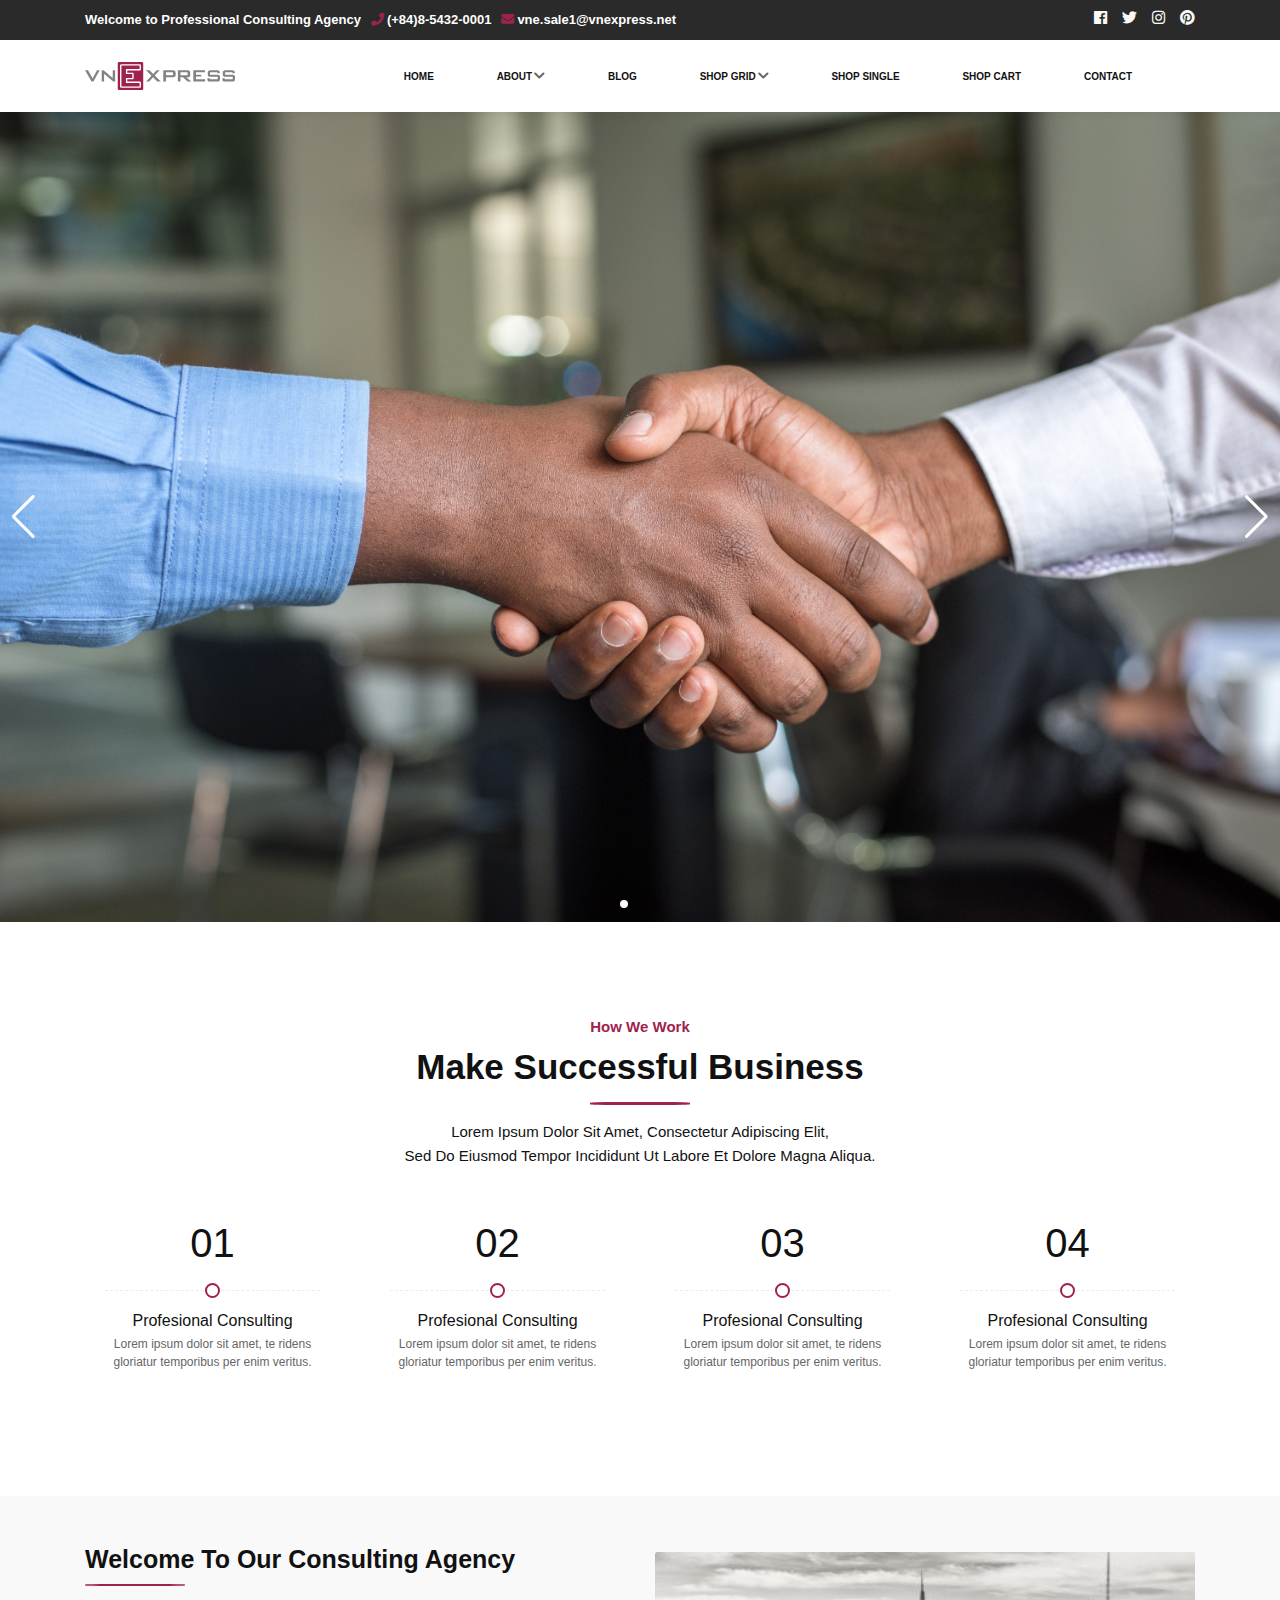
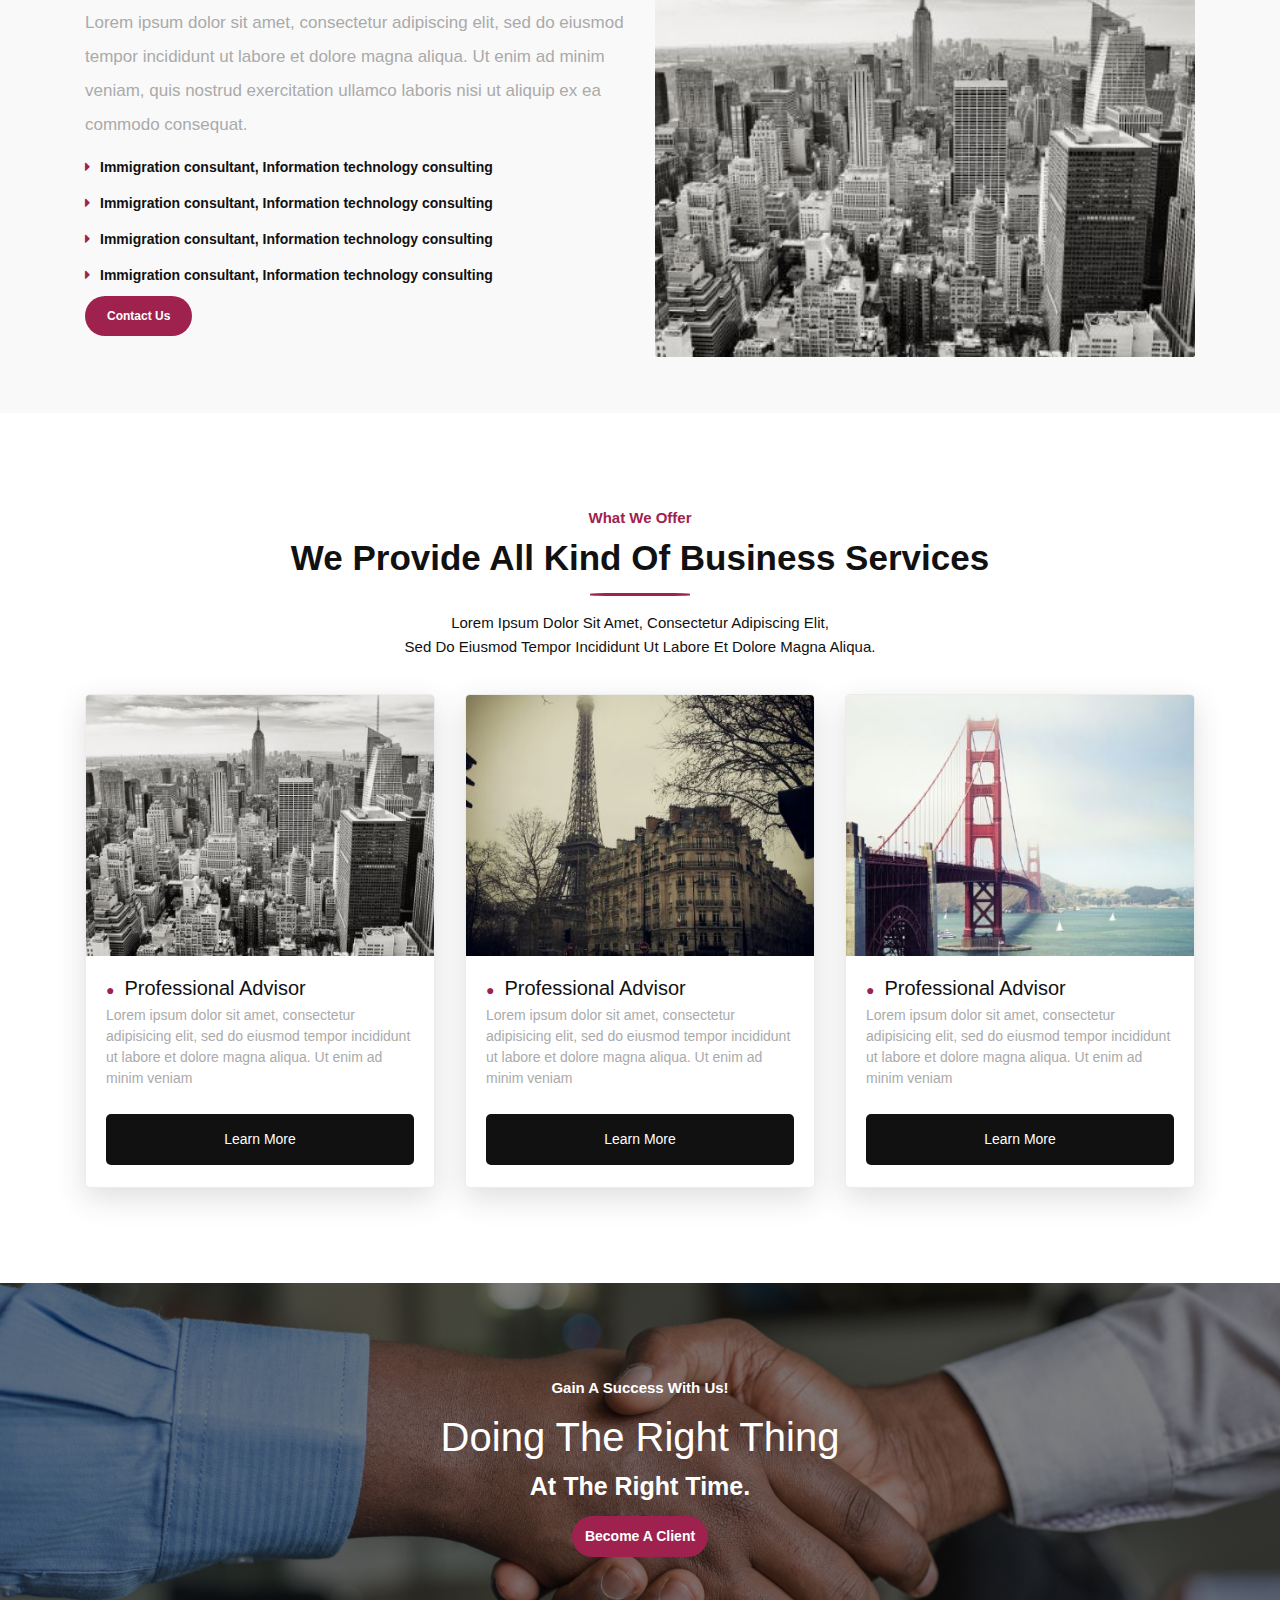
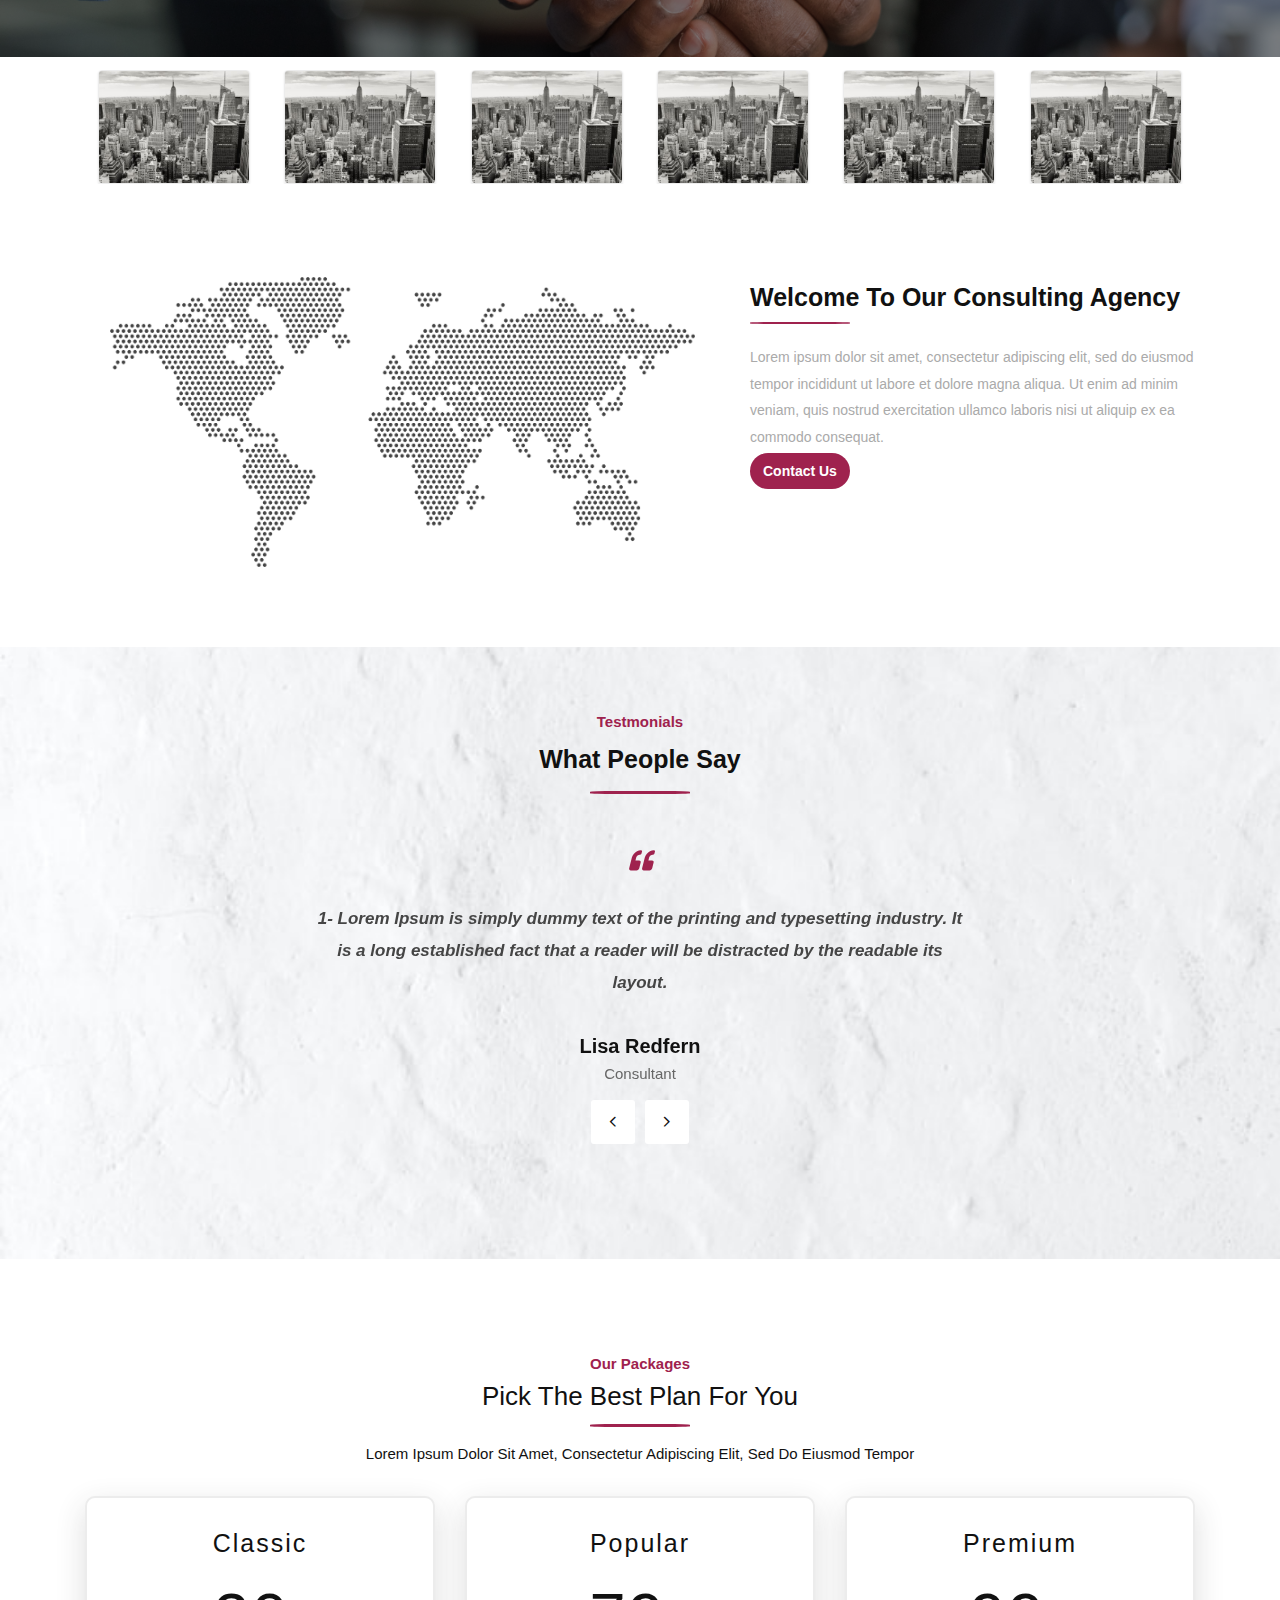
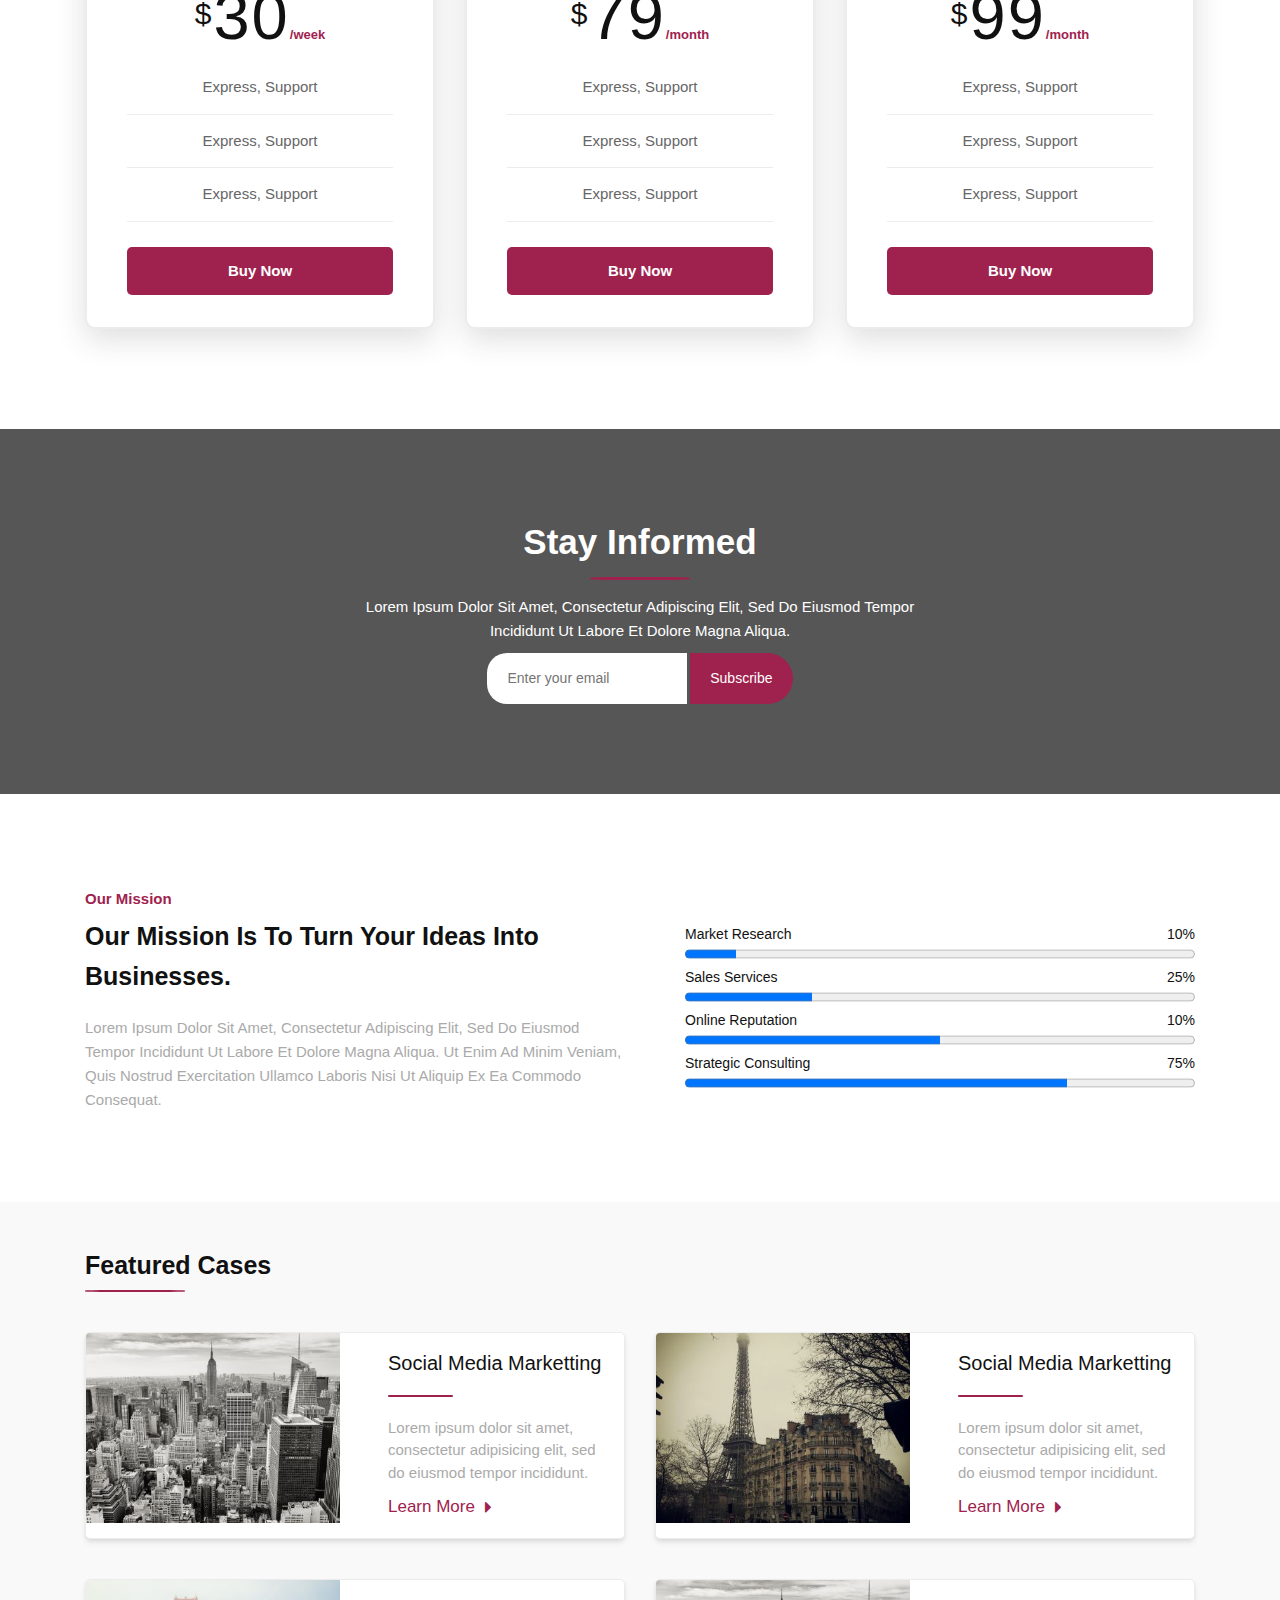
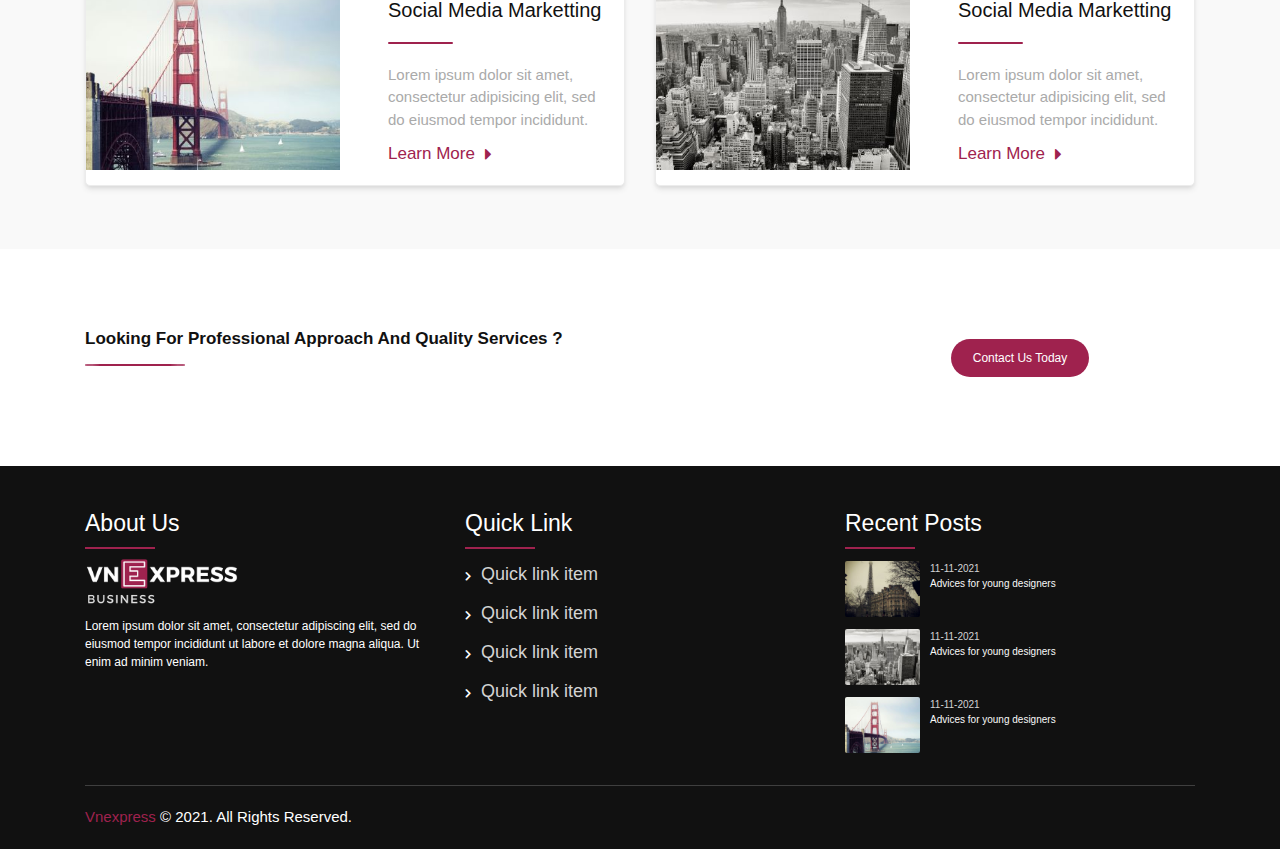
<file: index.html>
<!DOCTYPE html>
<html lang="vi">

<head>
	<meta charset="UTF-8">
	<meta http-equiv="X-UA-Compatible" content="IE=edge">
	<meta name="viewport" content="width=device-width, initial-scale=1.0">
	<meta name="description" content="">
	<meta name="keyword" content="">
	<meta property="og:url" content="https://haopham1705.github.io/business-web" />
	<meta property="og:type" content="website" />
	<meta property="og:title" content="business web" />
	<meta property="og:description" content="business web site, chuyên trang kinh doanh" />
	<meta property="og:image" content="" />
	<link rel="shortcut icon" href="images/vnexpress-e-logo.ico" type="image/x-icon">

	<title>
		
	Home
	
	</title>

	<link rel="preconnect" href="https://fonts.googleapis.com">
	<link rel="preconnect" href="https://fonts.gstatic.com" crossorigin>
	<link rel="stylesheet" href="https://fonts.googleapis.com/css?family=Fira+Sans:100,200,300,400,500,600,700,800,900">
	
	
	<link rel="preload" as="style" type="text/css" href="css/main-style.min.css">
	<link rel="stylesheet" href="css/main-style.min.css">
	<link rel="preload" as="script" type="text/javascript" href="js/bundle.min.js">
	<script type="text/javascript">
		var domReadyQueue = [];
	</script>
	
	
</head>

<body class="oBusiness" id="body_area" data-height-small="false" itemscope itemtype="http://schema.org/WebPage">
	<div id="app">
		<div class="topbar hide-on-mobile">
			<div class="container">
				<div class="row">
					<div class="col-md-9 col-sm-9 col-12">
						<div class="topbar__info">
							<span>Welcome to Professional Consulting Agency</span>
							<span><i class="fas fa-phone"></i>(+84)8-5432-0001</span>
							<span><i class="fas fa-envelope"></i>vne.sale1@vnexpress.net</span>
						</div>
					</div>
					<div class="col-md-3 col-sm-3 col-12">
						<ul class="topbar__social hidden-md-down">
							<li><a href="#"><i class="fab fa-facebook"></i></a></li>
							<li><a href="#"><i class="fab fa-twitter"></i></a></li>
							<li><a href="#"><i class="fab fa-instagram"></i></a></li>
							<li><a href="#"><i class="fab fa-pinterest"></i></a></li>
						</ul>
					</div>
				</div>
			</div>
		</div>
		<!-- Header Navbar -->
		<header class="header">

			<div class="container header__navbar">
				<div class="header__logo">
					<a href="index.html" class="header__logo-link">
						<!-- <img src="images/vnexpress-business-logo.png" alt="redbiz img" class="header__logo-img"> -->
						<svg xmlns="http://www.w3.org/2000/svg" width="150" height="28" viewBox="0 0 150 28" fill="none">
							<path fill-rule="evenodd" clip-rule="evenodd" d="M78.3145 19.4527V8.34871H88.0859C88.9399 8.34871 89.6122 8.52737 90.0381 8.8856C90.405 9.18382 90.6499 9.78071 90.6499 10.498V13.0052C90.6499 13.722 90.405 14.3185 90.0381 14.6167C89.6122 14.9754 88.9399 15.1536 88.0859 15.1536H80.9399V19.4527H78.3145ZM86.864 10.2589H80.9399V13.2429H86.864C87.3518 13.2429 87.6577 13.1847 87.8418 13.0052C87.964 12.8856 88.0859 12.6465 88.0859 12.3483V11.154C88.0859 10.8554 87.964 10.6163 87.8418 10.498C87.6577 10.3189 87.3518 10.2589 86.864 10.2589Z" fill="#828282"/>
							<path fill-rule="evenodd" clip-rule="evenodd" d="M92.8647 19.4527V8.34871H102.575C103.492 8.34871 104.162 8.52737 104.588 8.8856C104.956 9.18382 105.201 9.78071 105.201 10.498V13.1243C105.201 13.8998 104.956 14.4385 104.588 14.7367C104.162 15.0945 103.492 15.2736 102.575 15.2736H101.109L106.362 19.4527H102.575L97.9952 15.2736H95.4893V19.4527H92.8647ZM101.415 10.2589H95.4893V13.3634H101.415C101.902 13.3634 102.209 13.3029 102.391 13.1847C102.513 13.0647 102.637 12.8256 102.637 12.4683V11.154C102.637 10.8554 102.513 10.6163 102.391 10.498C102.209 10.3189 101.902 10.2589 101.415 10.2589Z" fill="#828282"/>
							<path fill-rule="evenodd" clip-rule="evenodd" d="M108.316 19.4527V8.34871H119.978V10.2589H111.002V12.7065H116.253V14.6167H111.002V17.3629H120.1V19.4527H108.316Z" fill="#828282"/>
							<path fill-rule="evenodd" clip-rule="evenodd" d="M132.507 10.3189H125.058V12.7065H132.142C133.24 12.7065 134.034 12.8856 134.401 13.2434C134.826 13.6025 135.011 14.3185 135.011 15.3336V16.8265C135.011 17.8398 134.826 18.5563 134.401 18.9154C134.034 19.2736 133.24 19.4527 132.142 19.4527H125.121C124.02 19.4527 123.29 19.2736 122.86 18.9154C122.495 18.5563 122.311 17.8398 122.311 16.8265V16.5269L124.633 16.05V17.3629H132.631V14.8558H125.547C124.449 14.8558 123.717 14.6767 123.35 14.2589C122.921 13.8998 122.737 13.2434 122.737 12.2287V10.9754C122.737 9.96071 122.921 9.30382 123.35 8.9456C123.717 8.52737 124.449 8.34871 125.547 8.34871H132.019C133.118 8.34871 133.851 8.52737 134.218 8.8856C134.643 9.24382 134.826 9.90071 134.826 10.7954V11.0354L132.507 11.5718V10.3189Z" fill="#828282"/>
							<path fill-rule="evenodd" clip-rule="evenodd" d="M147.556 10.3189H140.109V12.7065H147.192C148.291 12.7065 149.024 12.8856 149.449 13.2434C149.817 13.6025 150 14.3185 150 15.3336V16.8265C150 17.8398 149.817 18.5563 149.449 18.9154C149.024 19.2736 148.291 19.4527 147.192 19.4527H140.17C139.071 19.4527 138.279 19.2736 137.91 18.9154C137.481 18.5563 137.301 17.8398 137.301 16.8265V16.5269L139.623 16.05V17.3629H147.679V14.8558H140.597C139.499 14.8558 138.764 14.6767 138.339 14.2589C137.972 13.8998 137.788 13.2434 137.788 12.2287V10.9754C137.788 9.96071 137.972 9.30382 138.339 8.9456C138.764 8.52737 139.499 8.34871 140.597 8.34871H147.069C148.108 8.34871 148.839 8.52737 149.267 8.8856C149.694 9.24382 149.879 9.90071 149.879 10.7954V11.0354L147.556 11.5718V10.3189Z" fill="#828282"/>
							<path fill-rule="evenodd" clip-rule="evenodd" d="M61.1093 19.4527L66.4825 13.7812L60.9871 8.34871H64.5289L68.133 12.1092L71.6116 8.34871H74.603L69.6584 13.4825L75.8253 19.4527H72.2225L68.0721 15.1536L64.2234 19.4527H61.1093Z" fill="#828282"/>
							<path fill-rule="evenodd" clip-rule="evenodd" d="M6.59501 19.4527L0 8.34871H3.05319L7.63274 16.4078L12.0287 8.34871H14.6541L8.42638 19.4527H6.59501Z" fill="#828282"/>
							<path fill-rule="evenodd" clip-rule="evenodd" d="M16.7261 19.4527V8.34871H18.4965L26.4947 14.9154C26.8006 15.1536 27.0461 15.3331 27.2284 15.5127C27.4729 15.6914 27.6556 15.93 27.8393 16.11C27.7779 15.5127 27.7161 15.0345 27.7161 14.7967V14.1985V8.34871H30.0984V19.4527H28.2675L19.9006 12.5874C19.7188 12.4083 19.5347 12.2887 19.4124 12.1092C19.2288 11.99 19.1093 11.8709 18.9865 11.6918C19.0474 12.0496 19.0474 12.3483 19.0474 12.7065C19.1093 13.0052 19.1093 13.2429 19.1093 13.4825V19.4527H16.7261Z" fill="#828282"/>
							<path fill-rule="evenodd" clip-rule="evenodd" d="M58.2163 26.6667C58.2163 27.4031 57.6059 28 56.8527 28H34.1254C33.3722 28 32.7617 27.4031 32.7617 26.6667V1.33333C32.7617 0.596889 33.3722 0 34.1254 0H56.8527C57.6059 0 58.2163 0.596889 58.2163 1.33333V26.6667Z" fill="#9F224E"/>
							<path fill-rule="evenodd" clip-rule="evenodd" d="M40.9435 10.7135V11.1579V12.0002H42.5322H47.3072V16.0002H42.5322H40.9435V16.9357V17.3802V18.269V19.6024V20.889H42.5322H54.5799V24.4446H41.9844H36.3981V3.55571H41.9844H54.5799V7.11126H42.5322H40.9435V8.49126V9.8246V10.7135ZM42.3072 8.4446H54.7117C55.4645 8.4446 55.9436 7.89393 55.9436 7.15793V3.60238C55.9436 2.86638 55.4645 2.22238 54.7117 2.22238H41.9844H36.5299C35.7767 2.22238 35.0344 2.86638 35.0344 3.60238V24.4913C35.0344 25.2273 35.7767 25.7779 36.5299 25.7779H41.9844H54.7117C55.4645 25.7779 55.9436 25.2273 55.9436 24.4913V20.9357C55.9436 20.1997 55.4645 19.5557 54.7117 19.5557H42.3072V18.269V17.3335H47.439C48.1917 17.3335 48.6708 16.7828 48.6708 16.0468V12.0468C48.6708 11.3108 48.1917 10.6668 47.439 10.6668H42.3072V9.8246V8.4446Z" fill="white"/>
							</svg>
					</a>
				</div>
				<nav id="mySidenav" class="sidenav">

					<a href="javascript:void(0)" class="closebtn" onclick="closeNav();">&times;</a>
					<ul class="sidenav__list" id="sidenav-list">
						<li class="sidenav__item">
							<a href="index.html">Home</a>
						</li>
						<li class="sidenav__item sidenav__dropdown">
							<a class="dropdown-btn" href="#">About<i class="fas fa-chevron-down"></i></a>
							<ul id="subnav" class="subnav">
								<li class="subnav__item"><a href="index.html#about-work">How We Work</a></li>
								<li class="subnav__item"><a href="index.html#about-offer">What we offer</a></li>
								<li class="subnav__item"><a href="index.html#about-mission">Our Mission</a></li>
							</ul>
						</li>
						<li class="sidenav__item">
							<a href="blog.html">Blog</a>
						</li>
						<li class="sidenav__item sidenav__dropdown">
							<a class="dropdown-btn" href="#">Shop Grid<i class="fas fa-chevron-down"></i></a>
							<ul id="subnav" class="subnav">
								<li class="subnav__item"><a href="shop-grid-classic.html">Shop Grid Classic</a></li>
								<li class="subnav__item"><a href="shop-grid.html">Shop Grid</a></li>
							</ul>
						</li>
						<li class="sidenav__item">
							<a href="shop-single.html">Shop Single</a>
						</li>
						<li class="sidenav__item">
							<a href="shop-cart.html">Shop Cart</a>
						</li>
						<li class="sidenav__item">
							<a href="contact.html">Contact</a>
						</li>
					</ul>
				</nav>
			</div>
			<div onclick="closeNav()" id="overlay-navbar"></div>
			<span class="hide-on-pc" style="font-size:30px;cursor:pointer" onclick="openNav();">&#9776;</span>

		</header>

		<!-- Start popup menu -->

		<!-- End popup menu -->

		
	<main id="content" class="main-content">
		<div class="head__slider">
			<div class="swiper mySwiper">
				<div class="swiper-wrapper">
					<div class="swiper-slide"><img src="./images/business/shakehand.jpeg" /> </div>
					<div class="swiper-slide"><img src="./images/business/teamwork.jpeg" /> </div>
					<div class="swiper-slide"><img src="./images/business/shakehand-2-man.jpeg" /> </div>
				</div>
				<div class="swiper-button-next"></div>
				<div class="swiper-button-prev"></div>
				<div class="swiper-pagination"></div>
			</div>
		</div>

		<div class="section-block" id="about-work">
			<div class="container">
				<div class="section-heading text-center">
					<span class="section-heading__primary-title">How We Work</span>
					<h2 class="section-heading__dark-title">Make Successful Business</h2>
					<div class="section-heading-line"></div>
					<p>Lorem ipsum dolor sit amet, consectetur adipiscing elit,
						<br />sed do eiusmod tempor incididunt ut labore et dolore magna aliqua.<p>
				</div>
				<div class="row mt-50">
					<div class="col-md-3 col-sm-6 col-12">
						<div class="number-box">
							<h3>01</h3>
							<div class="number-box__line"></div>
							<h4>Profesional Consulting</h4>
							<p>Lorem ipsum dolor sit amet, te ridens gloriatur temporibus per enim veritus.</p>
						</div>
					</div>
					<div class="col-md-3 col-sm-6 col-12">
						<div class="number-box">
							<h3>02</h3>
							<div class="number-box__line"></div>
							<h4>Profesional Consulting</h4>
							<p>Lorem ipsum dolor sit amet, te ridens gloriatur temporibus per enim veritus.</p>
						</div>
					</div>
					<div class="col-md-3 col-sm-6 col-12">
						<div class="number-box">
							<h3>03</h3>
							<div class="number-box__line"></div>
							<h4>Profesional Consulting</h4>
							<p>Lorem ipsum dolor sit amet, te ridens gloriatur temporibus per enim veritus.</p>
						</div>
					</div>
					<div class="col-md-3 col-sm-6 col-12">
						<div class="number-box">
							<h3>04</h3>
							<div class="number-box__line"></div>
							<h4>Profesional Consulting</h4>
							<p>Lorem ipsum dolor sit amet, te ridens gloriatur temporibus per enim veritus.</p>
						</div>
					</div>
				</div>
			</div>
		</div>

		<div class="section-block-grey section-content-center">
			<div class="container">
				<div class="row">
					<div class="col-md-6 col-sm-6 col-12">
						<div class="pr-30-md">
							<div class="section-heading">
								<h4>Welcome To Our Consulting Agency</h4>
							</div>
							<div class="section-heading-line-left"></div>
							<p class="content-text-grey mt-20">Lorem ipsum dolor sit amet, consectetur adipiscing elit, sed
								do eiusmod
								tempor
								incididunt ut labore et dolore magna aliqua. Ut enim ad minim veniam, quis
								nostrud
								exercitation ullamco laboris nisi ut aliquip ex ea commodo consequat.
							</p>
							<div class="section-list-content mt-15">
								<ul>
									<li><i class="fa fa-caret-right"></i>Immigration consultant, Information
										technology consulting</li>
									<li><i class="fa fa-caret-right"></i>Immigration consultant, Information
										technology consulting</li>
									<li><i class="fa fa-caret-right"></i>Immigration consultant, Information
										technology consulting</li>
									<li><i class="fa fa-caret-right"></i>Immigration consultant, Information
										technology consulting</li>
								</ul>
							</div>
							<div class="mt-25">
								<a href="./contact.html" class="primary-btn btn-sm">Contact Us</a>
							</div>
						</div>
					</div>
					<div class="col-md-6 col-sm-6 col-12">
						<img src="./images/place/newyork.jpg" alt="img content"
							class="mt-20 el-shadow rounded img-content" />
					</div>
				</div>
			</div>
		</div>

		<div class="section-block" id="about-offer">
			<div class="container">
				<div class="section-heading text-center">
					<span class="section-heading__primary-title">What We Offer</span>
					<h2 class="section-heading__dark-title">We Provide All Kind Of Business Services</h2>
					<div class="section-heading-line"></div>
					<p>Lorem ipsum dolor sit amet, consectetur adipiscing elit,
						<br />sed do eiusmod tempor incididunt ut labore et dolore magna aliqua.<p>
				</div>
				<div class="row mt-50">
					<div class="col-md-4 col-sm-4 col-12">
						<div class="card-info">
							<img class="card-info__img" src="./images/place/newyork.jpg" alt="img content">
							<div class="card-info__content">
								<h4 class="card-info__title">Professional Advisor</h4>
								<p class="card-info__paragraph">Lorem ipsum dolor sit amet, consectetur adipisicing elit,
									sed do eiusmod tempor
									incididunt ut labore et dolore magna aliqua. Ut enim ad minim veniam</p>
								<div class="card-info__button btn-f"><a class="secondary-btn btn-f" href="#">Learn More</a>
								</div>
							</div>
						</div>
					</div>
					<div class="col-md-4 col-sm-4 col-12">
						<div class="card-info">
							<img class="card-info__img" src="./images/place/paris.jpg" alt="img content">
							<div class="card-info__content">
								<h4 class="card-info__title">Professional Advisor</h4>
								<p class="card-info__paragraph">Lorem ipsum dolor sit amet, consectetur adipisicing elit,
									sed do eiusmod tempor
									incididunt ut labore et dolore magna aliqua. Ut enim ad minim veniam</p>
								<div class="card-info__button btn-f"><a class="secondary-btn btn-f" href="#">Learn More</a>
								</div>
							</div>
						</div>
					</div>
					<div class="col-md-4 col-sm-4 col-12">
						<div class="card-info">
							<img class="card-info__img" src="./images/place/sanfran.jpg" alt="img content">
							<div class="card-info__content">
								<h4 class="card-info__title">Professional Advisor</h4>
								<p class="card-info__paragraph">Lorem ipsum dolor sit amet, consectetur adipisicing elit,
									sed do eiusmod tempor
									incididunt ut labore et dolore magna aliqua. Ut enim ad minim veniam</p>
								<div class="card-info__button btn-f"><a class="secondary-btn btn-f" href="#">Learn More</a>
								</div>
							</div>
						</div>
					</div>
				</div>
			</div>
		</div>

		<div class="section-block-bg" style="background-image: url(./images/business/shakehand.jpeg);">
			<div class="container">
				<div class="section-heading section-block-bg__content">
					<span class="section-heading__light-title">Gain a Success With Us!</span>
					<h1 class="section-heading__light-title">Doing the right thing</h1>
					<h4 class="section-heading__light-title">At the Right Time.</h4>
					<a href="#" class="primary-btn btn-f">Become a Client</a>
				</div>
			</div>
		</div>

		<!-- Client Carousel -->
		<div class="section-block-carousel">
			<div class="container">
				<div class="swiper mySwiperCarousel">
					<div class="swiper-wrapper">
						<div class="swiper-slide swiper-slide-client">
							<img src="./images/place/newyork.jpg" alt="client img" class="client-section__img">
						</div>
						<div class="swiper-slide swiper-slide-client">
							<img src="./images/place/newyork.jpg" alt="client img" class="client-section__img">
						</div>
						<div class="swiper-slide swiper-slide-client">
							<img src="./images/place/newyork.jpg" alt="client img" class="client-section__img">
						</div>
						<div class="swiper-slide swiper-slide-client">
							<img src="./images/place/newyork.jpg" alt="client img" class="client-section__img">
						</div>
						<div class="swiper-slide swiper-slide-client">
							<img src="./images/place/newyork.jpg" alt="client img" class="client-section__img">
						</div>
						<div class="swiper-slide swiper-slide-client">
							<img src="./images/place/newyork.jpg" alt="client img" class="client-section__img">
						</div>
						<div class="swiper-slide swiper-slide-client">
							<img src="./images/place/newyork.jpg" alt="client img" class="client-section__img">
						</div>
						<div class="swiper-slide swiper-slide-client">
							<img src="./images/place/newyork.jpg" alt="client img" class="client-section__img">
						</div>
						<div class="swiper-slide swiper-slide-client">
							<img src="./images/place/newyork.jpg" alt="client img" class="client-section__img">
						</div>
						<div class="swiper-slide swiper-slide-client">
							<img src="./images/place/newyork.jpg" alt="client img" class="client-section__img">
						</div>
						<div class="swiper-slide swiper-slide-client">
							<img src="./images/place/newyork.jpg" alt="client img" class="client-section__img">
						</div>
						<div class="swiper-slide swiper-slide-client">
							<img src="./images/place/newyork.jpg" alt="client img" class="client-section__img">
						</div>
						<div class="swiper-slide swiper-slide-client">
							<img src="./images/place/newyork.jpg" alt="client img" class="client-section__img">
						</div>
					</div>
				</div>
			</div>
		</div>

		<div class="section-block">
			<div class="container">
				<div class="row">
					<div class="col-md-7 col-sm-7 col-12 img-map-content">
						<img src="./images/world-map.png" alt="world map">
					</div>
					<div class="col-md-5 col-sm-5 col-12">
						<div class="section-heading">
							<h4>Welcome To Our Consulting Agency</h4>
						</div>
						<div class="section-heading-line-left"></div>
						<p class="content-paragraph">Lorem ipsum dolor sit amet, consectetur adipiscing elit, sed do
							eiusmod tempor
							incididunt ut labore et dolore magna aliqua. Ut enim ad minim veniam, quis
							nostrud
							exercitation ullamco laboris nisi ut aliquip ex ea commodo consequat.
						</p>
						<a href="#" class="primary-btn btn-f">Contact Us</a>
					</div>
				</div>
			</div>
		</div>

		<!--  Feedback section -->
		<div class="section-block feedback-section">
			<div class="section-heading center-element">
				<span class="primary-color">Testmonials</span>
				<h4>What People Say</h4>
				<div class="section-heading-line"></div>
			</div>
			<!-- Start Feedback -->
			<div class="customer-feedback">
				<div class="container">
					<div class="row">
						<div class="col-md-8 offset-md-2 col-12">
							<div class="owl-carousel feedback-slider">
								<!-- slider item -->
								<div class="feedback-slider__item">
									<span class="feedback-slider__mark">
										<i class="fas fa-quote-left"></i>
									</span>
									<p>1- Lorem Ipsum is simply dummy text of the printing and typesetting industry. It is
										a
										long established fact that a reader will be distracted by the readable its layout.
									</p>
									<h3 class="feedback-slider__name">Lisa Redfern</h3>
									<span class="feedback-slider__jobTitle">Consultant</span>
								</div>
								<!-- slider item -->
								<div class="feedback-slider__item">
									<span class="feedback-slider__mark">
										<i class="fas fa-quote-left"></i>
									</span>
									<p>2- Lorem Ipsum is simply dummy text of the printing and typesetting industry. It is
										a
										long established fact that a reader will be distracted by the readable its layout.
									</p>
									<h3 class="feedback-slider__name">Lisa Redfern</h3>
									<span class="feedback-slider__jobTitle">Consultant</span>
								</div>
								<!-- slider item -->
								<div class="feedback-slider__item">
									<span class="feedback-slider__mark">
										<i class="fas fa-quote-left"></i>
									</span>
									<p>3- Lorem Ipsum is simply dummy text of the printing and typesetting industry. It is
										a
										long established fact that a reader will be distracted by the readable its layout.
									</p>
									<h3 class="feedback-slider__name">Lisa Redfern</h3>
									<span class="feedback-slider__jobTitle">Consultant</span>
								</div>
							</div>
							<!-- side control -->
							<!-- <div class="feedback-slider__thumb hidden-xs">
								<div class="thumb-prev"></div>
								<div class="thumb-next"></div>
							</div> -->
						</div>
					</div>
				</div>
			</div>
			<!-- End feedback -->
		</div>
		<!-- card package -->
		<div class="section-block">
			<div class="container">
				<div class="section-heading package-section-heading center-element">
					<span class="primary-color">Our Packages</span>
					<h3>Pick The Best Plan For You</h3>
					<div class="section-heading-line"></div>
					<p>Lorem ipsum dolor sit amet, consectetur adipiscing elit, sed do eiusmod tempor </p>
				</div>
				<div class="row mt-50">
					<div class="col-md-4 col-sm-4 col-12">
						<div class="card-package">
							<h4 class="card-package__title">Classic</h4>
							<div class="card-package__price">
								<h4><sup>$</sup>30</h4><span>/week</span>
							</div>
							<ul>
								<li>Express, Support</li>
								<li>Express, Support</li>
								<li>Express, Support</li>
							</ul>
							<div class="card-package__button"><a href="#" class="third-btn btn">Buy Now</a></div>
						</div>
					</div>
					<div class="col-md-4 col-sm-4 col-12">
						<div class="card-package">
							<h4 class="card-package__title">Popular</h4>
							<div class="card-package__price">
								<h4><sup>$</sup>79</h4><span>/month</span>
							</div>
							<ul>
								<li>Express, Support</li>
								<li>Express, Support</li>
								<li>Express, Support</li>
							</ul>
							<div class="card-package__button"><a href="#" class="third-btn btn">Buy Now</a></div>
						</div>
					</div>
					<div class="col-md-4 col-sm-4 col-12">
						<div class="card-package">
							<h4 class="card-package__title">Premium</h4>
							<div class="card-package__price">
								<h4><sup>$</sup>99</h4><span>/month</span>
							</div>
							<ul>
								<li>Express, Support</li>
								<li>Express, Support</li>
								<li>Express, Support</li>
							</ul>
							<div class="card-package__button"><a href="#" class="third-btn btn">Buy Now</a></div>
						</div>
					</div>
				</div>
			</div>
		</div>
		<!-- Subscribe section -->
		<div class="section-bg-scroll" style="background-image: url(./images/business/shakehand-2-man.jpeg);">
			<div class="container">
				<div class="section-heading center-element">
					<h2>Stay <strong>informed</strong></h2>
					<div class="section-heading-line"></div>
					<p>Lorem ipsum dolor sit amet, consectetur adipiscing elit, sed do eiusmod tempor<br>incididunt ut
						labore
						et dolore magna aliqua.</p>
				</div>
				<div class="mt-30 center-element">
					<form class="form-subscribe">
						<input type="email" class="form-subscribe__email" name="email" placeholder="Enter your email">
						<button type="submit" class="form-subscribe__btn">Subscribe</button>
					</form>
				</div>
			</div>
		</div>

		<div class="section-block" id="about-mission">
			<div class="container">
				<div class="row">
					<div class="col-md-6 col-sm-6 col-12">
						<div class="section-heading">
							<span class="primary-color">Our mission</span>
							<h4>Our Mission is to Turn Your Ideas Into Businesses.</h4>
							<div class="content-paragraph">
								<p>Lorem ipsum dolor sit amet, consectetur adipiscing elit, sed do eiusmod tempor
									incididunt ut labore et
									dolore magna aliqua. Ut enim ad minim veniam, quis nostrud exercitation ullamco laboris
									nisi ut aliquip
									ex ea commodo consequat.</p>
							</div>
						</div>
					</div>

					<div class="col-md-6 col-sm-6 col-12">
						<div class="progress-content">
							<div class="progress-content__text">
								<p>Market Research</p>
								<p>10%</p>
							</div>
							<progress id="file" value="10" max="100"> 10% </progress>

							<div class="progress-content__text">
								<p>Sales Services</p>
								<p>25%</p>
							</div>
							<progress id="file" value="25" max="100"> 25% </progress>

							<div class="progress-content__text">
								<p>Online Reputation</p>
								<p>10%</p>
							</div>
							<progress id="file" value="50" max="100"> 50% </progress>

							<div class="progress-content__text">
								<p>Strategic Consulting</p>
								<p>75%</p>
							</div>
							<progress id="file" value="75" max="100"> 75% </progress>
						</div>

					</div>
				</div>
			</div>
		</div>

		<!-- card feature case -->
		<div class="section-block-grey">
			<div class="container">
				<div class="section-heading">
					<h4>Featured Cases</h4>
					<div class="section-heading-line-left"></div>
				</div>
				<div class="row mt-15">
					<div class="col-md-6 col-sm-12 col-12">
						<div class="card-block">
							<div class="row">
								<div class="col-md-6 col-sm-6 col-12">
									<img class="card-block__img" src="./images/place/newyork.jpg" alt="case feature vne">
								</div>
								<div class="col-md-6 col-sm-6 col-12">
									<div class="card-block__content">
										<h4 class="card-block__title">Social Media Marketting</h4>
										<p class="card-block__para">Lorem ipsum dolor sit amet, consectetur adipisicing
											elit, sed do eiusmod tempor
											incididunt.</p>
										<a class="card-block__link" href="#">Learn More
											<i class="fas fa-caret-right"></i>
										</a>
									</div>
								</div>
							</div>
						</div>
					</div>
					<div class="col-md-6 col-sm-12 col-12">
						<div class="card-block">
							<div class="row">
								<div class="col-md-6 col-sm-6 col-12">
									<img class="card-block__img" src="./images/place/paris.jpg" alt="case feature vne">
								</div>
								<div class="col-md-6 col-sm-6 col-12">
									<div class="card-block__content">
										<h4 class="card-block__title">Social Media Marketting</h4>
										<p class="card-block__para">Lorem ipsum dolor sit amet, consectetur adipisicing
											elit, sed do eiusmod tempor
											incididunt.</p>
										<a class="card-block__link" href="#">Learn More
											<i class="fas fa-caret-right"></i>
										</a>
									</div>
								</div>
							</div>
						</div>
					</div>
					<div class="col-md-6 col-sm-12 col-12">
						<div class="card-block">
							<div class="row">
								<div class="col-md-6 col-sm-6 col-12">
									<img class="card-block__img" src="./images/place/sanfran.jpg" alt="case feature vne">
								</div>
								<div class="col-md-6 col-sm-6 col-12">
									<div class="card-block__content">
										<h4 class="card-block__title">Social Media Marketting</h4>
										<p class="card-block__para">Lorem ipsum dolor sit amet, consectetur adipisicing
											elit, sed do eiusmod tempor
											incididunt.</p>
										<a class="card-block__link" href="#">Learn More
											<i class="fas fa-caret-right"></i>
										</a>
									</div>
								</div>
							</div>
						</div>
					</div>
					<div class="col-md-6 col-sm-12 col-12">
						<div class="card-block">
							<div class="row">
								<div class="col-md-6 col-sm-6 col-12">
									<img class="card-block__img" src="./images/place/newyork.jpg" alt="case feature vne">
								</div>
								<div class="col-md-6 col-sm-6 col-12">
									<div class="card-block__content">
										<h4 class="card-block__title">Social Media Marketting</h4>
										<p class="card-block__para">Lorem ipsum dolor sit amet, consectetur adipisicing
											elit, sed do eiusmod tempor
											incididunt.</p>
										<a class="card-block__link" href="#">Learn More
											<i class="fas fa-caret-right"></i>
										</a>
									</div>
								</div>
							</div>
						</div>
					</div>
				</div>
			</div>
		</div>
		<!-- Bottom contact -->
		<div class="section-block">
			<div class="container">
				<div class="bottom-content">
					<div class="row">
						<div class="col-md-8 col-sm-8 col-12">
							<div class="section-heading">
								<h6 class="bottom-content__title">Looking for Professional Approach and Quality Services ?
								</h6>
							</div>
							<div class="section-heading-line-left"></div>
						</div>
						<div class="col-md-4 col-sm-4 col-12">
							<div class="bottom-content__control">
								<a href="./contact.html" class="bottom-content__button primary-btn">Contact Us Today</a>
							</div>
						</div>
					</div>
				</div>
			</div>
		</div>
		</div>

	</main>
	

		<footer class="footer">
			<div class="container">
				<div class="row">
					<div class="col-md-4 col-sm-6 col-12">
						<h3 class="footer__title">About Us</h3>
						<div class="mt-20 footer__detail">
							<img class="footer__logo-img" src="images/vnexpress-business-white-color.png"
								alt="img footer">
							<p class="mt-30 footer__detail-text">Lorem ipsum dolor sit amet, consectetur adipiscing
								elit, sed do eiusmod tempor incididunt ut labore et dolore magna aliqua. Ut enim ad
								minim veniam.
							</p>
						</div>
					</div>
					<div class="col-md-4 col-sm-6 col-12">
						<h3 class="footer__title">Quick Link</h3>
						<ul class="footer__list">
							<li class="footer__list-item"><i class="fas fa-chevron-right"></i><a href=""
									class="footer__list-link">Quick link item</a></li>
							<li class="footer__list-item"><i class="fas fa-chevron-right"></i><a href=""
									class="footer__list-link">Quick link item</a></li>
							<li class="footer__list-item"><i class="fas fa-chevron-right"></i><a href=""
									class="footer__list-link">Quick link item</a></li>
							<li class="footer__list-item"><i class="fas fa-chevron-right"></i><a href=""
									class="footer__list-link">Quick link item</a></li>
						</ul>
					</div>
					<div class="col-md-4 col-sm-6 col-12">
						<h3 class="footer__title">Recent Posts</h3>
						<ul class="footer__recent">
							<li class="footer__recent-item"><a href="" class="footer__recent-link">
									<img src="images/place/paris.jpg" alt="">
									<div class="recent-post">
										<span class="recent-post__date">11-11-2021</span>
										<a href="#" class="recent-post__text">Advices for young designers</a>
									</div>
								</a></li>
							<li class="footer__recent-item"><a href="" class="footer__recent-link">
									<img src="images/place/newyork.jpg" alt="">
									<div class="recent-post">
										<span class="recent-post__date">11-11-2021</span>
										<a href="#" class="recent-post__text">Advices for young designers</a>
									</div>
								</a></li>
							<li class="footer__recent-item"><a href="" class="footer__recent-link">
									<img src="images/place/sanfran.jpg" alt="">
									<div class="recent-post">
										<span class="recent-post__date">11-11-2021</span>
										<a href="#" class="recent-post__text">Advices for young designers</a>
									</div>
								</a></li>
						</ul>
					</div>
				</div>
				<div class="footer__bottom-bar">
					<p><span class="primary-color">Vnexpress</span> © 2021. All Rights Reserved.</p>
				</div>
			</div>
		</footer>

		<!-- <div class="scroll-to-top">
			<span class="btn-gotop" id="btn_gotop">
				<i class="fas fa-angle-up"></i>
			</span>
		</div> -->

		<!-- Start popup menu -->
		<!-- <aside class="aside_area" id="showNavSideMenu">
	</aside> -->
		<!-- End popup menu -->


		<!-- Start #wrap_popup_page - Group popup page - Globe -->
		<div class="wrap-popup-page" id="wrap_popup_page">

			
		

		</div>
		<!-- End #wrap_popup_page - Group popup page - Globe -->

	</div>
	<!-- <script defer src="js/bundle.min.js"></script> -->
	<script type="text/javascript" data-type="lazy" data-src="js/bundle.min.js"></script>
	<script type="text/javascript" id="flying-scripts">
		const loadScriptsTimer = setTimeout(loadScripts, 2 * 1000);
		const userInteractionEvents = ["mouseover", "keydown", "touchstart", "touchmove", "wheel"];
		userInteractionEvents.forEach(function (event) {
			window.addEventListener(event, triggerScriptLoader, {
				passive: !0
			})
		});

		function triggerScriptLoader() {
			loadScripts();
			clearTimeout(loadScriptsTimer);
			userInteractionEvents.forEach(function (event) {
				window.removeEventListener(event, triggerScriptLoader, {
					passive: !0
				})
			})
		}

		function loadScripts() {
			document.querySelectorAll("script[data-type='lazy']").forEach(function (elem) {
				elem.setAttribute("src", elem.getAttribute("data-src"))
			});
		}

		var dropdown = document.getElementsByClassName("dropdown-btn");
		var i;

		for (i = 0; i < dropdown.length; i++) {
			dropdown[i].addEventListener("click", function () {
				this.classList.toggle("active");
				var dropdownContent = this.nextElementSibling;
				if (dropdownContent.style.display === "block") {
					dropdownContent.style.display = "none";
				} else {
					dropdownContent.style.display = "block";
				}
			});
		}
	</script>
	<!-- build:jsOnlyPage -->

</body>

</html>
</file>
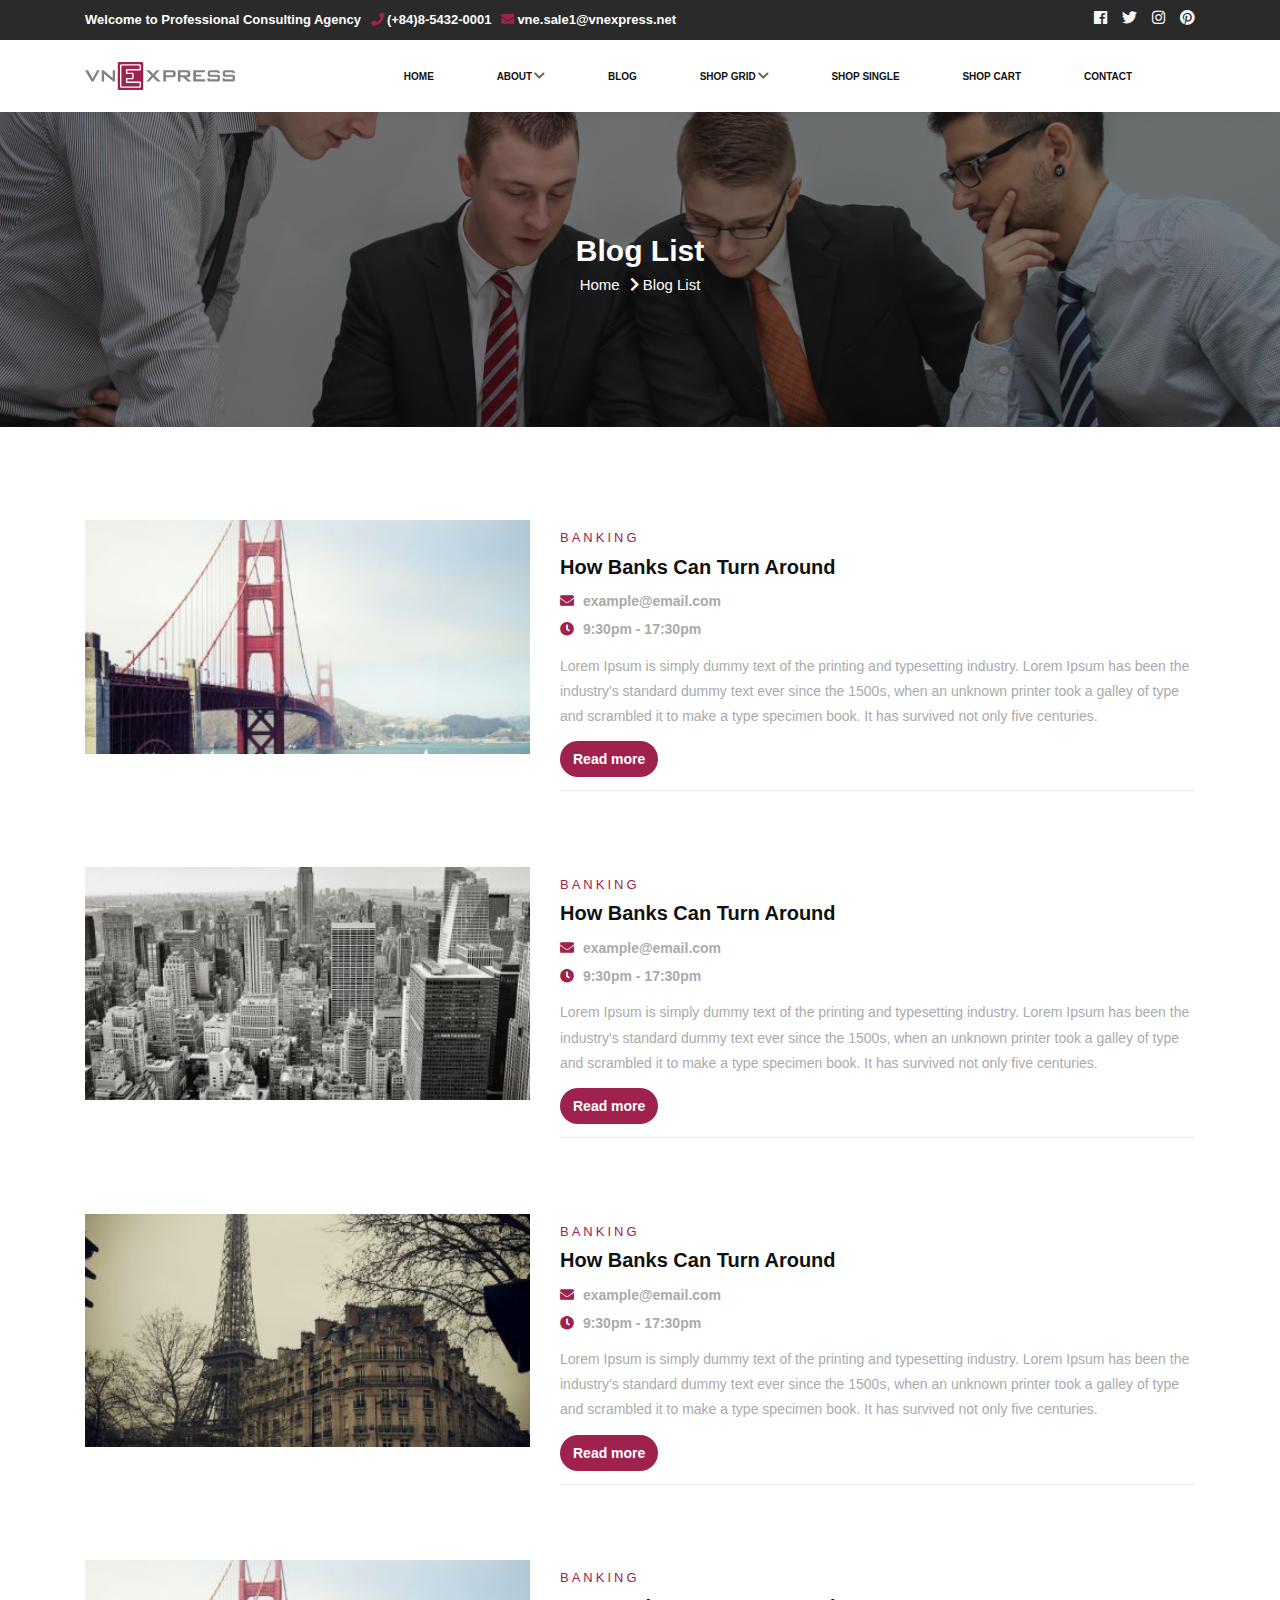
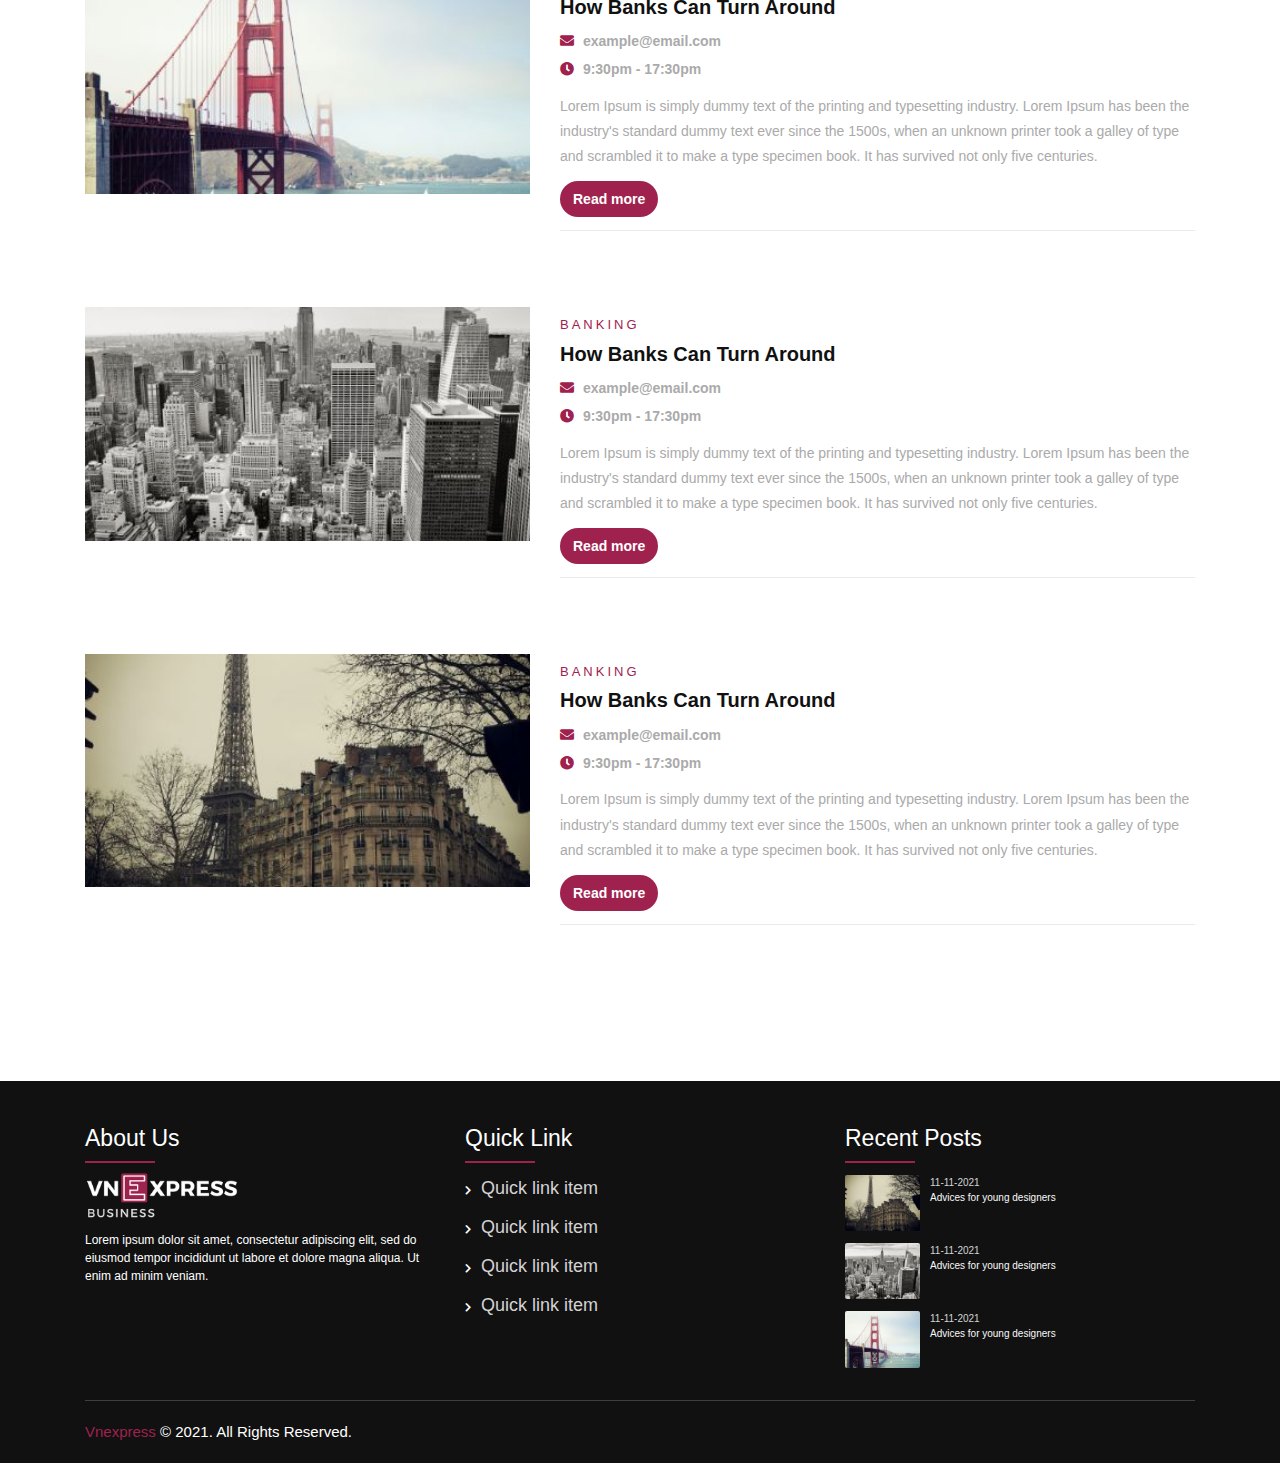
<file: blog.html>
<!DOCTYPE html>
<html lang="vi">

<head>
	<meta charset="UTF-8">
	<meta http-equiv="X-UA-Compatible" content="IE=edge">
	<meta name="viewport" content="width=device-width, initial-scale=1.0">
	<meta name="description" content="">
	<meta name="keyword" content="">
	<meta property="og:url" content="https://haopham1705.github.io/business-web" />
	<meta property="og:type" content="website" />
	<meta property="og:title" content="business web" />
	<meta property="og:description" content="business web site, chuyên trang kinh doanh" />
	<meta property="og:image" content="" />
	<link rel="shortcut icon" href="images/vnexpress-e-logo.ico" type="image/x-icon">

	<title>
		
Blog

	</title>

	<link rel="preconnect" href="https://fonts.googleapis.com">
	<link rel="preconnect" href="https://fonts.gstatic.com" crossorigin>
	<link rel="stylesheet" href="https://fonts.googleapis.com/css?family=Fira+Sans:100,200,300,400,500,600,700,800,900">
	

	<link rel="preload" as="style" type="text/css" href="css/main-style.min.css">
	<link rel="stylesheet" href="css/main-style.min.css">
	<link rel="preload" as="script" type="text/javascript" href="js/bundle.min.js">
	<script type="text/javascript">
		var domReadyQueue = [];
	</script>
	

</head>

<body class="oBusiness" id="body_area" data-height-small="false" itemscope itemtype="http://schema.org/WebPage">
	<div id="app">
		<div class="topbar hide-on-mobile">
			<div class="container">
				<div class="row">
					<div class="col-md-9 col-sm-9 col-12">
						<div class="topbar__info">
							<span>Welcome to Professional Consulting Agency</span>
							<span><i class="fas fa-phone"></i>(+84)8-5432-0001</span>
							<span><i class="fas fa-envelope"></i>vne.sale1@vnexpress.net</span>
						</div>
					</div>
					<div class="col-md-3 col-sm-3 col-12">
						<ul class="topbar__social hidden-md-down">
							<li><a href="#"><i class="fab fa-facebook"></i></a></li>
							<li><a href="#"><i class="fab fa-twitter"></i></a></li>
							<li><a href="#"><i class="fab fa-instagram"></i></a></li>
							<li><a href="#"><i class="fab fa-pinterest"></i></a></li>
						</ul>
					</div>
				</div>
			</div>
		</div>
		<!-- Header Navbar -->
		<header class="header">

			<div class="container header__navbar">
				<div class="header__logo">
					<a href="index.html" class="header__logo-link">
						<!-- <img src="images/vnexpress-business-logo.png" alt="redbiz img" class="header__logo-img"> -->
						<svg xmlns="http://www.w3.org/2000/svg" width="150" height="28" viewBox="0 0 150 28" fill="none">
							<path fill-rule="evenodd" clip-rule="evenodd" d="M78.3145 19.4527V8.34871H88.0859C88.9399 8.34871 89.6122 8.52737 90.0381 8.8856C90.405 9.18382 90.6499 9.78071 90.6499 10.498V13.0052C90.6499 13.722 90.405 14.3185 90.0381 14.6167C89.6122 14.9754 88.9399 15.1536 88.0859 15.1536H80.9399V19.4527H78.3145ZM86.864 10.2589H80.9399V13.2429H86.864C87.3518 13.2429 87.6577 13.1847 87.8418 13.0052C87.964 12.8856 88.0859 12.6465 88.0859 12.3483V11.154C88.0859 10.8554 87.964 10.6163 87.8418 10.498C87.6577 10.3189 87.3518 10.2589 86.864 10.2589Z" fill="#828282"/>
							<path fill-rule="evenodd" clip-rule="evenodd" d="M92.8647 19.4527V8.34871H102.575C103.492 8.34871 104.162 8.52737 104.588 8.8856C104.956 9.18382 105.201 9.78071 105.201 10.498V13.1243C105.201 13.8998 104.956 14.4385 104.588 14.7367C104.162 15.0945 103.492 15.2736 102.575 15.2736H101.109L106.362 19.4527H102.575L97.9952 15.2736H95.4893V19.4527H92.8647ZM101.415 10.2589H95.4893V13.3634H101.415C101.902 13.3634 102.209 13.3029 102.391 13.1847C102.513 13.0647 102.637 12.8256 102.637 12.4683V11.154C102.637 10.8554 102.513 10.6163 102.391 10.498C102.209 10.3189 101.902 10.2589 101.415 10.2589Z" fill="#828282"/>
							<path fill-rule="evenodd" clip-rule="evenodd" d="M108.316 19.4527V8.34871H119.978V10.2589H111.002V12.7065H116.253V14.6167H111.002V17.3629H120.1V19.4527H108.316Z" fill="#828282"/>
							<path fill-rule="evenodd" clip-rule="evenodd" d="M132.507 10.3189H125.058V12.7065H132.142C133.24 12.7065 134.034 12.8856 134.401 13.2434C134.826 13.6025 135.011 14.3185 135.011 15.3336V16.8265C135.011 17.8398 134.826 18.5563 134.401 18.9154C134.034 19.2736 133.24 19.4527 132.142 19.4527H125.121C124.02 19.4527 123.29 19.2736 122.86 18.9154C122.495 18.5563 122.311 17.8398 122.311 16.8265V16.5269L124.633 16.05V17.3629H132.631V14.8558H125.547C124.449 14.8558 123.717 14.6767 123.35 14.2589C122.921 13.8998 122.737 13.2434 122.737 12.2287V10.9754C122.737 9.96071 122.921 9.30382 123.35 8.9456C123.717 8.52737 124.449 8.34871 125.547 8.34871H132.019C133.118 8.34871 133.851 8.52737 134.218 8.8856C134.643 9.24382 134.826 9.90071 134.826 10.7954V11.0354L132.507 11.5718V10.3189Z" fill="#828282"/>
							<path fill-rule="evenodd" clip-rule="evenodd" d="M147.556 10.3189H140.109V12.7065H147.192C148.291 12.7065 149.024 12.8856 149.449 13.2434C149.817 13.6025 150 14.3185 150 15.3336V16.8265C150 17.8398 149.817 18.5563 149.449 18.9154C149.024 19.2736 148.291 19.4527 147.192 19.4527H140.17C139.071 19.4527 138.279 19.2736 137.91 18.9154C137.481 18.5563 137.301 17.8398 137.301 16.8265V16.5269L139.623 16.05V17.3629H147.679V14.8558H140.597C139.499 14.8558 138.764 14.6767 138.339 14.2589C137.972 13.8998 137.788 13.2434 137.788 12.2287V10.9754C137.788 9.96071 137.972 9.30382 138.339 8.9456C138.764 8.52737 139.499 8.34871 140.597 8.34871H147.069C148.108 8.34871 148.839 8.52737 149.267 8.8856C149.694 9.24382 149.879 9.90071 149.879 10.7954V11.0354L147.556 11.5718V10.3189Z" fill="#828282"/>
							<path fill-rule="evenodd" clip-rule="evenodd" d="M61.1093 19.4527L66.4825 13.7812L60.9871 8.34871H64.5289L68.133 12.1092L71.6116 8.34871H74.603L69.6584 13.4825L75.8253 19.4527H72.2225L68.0721 15.1536L64.2234 19.4527H61.1093Z" fill="#828282"/>
							<path fill-rule="evenodd" clip-rule="evenodd" d="M6.59501 19.4527L0 8.34871H3.05319L7.63274 16.4078L12.0287 8.34871H14.6541L8.42638 19.4527H6.59501Z" fill="#828282"/>
							<path fill-rule="evenodd" clip-rule="evenodd" d="M16.7261 19.4527V8.34871H18.4965L26.4947 14.9154C26.8006 15.1536 27.0461 15.3331 27.2284 15.5127C27.4729 15.6914 27.6556 15.93 27.8393 16.11C27.7779 15.5127 27.7161 15.0345 27.7161 14.7967V14.1985V8.34871H30.0984V19.4527H28.2675L19.9006 12.5874C19.7188 12.4083 19.5347 12.2887 19.4124 12.1092C19.2288 11.99 19.1093 11.8709 18.9865 11.6918C19.0474 12.0496 19.0474 12.3483 19.0474 12.7065C19.1093 13.0052 19.1093 13.2429 19.1093 13.4825V19.4527H16.7261Z" fill="#828282"/>
							<path fill-rule="evenodd" clip-rule="evenodd" d="M58.2163 26.6667C58.2163 27.4031 57.6059 28 56.8527 28H34.1254C33.3722 28 32.7617 27.4031 32.7617 26.6667V1.33333C32.7617 0.596889 33.3722 0 34.1254 0H56.8527C57.6059 0 58.2163 0.596889 58.2163 1.33333V26.6667Z" fill="#9F224E"/>
							<path fill-rule="evenodd" clip-rule="evenodd" d="M40.9435 10.7135V11.1579V12.0002H42.5322H47.3072V16.0002H42.5322H40.9435V16.9357V17.3802V18.269V19.6024V20.889H42.5322H54.5799V24.4446H41.9844H36.3981V3.55571H41.9844H54.5799V7.11126H42.5322H40.9435V8.49126V9.8246V10.7135ZM42.3072 8.4446H54.7117C55.4645 8.4446 55.9436 7.89393 55.9436 7.15793V3.60238C55.9436 2.86638 55.4645 2.22238 54.7117 2.22238H41.9844H36.5299C35.7767 2.22238 35.0344 2.86638 35.0344 3.60238V24.4913C35.0344 25.2273 35.7767 25.7779 36.5299 25.7779H41.9844H54.7117C55.4645 25.7779 55.9436 25.2273 55.9436 24.4913V20.9357C55.9436 20.1997 55.4645 19.5557 54.7117 19.5557H42.3072V18.269V17.3335H47.439C48.1917 17.3335 48.6708 16.7828 48.6708 16.0468V12.0468C48.6708 11.3108 48.1917 10.6668 47.439 10.6668H42.3072V9.8246V8.4446Z" fill="white"/>
							</svg>
					</a>
				</div>
				<nav id="mySidenav" class="sidenav">

					<a href="javascript:void(0)" class="closebtn" onclick="closeNav();">&times;</a>
					<ul class="sidenav__list" id="sidenav-list">
						<li class="sidenav__item">
							<a href="index.html">Home</a>
						</li>
						<li class="sidenav__item sidenav__dropdown">
							<a class="dropdown-btn" href="#">About<i class="fas fa-chevron-down"></i></a>
							<ul id="subnav" class="subnav">
								<li class="subnav__item"><a href="index.html#about-work">How We Work</a></li>
								<li class="subnav__item"><a href="index.html#about-offer">What we offer</a></li>
								<li class="subnav__item"><a href="index.html#about-mission">Our Mission</a></li>
							</ul>
						</li>
						<li class="sidenav__item">
							<a href="blog.html">Blog</a>
						</li>
						<li class="sidenav__item sidenav__dropdown">
							<a class="dropdown-btn" href="#">Shop Grid<i class="fas fa-chevron-down"></i></a>
							<ul id="subnav" class="subnav">
								<li class="subnav__item"><a href="shop-grid-classic.html">Shop Grid Classic</a></li>
								<li class="subnav__item"><a href="shop-grid.html">Shop Grid</a></li>
							</ul>
						</li>
						<li class="sidenav__item">
							<a href="shop-single.html">Shop Single</a>
						</li>
						<li class="sidenav__item">
							<a href="shop-cart.html">Shop Cart</a>
						</li>
						<li class="sidenav__item">
							<a href="contact.html">Contact</a>
						</li>
					</ul>
				</nav>
			</div>
			<div onclick="closeNav()" id="overlay-navbar"></div>
			<span class="hide-on-pc" style="font-size:30px;cursor:pointer" onclick="openNav();">&#9776;</span>

		</header>

		<!-- Start popup menu -->

		<!-- End popup menu -->

		

<div id="content" class="main-content">
    <div class="section-head-title" style="background-image: url(./images/business/teamwork.jpeg);">
        <div class="section-head-title__content">
            <h2>Blog List</h2>
            <ul>
                <li>Home</li>
                <li><i class="fas fa-chevron-right"></i>
                    Blog List
                </li>
            </ul>
        </div>
    </div>

    <!-- Content -->
    <div class="section-block">
        <div class="container">
            <div class="blog-list">
                <div class="row">
                    <div class="col-md-5 col-sm-5 col-12 blog-list__img-content">
                        <div class="blog-list__img">
                            <img src="./images/place/sanfran.jpg" alt="blog vne img" />
                        </div>
                    </div>
                    <div class="col-md-7 col-sm-7 col-12">
                        <div class="blog-list__content">
                            <h5>Banking</h5>
                            <h4>How Banks Can Turn Around</h4>
                            <ul>
                                <li>
                                    <i class="fas fa-envelope"></i>
                                    example@email.com
                                </li>
                                <li>
                                    <i class="fas fa-clock"></i>
                                    9:30pm - 17:30pm
                                </li>
                            </ul>
                            <p>
                                Lorem Ipsum is simply dummy text of the printing and typesetting industry. Lorem Ipsum
                                has been the industry's standard dummy text ever since the 1500s, when an unknown
                                printer took a galley of type and scrambled it to make a type specimen book. It has
                                survived not only five centuries.
                            </p>
                            <div class="blog-list__btn">
                                <a href="#" class="primary-btn">Read more</a>
                            </div>
                        </div>
                    </div>
                </div>
            </div>

            <div class="blog-list">
                <div class="row">
                    <div class="col-md-5 col-sm-5 col-12 blog-list__img-content">
                        <div class="blog-list__img">
                            <img src="./images/place/newyork.jpg" alt="blog vne img" />
                        </div>
                    </div>
                    <div class="col-md-7 col-sm-7 col-12">
                        <div class="blog-list__content">
                            <h5>Banking</h5>
                            <h4>How Banks Can Turn Around</h4>
                            <ul>
                                <li>
                                    <i class="fas fa-envelope"></i>
                                    example@email.com
                                </li>
                                <li>
                                    <i class="fas fa-clock"></i>
                                    9:30pm - 17:30pm
                                </li>
                            </ul>
                            <p>
                                Lorem Ipsum is simply dummy text of the printing and typesetting industry. Lorem Ipsum
                                has been the industry's standard dummy text ever since the 1500s, when an unknown
                                printer took a galley of type and scrambled it to make a type specimen book. It has
                                survived not only five centuries.
                            </p>
                            <div class="blog-list__btn">
                                <a href="#" class="primary-btn">Read more</a>
                            </div>
                        </div>
                    </div>
                </div>
            </div>

            <div class="blog-list">
                <div class="row">
                    <div class="col-md-5 col-sm-5 col-12 blog-list__img-content">
                        <div class="blog-list__img">
                            <img src="./images/place/paris.jpg" alt="blog vne img" />
                        </div>
                    </div>
                    <div class="col-md-7 col-sm-7 col-12">
                        <div class="blog-list__content">
                            <h5>Banking</h5>
                            <h4>How Banks Can Turn Around</h4>
                            <ul>
                                <li>
                                    <i class="fas fa-envelope"></i>
                                    example@email.com
                                </li>
                                <li>
                                    <i class="fas fa-clock"></i>
                                    9:30pm - 17:30pm
                                </li>
                            </ul>
                            <p>
                                Lorem Ipsum is simply dummy text of the printing and typesetting industry. Lorem Ipsum
                                has been the industry's standard dummy text ever since the 1500s, when an unknown
                                printer took a galley of type and scrambled it to make a type specimen book. It has
                                survived not only five centuries.
                            </p>
                            <div class="blog-list__btn">
                                <a href="#" class="primary-btn">Read more</a>
                            </div>
                        </div>
                    </div>
                </div>
            </div>
            <div class="blog-list">
                <div class="row">
                    <div class="col-md-5 col-sm-5 col-12 blog-list__img-content">
                        <div class="blog-list__img">
                            <img src="./images/place/sanfran.jpg" alt="blog vne img" />
                        </div>
                    </div>
                    <div class="col-md-7 col-sm-7 col-12">
                        <div class="blog-list__content">
                            <h5>Banking</h5>
                            <h4>How Banks Can Turn Around</h4>
                            <ul>
                                <li>
                                    <i class="fas fa-envelope"></i>
                                    example@email.com
                                </li>
                                <li>
                                    <i class="fas fa-clock"></i>
                                    9:30pm - 17:30pm
                                </li>
                            </ul>
                            <p>
                                Lorem Ipsum is simply dummy text of the printing and typesetting industry. Lorem Ipsum
                                has been the industry's standard dummy text ever since the 1500s, when an unknown
                                printer took a galley of type and scrambled it to make a type specimen book. It has
                                survived not only five centuries.
                            </p>
                            <div class="blog-list__btn">
                                <a href="#" class="primary-btn">Read more</a>
                            </div>
                        </div>
                    </div>
                </div>
            </div>

            <div class="blog-list">
                <div class="row">
                    <div class="col-md-5 col-sm-5 col-12 blog-list__img-content">
                        <div class="blog-list__img">
                            <img src="./images/place/newyork.jpg" alt="blog vne img" />
                        </div>
                    </div>
                    <div class="col-md-7 col-sm-7 col-12">
                        <div class="blog-list__content">
                            <h5>Banking</h5>
                            <h4>How Banks Can Turn Around</h4>
                            <ul>
                                <li>
                                    <i class="fas fa-envelope"></i>
                                    example@email.com
                                </li>
                                <li>
                                    <i class="fas fa-clock"></i>
                                    9:30pm - 17:30pm
                                </li>
                            </ul>
                            <p>
                                Lorem Ipsum is simply dummy text of the printing and typesetting industry. Lorem Ipsum
                                has been the industry's standard dummy text ever since the 1500s, when an unknown
                                printer took a galley of type and scrambled it to make a type specimen book. It has
                                survived not only five centuries.
                            </p>
                            <div class="blog-list__btn">
                                <a href="#" class="primary-btn">Read more</a>
                            </div>
                        </div>
                    </div>
                </div>
            </div>

            <div class="blog-list">
                <div class="row">
                    <div class="col-md-5 col-sm-5 col-12 blog-list__img-content">
                        <div class="blog-list__img">
                            <img src="./images/place/paris.jpg" alt="blog vne img" />
                        </div>
                    </div>
                    <div class="col-md-7 col-sm-7 col-12">
                        <div class="blog-list__content">
                            <h5>Banking</h5>
                            <h4>How Banks Can Turn Around</h4>
                            <ul>
                                <li>
                                    <i class="fas fa-envelope"></i>
                                    example@email.com
                                </li>
                                <li>
                                    <i class="fas fa-clock"></i>
                                    9:30pm - 17:30pm
                                </li>
                            </ul>
                            <p>
                                Lorem Ipsum is simply dummy text of the printing and typesetting industry. Lorem Ipsum
                                has been the industry's standard dummy text ever since the 1500s, when an unknown
                                printer took a galley of type and scrambled it to make a type specimen book. It has
                                survived not only five centuries.
                            </p>
                            <div class="blog-list__btn">
                                <a href="#" class="primary-btn">Read more</a>
                            </div>
                        </div>
                    </div>
                </div>
            </div>


        </div>
    </div>
</div>


		<footer class="footer">
			<div class="container">
				<div class="row">
					<div class="col-md-4 col-sm-6 col-12">
						<h3 class="footer__title">About Us</h3>
						<div class="mt-20 footer__detail">
							<img class="footer__logo-img" src="images/vnexpress-business-white-color.png"
								alt="img footer">
							<p class="mt-30 footer__detail-text">Lorem ipsum dolor sit amet, consectetur adipiscing
								elit, sed do eiusmod tempor incididunt ut labore et dolore magna aliqua. Ut enim ad
								minim veniam.
							</p>
						</div>
					</div>
					<div class="col-md-4 col-sm-6 col-12">
						<h3 class="footer__title">Quick Link</h3>
						<ul class="footer__list">
							<li class="footer__list-item"><i class="fas fa-chevron-right"></i><a href=""
									class="footer__list-link">Quick link item</a></li>
							<li class="footer__list-item"><i class="fas fa-chevron-right"></i><a href=""
									class="footer__list-link">Quick link item</a></li>
							<li class="footer__list-item"><i class="fas fa-chevron-right"></i><a href=""
									class="footer__list-link">Quick link item</a></li>
							<li class="footer__list-item"><i class="fas fa-chevron-right"></i><a href=""
									class="footer__list-link">Quick link item</a></li>
						</ul>
					</div>
					<div class="col-md-4 col-sm-6 col-12">
						<h3 class="footer__title">Recent Posts</h3>
						<ul class="footer__recent">
							<li class="footer__recent-item"><a href="" class="footer__recent-link">
									<img src="images/place/paris.jpg" alt="">
									<div class="recent-post">
										<span class="recent-post__date">11-11-2021</span>
										<a href="#" class="recent-post__text">Advices for young designers</a>
									</div>
								</a></li>
							<li class="footer__recent-item"><a href="" class="footer__recent-link">
									<img src="images/place/newyork.jpg" alt="">
									<div class="recent-post">
										<span class="recent-post__date">11-11-2021</span>
										<a href="#" class="recent-post__text">Advices for young designers</a>
									</div>
								</a></li>
							<li class="footer__recent-item"><a href="" class="footer__recent-link">
									<img src="images/place/sanfran.jpg" alt="">
									<div class="recent-post">
										<span class="recent-post__date">11-11-2021</span>
										<a href="#" class="recent-post__text">Advices for young designers</a>
									</div>
								</a></li>
						</ul>
					</div>
				</div>
				<div class="footer__bottom-bar">
					<p><span class="primary-color">Vnexpress</span> © 2021. All Rights Reserved.</p>
				</div>
			</div>
		</footer>

		<!-- <div class="scroll-to-top">
			<span class="btn-gotop" id="btn_gotop">
				<i class="fas fa-angle-up"></i>
			</span>
		</div> -->

		<!-- Start popup menu -->
		<!-- <aside class="aside_area" id="showNavSideMenu">
	</aside> -->
		<!-- End popup menu -->


		<!-- Start #wrap_popup_page - Group popup page - Globe -->
		<div class="wrap-popup-page" id="wrap_popup_page">

			
    

		</div>
		<!-- End #wrap_popup_page - Group popup page - Globe -->

	</div>
	<!-- <script defer src="js/bundle.min.js"></script> -->
	<script type="text/javascript" data-type="lazy" data-src="js/bundle.min.js"></script>
	<script type="text/javascript" id="flying-scripts">
		const loadScriptsTimer = setTimeout(loadScripts, 2 * 1000);
		const userInteractionEvents = ["mouseover", "keydown", "touchstart", "touchmove", "wheel"];
		userInteractionEvents.forEach(function (event) {
			window.addEventListener(event, triggerScriptLoader, {
				passive: !0
			})
		});

		function triggerScriptLoader() {
			loadScripts();
			clearTimeout(loadScriptsTimer);
			userInteractionEvents.forEach(function (event) {
				window.removeEventListener(event, triggerScriptLoader, {
					passive: !0
				})
			})
		}

		function loadScripts() {
			document.querySelectorAll("script[data-type='lazy']").forEach(function (elem) {
				elem.setAttribute("src", elem.getAttribute("data-src"))
			});
		}

		var dropdown = document.getElementsByClassName("dropdown-btn");
		var i;

		for (i = 0; i < dropdown.length; i++) {
			dropdown[i].addEventListener("click", function () {
				this.classList.toggle("active");
				var dropdownContent = this.nextElementSibling;
				if (dropdownContent.style.display === "block") {
					dropdownContent.style.display = "none";
				} else {
					dropdownContent.style.display = "block";
				}
			});
		}
	</script>
	<!-- build:jsOnlyPage -->

</body>

</html>
</file>
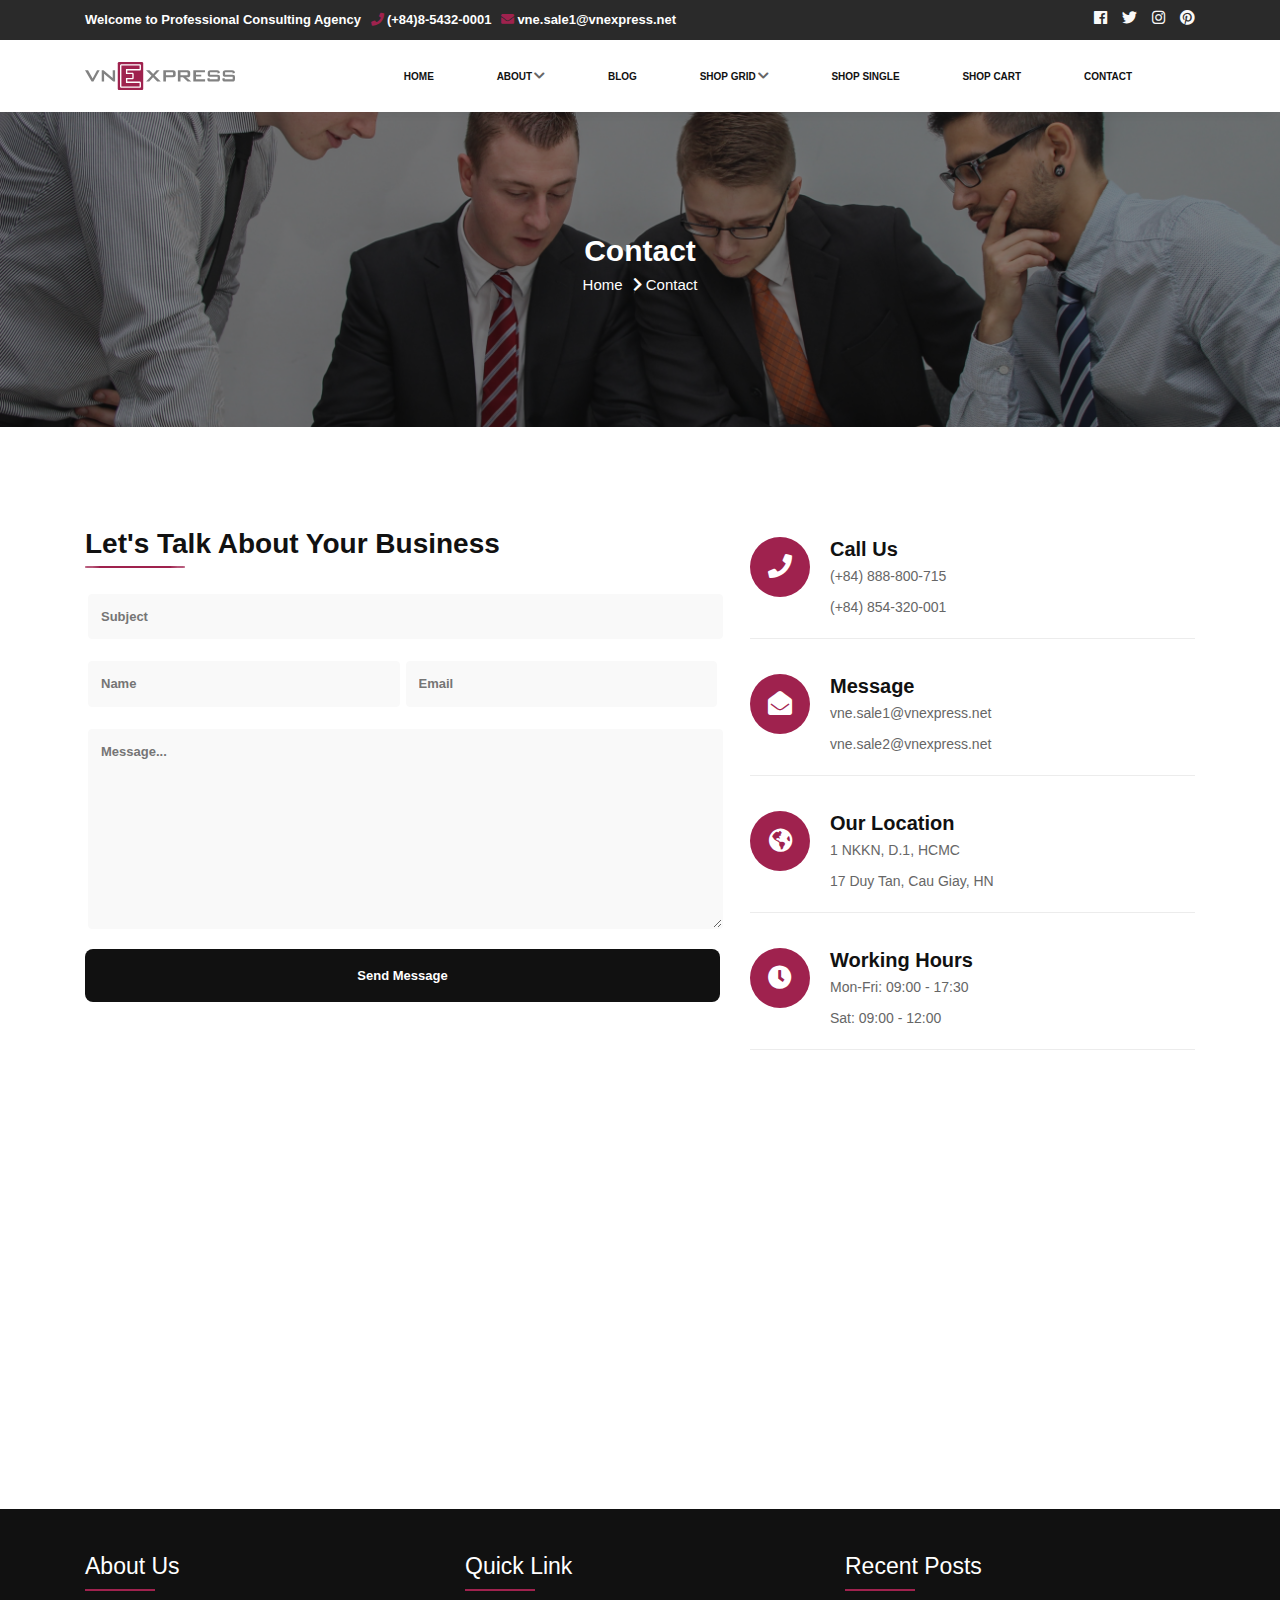
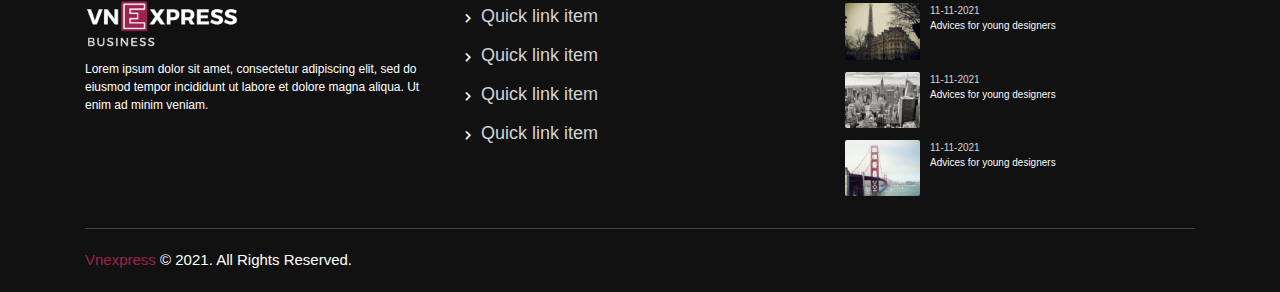
<file: contact.html>
<!DOCTYPE html>
<html lang="vi">

<head>
	<meta charset="UTF-8">
	<meta http-equiv="X-UA-Compatible" content="IE=edge">
	<meta name="viewport" content="width=device-width, initial-scale=1.0">
	<meta name="description" content="">
	<meta name="keyword" content="">
	<meta property="og:url" content="https://haopham1705.github.io/business-web" />
	<meta property="og:type" content="website" />
	<meta property="og:title" content="business web" />
	<meta property="og:description" content="business web site, chuyên trang kinh doanh" />
	<meta property="og:image" content="" />
	<link rel="shortcut icon" href="images/vnexpress-e-logo.ico" type="image/x-icon">

	<title>
		
Contact Us

	</title>

	<link rel="preconnect" href="https://fonts.googleapis.com">
	<link rel="preconnect" href="https://fonts.gstatic.com" crossorigin>
	<link rel="stylesheet" href="https://fonts.googleapis.com/css?family=Fira+Sans:100,200,300,400,500,600,700,800,900">
	

	<link rel="preload" as="style" type="text/css" href="css/main-style.min.css">
	<link rel="stylesheet" href="css/main-style.min.css">
	<link rel="preload" as="script" type="text/javascript" href="js/bundle.min.js">
	<script type="text/javascript">
		var domReadyQueue = [];
	</script>
	

</head>

<body class="oBusiness" id="body_area" data-height-small="false" itemscope itemtype="http://schema.org/WebPage">
	<div id="app">
		<div class="topbar hide-on-mobile">
			<div class="container">
				<div class="row">
					<div class="col-md-9 col-sm-9 col-12">
						<div class="topbar__info">
							<span>Welcome to Professional Consulting Agency</span>
							<span><i class="fas fa-phone"></i>(+84)8-5432-0001</span>
							<span><i class="fas fa-envelope"></i>vne.sale1@vnexpress.net</span>
						</div>
					</div>
					<div class="col-md-3 col-sm-3 col-12">
						<ul class="topbar__social hidden-md-down">
							<li><a href="#"><i class="fab fa-facebook"></i></a></li>
							<li><a href="#"><i class="fab fa-twitter"></i></a></li>
							<li><a href="#"><i class="fab fa-instagram"></i></a></li>
							<li><a href="#"><i class="fab fa-pinterest"></i></a></li>
						</ul>
					</div>
				</div>
			</div>
		</div>
		<!-- Header Navbar -->
		<header class="header">

			<div class="container header__navbar">
				<div class="header__logo">
					<a href="index.html" class="header__logo-link">
						<!-- <img src="images/vnexpress-business-logo.png" alt="redbiz img" class="header__logo-img"> -->
						<svg xmlns="http://www.w3.org/2000/svg" width="150" height="28" viewBox="0 0 150 28" fill="none">
							<path fill-rule="evenodd" clip-rule="evenodd" d="M78.3145 19.4527V8.34871H88.0859C88.9399 8.34871 89.6122 8.52737 90.0381 8.8856C90.405 9.18382 90.6499 9.78071 90.6499 10.498V13.0052C90.6499 13.722 90.405 14.3185 90.0381 14.6167C89.6122 14.9754 88.9399 15.1536 88.0859 15.1536H80.9399V19.4527H78.3145ZM86.864 10.2589H80.9399V13.2429H86.864C87.3518 13.2429 87.6577 13.1847 87.8418 13.0052C87.964 12.8856 88.0859 12.6465 88.0859 12.3483V11.154C88.0859 10.8554 87.964 10.6163 87.8418 10.498C87.6577 10.3189 87.3518 10.2589 86.864 10.2589Z" fill="#828282"/>
							<path fill-rule="evenodd" clip-rule="evenodd" d="M92.8647 19.4527V8.34871H102.575C103.492 8.34871 104.162 8.52737 104.588 8.8856C104.956 9.18382 105.201 9.78071 105.201 10.498V13.1243C105.201 13.8998 104.956 14.4385 104.588 14.7367C104.162 15.0945 103.492 15.2736 102.575 15.2736H101.109L106.362 19.4527H102.575L97.9952 15.2736H95.4893V19.4527H92.8647ZM101.415 10.2589H95.4893V13.3634H101.415C101.902 13.3634 102.209 13.3029 102.391 13.1847C102.513 13.0647 102.637 12.8256 102.637 12.4683V11.154C102.637 10.8554 102.513 10.6163 102.391 10.498C102.209 10.3189 101.902 10.2589 101.415 10.2589Z" fill="#828282"/>
							<path fill-rule="evenodd" clip-rule="evenodd" d="M108.316 19.4527V8.34871H119.978V10.2589H111.002V12.7065H116.253V14.6167H111.002V17.3629H120.1V19.4527H108.316Z" fill="#828282"/>
							<path fill-rule="evenodd" clip-rule="evenodd" d="M132.507 10.3189H125.058V12.7065H132.142C133.24 12.7065 134.034 12.8856 134.401 13.2434C134.826 13.6025 135.011 14.3185 135.011 15.3336V16.8265C135.011 17.8398 134.826 18.5563 134.401 18.9154C134.034 19.2736 133.24 19.4527 132.142 19.4527H125.121C124.02 19.4527 123.29 19.2736 122.86 18.9154C122.495 18.5563 122.311 17.8398 122.311 16.8265V16.5269L124.633 16.05V17.3629H132.631V14.8558H125.547C124.449 14.8558 123.717 14.6767 123.35 14.2589C122.921 13.8998 122.737 13.2434 122.737 12.2287V10.9754C122.737 9.96071 122.921 9.30382 123.35 8.9456C123.717 8.52737 124.449 8.34871 125.547 8.34871H132.019C133.118 8.34871 133.851 8.52737 134.218 8.8856C134.643 9.24382 134.826 9.90071 134.826 10.7954V11.0354L132.507 11.5718V10.3189Z" fill="#828282"/>
							<path fill-rule="evenodd" clip-rule="evenodd" d="M147.556 10.3189H140.109V12.7065H147.192C148.291 12.7065 149.024 12.8856 149.449 13.2434C149.817 13.6025 150 14.3185 150 15.3336V16.8265C150 17.8398 149.817 18.5563 149.449 18.9154C149.024 19.2736 148.291 19.4527 147.192 19.4527H140.17C139.071 19.4527 138.279 19.2736 137.91 18.9154C137.481 18.5563 137.301 17.8398 137.301 16.8265V16.5269L139.623 16.05V17.3629H147.679V14.8558H140.597C139.499 14.8558 138.764 14.6767 138.339 14.2589C137.972 13.8998 137.788 13.2434 137.788 12.2287V10.9754C137.788 9.96071 137.972 9.30382 138.339 8.9456C138.764 8.52737 139.499 8.34871 140.597 8.34871H147.069C148.108 8.34871 148.839 8.52737 149.267 8.8856C149.694 9.24382 149.879 9.90071 149.879 10.7954V11.0354L147.556 11.5718V10.3189Z" fill="#828282"/>
							<path fill-rule="evenodd" clip-rule="evenodd" d="M61.1093 19.4527L66.4825 13.7812L60.9871 8.34871H64.5289L68.133 12.1092L71.6116 8.34871H74.603L69.6584 13.4825L75.8253 19.4527H72.2225L68.0721 15.1536L64.2234 19.4527H61.1093Z" fill="#828282"/>
							<path fill-rule="evenodd" clip-rule="evenodd" d="M6.59501 19.4527L0 8.34871H3.05319L7.63274 16.4078L12.0287 8.34871H14.6541L8.42638 19.4527H6.59501Z" fill="#828282"/>
							<path fill-rule="evenodd" clip-rule="evenodd" d="M16.7261 19.4527V8.34871H18.4965L26.4947 14.9154C26.8006 15.1536 27.0461 15.3331 27.2284 15.5127C27.4729 15.6914 27.6556 15.93 27.8393 16.11C27.7779 15.5127 27.7161 15.0345 27.7161 14.7967V14.1985V8.34871H30.0984V19.4527H28.2675L19.9006 12.5874C19.7188 12.4083 19.5347 12.2887 19.4124 12.1092C19.2288 11.99 19.1093 11.8709 18.9865 11.6918C19.0474 12.0496 19.0474 12.3483 19.0474 12.7065C19.1093 13.0052 19.1093 13.2429 19.1093 13.4825V19.4527H16.7261Z" fill="#828282"/>
							<path fill-rule="evenodd" clip-rule="evenodd" d="M58.2163 26.6667C58.2163 27.4031 57.6059 28 56.8527 28H34.1254C33.3722 28 32.7617 27.4031 32.7617 26.6667V1.33333C32.7617 0.596889 33.3722 0 34.1254 0H56.8527C57.6059 0 58.2163 0.596889 58.2163 1.33333V26.6667Z" fill="#9F224E"/>
							<path fill-rule="evenodd" clip-rule="evenodd" d="M40.9435 10.7135V11.1579V12.0002H42.5322H47.3072V16.0002H42.5322H40.9435V16.9357V17.3802V18.269V19.6024V20.889H42.5322H54.5799V24.4446H41.9844H36.3981V3.55571H41.9844H54.5799V7.11126H42.5322H40.9435V8.49126V9.8246V10.7135ZM42.3072 8.4446H54.7117C55.4645 8.4446 55.9436 7.89393 55.9436 7.15793V3.60238C55.9436 2.86638 55.4645 2.22238 54.7117 2.22238H41.9844H36.5299C35.7767 2.22238 35.0344 2.86638 35.0344 3.60238V24.4913C35.0344 25.2273 35.7767 25.7779 36.5299 25.7779H41.9844H54.7117C55.4645 25.7779 55.9436 25.2273 55.9436 24.4913V20.9357C55.9436 20.1997 55.4645 19.5557 54.7117 19.5557H42.3072V18.269V17.3335H47.439C48.1917 17.3335 48.6708 16.7828 48.6708 16.0468V12.0468C48.6708 11.3108 48.1917 10.6668 47.439 10.6668H42.3072V9.8246V8.4446Z" fill="white"/>
							</svg>
					</a>
				</div>
				<nav id="mySidenav" class="sidenav">

					<a href="javascript:void(0)" class="closebtn" onclick="closeNav();">&times;</a>
					<ul class="sidenav__list" id="sidenav-list">
						<li class="sidenav__item">
							<a href="index.html">Home</a>
						</li>
						<li class="sidenav__item sidenav__dropdown">
							<a class="dropdown-btn" href="#">About<i class="fas fa-chevron-down"></i></a>
							<ul id="subnav" class="subnav">
								<li class="subnav__item"><a href="index.html#about-work">How We Work</a></li>
								<li class="subnav__item"><a href="index.html#about-offer">What we offer</a></li>
								<li class="subnav__item"><a href="index.html#about-mission">Our Mission</a></li>
							</ul>
						</li>
						<li class="sidenav__item">
							<a href="blog.html">Blog</a>
						</li>
						<li class="sidenav__item sidenav__dropdown">
							<a class="dropdown-btn" href="#">Shop Grid<i class="fas fa-chevron-down"></i></a>
							<ul id="subnav" class="subnav">
								<li class="subnav__item"><a href="shop-grid-classic.html">Shop Grid Classic</a></li>
								<li class="subnav__item"><a href="shop-grid.html">Shop Grid</a></li>
							</ul>
						</li>
						<li class="sidenav__item">
							<a href="shop-single.html">Shop Single</a>
						</li>
						<li class="sidenav__item">
							<a href="shop-cart.html">Shop Cart</a>
						</li>
						<li class="sidenav__item">
							<a href="contact.html">Contact</a>
						</li>
					</ul>
				</nav>
			</div>
			<div onclick="closeNav()" id="overlay-navbar"></div>
			<span class="hide-on-pc" style="font-size:30px;cursor:pointer" onclick="openNav();">&#9776;</span>

		</header>

		<!-- Start popup menu -->

		<!-- End popup menu -->

		
<main id="content" class="main-content">
    <div class="section-head-title" style="background-image: url(./images/business/teamwork.jpeg);">
        <div class="section-head-title__content">
            <h2>Contact</h2>
            <ul>
                <li>Home</li>
                <li><i class="fas fa-chevron-right"></i>
                    Contact
                </li>
            </ul>
        </div>
    </div>
    <div class="section-block contact-content">
        <div class="container">
            <div class="row">
                <div class="col-md-7 col-sm-7 col-12">
                    <div class="contact-form">
                        <h2 class="section-heading">
                            Let's talk about your business
                        </h2>
                        <div class="section-heading-line-left"></div>

                        <form>
                            <!-- <label for="fname">First Name</label> -->
                            <input type="text" id="subject" name="subject" placeholder="Subject">

                            <!-- <label for="lname">Last Name</label> -->
                            <div class="contact-form__field">
                                <input type="text" id="fname" name="fullname" placeholder="Name">
                                <input type="email" id="email" name="email" placeholder="Email">
                            </div>

                            <!-- <label for="subject">Subject</label> -->
                            <textarea id="subject" name="subject" placeholder="Message..."
                                style="height:200px"></textarea>
                            <input type="submit" value="Send Message">
                        </form>
                    </div>
                </div>
                <div class="col-md-5 col-sm-5 col-12">
                    <div class="contact-show">
                        <div class="contact-show__item">
                            <div class="contact-show__icon">
                                <i class="fas fa-phone"></i>
                            </div>
                            <div class="contact-show__content">
                                <h4>Call Us</h4>
                                <p>(+84) 888-800-715</p>
                                <p>(+84) 854-320-001</p>
                            </div>
                        </div>
                        <div class="contact-show__item">
                            <div class="contact-show__icon">
                                <i class="fas fa-envelope-open"></i>
                            </div>
                            <div class="contact-show__content">
                                <h4>Message</h4>
                                <p>vne.sale1@vnexpress.net</p>
                                <p>vne.sale2@vnexpress.net</p>
                            </div>
                        </div>
                        <div class="contact-show__item">
                            <div class="contact-show__icon">
                                <i class="fas fa-globe-americas"></i>
                            </div>
                            <div class="contact-show__content">
                                <h4>Our Location</h4>
                                <p>1 NKKN, D.1, HCMC</p>
                                <p>17 Duy Tan, Cau Giay, HN</p>
                            </div>
                        </div>
                        <div class="contact-show__item">
                            <div class="contact-show__icon">
                                <i class="fas fa-clock"></i>
                            </div>
                            <div class="contact-show__content">
                                <h4>Working Hours</h4>
                                <p>Mon-Fri: 09:00 - 17:30</p>
                                <p>Sat: 09:00 - 12:00</p>
                            </div>
                        </div>
                    </div>
                </div>
            </div>
        </div>
    </div>
    <iframe
        src="https://www.google.com/maps/embed?pb=!1m18!1m12!1m3!1d3919.5540364816866!2d106.69958791494177!3d10.768812362278576!2m3!1f0!2f0!3f0!3m2!1i1024!2i768!4f13.1!3m3!1m2!1s0x31752f681173e3f3%3A0xaefed16306d295c4!2sVnExpress!5e0!3m2!1svi!2s!4v1638438973637!5m2!1svi!2s"
        width="100%" height="350" style="border:0;" allowfullscreen="" loading="lazy"></iframe>
</main>


		<footer class="footer">
			<div class="container">
				<div class="row">
					<div class="col-md-4 col-sm-6 col-12">
						<h3 class="footer__title">About Us</h3>
						<div class="mt-20 footer__detail">
							<img class="footer__logo-img" src="images/vnexpress-business-white-color.png"
								alt="img footer">
							<p class="mt-30 footer__detail-text">Lorem ipsum dolor sit amet, consectetur adipiscing
								elit, sed do eiusmod tempor incididunt ut labore et dolore magna aliqua. Ut enim ad
								minim veniam.
							</p>
						</div>
					</div>
					<div class="col-md-4 col-sm-6 col-12">
						<h3 class="footer__title">Quick Link</h3>
						<ul class="footer__list">
							<li class="footer__list-item"><i class="fas fa-chevron-right"></i><a href=""
									class="footer__list-link">Quick link item</a></li>
							<li class="footer__list-item"><i class="fas fa-chevron-right"></i><a href=""
									class="footer__list-link">Quick link item</a></li>
							<li class="footer__list-item"><i class="fas fa-chevron-right"></i><a href=""
									class="footer__list-link">Quick link item</a></li>
							<li class="footer__list-item"><i class="fas fa-chevron-right"></i><a href=""
									class="footer__list-link">Quick link item</a></li>
						</ul>
					</div>
					<div class="col-md-4 col-sm-6 col-12">
						<h3 class="footer__title">Recent Posts</h3>
						<ul class="footer__recent">
							<li class="footer__recent-item"><a href="" class="footer__recent-link">
									<img src="images/place/paris.jpg" alt="">
									<div class="recent-post">
										<span class="recent-post__date">11-11-2021</span>
										<a href="#" class="recent-post__text">Advices for young designers</a>
									</div>
								</a></li>
							<li class="footer__recent-item"><a href="" class="footer__recent-link">
									<img src="images/place/newyork.jpg" alt="">
									<div class="recent-post">
										<span class="recent-post__date">11-11-2021</span>
										<a href="#" class="recent-post__text">Advices for young designers</a>
									</div>
								</a></li>
							<li class="footer__recent-item"><a href="" class="footer__recent-link">
									<img src="images/place/sanfran.jpg" alt="">
									<div class="recent-post">
										<span class="recent-post__date">11-11-2021</span>
										<a href="#" class="recent-post__text">Advices for young designers</a>
									</div>
								</a></li>
						</ul>
					</div>
				</div>
				<div class="footer__bottom-bar">
					<p><span class="primary-color">Vnexpress</span> © 2021. All Rights Reserved.</p>
				</div>
			</div>
		</footer>

		<!-- <div class="scroll-to-top">
			<span class="btn-gotop" id="btn_gotop">
				<i class="fas fa-angle-up"></i>
			</span>
		</div> -->

		<!-- Start popup menu -->
		<!-- <aside class="aside_area" id="showNavSideMenu">
	</aside> -->
		<!-- End popup menu -->


		<!-- Start #wrap_popup_page - Group popup page - Globe -->
		<div class="wrap-popup-page" id="wrap_popup_page">

			
    

		</div>
		<!-- End #wrap_popup_page - Group popup page - Globe -->

	</div>
	<!-- <script defer src="js/bundle.min.js"></script> -->
	<script type="text/javascript" data-type="lazy" data-src="js/bundle.min.js"></script>
	<script type="text/javascript" id="flying-scripts">
		const loadScriptsTimer = setTimeout(loadScripts, 2 * 1000);
		const userInteractionEvents = ["mouseover", "keydown", "touchstart", "touchmove", "wheel"];
		userInteractionEvents.forEach(function (event) {
			window.addEventListener(event, triggerScriptLoader, {
				passive: !0
			})
		});

		function triggerScriptLoader() {
			loadScripts();
			clearTimeout(loadScriptsTimer);
			userInteractionEvents.forEach(function (event) {
				window.removeEventListener(event, triggerScriptLoader, {
					passive: !0
				})
			})
		}

		function loadScripts() {
			document.querySelectorAll("script[data-type='lazy']").forEach(function (elem) {
				elem.setAttribute("src", elem.getAttribute("data-src"))
			});
		}

		var dropdown = document.getElementsByClassName("dropdown-btn");
		var i;

		for (i = 0; i < dropdown.length; i++) {
			dropdown[i].addEventListener("click", function () {
				this.classList.toggle("active");
				var dropdownContent = this.nextElementSibling;
				if (dropdownContent.style.display === "block") {
					dropdownContent.style.display = "none";
				} else {
					dropdownContent.style.display = "block";
				}
			});
		}
	</script>
	<!-- build:jsOnlyPage -->

</body>

</html>
</file>
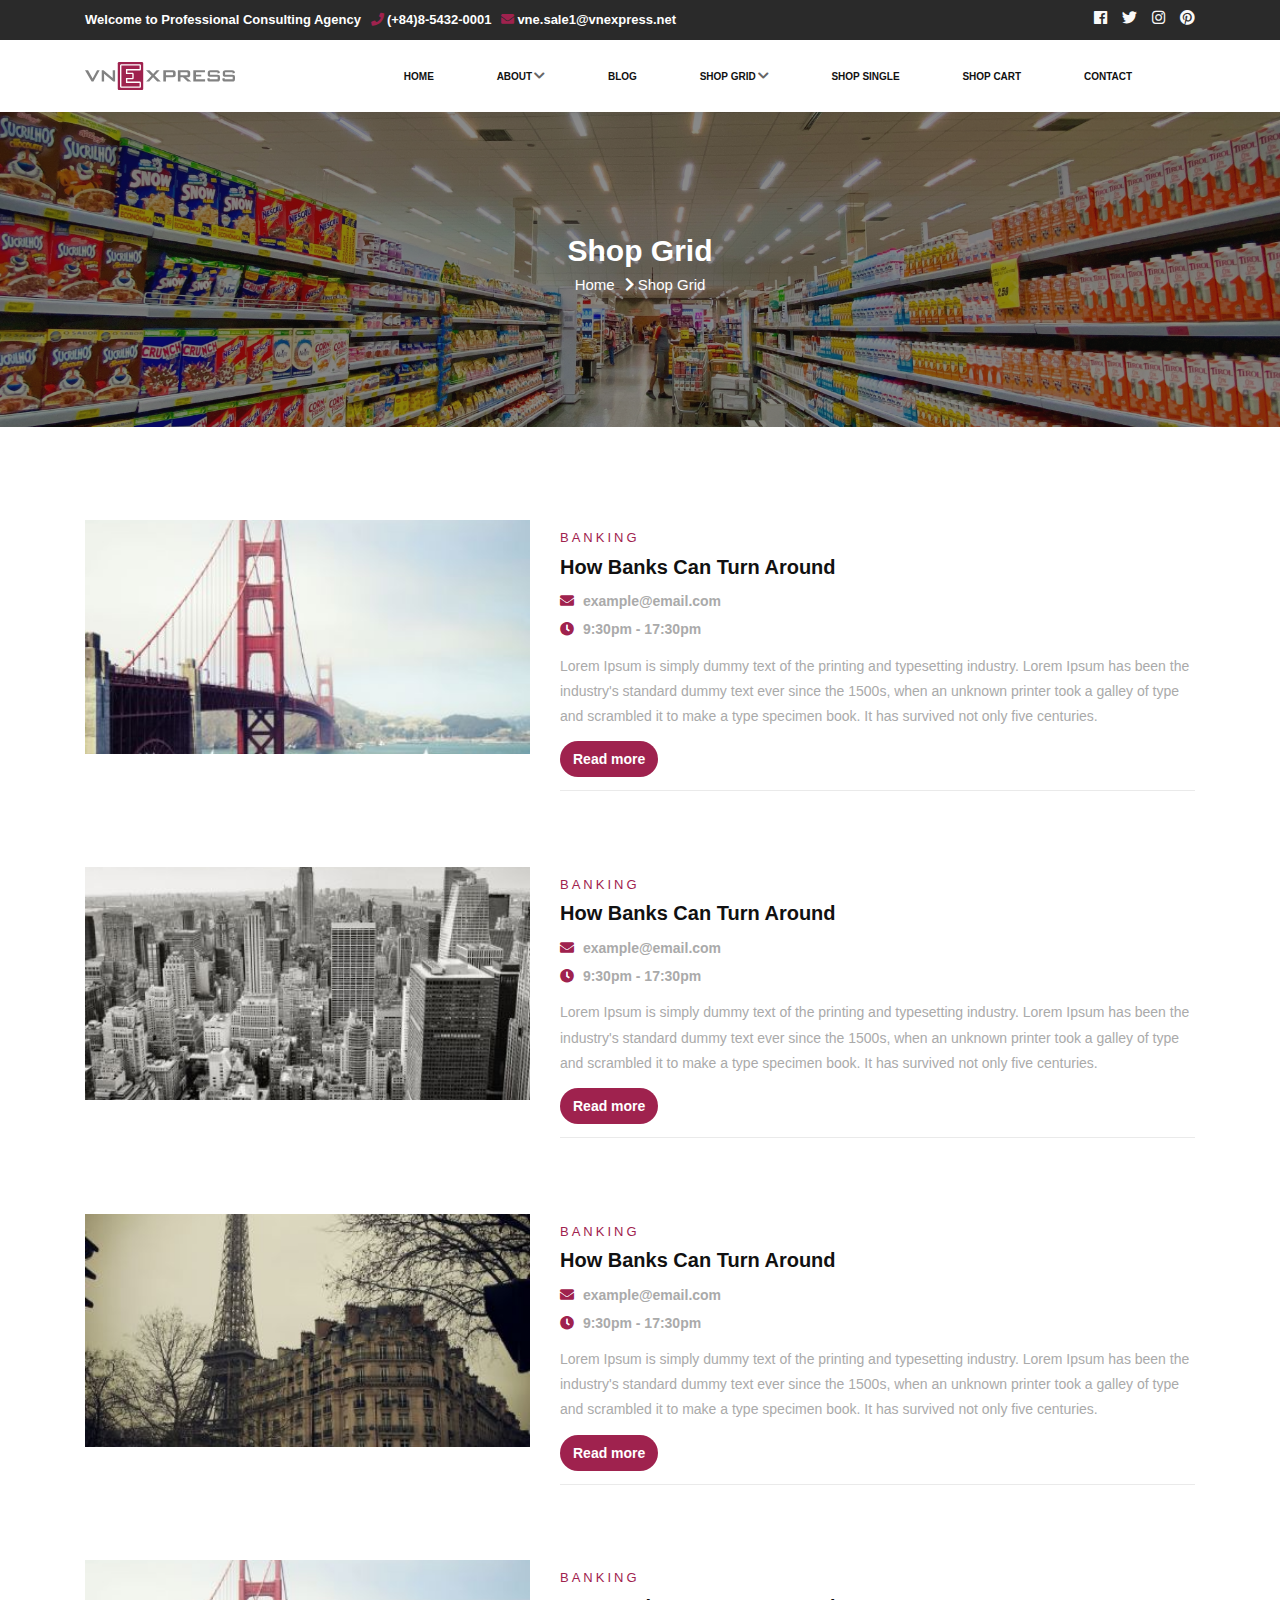
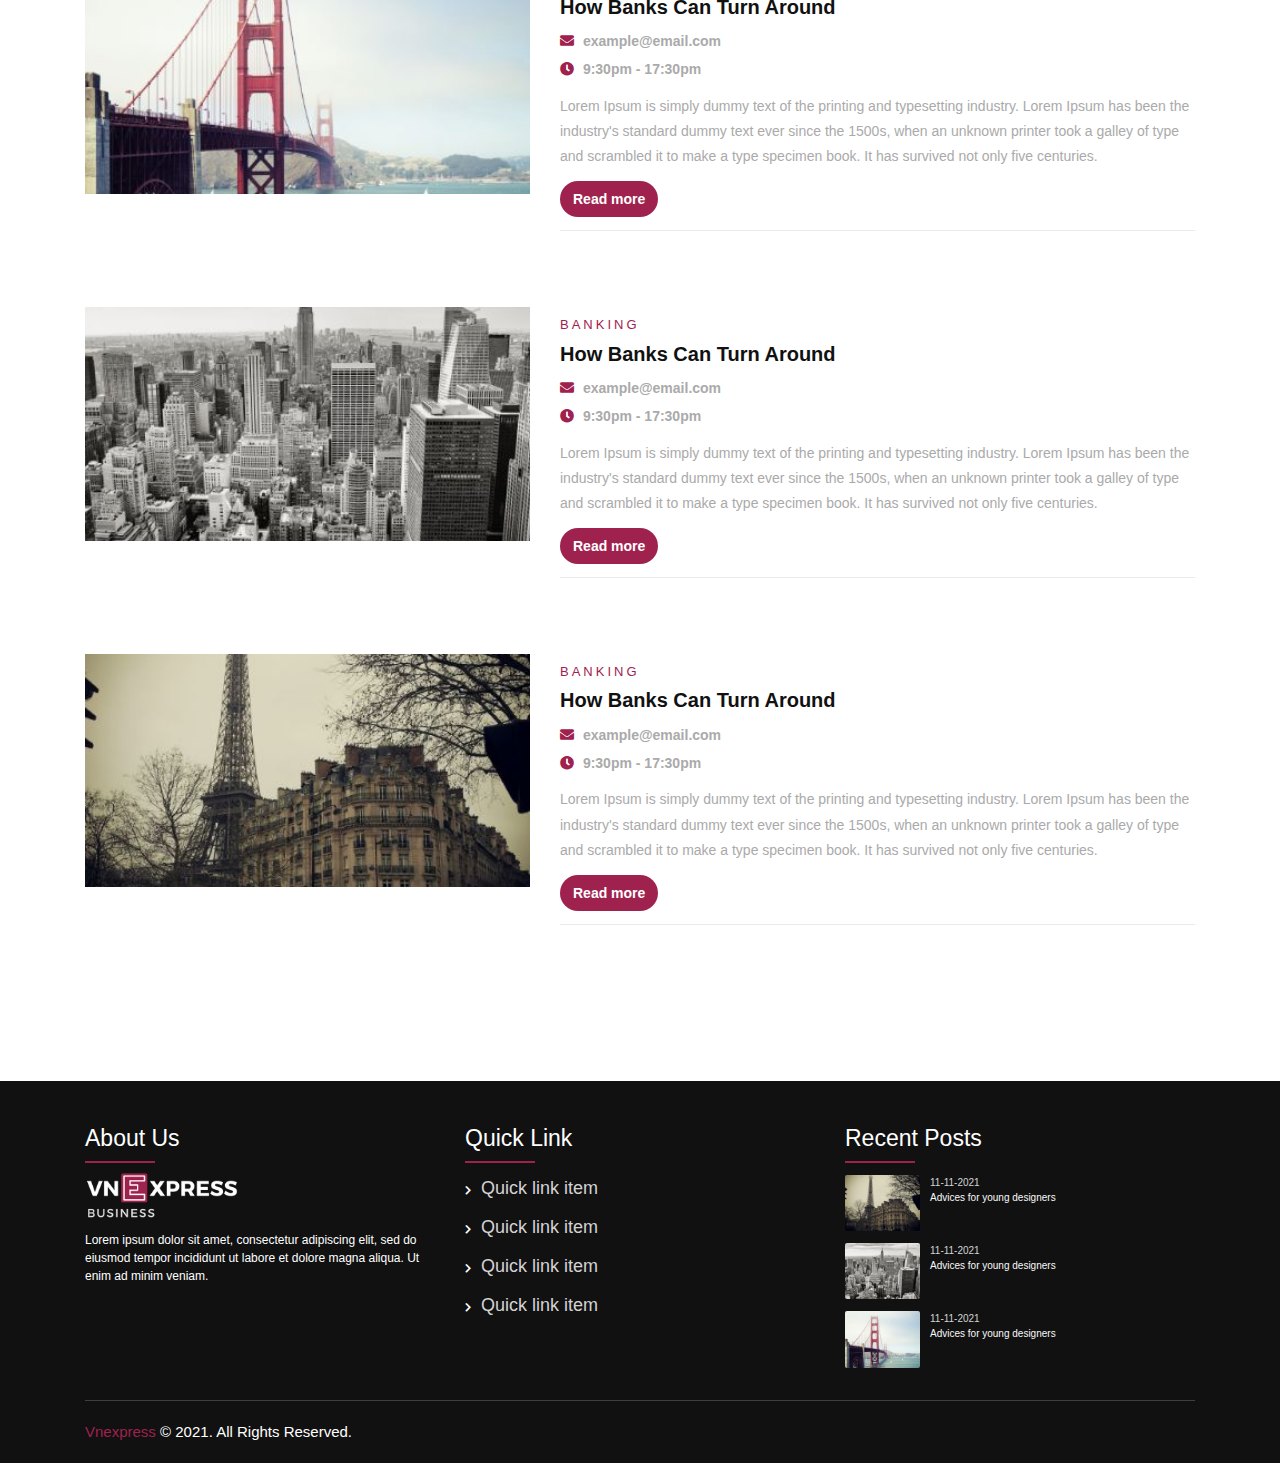
<file: product.html>
<!DOCTYPE html>
<html lang="vi">

<head>
	<meta charset="UTF-8">
	<meta http-equiv="X-UA-Compatible" content="IE=edge">
	<meta name="viewport" content="width=device-width, initial-scale=1.0">
	<meta name="description" content="">
	<meta name="keyword" content="">
	<meta property="og:url" content="https://haopham1705.github.io/business-web" />
	<meta property="og:type" content="website" />
	<meta property="og:title" content="business web" />
	<meta property="og:description" content="business web site, chuyên trang kinh doanh" />
	<meta property="og:image" content="" />
	<link rel="shortcut icon" href="images/vnexpress-e-logo.ico" type="image/x-icon">

	<title>
		
Shop Grid

	</title>

	<link rel="preconnect" href="https://fonts.googleapis.com">
	<link rel="preconnect" href="https://fonts.gstatic.com" crossorigin>
	<link rel="stylesheet" href="https://fonts.googleapis.com/css?family=Fira+Sans:100,200,300,400,500,600,700,800,900">
	

	<link rel="preload" as="style" type="text/css" href="css/main-style.min.css">
	<link rel="stylesheet" href="css/main-style.min.css">
	<link rel="preload" as="script" type="text/javascript" href="js/bundle.min.js">
	<script type="text/javascript">
		var domReadyQueue = [];
	</script>
	

</head>

<body class="oBusiness" id="body_area" data-height-small="false" itemscope itemtype="http://schema.org/WebPage">
	<div id="app">
		<div class="topbar hide-on-mobile">
			<div class="container">
				<div class="row">
					<div class="col-md-9 col-sm-9 col-12">
						<div class="topbar__info">
							<span>Welcome to Professional Consulting Agency</span>
							<span><i class="fas fa-phone"></i>(+84)8-5432-0001</span>
							<span><i class="fas fa-envelope"></i>vne.sale1@vnexpress.net</span>
						</div>
					</div>
					<div class="col-md-3 col-sm-3 col-12">
						<ul class="topbar__social hidden-md-down">
							<li><a href="#"><i class="fab fa-facebook"></i></a></li>
							<li><a href="#"><i class="fab fa-twitter"></i></a></li>
							<li><a href="#"><i class="fab fa-instagram"></i></a></li>
							<li><a href="#"><i class="fab fa-pinterest"></i></a></li>
						</ul>
					</div>
				</div>
			</div>
		</div>
		<!-- Header Navbar -->
		<header class="header">

			<div class="container header__navbar">
				<div class="header__logo">
					<a href="index.html" class="header__logo-link">
						<!-- <img src="images/vnexpress-business-logo.png" alt="redbiz img" class="header__logo-img"> -->
						<svg xmlns="http://www.w3.org/2000/svg" width="150" height="28" viewBox="0 0 150 28" fill="none">
							<path fill-rule="evenodd" clip-rule="evenodd" d="M78.3145 19.4527V8.34871H88.0859C88.9399 8.34871 89.6122 8.52737 90.0381 8.8856C90.405 9.18382 90.6499 9.78071 90.6499 10.498V13.0052C90.6499 13.722 90.405 14.3185 90.0381 14.6167C89.6122 14.9754 88.9399 15.1536 88.0859 15.1536H80.9399V19.4527H78.3145ZM86.864 10.2589H80.9399V13.2429H86.864C87.3518 13.2429 87.6577 13.1847 87.8418 13.0052C87.964 12.8856 88.0859 12.6465 88.0859 12.3483V11.154C88.0859 10.8554 87.964 10.6163 87.8418 10.498C87.6577 10.3189 87.3518 10.2589 86.864 10.2589Z" fill="#828282"/>
							<path fill-rule="evenodd" clip-rule="evenodd" d="M92.8647 19.4527V8.34871H102.575C103.492 8.34871 104.162 8.52737 104.588 8.8856C104.956 9.18382 105.201 9.78071 105.201 10.498V13.1243C105.201 13.8998 104.956 14.4385 104.588 14.7367C104.162 15.0945 103.492 15.2736 102.575 15.2736H101.109L106.362 19.4527H102.575L97.9952 15.2736H95.4893V19.4527H92.8647ZM101.415 10.2589H95.4893V13.3634H101.415C101.902 13.3634 102.209 13.3029 102.391 13.1847C102.513 13.0647 102.637 12.8256 102.637 12.4683V11.154C102.637 10.8554 102.513 10.6163 102.391 10.498C102.209 10.3189 101.902 10.2589 101.415 10.2589Z" fill="#828282"/>
							<path fill-rule="evenodd" clip-rule="evenodd" d="M108.316 19.4527V8.34871H119.978V10.2589H111.002V12.7065H116.253V14.6167H111.002V17.3629H120.1V19.4527H108.316Z" fill="#828282"/>
							<path fill-rule="evenodd" clip-rule="evenodd" d="M132.507 10.3189H125.058V12.7065H132.142C133.24 12.7065 134.034 12.8856 134.401 13.2434C134.826 13.6025 135.011 14.3185 135.011 15.3336V16.8265C135.011 17.8398 134.826 18.5563 134.401 18.9154C134.034 19.2736 133.24 19.4527 132.142 19.4527H125.121C124.02 19.4527 123.29 19.2736 122.86 18.9154C122.495 18.5563 122.311 17.8398 122.311 16.8265V16.5269L124.633 16.05V17.3629H132.631V14.8558H125.547C124.449 14.8558 123.717 14.6767 123.35 14.2589C122.921 13.8998 122.737 13.2434 122.737 12.2287V10.9754C122.737 9.96071 122.921 9.30382 123.35 8.9456C123.717 8.52737 124.449 8.34871 125.547 8.34871H132.019C133.118 8.34871 133.851 8.52737 134.218 8.8856C134.643 9.24382 134.826 9.90071 134.826 10.7954V11.0354L132.507 11.5718V10.3189Z" fill="#828282"/>
							<path fill-rule="evenodd" clip-rule="evenodd" d="M147.556 10.3189H140.109V12.7065H147.192C148.291 12.7065 149.024 12.8856 149.449 13.2434C149.817 13.6025 150 14.3185 150 15.3336V16.8265C150 17.8398 149.817 18.5563 149.449 18.9154C149.024 19.2736 148.291 19.4527 147.192 19.4527H140.17C139.071 19.4527 138.279 19.2736 137.91 18.9154C137.481 18.5563 137.301 17.8398 137.301 16.8265V16.5269L139.623 16.05V17.3629H147.679V14.8558H140.597C139.499 14.8558 138.764 14.6767 138.339 14.2589C137.972 13.8998 137.788 13.2434 137.788 12.2287V10.9754C137.788 9.96071 137.972 9.30382 138.339 8.9456C138.764 8.52737 139.499 8.34871 140.597 8.34871H147.069C148.108 8.34871 148.839 8.52737 149.267 8.8856C149.694 9.24382 149.879 9.90071 149.879 10.7954V11.0354L147.556 11.5718V10.3189Z" fill="#828282"/>
							<path fill-rule="evenodd" clip-rule="evenodd" d="M61.1093 19.4527L66.4825 13.7812L60.9871 8.34871H64.5289L68.133 12.1092L71.6116 8.34871H74.603L69.6584 13.4825L75.8253 19.4527H72.2225L68.0721 15.1536L64.2234 19.4527H61.1093Z" fill="#828282"/>
							<path fill-rule="evenodd" clip-rule="evenodd" d="M6.59501 19.4527L0 8.34871H3.05319L7.63274 16.4078L12.0287 8.34871H14.6541L8.42638 19.4527H6.59501Z" fill="#828282"/>
							<path fill-rule="evenodd" clip-rule="evenodd" d="M16.7261 19.4527V8.34871H18.4965L26.4947 14.9154C26.8006 15.1536 27.0461 15.3331 27.2284 15.5127C27.4729 15.6914 27.6556 15.93 27.8393 16.11C27.7779 15.5127 27.7161 15.0345 27.7161 14.7967V14.1985V8.34871H30.0984V19.4527H28.2675L19.9006 12.5874C19.7188 12.4083 19.5347 12.2887 19.4124 12.1092C19.2288 11.99 19.1093 11.8709 18.9865 11.6918C19.0474 12.0496 19.0474 12.3483 19.0474 12.7065C19.1093 13.0052 19.1093 13.2429 19.1093 13.4825V19.4527H16.7261Z" fill="#828282"/>
							<path fill-rule="evenodd" clip-rule="evenodd" d="M58.2163 26.6667C58.2163 27.4031 57.6059 28 56.8527 28H34.1254C33.3722 28 32.7617 27.4031 32.7617 26.6667V1.33333C32.7617 0.596889 33.3722 0 34.1254 0H56.8527C57.6059 0 58.2163 0.596889 58.2163 1.33333V26.6667Z" fill="#9F224E"/>
							<path fill-rule="evenodd" clip-rule="evenodd" d="M40.9435 10.7135V11.1579V12.0002H42.5322H47.3072V16.0002H42.5322H40.9435V16.9357V17.3802V18.269V19.6024V20.889H42.5322H54.5799V24.4446H41.9844H36.3981V3.55571H41.9844H54.5799V7.11126H42.5322H40.9435V8.49126V9.8246V10.7135ZM42.3072 8.4446H54.7117C55.4645 8.4446 55.9436 7.89393 55.9436 7.15793V3.60238C55.9436 2.86638 55.4645 2.22238 54.7117 2.22238H41.9844H36.5299C35.7767 2.22238 35.0344 2.86638 35.0344 3.60238V24.4913C35.0344 25.2273 35.7767 25.7779 36.5299 25.7779H41.9844H54.7117C55.4645 25.7779 55.9436 25.2273 55.9436 24.4913V20.9357C55.9436 20.1997 55.4645 19.5557 54.7117 19.5557H42.3072V18.269V17.3335H47.439C48.1917 17.3335 48.6708 16.7828 48.6708 16.0468V12.0468C48.6708 11.3108 48.1917 10.6668 47.439 10.6668H42.3072V9.8246V8.4446Z" fill="white"/>
							</svg>
					</a>
				</div>
				<nav id="mySidenav" class="sidenav">

					<a href="javascript:void(0)" class="closebtn" onclick="closeNav();">&times;</a>
					<ul class="sidenav__list" id="sidenav-list">
						<li class="sidenav__item">
							<a href="index.html">Home</a>
						</li>
						<li class="sidenav__item sidenav__dropdown">
							<a class="dropdown-btn" href="#">About<i class="fas fa-chevron-down"></i></a>
							<ul id="subnav" class="subnav">
								<li class="subnav__item"><a href="index.html#about-work">How We Work</a></li>
								<li class="subnav__item"><a href="index.html#about-offer">What we offer</a></li>
								<li class="subnav__item"><a href="index.html#about-mission">Our Mission</a></li>
							</ul>
						</li>
						<li class="sidenav__item">
							<a href="blog.html">Blog</a>
						</li>
						<li class="sidenav__item sidenav__dropdown">
							<a class="dropdown-btn" href="#">Shop Grid<i class="fas fa-chevron-down"></i></a>
							<ul id="subnav" class="subnav">
								<li class="subnav__item"><a href="shop-grid-classic.html">Shop Grid Classic</a></li>
								<li class="subnav__item"><a href="shop-grid.html">Shop Grid</a></li>
							</ul>
						</li>
						<li class="sidenav__item">
							<a href="shop-single.html">Shop Single</a>
						</li>
						<li class="sidenav__item">
							<a href="shop-cart.html">Shop Cart</a>
						</li>
						<li class="sidenav__item">
							<a href="contact.html">Contact</a>
						</li>
					</ul>
				</nav>
			</div>
			<div onclick="closeNav()" id="overlay-navbar"></div>
			<span class="hide-on-pc" style="font-size:30px;cursor:pointer" onclick="openNav();">&#9776;</span>

		</header>

		<!-- Start popup menu -->

		<!-- End popup menu -->

		

<main id="content" class="main-content">
    <div class="section-head-title" style="background-image: url(./images/place/super-market.jpeg);">
        <div class="section-head-title__content">
            <h2>Shop Grid</h2>
            <ul>
                <li>Home</li>
                <li><i class="fas fa-chevron-right"></i>
                    Shop Grid
                </li>
            </ul>
        </div>
    </div>

    <!-- Content -->
    <div class="section-block">
        <div class="container">
            <div class="blog-list">
                <div class="row">
                    <div class="col-md-5 col-sm-5 col-12 blog-list__img-content">
                        <div class="blog-list__img">
                            <img src="./images/place/sanfran.jpg" alt="blog vne img" />
                        </div>
                    </div>
                    <div class="col-md-7 col-sm-7 col-12">
                        <div class="blog-list__content">
                            <h5>Banking</h5>
                            <h4>How Banks Can Turn Around</h4>
                            <ul>
                                <li>
                                    <i class="fas fa-envelope"></i>
                                    example@email.com
                                </li>
                                <li>
                                    <i class="fas fa-clock"></i>
                                    9:30pm - 17:30pm
                                </li>
                            </ul>
                            <p>
                                Lorem Ipsum is simply dummy text of the printing and typesetting industry. Lorem Ipsum
                                has been the industry's standard dummy text ever since the 1500s, when an unknown
                                printer took a galley of type and scrambled it to make a type specimen book. It has
                                survived not only five centuries.
                            </p>
                            <div class="blog-list__btn">
                                <a href="#" class="primary-btn">Read more</a>
                            </div>
                        </div>
                    </div>
                </div>
            </div>

            <div class="blog-list">
                <div class="row">
                    <div class="col-md-5 col-sm-5 col-12 blog-list__img-content">
                        <div class="blog-list__img">
                            <img src="./images/place/newyork.jpg" alt="blog vne img" />
                        </div>
                    </div>
                    <div class="col-md-7 col-sm-7 col-12">
                        <div class="blog-list__content">
                            <h5>Banking</h5>
                            <h4>How Banks Can Turn Around</h4>
                            <ul>
                                <li>
                                    <i class="fas fa-envelope"></i>
                                    example@email.com
                                </li>
                                <li>
                                    <i class="fas fa-clock"></i>
                                    9:30pm - 17:30pm
                                </li>
                            </ul>
                            <p>
                                Lorem Ipsum is simply dummy text of the printing and typesetting industry. Lorem Ipsum
                                has been the industry's standard dummy text ever since the 1500s, when an unknown
                                printer took a galley of type and scrambled it to make a type specimen book. It has
                                survived not only five centuries.
                            </p>
                            <div class="blog-list__btn">
                                <a href="#" class="primary-btn">Read more</a>
                            </div>
                        </div>
                    </div>
                </div>
            </div>

            <div class="blog-list">
                <div class="row">
                    <div class="col-md-5 col-sm-5 col-12 blog-list__img-content">
                        <div class="blog-list__img">
                            <img src="./images/place/paris.jpg" alt="blog vne img" />
                        </div>
                    </div>
                    <div class="col-md-7 col-sm-7 col-12">
                        <div class="blog-list__content">
                            <h5>Banking</h5>
                            <h4>How Banks Can Turn Around</h4>
                            <ul>
                                <li>
                                    <i class="fas fa-envelope"></i>
                                    example@email.com
                                </li>
                                <li>
                                    <i class="fas fa-clock"></i>
                                    9:30pm - 17:30pm
                                </li>
                            </ul>
                            <p>
                                Lorem Ipsum is simply dummy text of the printing and typesetting industry. Lorem Ipsum
                                has been the industry's standard dummy text ever since the 1500s, when an unknown
                                printer took a galley of type and scrambled it to make a type specimen book. It has
                                survived not only five centuries.
                            </p>
                            <div class="blog-list__btn">
                                <a href="#" class="primary-btn">Read more</a>
                            </div>
                        </div>
                    </div>
                </div>
            </div>
            <div class="blog-list">
                <div class="row">
                    <div class="col-md-5 col-sm-5 col-12 blog-list__img-content">
                        <div class="blog-list__img">
                            <img src="./images/place/sanfran.jpg" alt="blog vne img" />
                        </div>
                    </div>
                    <div class="col-md-7 col-sm-7 col-12">
                        <div class="blog-list__content">
                            <h5>Banking</h5>
                            <h4>How Banks Can Turn Around</h4>
                            <ul>
                                <li>
                                    <i class="fas fa-envelope"></i>
                                    example@email.com
                                </li>
                                <li>
                                    <i class="fas fa-clock"></i>
                                    9:30pm - 17:30pm
                                </li>
                            </ul>
                            <p>
                                Lorem Ipsum is simply dummy text of the printing and typesetting industry. Lorem Ipsum
                                has been the industry's standard dummy text ever since the 1500s, when an unknown
                                printer took a galley of type and scrambled it to make a type specimen book. It has
                                survived not only five centuries.
                            </p>
                            <div class="blog-list__btn">
                                <a href="#" class="primary-btn">Read more</a>
                            </div>
                        </div>
                    </div>
                </div>
            </div>

            <div class="blog-list">
                <div class="row">
                    <div class="col-md-5 col-sm-5 col-12 blog-list__img-content">
                        <div class="blog-list__img">
                            <img src="./images/place/newyork.jpg" alt="blog vne img" />
                        </div>
                    </div>
                    <div class="col-md-7 col-sm-7 col-12">
                        <div class="blog-list__content">
                            <h5>Banking</h5>
                            <h4>How Banks Can Turn Around</h4>
                            <ul>
                                <li>
                                    <i class="fas fa-envelope"></i>
                                    example@email.com
                                </li>
                                <li>
                                    <i class="fas fa-clock"></i>
                                    9:30pm - 17:30pm
                                </li>
                            </ul>
                            <p>
                                Lorem Ipsum is simply dummy text of the printing and typesetting industry. Lorem Ipsum
                                has been the industry's standard dummy text ever since the 1500s, when an unknown
                                printer took a galley of type and scrambled it to make a type specimen book. It has
                                survived not only five centuries.
                            </p>
                            <div class="blog-list__btn">
                                <a href="#" class="primary-btn">Read more</a>
                            </div>
                        </div>
                    </div>
                </div>
            </div>

            <div class="blog-list">
                <div class="row">
                    <div class="col-md-5 col-sm-5 col-12 blog-list__img-content">
                        <div class="blog-list__img">
                            <img src="./images/place/paris.jpg" alt="blog vne img" />
                        </div>
                    </div>
                    <div class="col-md-7 col-sm-7 col-12">
                        <div class="blog-list__content">
                            <h5>Banking</h5>
                            <h4>How Banks Can Turn Around</h4>
                            <ul>
                                <li>
                                    <i class="fas fa-envelope"></i>
                                    example@email.com
                                </li>
                                <li>
                                    <i class="fas fa-clock"></i>
                                    9:30pm - 17:30pm
                                </li>
                            </ul>
                            <p>
                                Lorem Ipsum is simply dummy text of the printing and typesetting industry. Lorem Ipsum
                                has been the industry's standard dummy text ever since the 1500s, when an unknown
                                printer took a galley of type and scrambled it to make a type specimen book. It has
                                survived not only five centuries.
                            </p>
                            <div class="blog-list__btn">
                                <a href="#" class="primary-btn">Read more</a>
                            </div>
                        </div>
                    </div>
                </div>
            </div>
        </div>
    </div>
</main>


		<footer class="footer">
			<div class="container">
				<div class="row">
					<div class="col-md-4 col-sm-6 col-12">
						<h3 class="footer__title">About Us</h3>
						<div class="mt-20 footer__detail">
							<img class="footer__logo-img" src="images/vnexpress-business-white-color.png"
								alt="img footer">
							<p class="mt-30 footer__detail-text">Lorem ipsum dolor sit amet, consectetur adipiscing
								elit, sed do eiusmod tempor incididunt ut labore et dolore magna aliqua. Ut enim ad
								minim veniam.
							</p>
						</div>
					</div>
					<div class="col-md-4 col-sm-6 col-12">
						<h3 class="footer__title">Quick Link</h3>
						<ul class="footer__list">
							<li class="footer__list-item"><i class="fas fa-chevron-right"></i><a href=""
									class="footer__list-link">Quick link item</a></li>
							<li class="footer__list-item"><i class="fas fa-chevron-right"></i><a href=""
									class="footer__list-link">Quick link item</a></li>
							<li class="footer__list-item"><i class="fas fa-chevron-right"></i><a href=""
									class="footer__list-link">Quick link item</a></li>
							<li class="footer__list-item"><i class="fas fa-chevron-right"></i><a href=""
									class="footer__list-link">Quick link item</a></li>
						</ul>
					</div>
					<div class="col-md-4 col-sm-6 col-12">
						<h3 class="footer__title">Recent Posts</h3>
						<ul class="footer__recent">
							<li class="footer__recent-item"><a href="" class="footer__recent-link">
									<img src="images/place/paris.jpg" alt="">
									<div class="recent-post">
										<span class="recent-post__date">11-11-2021</span>
										<a href="#" class="recent-post__text">Advices for young designers</a>
									</div>
								</a></li>
							<li class="footer__recent-item"><a href="" class="footer__recent-link">
									<img src="images/place/newyork.jpg" alt="">
									<div class="recent-post">
										<span class="recent-post__date">11-11-2021</span>
										<a href="#" class="recent-post__text">Advices for young designers</a>
									</div>
								</a></li>
							<li class="footer__recent-item"><a href="" class="footer__recent-link">
									<img src="images/place/sanfran.jpg" alt="">
									<div class="recent-post">
										<span class="recent-post__date">11-11-2021</span>
										<a href="#" class="recent-post__text">Advices for young designers</a>
									</div>
								</a></li>
						</ul>
					</div>
				</div>
				<div class="footer__bottom-bar">
					<p><span class="primary-color">Vnexpress</span> © 2021. All Rights Reserved.</p>
				</div>
			</div>
		</footer>

		<!-- <div class="scroll-to-top">
			<span class="btn-gotop" id="btn_gotop">
				<i class="fas fa-angle-up"></i>
			</span>
		</div> -->

		<!-- Start popup menu -->
		<!-- <aside class="aside_area" id="showNavSideMenu">
	</aside> -->
		<!-- End popup menu -->


		<!-- Start #wrap_popup_page - Group popup page - Globe -->
		<div class="wrap-popup-page" id="wrap_popup_page">

			
    

		</div>
		<!-- End #wrap_popup_page - Group popup page - Globe -->

	</div>
	<!-- <script defer src="js/bundle.min.js"></script> -->
	<script type="text/javascript" data-type="lazy" data-src="js/bundle.min.js"></script>
	<script type="text/javascript" id="flying-scripts">
		const loadScriptsTimer = setTimeout(loadScripts, 2 * 1000);
		const userInteractionEvents = ["mouseover", "keydown", "touchstart", "touchmove", "wheel"];
		userInteractionEvents.forEach(function (event) {
			window.addEventListener(event, triggerScriptLoader, {
				passive: !0
			})
		});

		function triggerScriptLoader() {
			loadScripts();
			clearTimeout(loadScriptsTimer);
			userInteractionEvents.forEach(function (event) {
				window.removeEventListener(event, triggerScriptLoader, {
					passive: !0
				})
			})
		}

		function loadScripts() {
			document.querySelectorAll("script[data-type='lazy']").forEach(function (elem) {
				elem.setAttribute("src", elem.getAttribute("data-src"))
			});
		}

		var dropdown = document.getElementsByClassName("dropdown-btn");
		var i;

		for (i = 0; i < dropdown.length; i++) {
			dropdown[i].addEventListener("click", function () {
				this.classList.toggle("active");
				var dropdownContent = this.nextElementSibling;
				if (dropdownContent.style.display === "block") {
					dropdownContent.style.display = "none";
				} else {
					dropdownContent.style.display = "block";
				}
			});
		}
	</script>
	<!-- build:jsOnlyPage -->

</body>

</html>
</file>
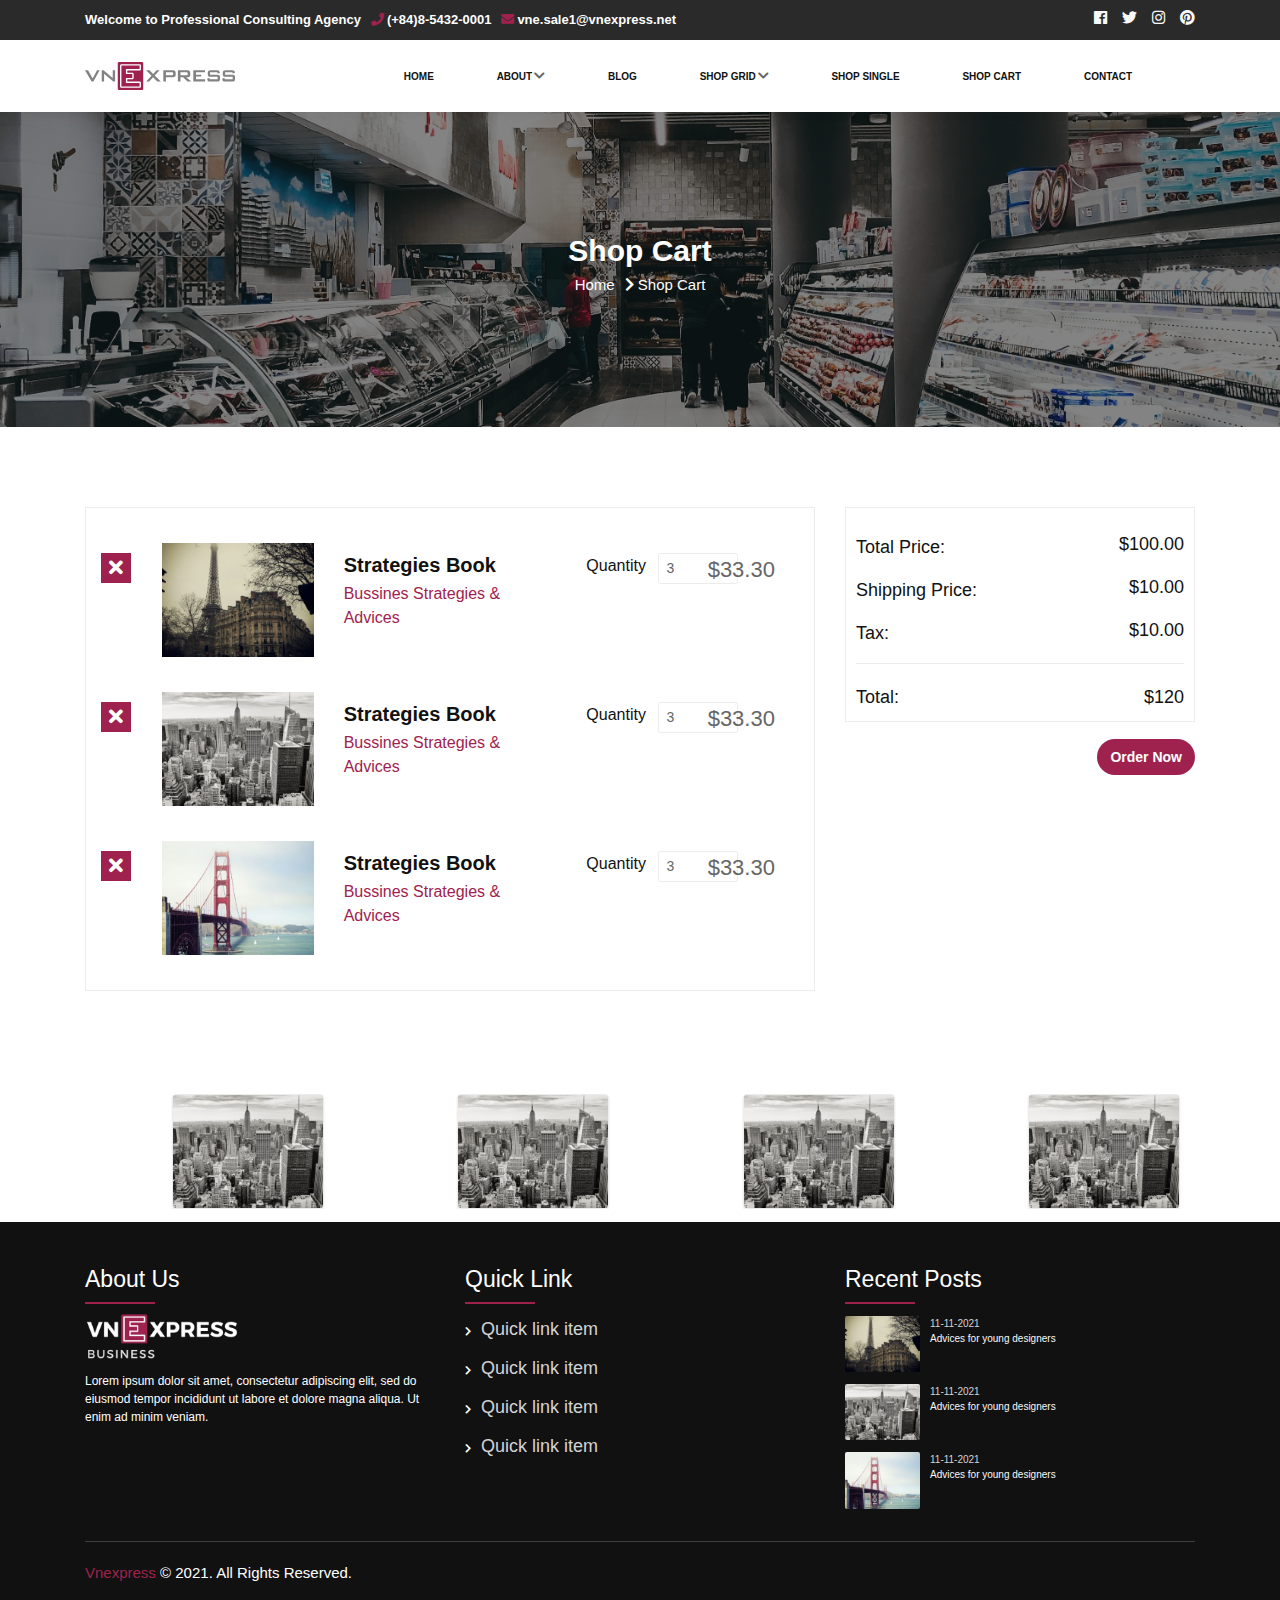
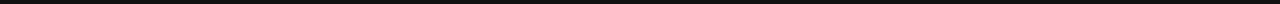
<file: shop-cart.html>
<!DOCTYPE html>
<html lang="vi">

<head>
	<meta charset="UTF-8">
	<meta http-equiv="X-UA-Compatible" content="IE=edge">
	<meta name="viewport" content="width=device-width, initial-scale=1.0">
	<meta name="description" content="">
	<meta name="keyword" content="">
	<meta property="og:url" content="https://haopham1705.github.io/business-web" />
	<meta property="og:type" content="website" />
	<meta property="og:title" content="business web" />
	<meta property="og:description" content="business web site, chuyên trang kinh doanh" />
	<meta property="og:image" content="" />
	<link rel="shortcut icon" href="images/vnexpress-e-logo.ico" type="image/x-icon">

	<title>
		
Shopping Cart

	</title>

	<link rel="preconnect" href="https://fonts.googleapis.com">
	<link rel="preconnect" href="https://fonts.gstatic.com" crossorigin>
	<link rel="stylesheet" href="https://fonts.googleapis.com/css?family=Fira+Sans:100,200,300,400,500,600,700,800,900">
	

	<link rel="preload" as="style" type="text/css" href="css/main-style.min.css">
	<link rel="stylesheet" href="css/main-style.min.css">
	<link rel="preload" as="script" type="text/javascript" href="js/bundle.min.js">
	<script type="text/javascript">
		var domReadyQueue = [];
	</script>
	

</head>

<body class="oBusiness" id="body_area" data-height-small="false" itemscope itemtype="http://schema.org/WebPage">
	<div id="app">
		<div class="topbar hide-on-mobile">
			<div class="container">
				<div class="row">
					<div class="col-md-9 col-sm-9 col-12">
						<div class="topbar__info">
							<span>Welcome to Professional Consulting Agency</span>
							<span><i class="fas fa-phone"></i>(+84)8-5432-0001</span>
							<span><i class="fas fa-envelope"></i>vne.sale1@vnexpress.net</span>
						</div>
					</div>
					<div class="col-md-3 col-sm-3 col-12">
						<ul class="topbar__social hidden-md-down">
							<li><a href="#"><i class="fab fa-facebook"></i></a></li>
							<li><a href="#"><i class="fab fa-twitter"></i></a></li>
							<li><a href="#"><i class="fab fa-instagram"></i></a></li>
							<li><a href="#"><i class="fab fa-pinterest"></i></a></li>
						</ul>
					</div>
				</div>
			</div>
		</div>
		<!-- Header Navbar -->
		<header class="header">

			<div class="container header__navbar">
				<div class="header__logo">
					<a href="index.html" class="header__logo-link">
						<!-- <img src="images/vnexpress-business-logo.png" alt="redbiz img" class="header__logo-img"> -->
						<svg xmlns="http://www.w3.org/2000/svg" width="150" height="28" viewBox="0 0 150 28" fill="none">
							<path fill-rule="evenodd" clip-rule="evenodd" d="M78.3145 19.4527V8.34871H88.0859C88.9399 8.34871 89.6122 8.52737 90.0381 8.8856C90.405 9.18382 90.6499 9.78071 90.6499 10.498V13.0052C90.6499 13.722 90.405 14.3185 90.0381 14.6167C89.6122 14.9754 88.9399 15.1536 88.0859 15.1536H80.9399V19.4527H78.3145ZM86.864 10.2589H80.9399V13.2429H86.864C87.3518 13.2429 87.6577 13.1847 87.8418 13.0052C87.964 12.8856 88.0859 12.6465 88.0859 12.3483V11.154C88.0859 10.8554 87.964 10.6163 87.8418 10.498C87.6577 10.3189 87.3518 10.2589 86.864 10.2589Z" fill="#828282"/>
							<path fill-rule="evenodd" clip-rule="evenodd" d="M92.8647 19.4527V8.34871H102.575C103.492 8.34871 104.162 8.52737 104.588 8.8856C104.956 9.18382 105.201 9.78071 105.201 10.498V13.1243C105.201 13.8998 104.956 14.4385 104.588 14.7367C104.162 15.0945 103.492 15.2736 102.575 15.2736H101.109L106.362 19.4527H102.575L97.9952 15.2736H95.4893V19.4527H92.8647ZM101.415 10.2589H95.4893V13.3634H101.415C101.902 13.3634 102.209 13.3029 102.391 13.1847C102.513 13.0647 102.637 12.8256 102.637 12.4683V11.154C102.637 10.8554 102.513 10.6163 102.391 10.498C102.209 10.3189 101.902 10.2589 101.415 10.2589Z" fill="#828282"/>
							<path fill-rule="evenodd" clip-rule="evenodd" d="M108.316 19.4527V8.34871H119.978V10.2589H111.002V12.7065H116.253V14.6167H111.002V17.3629H120.1V19.4527H108.316Z" fill="#828282"/>
							<path fill-rule="evenodd" clip-rule="evenodd" d="M132.507 10.3189H125.058V12.7065H132.142C133.24 12.7065 134.034 12.8856 134.401 13.2434C134.826 13.6025 135.011 14.3185 135.011 15.3336V16.8265C135.011 17.8398 134.826 18.5563 134.401 18.9154C134.034 19.2736 133.24 19.4527 132.142 19.4527H125.121C124.02 19.4527 123.29 19.2736 122.86 18.9154C122.495 18.5563 122.311 17.8398 122.311 16.8265V16.5269L124.633 16.05V17.3629H132.631V14.8558H125.547C124.449 14.8558 123.717 14.6767 123.35 14.2589C122.921 13.8998 122.737 13.2434 122.737 12.2287V10.9754C122.737 9.96071 122.921 9.30382 123.35 8.9456C123.717 8.52737 124.449 8.34871 125.547 8.34871H132.019C133.118 8.34871 133.851 8.52737 134.218 8.8856C134.643 9.24382 134.826 9.90071 134.826 10.7954V11.0354L132.507 11.5718V10.3189Z" fill="#828282"/>
							<path fill-rule="evenodd" clip-rule="evenodd" d="M147.556 10.3189H140.109V12.7065H147.192C148.291 12.7065 149.024 12.8856 149.449 13.2434C149.817 13.6025 150 14.3185 150 15.3336V16.8265C150 17.8398 149.817 18.5563 149.449 18.9154C149.024 19.2736 148.291 19.4527 147.192 19.4527H140.17C139.071 19.4527 138.279 19.2736 137.91 18.9154C137.481 18.5563 137.301 17.8398 137.301 16.8265V16.5269L139.623 16.05V17.3629H147.679V14.8558H140.597C139.499 14.8558 138.764 14.6767 138.339 14.2589C137.972 13.8998 137.788 13.2434 137.788 12.2287V10.9754C137.788 9.96071 137.972 9.30382 138.339 8.9456C138.764 8.52737 139.499 8.34871 140.597 8.34871H147.069C148.108 8.34871 148.839 8.52737 149.267 8.8856C149.694 9.24382 149.879 9.90071 149.879 10.7954V11.0354L147.556 11.5718V10.3189Z" fill="#828282"/>
							<path fill-rule="evenodd" clip-rule="evenodd" d="M61.1093 19.4527L66.4825 13.7812L60.9871 8.34871H64.5289L68.133 12.1092L71.6116 8.34871H74.603L69.6584 13.4825L75.8253 19.4527H72.2225L68.0721 15.1536L64.2234 19.4527H61.1093Z" fill="#828282"/>
							<path fill-rule="evenodd" clip-rule="evenodd" d="M6.59501 19.4527L0 8.34871H3.05319L7.63274 16.4078L12.0287 8.34871H14.6541L8.42638 19.4527H6.59501Z" fill="#828282"/>
							<path fill-rule="evenodd" clip-rule="evenodd" d="M16.7261 19.4527V8.34871H18.4965L26.4947 14.9154C26.8006 15.1536 27.0461 15.3331 27.2284 15.5127C27.4729 15.6914 27.6556 15.93 27.8393 16.11C27.7779 15.5127 27.7161 15.0345 27.7161 14.7967V14.1985V8.34871H30.0984V19.4527H28.2675L19.9006 12.5874C19.7188 12.4083 19.5347 12.2887 19.4124 12.1092C19.2288 11.99 19.1093 11.8709 18.9865 11.6918C19.0474 12.0496 19.0474 12.3483 19.0474 12.7065C19.1093 13.0052 19.1093 13.2429 19.1093 13.4825V19.4527H16.7261Z" fill="#828282"/>
							<path fill-rule="evenodd" clip-rule="evenodd" d="M58.2163 26.6667C58.2163 27.4031 57.6059 28 56.8527 28H34.1254C33.3722 28 32.7617 27.4031 32.7617 26.6667V1.33333C32.7617 0.596889 33.3722 0 34.1254 0H56.8527C57.6059 0 58.2163 0.596889 58.2163 1.33333V26.6667Z" fill="#9F224E"/>
							<path fill-rule="evenodd" clip-rule="evenodd" d="M40.9435 10.7135V11.1579V12.0002H42.5322H47.3072V16.0002H42.5322H40.9435V16.9357V17.3802V18.269V19.6024V20.889H42.5322H54.5799V24.4446H41.9844H36.3981V3.55571H41.9844H54.5799V7.11126H42.5322H40.9435V8.49126V9.8246V10.7135ZM42.3072 8.4446H54.7117C55.4645 8.4446 55.9436 7.89393 55.9436 7.15793V3.60238C55.9436 2.86638 55.4645 2.22238 54.7117 2.22238H41.9844H36.5299C35.7767 2.22238 35.0344 2.86638 35.0344 3.60238V24.4913C35.0344 25.2273 35.7767 25.7779 36.5299 25.7779H41.9844H54.7117C55.4645 25.7779 55.9436 25.2273 55.9436 24.4913V20.9357C55.9436 20.1997 55.4645 19.5557 54.7117 19.5557H42.3072V18.269V17.3335H47.439C48.1917 17.3335 48.6708 16.7828 48.6708 16.0468V12.0468C48.6708 11.3108 48.1917 10.6668 47.439 10.6668H42.3072V9.8246V8.4446Z" fill="white"/>
							</svg>
					</a>
				</div>
				<nav id="mySidenav" class="sidenav">

					<a href="javascript:void(0)" class="closebtn" onclick="closeNav();">&times;</a>
					<ul class="sidenav__list" id="sidenav-list">
						<li class="sidenav__item">
							<a href="index.html">Home</a>
						</li>
						<li class="sidenav__item sidenav__dropdown">
							<a class="dropdown-btn" href="#">About<i class="fas fa-chevron-down"></i></a>
							<ul id="subnav" class="subnav">
								<li class="subnav__item"><a href="index.html#about-work">How We Work</a></li>
								<li class="subnav__item"><a href="index.html#about-offer">What we offer</a></li>
								<li class="subnav__item"><a href="index.html#about-mission">Our Mission</a></li>
							</ul>
						</li>
						<li class="sidenav__item">
							<a href="blog.html">Blog</a>
						</li>
						<li class="sidenav__item sidenav__dropdown">
							<a class="dropdown-btn" href="#">Shop Grid<i class="fas fa-chevron-down"></i></a>
							<ul id="subnav" class="subnav">
								<li class="subnav__item"><a href="shop-grid-classic.html">Shop Grid Classic</a></li>
								<li class="subnav__item"><a href="shop-grid.html">Shop Grid</a></li>
							</ul>
						</li>
						<li class="sidenav__item">
							<a href="shop-single.html">Shop Single</a>
						</li>
						<li class="sidenav__item">
							<a href="shop-cart.html">Shop Cart</a>
						</li>
						<li class="sidenav__item">
							<a href="contact.html">Contact</a>
						</li>
					</ul>
				</nav>
			</div>
			<div onclick="closeNav()" id="overlay-navbar"></div>
			<span class="hide-on-pc" style="font-size:30px;cursor:pointer" onclick="openNav();">&#9776;</span>

		</header>

		<!-- Start popup menu -->

		<!-- End popup menu -->

		
<main id="content" class="main-content">
    <div class="section-head-title" style="background-image: url(./images/place/super-market-food.jpeg);">
        <div class="section-head-title__content">
            <h2>Shop Cart</h2>
            <ul>
                <li>Home</li>
                <li><i class="fas fa-chevron-right"></i>
                    Shop Cart
                </li>
            </ul>
        </div>
    </div>
    <div class="section-block shop-cart">
        <div class="container">
            <div class="row">
                <div class="col-md-8 col-sm-8 col-12">
                    <div class="shop-cart__list">
                        <div class="row shop-cart__item">
                            <div class="col-md-1 col-sm-1 col-12 pr-0">
                                <div class="shop-cart__close"> <a href="#"><i class="fas fa-times"></i></a> </div>
                            </div>
                            <div class="col-md-3 col-sm-3 col-12">
                                <div class="shop-cart__img"> <img src="./images/place/paris.jpg" alt="img"> </div>
                            </div>
                            <div class="col-md-4 col-sm-4 col-12">
                                <div class="shop-cart__title">
                                    <h4 class="">Strategies Book</h4> <span>Bussines Strategies &amp; Advices</span>
                                </div>
                            </div>
                            <div class="col-md-2 col-sm-2 col-12">
                                <div class="shop-cart__quantity">
                                    <h6>Quantity</h6> <input class="shop-cart__input form-control" type="text"
                                        placeholder="Quantity" value="3">
                                </div>
                            </div>
                            <div class="col-md-2 col-sm-2 col-12">
                                <div class="shop-cart__price">
                                    $33.30
                                </div>
                            </div>
                        </div>
                        <div class="row shop-cart__item">
                            <div class="col-md-1 col-sm-1 col-12 pr-0">
                                <div class="shop-cart__close"> <a href="#"><i class="fas fa-times"></i></a> </div>
                            </div>
                            <div class="col-md-3 col-sm-3 col-12">
                                <div class="shop-cart__img"> <img src="./images/place/newyork.jpg" alt="img"> </div>
                            </div>
                            <div class="col-md-4 col-sm-4 col-12">
                                <div class="shop-cart__title">
                                    <h4 class="">Strategies Book</h4> <span>Bussines Strategies &amp; Advices</span>
                                </div>
                            </div>
                            <div class="col-md-2 col-sm-2 col-12">
                                <div class="shop-cart__quantity">
                                    <h6>Quantity</h6> <input class="shop-cart__input form-control" type="text"
                                        placeholder="Quantity" value="3">
                                </div>
                            </div>
                            <div class="col-md-2 col-sm-2 col-12">
                                <div class="shop-cart__price">
                                    $33.30
                                </div>
                            </div>
                        </div>
                        <div class="row shop-cart__item">
                            <div class="col-md-1 col-sm-1 col-12 pr-0">
                                <div class="shop-cart__close"> <a href="#"><i class="fas fa-times"></i></a> </div>
                            </div>
                            <div class="col-md-3 col-sm-3 col-12">
                                <div class="shop-cart__img"> <img src="./images/place/sanfran.jpg" alt="img"> </div>
                            </div>
                            <div class="col-md-4 col-sm-4 col-12">
                                <div class="shop-cart__title">
                                    <h4 class="">Strategies Book</h4> <span>Bussines Strategies &amp; Advices</span>
                                </div>
                            </div>
                            <div class="col-md-2 col-sm-2 col-12">
                                <div class="shop-cart__quantity">
                                    <h6>Quantity</h6> <input class="shop-cart__input form-control" type="text"
                                        placeholder="Quantity" value="3">
                                </div>
                            </div>
                            <div class="col-md-2 col-sm-2 col-12">
                                <div class="shop-cart__price">
                                    $33.30
                                </div>
                            </div>
                        </div>
                    </div>

                </div>
                <div class="col-md-4 col-sm-4 col-12">
                    <div class="shop-cart__payment">
                        <ul class="shop-cart__payment-list">
                            <li>Total Price: <h6>$100.00</h6>
                            </li>
                            <li>Shipping Price: <h6>$10.00</h6>
                            </li>
                            <li>Tax: <h6>$10.00</h6>
                            </li>
                        </ul>
                        <div class="shop-cart__payment-total">
                            Total: <span>$120</span>
                        </div> 
                    </div>
                    <div class="shop-cart__payment-btn">
                        <a href="#" class="primary-btn">Order Now</a>
                    </div>
                </div>
            </div>
        </div>
    </div>
    <div class="section-block-carousel">
        <div class="container">
            <div class="swiper mySwiperCarousel">
                <div class="swiper-wrapper">
                    <div class="swiper-slide swiper-slide-client col-md-3 col-sm-3 col-6">
                        <img src="./images/place/newyork.jpg" alt="client img" class="client-section__img">
                    </div>
                    <div class="swiper-slide swiper-slide-client col-md-3 col-sm-3 col-6">
                        <img src="./images/place/newyork.jpg" alt="client img" class="client-section__img">
                    </div>
                    <div class="swiper-slide swiper-slide-client col-md-3 col-sm-3 col-6">
                        <img src="./images/place/newyork.jpg" alt="client img" class="client-section__img">
                    </div>
                    <div class="swiper-slide swiper-slide-client col-md-3 col-sm-3 col-6">
                        <img src="./images/place/newyork.jpg" alt="client img" class="client-section__img">
                    </div>
                    <div class="swiper-slide swiper-slide-client col-md-3 col-sm-3 col-6">
                        <img src="./images/place/newyork.jpg" alt="client img" class="client-section__img">
                    </div>
                    <div class="swiper-slide swiper-slide-client col-md-3 col-sm-3 col-6">
                        <img src="./images/place/newyork.jpg" alt="client img" class="client-section__img">
                    </div>
                    <div class="swiper-slide swiper-slide-client col-md-3 col-sm-3 col-6">
                        <img src="./images/place/newyork.jpg" alt="client img" class="client-section__img">
                    </div>
                    <div class="swiper-slide swiper-slide-client col-md-3 col-sm-3 col-6">
                        <img src="./images/place/newyork.jpg" alt="client img" class="client-section__img">
                    </div>
                </div>
            </div>
        </div>
    </div>
</main>


		<footer class="footer">
			<div class="container">
				<div class="row">
					<div class="col-md-4 col-sm-6 col-12">
						<h3 class="footer__title">About Us</h3>
						<div class="mt-20 footer__detail">
							<img class="footer__logo-img" src="images/vnexpress-business-white-color.png"
								alt="img footer">
							<p class="mt-30 footer__detail-text">Lorem ipsum dolor sit amet, consectetur adipiscing
								elit, sed do eiusmod tempor incididunt ut labore et dolore magna aliqua. Ut enim ad
								minim veniam.
							</p>
						</div>
					</div>
					<div class="col-md-4 col-sm-6 col-12">
						<h3 class="footer__title">Quick Link</h3>
						<ul class="footer__list">
							<li class="footer__list-item"><i class="fas fa-chevron-right"></i><a href=""
									class="footer__list-link">Quick link item</a></li>
							<li class="footer__list-item"><i class="fas fa-chevron-right"></i><a href=""
									class="footer__list-link">Quick link item</a></li>
							<li class="footer__list-item"><i class="fas fa-chevron-right"></i><a href=""
									class="footer__list-link">Quick link item</a></li>
							<li class="footer__list-item"><i class="fas fa-chevron-right"></i><a href=""
									class="footer__list-link">Quick link item</a></li>
						</ul>
					</div>
					<div class="col-md-4 col-sm-6 col-12">
						<h3 class="footer__title">Recent Posts</h3>
						<ul class="footer__recent">
							<li class="footer__recent-item"><a href="" class="footer__recent-link">
									<img src="images/place/paris.jpg" alt="">
									<div class="recent-post">
										<span class="recent-post__date">11-11-2021</span>
										<a href="#" class="recent-post__text">Advices for young designers</a>
									</div>
								</a></li>
							<li class="footer__recent-item"><a href="" class="footer__recent-link">
									<img src="images/place/newyork.jpg" alt="">
									<div class="recent-post">
										<span class="recent-post__date">11-11-2021</span>
										<a href="#" class="recent-post__text">Advices for young designers</a>
									</div>
								</a></li>
							<li class="footer__recent-item"><a href="" class="footer__recent-link">
									<img src="images/place/sanfran.jpg" alt="">
									<div class="recent-post">
										<span class="recent-post__date">11-11-2021</span>
										<a href="#" class="recent-post__text">Advices for young designers</a>
									</div>
								</a></li>
						</ul>
					</div>
				</div>
				<div class="footer__bottom-bar">
					<p><span class="primary-color">Vnexpress</span> © 2021. All Rights Reserved.</p>
				</div>
			</div>
		</footer>

		<!-- <div class="scroll-to-top">
			<span class="btn-gotop" id="btn_gotop">
				<i class="fas fa-angle-up"></i>
			</span>
		</div> -->

		<!-- Start popup menu -->
		<!-- <aside class="aside_area" id="showNavSideMenu">
	</aside> -->
		<!-- End popup menu -->


		<!-- Start #wrap_popup_page - Group popup page - Globe -->
		<div class="wrap-popup-page" id="wrap_popup_page">

			
    

		</div>
		<!-- End #wrap_popup_page - Group popup page - Globe -->

	</div>
	<!-- <script defer src="js/bundle.min.js"></script> -->
	<script type="text/javascript" data-type="lazy" data-src="js/bundle.min.js"></script>
	<script type="text/javascript" id="flying-scripts">
		const loadScriptsTimer = setTimeout(loadScripts, 2 * 1000);
		const userInteractionEvents = ["mouseover", "keydown", "touchstart", "touchmove", "wheel"];
		userInteractionEvents.forEach(function (event) {
			window.addEventListener(event, triggerScriptLoader, {
				passive: !0
			})
		});

		function triggerScriptLoader() {
			loadScripts();
			clearTimeout(loadScriptsTimer);
			userInteractionEvents.forEach(function (event) {
				window.removeEventListener(event, triggerScriptLoader, {
					passive: !0
				})
			})
		}

		function loadScripts() {
			document.querySelectorAll("script[data-type='lazy']").forEach(function (elem) {
				elem.setAttribute("src", elem.getAttribute("data-src"))
			});
		}

		var dropdown = document.getElementsByClassName("dropdown-btn");
		var i;

		for (i = 0; i < dropdown.length; i++) {
			dropdown[i].addEventListener("click", function () {
				this.classList.toggle("active");
				var dropdownContent = this.nextElementSibling;
				if (dropdownContent.style.display === "block") {
					dropdownContent.style.display = "none";
				} else {
					dropdownContent.style.display = "block";
				}
			});
		}
	</script>
	<!-- build:jsOnlyPage -->

</body>

</html>
</file>
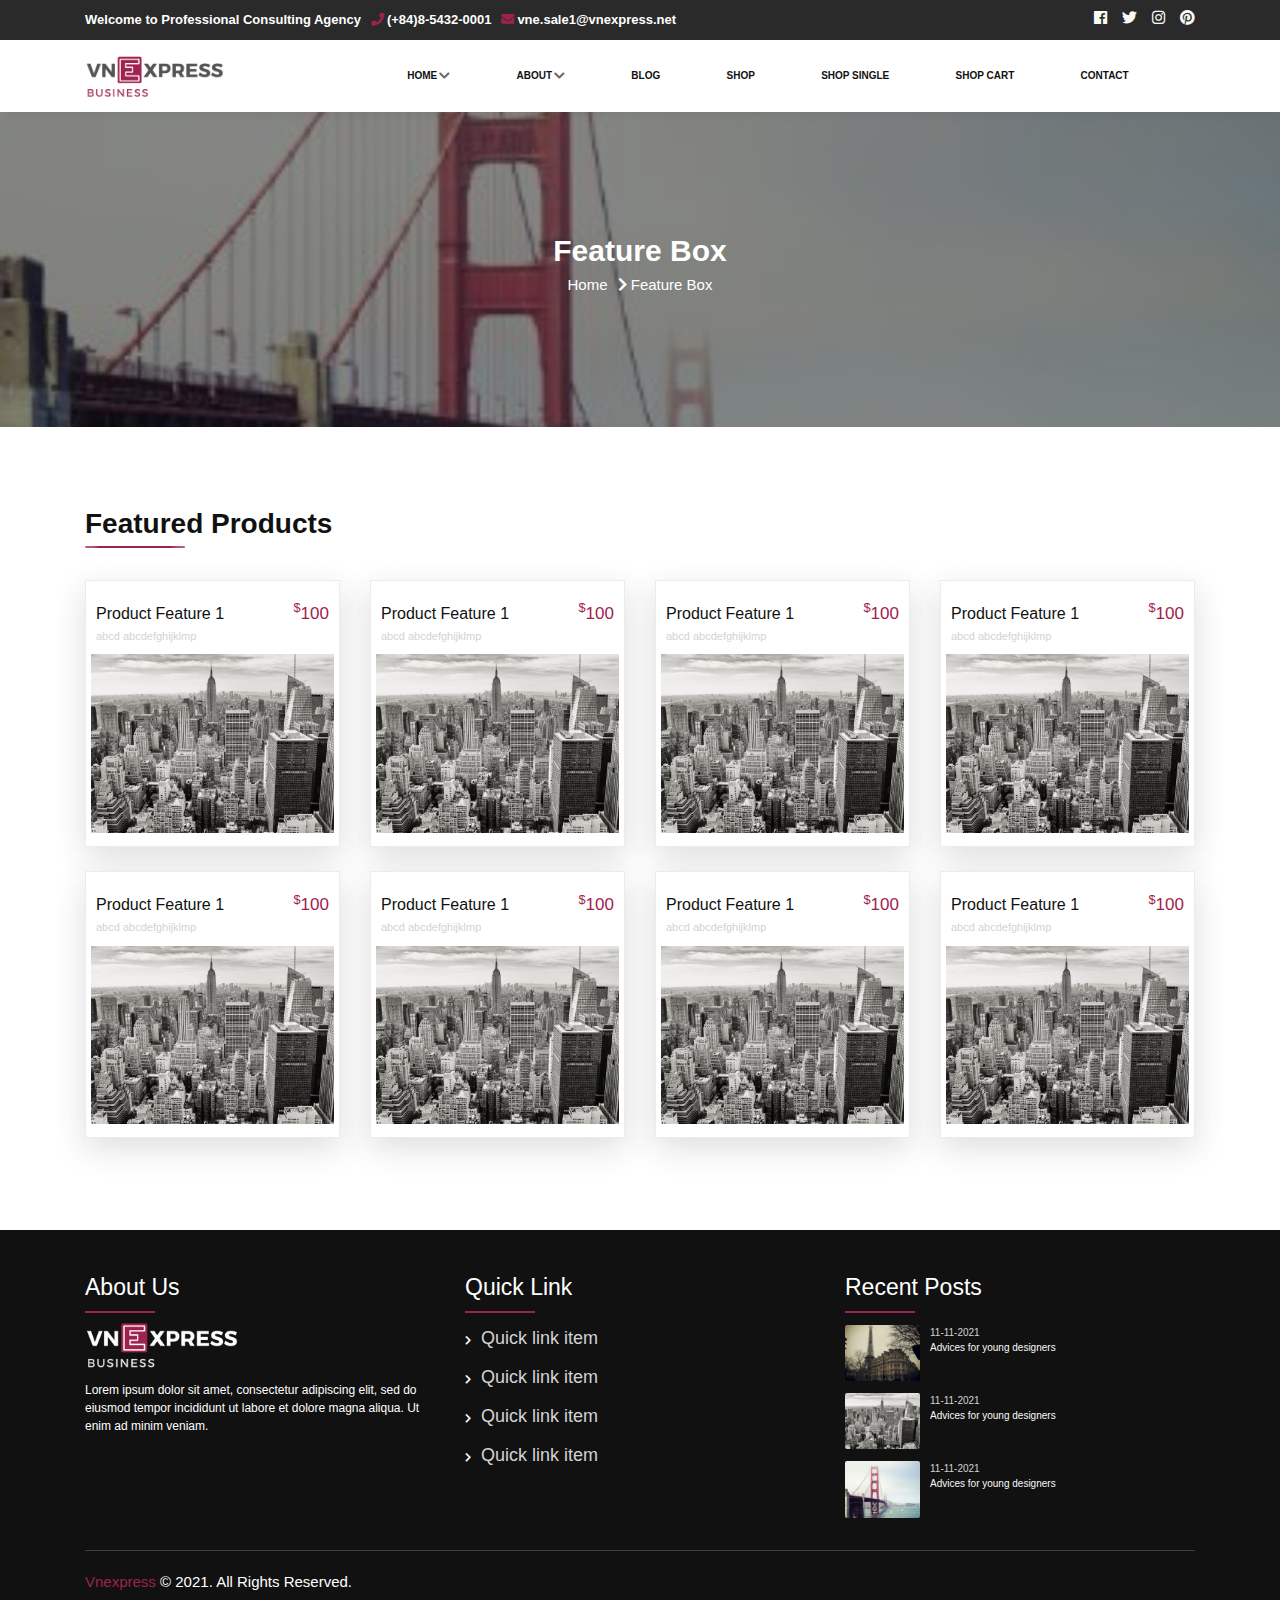
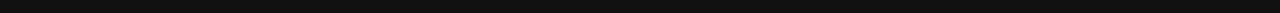
<file: shop-grid copy.html>
<!DOCTYPE html>
<html lang="vi">

<head>
	<meta charset="UTF-8">
	<meta http-equiv="X-UA-Compatible" content="IE=edge">
	<meta name="viewport" content="width=device-width, initial-scale=1.0">
	<meta name="description" content="">
	<meta name="keyword" content="">
	<meta property="og:url" content="https://business.vnexpress.net/" />
	<meta property="og:type" content="website" />
	<meta property="og:title" content="vnexpress business" />
	<meta property="og:description"
		content="vnexpress business chuyên trang bản tinh kinh doanh, kinh tế và thị trường trong và ngoài nước." />
	<meta property="og:image" content="" />
	<link rel="shortcut icon" href="../images/vnexpress-e-logo.ico" type="image/x-icon">

	<title>
		Shop Product
	
	</title>

	<link rel="preconnect" href="https://fonts.googleapis.com">
	<link rel="preconnect" href="https://fonts.gstatic.com" crossorigin>
	<link rel="stylesheet" href="https://fonts.googleapis.com/css?family=Fira+Sans:100,200,300,400,500,600,700,800,900">
	
	
	<link rel="preload" as="style" type="text/css" href="./css/main-style.min.css">
	<link rel="stylesheet" href="./css/main-style.min.css">
	<link rel="preload" as="script" type="text/javascript" href="js/bundle.min.js">
	<script type="text/javascript">
		var domReadyQueue = [];
	</script>
	
	
</head>

<body class="oBusiness" id="body_area" data-height-small="false" itemscope itemtype="http://schema.org/WebPage">
	<div id="app">
		<div class="topbar hide-on-mobile">
			<div class="container">
				<div class="row">
					<div class="col-md-9 col-sm-9 col-12">
						<div class="topbar__info">
							<span>Welcome to Professional Consulting Agency</span>
							<span><i class="fas fa-phone"></i>(+84)8-5432-0001</span>
							<span><i class="fas fa-envelope"></i>vne.sale1@vnexpress.net</span>
						</div>
					</div>
					<div class="col-md-3 col-sm-3 col-12">
						<ul class="topbar__social hidden-md-down">
							<li><a href="#"><i class="fab fa-facebook"></i></a></li>
							<li><a href="#"><i class="fab fa-twitter"></i></a></li>
							<li><a href="#"><i class="fab fa-instagram"></i></a></li>
							<li><a href="#"><i class="fab fa-pinterest"></i></a></li>
						</ul>
					</div>
				</div>
			</div>
		</div>
		<!-- Header Navbar -->
		<header class="header">

			<div class="container header__navbar">
				<div class="header__logo">
					<a href="./index.html" class="header__logo-link">
						<img src="./images/vnexpress-business-logo.png" alt="redbiz img" class="header__logo-img">
					</a>
				</div>
				<nav id="mySidenav" class="sidenav">

					<a href="javascript:void(0)" class="closebtn" onclick="closeNav()">&times;</a>
					<ul class="sidenav__list">
						<li class="sidenav__item sidenav__dropdown">
							<a class="dropdown-btn" href="#">Home<i class="fas fa-chevron-down"></i></a>
							<ul id="subnav " class="subnav">
								<li class="subnav__item"><a href="./index.html">Subav item</a></li>
								<li class="subnav__item"><a href="./index.html">Subav item</a></li>
								<li class="subnav__item"><a href="./index.html">Subav item</a></li>
							</ul>
						</li>
						<li class="sidenav__item sidenav__dropdown">
							<a class="dropdown-btn" href="#">About<i class="fas fa-chevron-down"></i></a>
							<ul id="subnav" class="subnav">
								<li class="subnav__item"><a href="#">Subav item</a></li>
								<li class="subnav__item"><a href="#">Subav item</a></li>
								<li class="subnav__item"><a href="#">Subav item</a></li>
							</ul>
						</li>
						<li class="sidenav__item">
							<a href="./blog.html">Blog</a>
						</li>
						<li class="sidenav__item">
							<a href="./shop-grid.html">Shop</a>
						</li>
						<li class="sidenav__item">
							<a href="./shop-single.html">Shop Single</a>
						</li>
						<li class="sidenav__item">
							<a href="./shop-cart.html">Shop Cart</a>
						</li>
						<li class="sidenav__item">
							<a href="./contact.html">Contact</a>
						</li>
					</ul>
				</nav>
			</div>
			<div onclick="closeNav()" id="overlay-navbar"></div>
			<span class="hide-on-pc" style="font-size:30px;cursor:pointer" onclick="openNav()">&#9776;</span>

		</header>

		<!-- Start popup menu -->

		<!-- End popup menu -->

		
	<main id="content" class="main-content">
		<div class="section-head-title" style="background-image: url(./images/place/sanfran.jpg);">
			<div class="section-head-title__content">
				<h2>Feature Box</h2>
				<ul>
					<li>Home</li>
					<li><i class="fas fa-chevron-right"></i>
						Feature Box
					</li>
				</ul>
			</div>
		</div>
		<div class="section-block">
			<div class="container">
				<h2 class="section-heading">
					Featured Products
				</h2>
				<div class="section-heading-line-left"></div>
				<div class="row mt-30">
					<div class="col-md-3 col-sm-6 col-12">
						<div class="product-feature">
							<div class="product-feature__item">
								<div class="product-feature__title">
									<div class="row">
										<div class="col-md-9 col-sm-9 col-9">
											<h4>Product Feature 1</h4>
											<span>abcd abcdefghijklmp</span>
										</div>
										<div class="col-md-3 col-sm-3 col-3">
											<h5><sup>$</sup>100</h5>
										</div>
									</div>
								</div>
								<div class="product-feature__img">
									<img src="../images/place/newyork.jpg" alt="">
								</div>
							</div>
						</div>
					</div>
					<div class="col-md-3 col-sm-6 col-12">
						<div class="product-feature">
							<div class="product-feature__item">
								<div class="product-feature__title">
									<div class="row">
										<div class="col-md-9 col-sm-9 col-9">
											<h4>Product Feature 1</h4>
											<span>abcd abcdefghijklmp</span>
										</div>
										<div class="col-md-3 col-sm-3 col-3">
											<h5><sup>$</sup>100</h5>
										</div>
									</div>
								</div>
								<div class="product-feature__img">
									<img src="../images/place/newyork.jpg" alt="">
								</div>
							</div>
						</div>
					</div>
					<div class="col-md-3 col-sm-6 col-12">
						<div class="product-feature">
							<div class="product-feature__item">
								<div class="product-feature__title">
									<div class="row">
										<div class="col-md-9 col-sm-9 col-9">
											<h4>Product Feature 1</h4>
											<span>abcd abcdefghijklmp</span>
										</div>
										<div class="col-md-3 col-sm-3 col-3">
											<h5><sup>$</sup>100</h5>
										</div>
									</div>
								</div>
								<div class="product-feature__img">
									<img src="../images/place/newyork.jpg" alt="">
								</div>
							</div>
						</div>
					</div>
					<div class="col-md-3 col-sm-6 col-12">
						<div class="product-feature">
							<div class="product-feature__item">
								<div class="product-feature__title">
									<div class="row">
										<div class="col-md-9 col-sm-9 col-9">
											<h4>Product Feature 1</h4>
											<span>abcd abcdefghijklmp</span>
										</div>
										<div class="col-md-3 col-sm-3 col-3">
											<h5><sup>$</sup>100</h5>
										</div>
									</div>
								</div>
								<div class="product-feature__img">
									<img src="../images/place/newyork.jpg" alt="">
								</div>
							</div>
						</div>
					</div>
					<div class="col-md-3 col-sm-6 col-12">
						<div class="product-feature">
							<div class="product-feature__item">
								<div class="product-feature__title">
									<div class="row">
										<div class="col-md-9 col-sm-9 col-9">
											<h4>Product Feature 1</h4>
											<span>abcd abcdefghijklmp</span>
										</div>
										<div class="col-md-3 col-sm-3 col-3">
											<h5><sup>$</sup>100</h5>
										</div>
									</div>
								</div>
								<div class="product-feature__img">
									<img src="../images/place/newyork.jpg" alt="">
								</div>
							</div>
						</div>
					</div>
					<div class="col-md-3 col-sm-6 col-12">
						<div class="product-feature">
							<div class="product-feature__item">
								<div class="product-feature__title">
									<div class="row">
										<div class="col-md-9 col-sm-9 col-9">
											<h4>Product Feature 1</h4>
											<span>abcd abcdefghijklmp</span>
										</div>
										<div class="col-md-3 col-sm-3 col-3">
											<h5><sup>$</sup>100</h5>
										</div>
									</div>
								</div>
								<div class="product-feature__img">
									<img src="../images/place/newyork.jpg" alt="">
								</div>
							</div>
						</div>
					</div>
					<div class="col-md-3 col-sm-6 col-12">
						<div class="product-feature">
							<div class="product-feature__item">
								<div class="product-feature__title">
									<div class="row">
										<div class="col-md-9 col-sm-9 col-9">
											<h4>Product Feature 1</h4>
											<span>abcd abcdefghijklmp</span>
										</div>
										<div class="col-md-3 col-sm-3 col-3">
											<h5><sup>$</sup>100</h5>
										</div>
									</div>
								</div>
								<div class="product-feature__img">
									<img src="../images/place/newyork.jpg" alt="">
								</div>
							</div>
						</div>
					</div>
					<div class="col-md-3 col-sm-6 col-12">
						<div class="product-feature">
							<div class="product-feature__item">
								<div class="product-feature__title">
									<div class="row">
										<div class="col-md-9 col-sm-9 col-9">
											<h4>Product Feature 1</h4>
											<span>abcd abcdefghijklmp</span>
										</div>
										<div class="col-md-3 col-sm-3 col-3">
											<h5><sup>$</sup>100</h5>
										</div>
									</div>
								</div>
								<div class="product-feature__img">
									<img src="../images/place/newyork.jpg" alt="">
								</div>
							</div>
						</div>
					</div>
				</div>
			</div>
		</div>
	</main>
	

		<footer class="footer">
			<div class="container">
				<div class="row">
					<div class="col-md-4 col-sm-6 col-12">
						<h3 class="footer__title">About Us</h3>
						<div class="mt-20 footer__detail">
							<img class="footer__logo-img" src="./images/vnexpress-business-white-color.png"
								alt="img footer">
							<p class="mt-30 footer__detail-text">Lorem ipsum dolor sit amet, consectetur adipiscing
								elit, sed do eiusmod tempor incididunt ut labore et dolore magna aliqua. Ut enim ad
								minim veniam.
							</p>
						</div>
					</div>
					<div class="col-md-4 col-sm-6 col-12">
						<h3 class="footer__title">Quick Link</h3>
						<ul class="footer__list">
							<li class="footer__list-item"><i class="fas fa-chevron-right"></i><a href=""
									class="footer__list-link">Quick link item</a></li>
							<li class="footer__list-item"><i class="fas fa-chevron-right"></i><a href=""
									class="footer__list-link">Quick link item</a></li>
							<li class="footer__list-item"><i class="fas fa-chevron-right"></i><a href=""
									class="footer__list-link">Quick link item</a></li>
							<li class="footer__list-item"><i class="fas fa-chevron-right"></i><a href=""
									class="footer__list-link">Quick link item</a></li>
						</ul>
					</div>
					<div class="col-md-4 col-sm-6 col-12">
						<h3 class="footer__title">Recent Posts</h3>
						<ul class="footer__recent">
							<li class="footer__recent-item"><a href="" class="footer__recent-link">
									<img src="./images/place/paris.jpg" alt="">
									<div class="recent-post">
										<span class="recent-post__date">11-11-2021</span>
										<a href="#" class="recent-post__text">Advices for young designers</a>
									</div>
								</a></li>
							<li class="footer__recent-item"><a href="" class="footer__recent-link">
									<img src="./images/place/newyork.jpg" alt="">
									<div class="recent-post">
										<span class="recent-post__date">11-11-2021</span>
										<a href="#" class="recent-post__text">Advices for young designers</a>
									</div>
								</a></li>
							<li class="footer__recent-item"><a href="" class="footer__recent-link">
									<img src="./images/place/sanfran.jpg" alt="">
									<div class="recent-post">
										<span class="recent-post__date">11-11-2021</span>
										<a href="#" class="recent-post__text">Advices for young designers</a>
									</div>
								</a></li>
						</ul>
					</div>
				</div>
				<div class="footer__bottom-bar">
					<p><span class="primary-color">Vnexpress</span> © 2021. All Rights Reserved.</p>
				</div>
			</div>
		</footer>

		<!-- <div class="scroll-to-top">
			<span class="btn-gotop" id="btn_gotop">
				<i class="fal fa-angle-up"></i>
			</span>
		</div> -->

		<!-- Start popup menu -->
		<!-- <aside class="aside_area" id="showNavSideMenu">
	</aside> -->
		<!-- End popup menu -->


		<!-- Start #wrap_popup_page - Group popup page - Globe -->
		<div class="wrap-popup-page" id="wrap_popup_page">

			
		

		</div>
		<!-- End #wrap_popup_page - Group popup page - Globe -->

	</div>
	<!-- <script defer src="js/bundle.min.js"></script> -->

	<script type="text/javascript" data-type="lazy" data-src="js/bundle.min.js"></script>
	<script type="text/javascript" id="flying-scripts"> 
		var dropdown = document.getElementsByClassName("dropdown-btn");
		var i;

		for (i = 0; i < dropdown.length; i++) {
			dropdown[i].addEventListener("click", function () {
				this.classList.toggle("active");
				var dropdownContent = this.nextElementSibling;
				if (dropdownContent.style.display === "block") {
					dropdownContent.style.display = "none";
				} else {
					dropdownContent.style.display = "block";
				}
			});
		}
	</script>
	<script type="text/javascript" id="flying-scripts">
		const loadScriptsTimer = setTimeout(loadScripts, 2 * 1000);
		const userInteractionEvents = ["mouseover", "keydown", "touchstart", "touchmove", "wheel"];
		userInteractionEvents.forEach(function (event) {
			window.addEventListener(event, triggerScriptLoader, {
				passive: !0
			})
		});

		function triggerScriptLoader() {
			loadScripts();
			clearTimeout(loadScriptsTimer);
			userInteractionEvents.forEach(function (event) {
				window.removeEventListener(event, triggerScriptLoader, {
					passive: !0
				})
			})
		}

		function loadScripts() {
			document.querySelectorAll("script[data-type='lazy']").forEach(function (elem) {
				elem.setAttribute("src", elem.getAttribute("data-src"))
			});
		}
	</script>
	<!-- build:jsOnlyPage -->

</body>

</html>
</file>
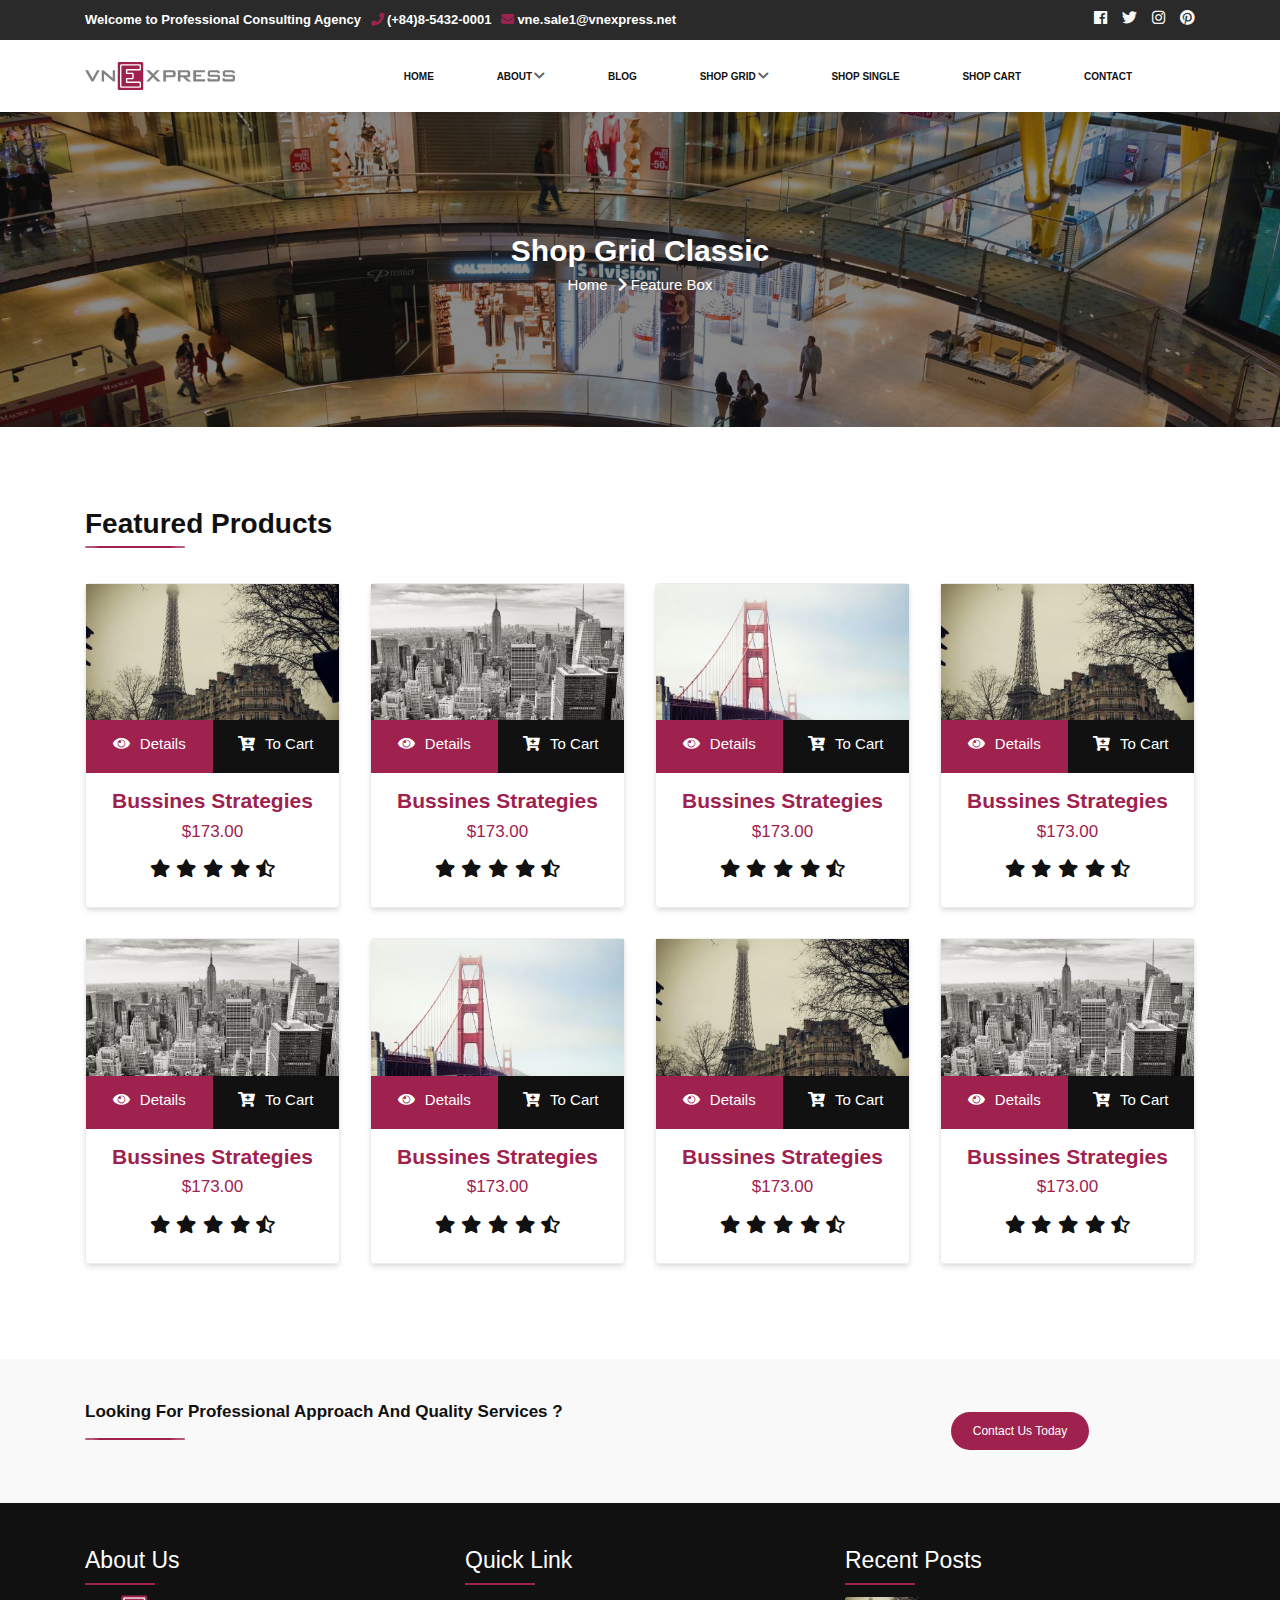
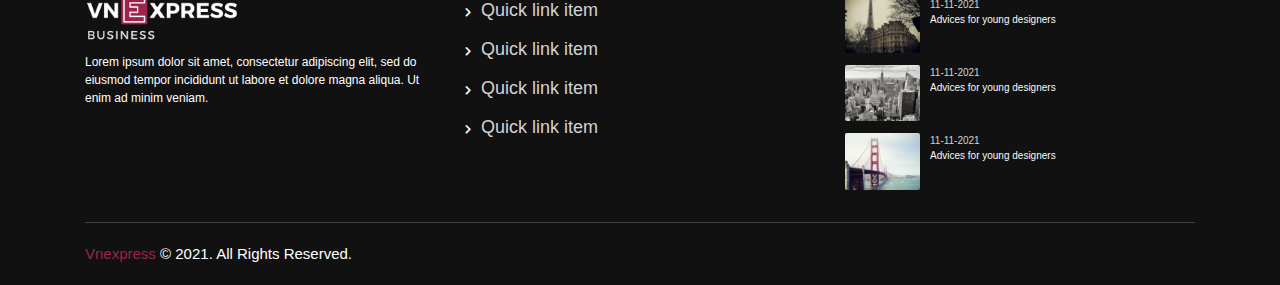
<file: shop-grid-classic.html>
<!DOCTYPE html>
<html lang="vi">

<head>
	<meta charset="UTF-8">
	<meta http-equiv="X-UA-Compatible" content="IE=edge">
	<meta name="viewport" content="width=device-width, initial-scale=1.0">
	<meta name="description" content="">
	<meta name="keyword" content="">
	<meta property="og:url" content="https://haopham1705.github.io/business-web" />
	<meta property="og:type" content="website" />
	<meta property="og:title" content="business web" />
	<meta property="og:description" content="business web site, chuyên trang kinh doanh" />
	<meta property="og:image" content="" />
	<link rel="shortcut icon" href="images/vnexpress-e-logo.ico" type="image/x-icon">

	<title>
		Shop Grid Classic
	
	</title>

	<link rel="preconnect" href="https://fonts.googleapis.com">
	<link rel="preconnect" href="https://fonts.gstatic.com" crossorigin>
	<link rel="stylesheet" href="https://fonts.googleapis.com/css?family=Fira+Sans:100,200,300,400,500,600,700,800,900">
	
	
	<link rel="preload" as="style" type="text/css" href="css/main-style.min.css">
	<link rel="stylesheet" href="css/main-style.min.css">
	<link rel="preload" as="script" type="text/javascript" href="js/bundle.min.js">
	<script type="text/javascript">
		var domReadyQueue = [];
	</script>
	
	
</head>

<body class="oBusiness" id="body_area" data-height-small="false" itemscope itemtype="http://schema.org/WebPage">
	<div id="app">
		<div class="topbar hide-on-mobile">
			<div class="container">
				<div class="row">
					<div class="col-md-9 col-sm-9 col-12">
						<div class="topbar__info">
							<span>Welcome to Professional Consulting Agency</span>
							<span><i class="fas fa-phone"></i>(+84)8-5432-0001</span>
							<span><i class="fas fa-envelope"></i>vne.sale1@vnexpress.net</span>
						</div>
					</div>
					<div class="col-md-3 col-sm-3 col-12">
						<ul class="topbar__social hidden-md-down">
							<li><a href="#"><i class="fab fa-facebook"></i></a></li>
							<li><a href="#"><i class="fab fa-twitter"></i></a></li>
							<li><a href="#"><i class="fab fa-instagram"></i></a></li>
							<li><a href="#"><i class="fab fa-pinterest"></i></a></li>
						</ul>
					</div>
				</div>
			</div>
		</div>
		<!-- Header Navbar -->
		<header class="header">

			<div class="container header__navbar">
				<div class="header__logo">
					<a href="index.html" class="header__logo-link">
						<!-- <img src="images/vnexpress-business-logo.png" alt="redbiz img" class="header__logo-img"> -->
						<svg xmlns="http://www.w3.org/2000/svg" width="150" height="28" viewBox="0 0 150 28" fill="none">
							<path fill-rule="evenodd" clip-rule="evenodd" d="M78.3145 19.4527V8.34871H88.0859C88.9399 8.34871 89.6122 8.52737 90.0381 8.8856C90.405 9.18382 90.6499 9.78071 90.6499 10.498V13.0052C90.6499 13.722 90.405 14.3185 90.0381 14.6167C89.6122 14.9754 88.9399 15.1536 88.0859 15.1536H80.9399V19.4527H78.3145ZM86.864 10.2589H80.9399V13.2429H86.864C87.3518 13.2429 87.6577 13.1847 87.8418 13.0052C87.964 12.8856 88.0859 12.6465 88.0859 12.3483V11.154C88.0859 10.8554 87.964 10.6163 87.8418 10.498C87.6577 10.3189 87.3518 10.2589 86.864 10.2589Z" fill="#828282"/>
							<path fill-rule="evenodd" clip-rule="evenodd" d="M92.8647 19.4527V8.34871H102.575C103.492 8.34871 104.162 8.52737 104.588 8.8856C104.956 9.18382 105.201 9.78071 105.201 10.498V13.1243C105.201 13.8998 104.956 14.4385 104.588 14.7367C104.162 15.0945 103.492 15.2736 102.575 15.2736H101.109L106.362 19.4527H102.575L97.9952 15.2736H95.4893V19.4527H92.8647ZM101.415 10.2589H95.4893V13.3634H101.415C101.902 13.3634 102.209 13.3029 102.391 13.1847C102.513 13.0647 102.637 12.8256 102.637 12.4683V11.154C102.637 10.8554 102.513 10.6163 102.391 10.498C102.209 10.3189 101.902 10.2589 101.415 10.2589Z" fill="#828282"/>
							<path fill-rule="evenodd" clip-rule="evenodd" d="M108.316 19.4527V8.34871H119.978V10.2589H111.002V12.7065H116.253V14.6167H111.002V17.3629H120.1V19.4527H108.316Z" fill="#828282"/>
							<path fill-rule="evenodd" clip-rule="evenodd" d="M132.507 10.3189H125.058V12.7065H132.142C133.24 12.7065 134.034 12.8856 134.401 13.2434C134.826 13.6025 135.011 14.3185 135.011 15.3336V16.8265C135.011 17.8398 134.826 18.5563 134.401 18.9154C134.034 19.2736 133.24 19.4527 132.142 19.4527H125.121C124.02 19.4527 123.29 19.2736 122.86 18.9154C122.495 18.5563 122.311 17.8398 122.311 16.8265V16.5269L124.633 16.05V17.3629H132.631V14.8558H125.547C124.449 14.8558 123.717 14.6767 123.35 14.2589C122.921 13.8998 122.737 13.2434 122.737 12.2287V10.9754C122.737 9.96071 122.921 9.30382 123.35 8.9456C123.717 8.52737 124.449 8.34871 125.547 8.34871H132.019C133.118 8.34871 133.851 8.52737 134.218 8.8856C134.643 9.24382 134.826 9.90071 134.826 10.7954V11.0354L132.507 11.5718V10.3189Z" fill="#828282"/>
							<path fill-rule="evenodd" clip-rule="evenodd" d="M147.556 10.3189H140.109V12.7065H147.192C148.291 12.7065 149.024 12.8856 149.449 13.2434C149.817 13.6025 150 14.3185 150 15.3336V16.8265C150 17.8398 149.817 18.5563 149.449 18.9154C149.024 19.2736 148.291 19.4527 147.192 19.4527H140.17C139.071 19.4527 138.279 19.2736 137.91 18.9154C137.481 18.5563 137.301 17.8398 137.301 16.8265V16.5269L139.623 16.05V17.3629H147.679V14.8558H140.597C139.499 14.8558 138.764 14.6767 138.339 14.2589C137.972 13.8998 137.788 13.2434 137.788 12.2287V10.9754C137.788 9.96071 137.972 9.30382 138.339 8.9456C138.764 8.52737 139.499 8.34871 140.597 8.34871H147.069C148.108 8.34871 148.839 8.52737 149.267 8.8856C149.694 9.24382 149.879 9.90071 149.879 10.7954V11.0354L147.556 11.5718V10.3189Z" fill="#828282"/>
							<path fill-rule="evenodd" clip-rule="evenodd" d="M61.1093 19.4527L66.4825 13.7812L60.9871 8.34871H64.5289L68.133 12.1092L71.6116 8.34871H74.603L69.6584 13.4825L75.8253 19.4527H72.2225L68.0721 15.1536L64.2234 19.4527H61.1093Z" fill="#828282"/>
							<path fill-rule="evenodd" clip-rule="evenodd" d="M6.59501 19.4527L0 8.34871H3.05319L7.63274 16.4078L12.0287 8.34871H14.6541L8.42638 19.4527H6.59501Z" fill="#828282"/>
							<path fill-rule="evenodd" clip-rule="evenodd" d="M16.7261 19.4527V8.34871H18.4965L26.4947 14.9154C26.8006 15.1536 27.0461 15.3331 27.2284 15.5127C27.4729 15.6914 27.6556 15.93 27.8393 16.11C27.7779 15.5127 27.7161 15.0345 27.7161 14.7967V14.1985V8.34871H30.0984V19.4527H28.2675L19.9006 12.5874C19.7188 12.4083 19.5347 12.2887 19.4124 12.1092C19.2288 11.99 19.1093 11.8709 18.9865 11.6918C19.0474 12.0496 19.0474 12.3483 19.0474 12.7065C19.1093 13.0052 19.1093 13.2429 19.1093 13.4825V19.4527H16.7261Z" fill="#828282"/>
							<path fill-rule="evenodd" clip-rule="evenodd" d="M58.2163 26.6667C58.2163 27.4031 57.6059 28 56.8527 28H34.1254C33.3722 28 32.7617 27.4031 32.7617 26.6667V1.33333C32.7617 0.596889 33.3722 0 34.1254 0H56.8527C57.6059 0 58.2163 0.596889 58.2163 1.33333V26.6667Z" fill="#9F224E"/>
							<path fill-rule="evenodd" clip-rule="evenodd" d="M40.9435 10.7135V11.1579V12.0002H42.5322H47.3072V16.0002H42.5322H40.9435V16.9357V17.3802V18.269V19.6024V20.889H42.5322H54.5799V24.4446H41.9844H36.3981V3.55571H41.9844H54.5799V7.11126H42.5322H40.9435V8.49126V9.8246V10.7135ZM42.3072 8.4446H54.7117C55.4645 8.4446 55.9436 7.89393 55.9436 7.15793V3.60238C55.9436 2.86638 55.4645 2.22238 54.7117 2.22238H41.9844H36.5299C35.7767 2.22238 35.0344 2.86638 35.0344 3.60238V24.4913C35.0344 25.2273 35.7767 25.7779 36.5299 25.7779H41.9844H54.7117C55.4645 25.7779 55.9436 25.2273 55.9436 24.4913V20.9357C55.9436 20.1997 55.4645 19.5557 54.7117 19.5557H42.3072V18.269V17.3335H47.439C48.1917 17.3335 48.6708 16.7828 48.6708 16.0468V12.0468C48.6708 11.3108 48.1917 10.6668 47.439 10.6668H42.3072V9.8246V8.4446Z" fill="white"/>
							</svg>
					</a>
				</div>
				<nav id="mySidenav" class="sidenav">

					<a href="javascript:void(0)" class="closebtn" onclick="closeNav();">&times;</a>
					<ul class="sidenav__list" id="sidenav-list">
						<li class="sidenav__item">
							<a href="index.html">Home</a>
						</li>
						<li class="sidenav__item sidenav__dropdown">
							<a class="dropdown-btn" href="#">About<i class="fas fa-chevron-down"></i></a>
							<ul id="subnav" class="subnav">
								<li class="subnav__item"><a href="index.html#about-work">How We Work</a></li>
								<li class="subnav__item"><a href="index.html#about-offer">What we offer</a></li>
								<li class="subnav__item"><a href="index.html#about-mission">Our Mission</a></li>
							</ul>
						</li>
						<li class="sidenav__item">
							<a href="blog.html">Blog</a>
						</li>
						<li class="sidenav__item sidenav__dropdown">
							<a class="dropdown-btn" href="#">Shop Grid<i class="fas fa-chevron-down"></i></a>
							<ul id="subnav" class="subnav">
								<li class="subnav__item"><a href="shop-grid-classic.html">Shop Grid Classic</a></li>
								<li class="subnav__item"><a href="shop-grid.html">Shop Grid</a></li>
							</ul>
						</li>
						<li class="sidenav__item">
							<a href="shop-single.html">Shop Single</a>
						</li>
						<li class="sidenav__item">
							<a href="shop-cart.html">Shop Cart</a>
						</li>
						<li class="sidenav__item">
							<a href="contact.html">Contact</a>
						</li>
					</ul>
				</nav>
			</div>
			<div onclick="closeNav()" id="overlay-navbar"></div>
			<span class="hide-on-pc" style="font-size:30px;cursor:pointer" onclick="openNav();">&#9776;</span>

		</header>

		<!-- Start popup menu -->

		<!-- End popup menu -->

		
	<main id="content" class="main-content">
		<div class="section-head-title" style="background-image: url(./images/place/shop-mall.jpeg);">
			<div class="section-head-title__content">
				<h2>shop grid classic</h2>
				<ul>
					<li>Home</li>
					<li><i class="fas fa-chevron-right"></i>
						Feature Box
					</li>
				</ul>
			</div>
		</div>
		<div class="section-block">
			<div class="container">
				<h2 class="section-heading">
					Featured Products
				</h2>
				<div class="section-heading-line-left"></div>
				<div class="row mt-40">
					<div class="col-md-3 col-sm-6 col-12">
						<div class="product-item">
							<div class="product-show">
								<img class="product-show__img" src="./images/place/paris.jpg" alt="img vne">
								<div class="product-show__button">
									<div class="row">
										<div class="col-md-6 col-sm-6 col-12 pr-0">
											<a href="#">
												<div class="product-btn-detail">
													<h4><i class="fas fa-eye"></i>Details</h4>
												</div>
											</a>
										</div>
										<div class="col-md-6 col-sm-6 col-12 pl-0">
											<a href="#">
												<div class="product-btn-cart">
													<h4><i class="fas fa-cart-plus"></i>To Cart</h4>
												</div>
											</a>
										</div>
									</div>
								</div>
							</div>
							<div class="product-info">
								<h4 class="product-info__title"><a href="#">Bussines Strategies</a></h4>
								<h5 class="product-info__price">$173.00</h5>
								<ul class="product-info__rating">
									<li><i class="fas fa-star"></i></li>
									<li><i class="fas fa-star"></i></li>
									<li><i class="fas fa-star"></i></li>
									<li><i class="fas fa-star"></i></li>
									<li><i class="fas fa-star-half-alt"></i></li>
								</ul>
							</div>
						</div>
					</div>
					<div class="col-md-3 col-sm-6 col-12">
						<div class="product-item">
							<div class="product-show">
								<img class="product-show__img" src="./images/place/newyork.jpg" alt="img vne">
								<div class="product-show__button">
									<div class="row">
										<div class="col-md-6 col-sm-6 col-12 pr-0">
											<a href="#">
												<div class="product-btn-detail">
													<h4><i class="fas fa-eye"></i>Details</h4>
												</div>
											</a>
										</div>
										<div class="col-md-6 col-sm-6 col-12 pl-0">
											<a href="#">
												<div class="product-btn-cart">
													<h4><i class="fas fa-cart-plus"></i>To Cart</h4>
												</div>
											</a>
										</div>
									</div>
								</div>
							</div>
							<div class="product-info">
								<h4 class="product-info__title"><a href="#">Bussines Strategies</a></h4>
								<h5 class="product-info__price">$173.00</h5>
								<ul class="product-info__rating">
									<li><i class="fas fa-star"></i></li>
									<li><i class="fas fa-star"></i></li>
									<li><i class="fas fa-star"></i></li>
									<li><i class="fas fa-star"></i></li>
									<li><i class="fas fa-star-half-alt"></i></li>
								</ul>
							</div>
						</div>
					</div>
					<div class="col-md-3 col-sm-6 col-12">
						<div class="product-item">
							<div class="product-show">
								<img class="product-show__img" src="./images/place/sanfran.jpg" alt="img vne">
								<div class="product-show__button">
									<div class="row">
										<div class="col-md-6 col-sm-6 col-12 pr-0">
											<a href="#">
												<div class="product-btn-detail">
													<h4><i class="fas fa-eye"></i>Details</h4>
												</div>
											</a>
										</div>
										<div class="col-md-6 col-sm-6 col-12 pl-0">
											<a href="#">
												<div class="product-btn-cart">
													<h4><i class="fas fa-cart-plus"></i>To Cart</h4>
												</div>
											</a>
										</div>
									</div>
								</div>
							</div>
							<div class="product-info">
								<h4 class="product-info__title"><a href="#">Bussines Strategies</a></h4>
								<h5 class="product-info__price">$173.00</h5>
								<ul class="product-info__rating">
									<li><i class="fas fa-star"></i></li>
									<li><i class="fas fa-star"></i></li>
									<li><i class="fas fa-star"></i></li>
									<li><i class="fas fa-star"></i></li>
									<li><i class="fas fa-star-half-alt"></i></li>
								</ul>
							</div>
						</div>
					</div>
					<div class="col-md-3 col-sm-6 col-12">
						<div class="product-item">
							<div class="product-show">
								<img class="product-show__img" src="./images/place/paris.jpg" alt="img vne">
								<div class="product-show__button">
									<div class="row">
										<div class="col-md-6 col-sm-6 col-12 pr-0">
											<a href="#">
												<div class="product-btn-detail">
													<h4><i class="fas fa-eye"></i>Details</h4>
												</div>
											</a>
										</div>
										<div class="col-md-6 col-sm-6 col-12 pl-0">
											<a href="#">
												<div class="product-btn-cart">
													<h4><i class="fas fa-cart-plus"></i>To Cart</h4>
												</div>
											</a>
										</div>
									</div>
								</div>
							</div>
							<div class="product-info">
								<h4 class="product-info__title"><a href="#">Bussines Strategies</a></h4>
								<h5 class="product-info__price">$173.00</h5>
								<ul class="product-info__rating">
									<li><i class="fas fa-star"></i></li>
									<li><i class="fas fa-star"></i></li>
									<li><i class="fas fa-star"></i></li>
									<li><i class="fas fa-star"></i></li>
									<li><i class="fas fa-star-half-alt"></i></li>
								</ul>
							</div>
						</div>
					</div>
					<div class="col-md-3 col-sm-6 col-12">
						<div class="product-item">
							<div class="product-show">
								<img class="product-show__img" src="./images/place/newyork.jpg" alt="img vne">
								<div class="product-show__button">
									<div class="row">
										<div class="col-md-6 col-sm-6 col-12 pr-0">
											<a href="#">
												<div class="product-btn-detail">
													<h4><i class="fas fa-eye"></i>Details</h4>
												</div>
											</a>
										</div>
										<div class="col-md-6 col-sm-6 col-12 pl-0">
											<a href="#">
												<div class="product-btn-cart">
													<h4><i class="fas fa-cart-plus"></i>To Cart</h4>
												</div>
											</a>
										</div>
									</div>
								</div>
							</div>
							<div class="product-info">
								<h4 class="product-info__title"><a href="#">Bussines Strategies</a></h4>
								<h5 class="product-info__price">$173.00</h5>
								<ul class="product-info__rating">
									<li><i class="fas fa-star"></i></li>
									<li><i class="fas fa-star"></i></li>
									<li><i class="fas fa-star"></i></li>
									<li><i class="fas fa-star"></i></li>
									<li><i class="fas fa-star-half-alt"></i></li>
								</ul>
							</div>
						</div>
					</div>
					<div class="col-md-3 col-sm-6 col-12">
						<div class="product-item">
							<div class="product-show">
								<img class="product-show__img" src="./images/place/sanfran.jpg" alt="img vne">
								<div class="product-show__button">
									<div class="row">
										<div class="col-md-6 col-sm-6 col-12 pr-0">
											<a href="#">
												<div class="product-btn-detail">
													<h4><i class="fas fa-eye"></i>Details</h4>
												</div>
											</a>
										</div>
										<div class="col-md-6 col-sm-6 col-12 pl-0">
											<a href="#">
												<div class="product-btn-cart">
													<h4><i class="fas fa-cart-plus"></i>To Cart</h4>
												</div>
											</a>
										</div>
									</div>
								</div>
							</div>
							<div class="product-info">
								<h4 class="product-info__title"><a href="#">Bussines Strategies</a></h4>
								<h5 class="product-info__price">$173.00</h5>
								<ul class="product-info__rating">
									<li><i class="fas fa-star"></i></li>
									<li><i class="fas fa-star"></i></li>
									<li><i class="fas fa-star"></i></li>
									<li><i class="fas fa-star"></i></li>
									<li><i class="fas fa-star-half-alt"></i></li>
								</ul>
							</div>
						</div>
					</div>
					<div class="col-md-3 col-sm-6 col-12">
						<div class="product-item">
							<div class="product-show">
								<img class="product-show__img" src="./images/place/paris.jpg" alt="img vne">
								<div class="product-show__button">
									<div class="row">
										<div class="col-md-6 col-sm-6 col-12 pr-0">
											<a href="#">
												<div class="product-btn-detail">
													<h4><i class="fas fa-eye"></i>Details</h4>
												</div>
											</a>
										</div>
										<div class="col-md-6 col-sm-6 col-12 pl-0">
											<a href="#">
												<div class="product-btn-cart">
													<h4><i class="fas fa-cart-plus"></i>To Cart</h4>
												</div>
											</a>
										</div>
									</div>
								</div>
							</div>
							<div class="product-info">
								<h4 class="product-info__title"><a href="#">Bussines Strategies</a></h4>
								<h5 class="product-info__price">$173.00</h5>
								<ul class="product-info__rating">
									<li><i class="fas fa-star"></i></li>
									<li><i class="fas fa-star"></i></li>
									<li><i class="fas fa-star"></i></li>
									<li><i class="fas fa-star"></i></li>
									<li><i class="fas fa-star-half-alt"></i></li>
								</ul>
							</div>
						</div>
					</div>
					<div class="col-md-3 col-sm-6 col-12">
						<div class="product-item">
							<div class="product-show">
								<img class="product-show__img" src="./images/place/newyork.jpg" alt="img vne">
								<div class="product-show__button">
									<div class="row">
										<div class="col-md-6 col-sm-6 col-12 pr-0">
											<a href="#">
												<div class="product-btn-detail">
													<h4><i class="fas fa-eye"></i>Details</h4>
												</div>
											</a>
										</div>
										<div class="col-md-6 col-sm-6 col-12 pl-0">
											<a href="#">
												<div class="product-btn-cart">
													<h4><i class="fas fa-cart-plus"></i>To Cart</h4>
												</div>
											</a>
										</div>
									</div>
								</div>
							</div>
							<div class="product-info">
								<h4 class="product-info__title"><a href="#">Bussines Strategies</a></h4>
								<h5 class="product-info__price">$173.00</h5>
								<ul class="product-info__rating">
									<li><i class="fas fa-star"></i></li>
									<li><i class="fas fa-star"></i></li>
									<li><i class="fas fa-star"></i></li>
									<li><i class="fas fa-star"></i></li>
									<li><i class="fas fa-star-half-alt"></i></li>
								</ul>
							</div>
						</div>
					</div>
				</div>
			</div>
		</div>
		<div class="section-block-grey">
			<div class="container">
				<div class="bottom-content">
					<div class="row">
						<div class="col-md-8 col-sm-8 col-12">
							<div class="section-heading">
								<h6 class="bottom-content__title">Looking for Professional Approach and Quality Services ?
								</h6>
							</div>
							<div class="section-heading-line-left"></div>
						</div>
						<div class="col-md-4 col-sm-4 col-12">
							<div class="bottom-content__control">
								<a href="./contact.html" class="bottom-content__button primary-btn">Contact Us Today</a>
							</div>
						</div>
					</div>
				</div>
			</div>
		</div>
	</main>
	

		<footer class="footer">
			<div class="container">
				<div class="row">
					<div class="col-md-4 col-sm-6 col-12">
						<h3 class="footer__title">About Us</h3>
						<div class="mt-20 footer__detail">
							<img class="footer__logo-img" src="images/vnexpress-business-white-color.png"
								alt="img footer">
							<p class="mt-30 footer__detail-text">Lorem ipsum dolor sit amet, consectetur adipiscing
								elit, sed do eiusmod tempor incididunt ut labore et dolore magna aliqua. Ut enim ad
								minim veniam.
							</p>
						</div>
					</div>
					<div class="col-md-4 col-sm-6 col-12">
						<h3 class="footer__title">Quick Link</h3>
						<ul class="footer__list">
							<li class="footer__list-item"><i class="fas fa-chevron-right"></i><a href=""
									class="footer__list-link">Quick link item</a></li>
							<li class="footer__list-item"><i class="fas fa-chevron-right"></i><a href=""
									class="footer__list-link">Quick link item</a></li>
							<li class="footer__list-item"><i class="fas fa-chevron-right"></i><a href=""
									class="footer__list-link">Quick link item</a></li>
							<li class="footer__list-item"><i class="fas fa-chevron-right"></i><a href=""
									class="footer__list-link">Quick link item</a></li>
						</ul>
					</div>
					<div class="col-md-4 col-sm-6 col-12">
						<h3 class="footer__title">Recent Posts</h3>
						<ul class="footer__recent">
							<li class="footer__recent-item"><a href="" class="footer__recent-link">
									<img src="images/place/paris.jpg" alt="">
									<div class="recent-post">
										<span class="recent-post__date">11-11-2021</span>
										<a href="#" class="recent-post__text">Advices for young designers</a>
									</div>
								</a></li>
							<li class="footer__recent-item"><a href="" class="footer__recent-link">
									<img src="images/place/newyork.jpg" alt="">
									<div class="recent-post">
										<span class="recent-post__date">11-11-2021</span>
										<a href="#" class="recent-post__text">Advices for young designers</a>
									</div>
								</a></li>
							<li class="footer__recent-item"><a href="" class="footer__recent-link">
									<img src="images/place/sanfran.jpg" alt="">
									<div class="recent-post">
										<span class="recent-post__date">11-11-2021</span>
										<a href="#" class="recent-post__text">Advices for young designers</a>
									</div>
								</a></li>
						</ul>
					</div>
				</div>
				<div class="footer__bottom-bar">
					<p><span class="primary-color">Vnexpress</span> © 2021. All Rights Reserved.</p>
				</div>
			</div>
		</footer>

		<!-- <div class="scroll-to-top">
			<span class="btn-gotop" id="btn_gotop">
				<i class="fas fa-angle-up"></i>
			</span>
		</div> -->

		<!-- Start popup menu -->
		<!-- <aside class="aside_area" id="showNavSideMenu">
	</aside> -->
		<!-- End popup menu -->


		<!-- Start #wrap_popup_page - Group popup page - Globe -->
		<div class="wrap-popup-page" id="wrap_popup_page">

			
		

		</div>
		<!-- End #wrap_popup_page - Group popup page - Globe -->

	</div>
	<!-- <script defer src="js/bundle.min.js"></script> -->
	<script type="text/javascript" data-type="lazy" data-src="js/bundle.min.js"></script>
	<script type="text/javascript" id="flying-scripts">
		const loadScriptsTimer = setTimeout(loadScripts, 2 * 1000);
		const userInteractionEvents = ["mouseover", "keydown", "touchstart", "touchmove", "wheel"];
		userInteractionEvents.forEach(function (event) {
			window.addEventListener(event, triggerScriptLoader, {
				passive: !0
			})
		});

		function triggerScriptLoader() {
			loadScripts();
			clearTimeout(loadScriptsTimer);
			userInteractionEvents.forEach(function (event) {
				window.removeEventListener(event, triggerScriptLoader, {
					passive: !0
				})
			})
		}

		function loadScripts() {
			document.querySelectorAll("script[data-type='lazy']").forEach(function (elem) {
				elem.setAttribute("src", elem.getAttribute("data-src"))
			});
		}

		var dropdown = document.getElementsByClassName("dropdown-btn");
		var i;

		for (i = 0; i < dropdown.length; i++) {
			dropdown[i].addEventListener("click", function () {
				this.classList.toggle("active");
				var dropdownContent = this.nextElementSibling;
				if (dropdownContent.style.display === "block") {
					dropdownContent.style.display = "none";
				} else {
					dropdownContent.style.display = "block";
				}
			});
		}
	</script>
	<!-- build:jsOnlyPage -->

</body>

</html>
</file>
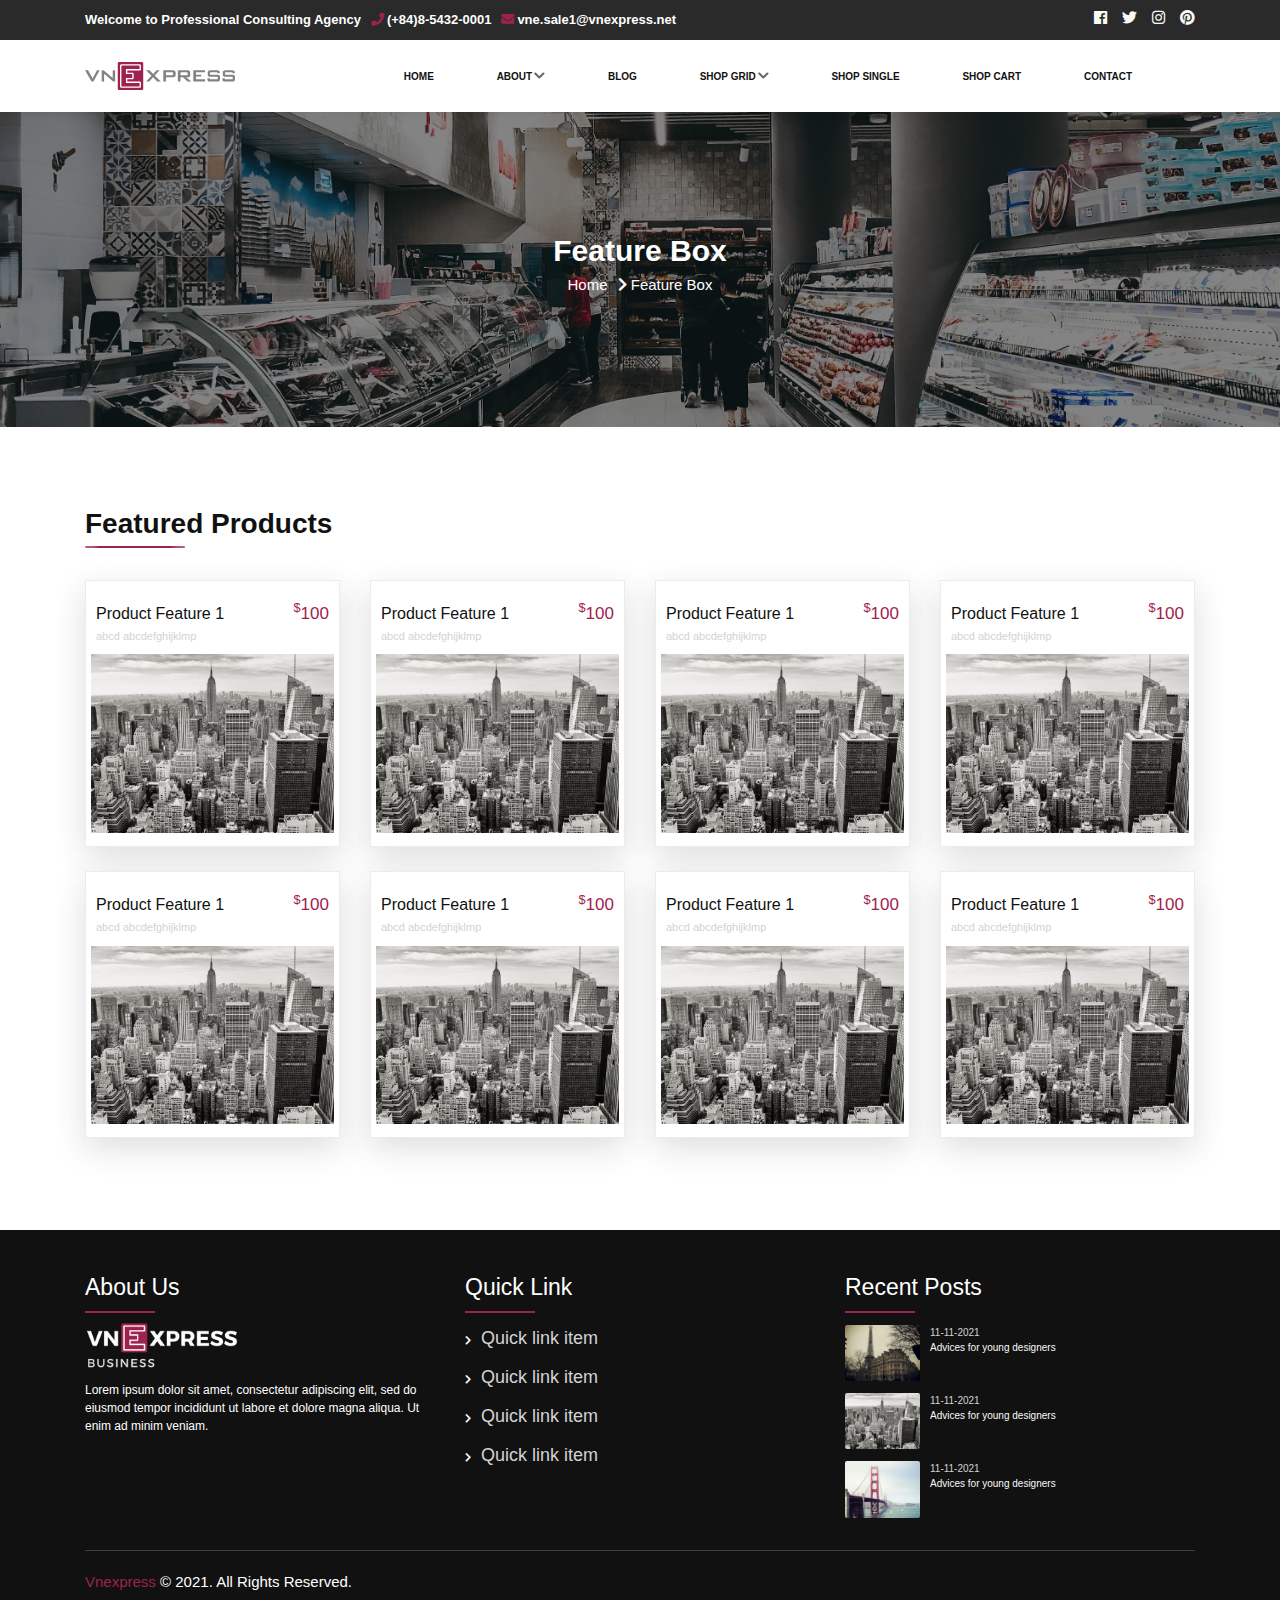
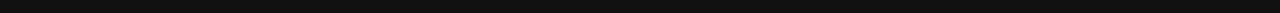
<file: shop-grid.html>
<!DOCTYPE html>
<html lang="vi">

<head>
	<meta charset="UTF-8">
	<meta http-equiv="X-UA-Compatible" content="IE=edge">
	<meta name="viewport" content="width=device-width, initial-scale=1.0">
	<meta name="description" content="">
	<meta name="keyword" content="">
	<meta property="og:url" content="https://haopham1705.github.io/business-web" />
	<meta property="og:type" content="website" />
	<meta property="og:title" content="business web" />
	<meta property="og:description" content="business web site, chuyên trang kinh doanh" />
	<meta property="og:image" content="" />
	<link rel="shortcut icon" href="images/vnexpress-e-logo.ico" type="image/x-icon">

	<title>
		Shop Grid
	
	</title>

	<link rel="preconnect" href="https://fonts.googleapis.com">
	<link rel="preconnect" href="https://fonts.gstatic.com" crossorigin>
	<link rel="stylesheet" href="https://fonts.googleapis.com/css?family=Fira+Sans:100,200,300,400,500,600,700,800,900">
	
	
	<link rel="preload" as="style" type="text/css" href="css/main-style.min.css">
	<link rel="stylesheet" href="css/main-style.min.css">
	<link rel="preload" as="script" type="text/javascript" href="js/bundle.min.js">
	<script type="text/javascript">
		var domReadyQueue = [];
	</script>
	
	
</head>

<body class="oBusiness" id="body_area" data-height-small="false" itemscope itemtype="http://schema.org/WebPage">
	<div id="app">
		<div class="topbar hide-on-mobile">
			<div class="container">
				<div class="row">
					<div class="col-md-9 col-sm-9 col-12">
						<div class="topbar__info">
							<span>Welcome to Professional Consulting Agency</span>
							<span><i class="fas fa-phone"></i>(+84)8-5432-0001</span>
							<span><i class="fas fa-envelope"></i>vne.sale1@vnexpress.net</span>
						</div>
					</div>
					<div class="col-md-3 col-sm-3 col-12">
						<ul class="topbar__social hidden-md-down">
							<li><a href="#"><i class="fab fa-facebook"></i></a></li>
							<li><a href="#"><i class="fab fa-twitter"></i></a></li>
							<li><a href="#"><i class="fab fa-instagram"></i></a></li>
							<li><a href="#"><i class="fab fa-pinterest"></i></a></li>
						</ul>
					</div>
				</div>
			</div>
		</div>
		<!-- Header Navbar -->
		<header class="header">

			<div class="container header__navbar">
				<div class="header__logo">
					<a href="index.html" class="header__logo-link">
						<!-- <img src="images/vnexpress-business-logo.png" alt="redbiz img" class="header__logo-img"> -->
						<svg xmlns="http://www.w3.org/2000/svg" width="150" height="28" viewBox="0 0 150 28" fill="none">
							<path fill-rule="evenodd" clip-rule="evenodd" d="M78.3145 19.4527V8.34871H88.0859C88.9399 8.34871 89.6122 8.52737 90.0381 8.8856C90.405 9.18382 90.6499 9.78071 90.6499 10.498V13.0052C90.6499 13.722 90.405 14.3185 90.0381 14.6167C89.6122 14.9754 88.9399 15.1536 88.0859 15.1536H80.9399V19.4527H78.3145ZM86.864 10.2589H80.9399V13.2429H86.864C87.3518 13.2429 87.6577 13.1847 87.8418 13.0052C87.964 12.8856 88.0859 12.6465 88.0859 12.3483V11.154C88.0859 10.8554 87.964 10.6163 87.8418 10.498C87.6577 10.3189 87.3518 10.2589 86.864 10.2589Z" fill="#828282"/>
							<path fill-rule="evenodd" clip-rule="evenodd" d="M92.8647 19.4527V8.34871H102.575C103.492 8.34871 104.162 8.52737 104.588 8.8856C104.956 9.18382 105.201 9.78071 105.201 10.498V13.1243C105.201 13.8998 104.956 14.4385 104.588 14.7367C104.162 15.0945 103.492 15.2736 102.575 15.2736H101.109L106.362 19.4527H102.575L97.9952 15.2736H95.4893V19.4527H92.8647ZM101.415 10.2589H95.4893V13.3634H101.415C101.902 13.3634 102.209 13.3029 102.391 13.1847C102.513 13.0647 102.637 12.8256 102.637 12.4683V11.154C102.637 10.8554 102.513 10.6163 102.391 10.498C102.209 10.3189 101.902 10.2589 101.415 10.2589Z" fill="#828282"/>
							<path fill-rule="evenodd" clip-rule="evenodd" d="M108.316 19.4527V8.34871H119.978V10.2589H111.002V12.7065H116.253V14.6167H111.002V17.3629H120.1V19.4527H108.316Z" fill="#828282"/>
							<path fill-rule="evenodd" clip-rule="evenodd" d="M132.507 10.3189H125.058V12.7065H132.142C133.24 12.7065 134.034 12.8856 134.401 13.2434C134.826 13.6025 135.011 14.3185 135.011 15.3336V16.8265C135.011 17.8398 134.826 18.5563 134.401 18.9154C134.034 19.2736 133.24 19.4527 132.142 19.4527H125.121C124.02 19.4527 123.29 19.2736 122.86 18.9154C122.495 18.5563 122.311 17.8398 122.311 16.8265V16.5269L124.633 16.05V17.3629H132.631V14.8558H125.547C124.449 14.8558 123.717 14.6767 123.35 14.2589C122.921 13.8998 122.737 13.2434 122.737 12.2287V10.9754C122.737 9.96071 122.921 9.30382 123.35 8.9456C123.717 8.52737 124.449 8.34871 125.547 8.34871H132.019C133.118 8.34871 133.851 8.52737 134.218 8.8856C134.643 9.24382 134.826 9.90071 134.826 10.7954V11.0354L132.507 11.5718V10.3189Z" fill="#828282"/>
							<path fill-rule="evenodd" clip-rule="evenodd" d="M147.556 10.3189H140.109V12.7065H147.192C148.291 12.7065 149.024 12.8856 149.449 13.2434C149.817 13.6025 150 14.3185 150 15.3336V16.8265C150 17.8398 149.817 18.5563 149.449 18.9154C149.024 19.2736 148.291 19.4527 147.192 19.4527H140.17C139.071 19.4527 138.279 19.2736 137.91 18.9154C137.481 18.5563 137.301 17.8398 137.301 16.8265V16.5269L139.623 16.05V17.3629H147.679V14.8558H140.597C139.499 14.8558 138.764 14.6767 138.339 14.2589C137.972 13.8998 137.788 13.2434 137.788 12.2287V10.9754C137.788 9.96071 137.972 9.30382 138.339 8.9456C138.764 8.52737 139.499 8.34871 140.597 8.34871H147.069C148.108 8.34871 148.839 8.52737 149.267 8.8856C149.694 9.24382 149.879 9.90071 149.879 10.7954V11.0354L147.556 11.5718V10.3189Z" fill="#828282"/>
							<path fill-rule="evenodd" clip-rule="evenodd" d="M61.1093 19.4527L66.4825 13.7812L60.9871 8.34871H64.5289L68.133 12.1092L71.6116 8.34871H74.603L69.6584 13.4825L75.8253 19.4527H72.2225L68.0721 15.1536L64.2234 19.4527H61.1093Z" fill="#828282"/>
							<path fill-rule="evenodd" clip-rule="evenodd" d="M6.59501 19.4527L0 8.34871H3.05319L7.63274 16.4078L12.0287 8.34871H14.6541L8.42638 19.4527H6.59501Z" fill="#828282"/>
							<path fill-rule="evenodd" clip-rule="evenodd" d="M16.7261 19.4527V8.34871H18.4965L26.4947 14.9154C26.8006 15.1536 27.0461 15.3331 27.2284 15.5127C27.4729 15.6914 27.6556 15.93 27.8393 16.11C27.7779 15.5127 27.7161 15.0345 27.7161 14.7967V14.1985V8.34871H30.0984V19.4527H28.2675L19.9006 12.5874C19.7188 12.4083 19.5347 12.2887 19.4124 12.1092C19.2288 11.99 19.1093 11.8709 18.9865 11.6918C19.0474 12.0496 19.0474 12.3483 19.0474 12.7065C19.1093 13.0052 19.1093 13.2429 19.1093 13.4825V19.4527H16.7261Z" fill="#828282"/>
							<path fill-rule="evenodd" clip-rule="evenodd" d="M58.2163 26.6667C58.2163 27.4031 57.6059 28 56.8527 28H34.1254C33.3722 28 32.7617 27.4031 32.7617 26.6667V1.33333C32.7617 0.596889 33.3722 0 34.1254 0H56.8527C57.6059 0 58.2163 0.596889 58.2163 1.33333V26.6667Z" fill="#9F224E"/>
							<path fill-rule="evenodd" clip-rule="evenodd" d="M40.9435 10.7135V11.1579V12.0002H42.5322H47.3072V16.0002H42.5322H40.9435V16.9357V17.3802V18.269V19.6024V20.889H42.5322H54.5799V24.4446H41.9844H36.3981V3.55571H41.9844H54.5799V7.11126H42.5322H40.9435V8.49126V9.8246V10.7135ZM42.3072 8.4446H54.7117C55.4645 8.4446 55.9436 7.89393 55.9436 7.15793V3.60238C55.9436 2.86638 55.4645 2.22238 54.7117 2.22238H41.9844H36.5299C35.7767 2.22238 35.0344 2.86638 35.0344 3.60238V24.4913C35.0344 25.2273 35.7767 25.7779 36.5299 25.7779H41.9844H54.7117C55.4645 25.7779 55.9436 25.2273 55.9436 24.4913V20.9357C55.9436 20.1997 55.4645 19.5557 54.7117 19.5557H42.3072V18.269V17.3335H47.439C48.1917 17.3335 48.6708 16.7828 48.6708 16.0468V12.0468C48.6708 11.3108 48.1917 10.6668 47.439 10.6668H42.3072V9.8246V8.4446Z" fill="white"/>
							</svg>
					</a>
				</div>
				<nav id="mySidenav" class="sidenav">

					<a href="javascript:void(0)" class="closebtn" onclick="closeNav();">&times;</a>
					<ul class="sidenav__list" id="sidenav-list">
						<li class="sidenav__item">
							<a href="index.html">Home</a>
						</li>
						<li class="sidenav__item sidenav__dropdown">
							<a class="dropdown-btn" href="#">About<i class="fas fa-chevron-down"></i></a>
							<ul id="subnav" class="subnav">
								<li class="subnav__item"><a href="index.html#about-work">How We Work</a></li>
								<li class="subnav__item"><a href="index.html#about-offer">What we offer</a></li>
								<li class="subnav__item"><a href="index.html#about-mission">Our Mission</a></li>
							</ul>
						</li>
						<li class="sidenav__item">
							<a href="blog.html">Blog</a>
						</li>
						<li class="sidenav__item sidenav__dropdown">
							<a class="dropdown-btn" href="#">Shop Grid<i class="fas fa-chevron-down"></i></a>
							<ul id="subnav" class="subnav">
								<li class="subnav__item"><a href="shop-grid-classic.html">Shop Grid Classic</a></li>
								<li class="subnav__item"><a href="shop-grid.html">Shop Grid</a></li>
							</ul>
						</li>
						<li class="sidenav__item">
							<a href="shop-single.html">Shop Single</a>
						</li>
						<li class="sidenav__item">
							<a href="shop-cart.html">Shop Cart</a>
						</li>
						<li class="sidenav__item">
							<a href="contact.html">Contact</a>
						</li>
					</ul>
				</nav>
			</div>
			<div onclick="closeNav()" id="overlay-navbar"></div>
			<span class="hide-on-pc" style="font-size:30px;cursor:pointer" onclick="openNav();">&#9776;</span>

		</header>

		<!-- Start popup menu -->

		<!-- End popup menu -->

		
	<main id="content" class="main-content">
		<div class="section-head-title" style="background-image: url(./images/place/super-market-food.jpeg);">
			<div class="section-head-title__content">
				<h2>Feature Box</h2>
				<ul>
					<li>Home</li>
					<li><i class="fas fa-chevron-right"></i>
						Feature Box
					</li>
				</ul>
			</div>
		</div>
		<div class="section-block">
			<div class="container">
				<h2 class="section-heading">
					Featured Products
				</h2>
				<div class="section-heading-line-left"></div>
				<div class="row mt-30">
					<div class="col-md-3 col-sm-6 col-12">
						<div class="product-feature">
							<div class="product-feature__item">
								<div class="product-feature__title">
									<div class="row">
										<div class="col-md-9 col-sm-9 col-9">
											<h4>Product Feature 1</h4>
											<span>abcd abcdefghijklmp</span>
										</div>
										<div class="col-md-3 col-sm-3 col-3">
											<h5><sup>$</sup>100</h5>
										</div>
									</div>
								</div>
								<div class="product-feature__img">
									<img src="./images/place/newyork.jpg" alt="">
								</div>
							</div>
						</div>
					</div>
					<div class="col-md-3 col-sm-6 col-12">
						<div class="product-feature">
							<div class="product-feature__item">
								<div class="product-feature__title">
									<div class="row">
										<div class="col-md-9 col-sm-9 col-9">
											<h4>Product Feature 1</h4>
											<span>abcd abcdefghijklmp</span>
										</div>
										<div class="col-md-3 col-sm-3 col-3">
											<h5><sup>$</sup>100</h5>
										</div>
									</div>
								</div>
								<div class="product-feature__img">
									<img src="./images/place/newyork.jpg" alt="">
								</div>
							</div>
						</div>
					</div>
					<div class="col-md-3 col-sm-6 col-12">
						<div class="product-feature">
							<div class="product-feature__item">
								<div class="product-feature__title">
									<div class="row">
										<div class="col-md-9 col-sm-9 col-9">
											<h4>Product Feature 1</h4>
											<span>abcd abcdefghijklmp</span>
										</div>
										<div class="col-md-3 col-sm-3 col-3">
											<h5><sup>$</sup>100</h5>
										</div>
									</div>
								</div>
								<div class="product-feature__img">
									<img src="./images/place/newyork.jpg" alt="">
								</div>
							</div>
						</div>
					</div>
					<div class="col-md-3 col-sm-6 col-12">
						<div class="product-feature">
							<div class="product-feature__item">
								<div class="product-feature__title">
									<div class="row">
										<div class="col-md-9 col-sm-9 col-9">
											<h4>Product Feature 1</h4>
											<span>abcd abcdefghijklmp</span>
										</div>
										<div class="col-md-3 col-sm-3 col-3">
											<h5><sup>$</sup>100</h5>
										</div>
									</div>
								</div>
								<div class="product-feature__img">
									<img src="./images/place/newyork.jpg" alt="">
								</div>
							</div>
						</div>
					</div>
					<div class="col-md-3 col-sm-6 col-12">
						<div class="product-feature">
							<div class="product-feature__item">
								<div class="product-feature__title">
									<div class="row">
										<div class="col-md-9 col-sm-9 col-9">
											<h4>Product Feature 1</h4>
											<span>abcd abcdefghijklmp</span>
										</div>
										<div class="col-md-3 col-sm-3 col-3">
											<h5><sup>$</sup>100</h5>
										</div>
									</div>
								</div>
								<div class="product-feature__img">
									<img src="./images/place/newyork.jpg" alt="">
								</div>
							</div>
						</div>
					</div>
					<div class="col-md-3 col-sm-6 col-12">
						<div class="product-feature">
							<div class="product-feature__item">
								<div class="product-feature__title">
									<div class="row">
										<div class="col-md-9 col-sm-9 col-9">
											<h4>Product Feature 1</h4>
											<span>abcd abcdefghijklmp</span>
										</div>
										<div class="col-md-3 col-sm-3 col-3">
											<h5><sup>$</sup>100</h5>
										</div>
									</div>
								</div>
								<div class="product-feature__img">
									<img src="./images/place/newyork.jpg" alt="">
								</div>
							</div>
						</div>
					</div>
					<div class="col-md-3 col-sm-6 col-12">
						<div class="product-feature">
							<div class="product-feature__item">
								<div class="product-feature__title">
									<div class="row">
										<div class="col-md-9 col-sm-9 col-9">
											<h4>Product Feature 1</h4>
											<span>abcd abcdefghijklmp</span>
										</div>
										<div class="col-md-3 col-sm-3 col-3">
											<h5><sup>$</sup>100</h5>
										</div>
									</div>
								</div>
								<div class="product-feature__img">
									<img src="./images/place/newyork.jpg" alt="">
								</div>
							</div>
						</div>
					</div>
					<div class="col-md-3 col-sm-6 col-12">
						<div class="product-feature">
							<div class="product-feature__item">
								<div class="product-feature__title">
									<div class="row">
										<div class="col-md-9 col-sm-9 col-9">
											<h4>Product Feature 1</h4>
											<span>abcd abcdefghijklmp</span>
										</div>
										<div class="col-md-3 col-sm-3 col-3">
											<h5><sup>$</sup>100</h5>
										</div>
									</div>
								</div>
								<div class="product-feature__img">
									<img src="./images/place/newyork.jpg" alt="">
								</div>
							</div>
						</div>
					</div>
				</div>
			</div>
		</div>
	</main>
	

		<footer class="footer">
			<div class="container">
				<div class="row">
					<div class="col-md-4 col-sm-6 col-12">
						<h3 class="footer__title">About Us</h3>
						<div class="mt-20 footer__detail">
							<img class="footer__logo-img" src="images/vnexpress-business-white-color.png"
								alt="img footer">
							<p class="mt-30 footer__detail-text">Lorem ipsum dolor sit amet, consectetur adipiscing
								elit, sed do eiusmod tempor incididunt ut labore et dolore magna aliqua. Ut enim ad
								minim veniam.
							</p>
						</div>
					</div>
					<div class="col-md-4 col-sm-6 col-12">
						<h3 class="footer__title">Quick Link</h3>
						<ul class="footer__list">
							<li class="footer__list-item"><i class="fas fa-chevron-right"></i><a href=""
									class="footer__list-link">Quick link item</a></li>
							<li class="footer__list-item"><i class="fas fa-chevron-right"></i><a href=""
									class="footer__list-link">Quick link item</a></li>
							<li class="footer__list-item"><i class="fas fa-chevron-right"></i><a href=""
									class="footer__list-link">Quick link item</a></li>
							<li class="footer__list-item"><i class="fas fa-chevron-right"></i><a href=""
									class="footer__list-link">Quick link item</a></li>
						</ul>
					</div>
					<div class="col-md-4 col-sm-6 col-12">
						<h3 class="footer__title">Recent Posts</h3>
						<ul class="footer__recent">
							<li class="footer__recent-item"><a href="" class="footer__recent-link">
									<img src="images/place/paris.jpg" alt="">
									<div class="recent-post">
										<span class="recent-post__date">11-11-2021</span>
										<a href="#" class="recent-post__text">Advices for young designers</a>
									</div>
								</a></li>
							<li class="footer__recent-item"><a href="" class="footer__recent-link">
									<img src="images/place/newyork.jpg" alt="">
									<div class="recent-post">
										<span class="recent-post__date">11-11-2021</span>
										<a href="#" class="recent-post__text">Advices for young designers</a>
									</div>
								</a></li>
							<li class="footer__recent-item"><a href="" class="footer__recent-link">
									<img src="images/place/sanfran.jpg" alt="">
									<div class="recent-post">
										<span class="recent-post__date">11-11-2021</span>
										<a href="#" class="recent-post__text">Advices for young designers</a>
									</div>
								</a></li>
						</ul>
					</div>
				</div>
				<div class="footer__bottom-bar">
					<p><span class="primary-color">Vnexpress</span> © 2021. All Rights Reserved.</p>
				</div>
			</div>
		</footer>

		<!-- <div class="scroll-to-top">
			<span class="btn-gotop" id="btn_gotop">
				<i class="fas fa-angle-up"></i>
			</span>
		</div> -->

		<!-- Start popup menu -->
		<!-- <aside class="aside_area" id="showNavSideMenu">
	</aside> -->
		<!-- End popup menu -->


		<!-- Start #wrap_popup_page - Group popup page - Globe -->
		<div class="wrap-popup-page" id="wrap_popup_page">

			
		

		</div>
		<!-- End #wrap_popup_page - Group popup page - Globe -->

	</div>
	<!-- <script defer src="js/bundle.min.js"></script> -->
	<script type="text/javascript" data-type="lazy" data-src="js/bundle.min.js"></script>
	<script type="text/javascript" id="flying-scripts">
		const loadScriptsTimer = setTimeout(loadScripts, 2 * 1000);
		const userInteractionEvents = ["mouseover", "keydown", "touchstart", "touchmove", "wheel"];
		userInteractionEvents.forEach(function (event) {
			window.addEventListener(event, triggerScriptLoader, {
				passive: !0
			})
		});

		function triggerScriptLoader() {
			loadScripts();
			clearTimeout(loadScriptsTimer);
			userInteractionEvents.forEach(function (event) {
				window.removeEventListener(event, triggerScriptLoader, {
					passive: !0
				})
			})
		}

		function loadScripts() {
			document.querySelectorAll("script[data-type='lazy']").forEach(function (elem) {
				elem.setAttribute("src", elem.getAttribute("data-src"))
			});
		}

		var dropdown = document.getElementsByClassName("dropdown-btn");
		var i;

		for (i = 0; i < dropdown.length; i++) {
			dropdown[i].addEventListener("click", function () {
				this.classList.toggle("active");
				var dropdownContent = this.nextElementSibling;
				if (dropdownContent.style.display === "block") {
					dropdownContent.style.display = "none";
				} else {
					dropdownContent.style.display = "block";
				}
			});
		}
	</script>
	<!-- build:jsOnlyPage -->

</body>

</html>
</file>
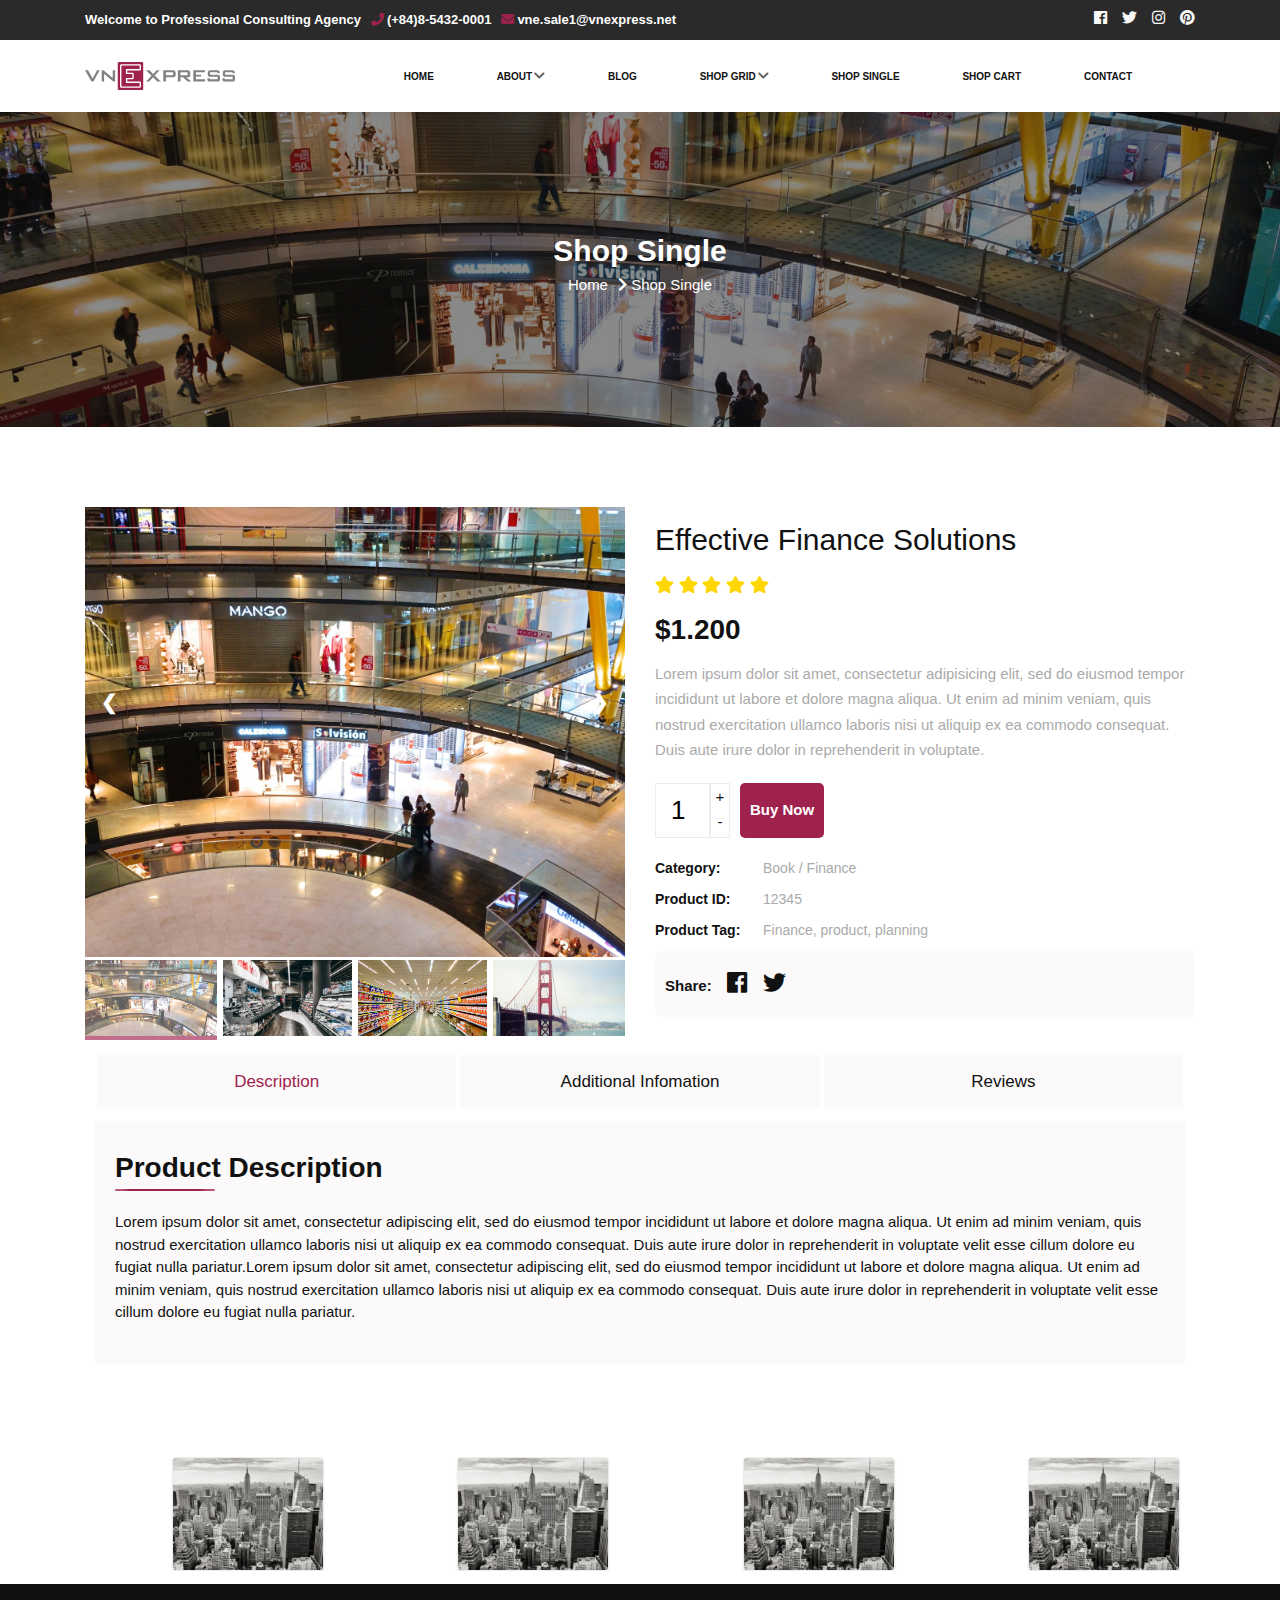
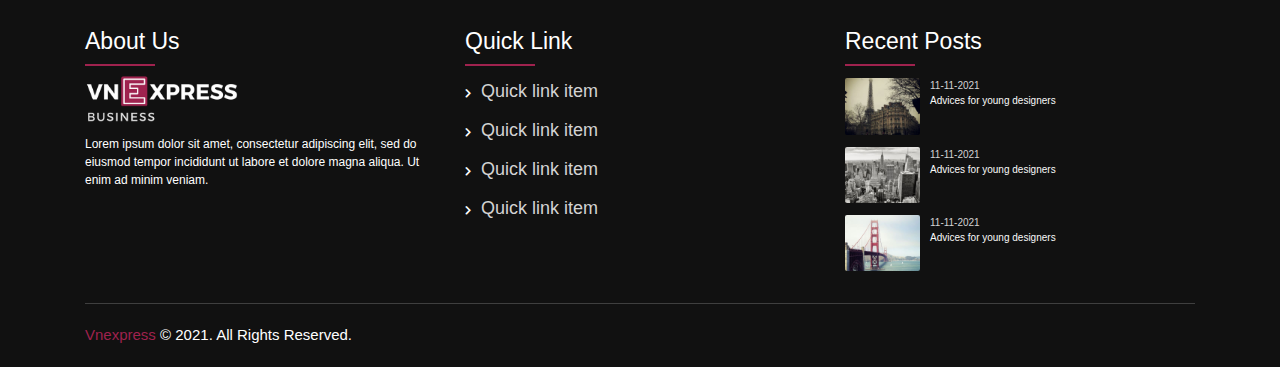
<file: shop-single.html>
<!DOCTYPE html>
<html lang="vi">

<head>
	<meta charset="UTF-8">
	<meta http-equiv="X-UA-Compatible" content="IE=edge">
	<meta name="viewport" content="width=device-width, initial-scale=1.0">
	<meta name="description" content="">
	<meta name="keyword" content="">
	<meta property="og:url" content="https://haopham1705.github.io/business-web" />
	<meta property="og:type" content="website" />
	<meta property="og:title" content="business web" />
	<meta property="og:description" content="business web site, chuyên trang kinh doanh" />
	<meta property="og:image" content="" />
	<link rel="shortcut icon" href="images/vnexpress-e-logo.ico" type="image/x-icon">

	<title>
		Shop Single
	
	</title>

	<link rel="preconnect" href="https://fonts.googleapis.com">
	<link rel="preconnect" href="https://fonts.gstatic.com" crossorigin>
	<link rel="stylesheet" href="https://fonts.googleapis.com/css?family=Fira+Sans:100,200,300,400,500,600,700,800,900">
	

	
	<link rel="preload" as="style" type="text/css" href="css/main-style.min.css">
	<link rel="stylesheet" href="css/main-style.min.css">
	<link rel="preload" as="script" type="text/javascript" href="js/bundle.min.js">
	<script type="text/javascript">
		var domReadyQueue = [];
	</script>
	
	
</head>

<body class="oBusiness" id="body_area" data-height-small="false" itemscope itemtype="http://schema.org/WebPage">
	<div id="app">
		<div class="topbar hide-on-mobile">
			<div class="container">
				<div class="row">
					<div class="col-md-9 col-sm-9 col-12">
						<div class="topbar__info">
							<span>Welcome to Professional Consulting Agency</span>
							<span><i class="fas fa-phone"></i>(+84)8-5432-0001</span>
							<span><i class="fas fa-envelope"></i>vne.sale1@vnexpress.net</span>
						</div>
					</div>
					<div class="col-md-3 col-sm-3 col-12">
						<ul class="topbar__social hidden-md-down">
							<li><a href="#"><i class="fab fa-facebook"></i></a></li>
							<li><a href="#"><i class="fab fa-twitter"></i></a></li>
							<li><a href="#"><i class="fab fa-instagram"></i></a></li>
							<li><a href="#"><i class="fab fa-pinterest"></i></a></li>
						</ul>
					</div>
				</div>
			</div>
		</div>
		<!-- Header Navbar -->
		<header class="header">

			<div class="container header__navbar">
				<div class="header__logo">
					<a href="index.html" class="header__logo-link">
						<!-- <img src="images/vnexpress-business-logo.png" alt="redbiz img" class="header__logo-img"> -->
						<svg xmlns="http://www.w3.org/2000/svg" width="150" height="28" viewBox="0 0 150 28" fill="none">
							<path fill-rule="evenodd" clip-rule="evenodd" d="M78.3145 19.4527V8.34871H88.0859C88.9399 8.34871 89.6122 8.52737 90.0381 8.8856C90.405 9.18382 90.6499 9.78071 90.6499 10.498V13.0052C90.6499 13.722 90.405 14.3185 90.0381 14.6167C89.6122 14.9754 88.9399 15.1536 88.0859 15.1536H80.9399V19.4527H78.3145ZM86.864 10.2589H80.9399V13.2429H86.864C87.3518 13.2429 87.6577 13.1847 87.8418 13.0052C87.964 12.8856 88.0859 12.6465 88.0859 12.3483V11.154C88.0859 10.8554 87.964 10.6163 87.8418 10.498C87.6577 10.3189 87.3518 10.2589 86.864 10.2589Z" fill="#828282"/>
							<path fill-rule="evenodd" clip-rule="evenodd" d="M92.8647 19.4527V8.34871H102.575C103.492 8.34871 104.162 8.52737 104.588 8.8856C104.956 9.18382 105.201 9.78071 105.201 10.498V13.1243C105.201 13.8998 104.956 14.4385 104.588 14.7367C104.162 15.0945 103.492 15.2736 102.575 15.2736H101.109L106.362 19.4527H102.575L97.9952 15.2736H95.4893V19.4527H92.8647ZM101.415 10.2589H95.4893V13.3634H101.415C101.902 13.3634 102.209 13.3029 102.391 13.1847C102.513 13.0647 102.637 12.8256 102.637 12.4683V11.154C102.637 10.8554 102.513 10.6163 102.391 10.498C102.209 10.3189 101.902 10.2589 101.415 10.2589Z" fill="#828282"/>
							<path fill-rule="evenodd" clip-rule="evenodd" d="M108.316 19.4527V8.34871H119.978V10.2589H111.002V12.7065H116.253V14.6167H111.002V17.3629H120.1V19.4527H108.316Z" fill="#828282"/>
							<path fill-rule="evenodd" clip-rule="evenodd" d="M132.507 10.3189H125.058V12.7065H132.142C133.24 12.7065 134.034 12.8856 134.401 13.2434C134.826 13.6025 135.011 14.3185 135.011 15.3336V16.8265C135.011 17.8398 134.826 18.5563 134.401 18.9154C134.034 19.2736 133.24 19.4527 132.142 19.4527H125.121C124.02 19.4527 123.29 19.2736 122.86 18.9154C122.495 18.5563 122.311 17.8398 122.311 16.8265V16.5269L124.633 16.05V17.3629H132.631V14.8558H125.547C124.449 14.8558 123.717 14.6767 123.35 14.2589C122.921 13.8998 122.737 13.2434 122.737 12.2287V10.9754C122.737 9.96071 122.921 9.30382 123.35 8.9456C123.717 8.52737 124.449 8.34871 125.547 8.34871H132.019C133.118 8.34871 133.851 8.52737 134.218 8.8856C134.643 9.24382 134.826 9.90071 134.826 10.7954V11.0354L132.507 11.5718V10.3189Z" fill="#828282"/>
							<path fill-rule="evenodd" clip-rule="evenodd" d="M147.556 10.3189H140.109V12.7065H147.192C148.291 12.7065 149.024 12.8856 149.449 13.2434C149.817 13.6025 150 14.3185 150 15.3336V16.8265C150 17.8398 149.817 18.5563 149.449 18.9154C149.024 19.2736 148.291 19.4527 147.192 19.4527H140.17C139.071 19.4527 138.279 19.2736 137.91 18.9154C137.481 18.5563 137.301 17.8398 137.301 16.8265V16.5269L139.623 16.05V17.3629H147.679V14.8558H140.597C139.499 14.8558 138.764 14.6767 138.339 14.2589C137.972 13.8998 137.788 13.2434 137.788 12.2287V10.9754C137.788 9.96071 137.972 9.30382 138.339 8.9456C138.764 8.52737 139.499 8.34871 140.597 8.34871H147.069C148.108 8.34871 148.839 8.52737 149.267 8.8856C149.694 9.24382 149.879 9.90071 149.879 10.7954V11.0354L147.556 11.5718V10.3189Z" fill="#828282"/>
							<path fill-rule="evenodd" clip-rule="evenodd" d="M61.1093 19.4527L66.4825 13.7812L60.9871 8.34871H64.5289L68.133 12.1092L71.6116 8.34871H74.603L69.6584 13.4825L75.8253 19.4527H72.2225L68.0721 15.1536L64.2234 19.4527H61.1093Z" fill="#828282"/>
							<path fill-rule="evenodd" clip-rule="evenodd" d="M6.59501 19.4527L0 8.34871H3.05319L7.63274 16.4078L12.0287 8.34871H14.6541L8.42638 19.4527H6.59501Z" fill="#828282"/>
							<path fill-rule="evenodd" clip-rule="evenodd" d="M16.7261 19.4527V8.34871H18.4965L26.4947 14.9154C26.8006 15.1536 27.0461 15.3331 27.2284 15.5127C27.4729 15.6914 27.6556 15.93 27.8393 16.11C27.7779 15.5127 27.7161 15.0345 27.7161 14.7967V14.1985V8.34871H30.0984V19.4527H28.2675L19.9006 12.5874C19.7188 12.4083 19.5347 12.2887 19.4124 12.1092C19.2288 11.99 19.1093 11.8709 18.9865 11.6918C19.0474 12.0496 19.0474 12.3483 19.0474 12.7065C19.1093 13.0052 19.1093 13.2429 19.1093 13.4825V19.4527H16.7261Z" fill="#828282"/>
							<path fill-rule="evenodd" clip-rule="evenodd" d="M58.2163 26.6667C58.2163 27.4031 57.6059 28 56.8527 28H34.1254C33.3722 28 32.7617 27.4031 32.7617 26.6667V1.33333C32.7617 0.596889 33.3722 0 34.1254 0H56.8527C57.6059 0 58.2163 0.596889 58.2163 1.33333V26.6667Z" fill="#9F224E"/>
							<path fill-rule="evenodd" clip-rule="evenodd" d="M40.9435 10.7135V11.1579V12.0002H42.5322H47.3072V16.0002H42.5322H40.9435V16.9357V17.3802V18.269V19.6024V20.889H42.5322H54.5799V24.4446H41.9844H36.3981V3.55571H41.9844H54.5799V7.11126H42.5322H40.9435V8.49126V9.8246V10.7135ZM42.3072 8.4446H54.7117C55.4645 8.4446 55.9436 7.89393 55.9436 7.15793V3.60238C55.9436 2.86638 55.4645 2.22238 54.7117 2.22238H41.9844H36.5299C35.7767 2.22238 35.0344 2.86638 35.0344 3.60238V24.4913C35.0344 25.2273 35.7767 25.7779 36.5299 25.7779H41.9844H54.7117C55.4645 25.7779 55.9436 25.2273 55.9436 24.4913V20.9357C55.9436 20.1997 55.4645 19.5557 54.7117 19.5557H42.3072V18.269V17.3335H47.439C48.1917 17.3335 48.6708 16.7828 48.6708 16.0468V12.0468C48.6708 11.3108 48.1917 10.6668 47.439 10.6668H42.3072V9.8246V8.4446Z" fill="white"/>
							</svg>
					</a>
				</div>
				<nav id="mySidenav" class="sidenav">

					<a href="javascript:void(0)" class="closebtn" onclick="closeNav();">&times;</a>
					<ul class="sidenav__list" id="sidenav-list">
						<li class="sidenav__item">
							<a href="index.html">Home</a>
						</li>
						<li class="sidenav__item sidenav__dropdown">
							<a class="dropdown-btn" href="#">About<i class="fas fa-chevron-down"></i></a>
							<ul id="subnav" class="subnav">
								<li class="subnav__item"><a href="index.html#about-work">How We Work</a></li>
								<li class="subnav__item"><a href="index.html#about-offer">What we offer</a></li>
								<li class="subnav__item"><a href="index.html#about-mission">Our Mission</a></li>
							</ul>
						</li>
						<li class="sidenav__item">
							<a href="blog.html">Blog</a>
						</li>
						<li class="sidenav__item sidenav__dropdown">
							<a class="dropdown-btn" href="#">Shop Grid<i class="fas fa-chevron-down"></i></a>
							<ul id="subnav" class="subnav">
								<li class="subnav__item"><a href="shop-grid-classic.html">Shop Grid Classic</a></li>
								<li class="subnav__item"><a href="shop-grid.html">Shop Grid</a></li>
							</ul>
						</li>
						<li class="sidenav__item">
							<a href="shop-single.html">Shop Single</a>
						</li>
						<li class="sidenav__item">
							<a href="shop-cart.html">Shop Cart</a>
						</li>
						<li class="sidenav__item">
							<a href="contact.html">Contact</a>
						</li>
					</ul>
				</nav>
			</div>
			<div onclick="closeNav()" id="overlay-navbar"></div>
			<span class="hide-on-pc" style="font-size:30px;cursor:pointer" onclick="openNav();">&#9776;</span>

		</header>

		<!-- Start popup menu -->

		<!-- End popup menu -->

		
	<main id="content" class="main-content">
		<div class="section-head-title" style="background-image: url(./images/place/shop-mall.jpeg);">
			<div class="section-head-title__content">
				<h2>Shop Single</h2>
				<ul>
					<li>Home</li>
					<li><i class="fas fa-chevron-right"></i>
						Shop Single
					</li>
				</ul>
			</div>
		</div>
		<div class="shop-cart">
			<div class="section-block">
				<div class="container">
					<div class="row">
						<div class="col-md-6 col-sm-6 col-12">
							<!-- Start Gallery -->
							<div class="gallery-shop">
								<div class="gallery-shop__item">
									<!-- <div class="numbertext">1 / 4</div> -->
									<img src="./images/place/shop-mall.jpeg" style="width:100%">
								</div>

								<div class="gallery-shop__item">
									<!-- <div class="numbertext">2 / 4</div> -->
									<img src="./images/place/super-market-food.jpeg" style="width:100%">
								</div>

								<div class="gallery-shop__item">
									<!-- <div class="numbertext">3 / 4</div> -->
									<img src="./images/place/super-market.jpeg" style="width:100%">
								</div>

								<div class="gallery-shop__item">
									<!-- <div class="numbertext">4 / 4</div> -->
									<img src="./images/place/sanfran.jpg" style="width:100%">
								</div>

								<a class="gallery-shop__prev" onclick="plusSlides(-1)">❮</a>
								<a class="gallery-shop__next" onclick="plusSlides(1)">❯</a>

								<div class="gallery-shop__row">
									<div class="gallery-shop__column">
										<img class="gallery-shop__demo" src="./images/place/shop-mall.jpeg"
											style="width:100%; height: 80px;" onclick="currentSlide(1)" alt="The Woods">
									</div>
									<div class="gallery-shop__column">
										<img class="gallery-shop__demo" src="./images/place/super-market-food.jpeg"
											style="width:100%; height: 80px;" onclick="currentSlide(2)" alt="Cinque Terre">
									</div>
									<div class="gallery-shop__column">
										<img class="gallery-shop__demo" src="./images/place/super-market.jpeg"
											style="width:100%; height: 80px;" onclick="currentSlide(3)"
											alt="Mountains and fjords">
									</div>
									<div class="gallery-shop__column">
										<img class="gallery-shop__demo" src="./images/place/sanfran.jpg"
											style="width:100%; height: 80px;" onclick="currentSlide(4)"
											alt="Northern Lights">
									</div>
								</div>
							</div>
							<!-- Gallery End -->
						</div>
						<div class="col-md-6 col-sm-6 col-12">
							<div class="product-info">
								<h2 class="product-info__heading">Effective Finance Solutions</h2>
								<div class="product-info__rating">
									<i class="fa fa-star" aria-hidden="true"></i>
									<i class="fa fa-star" aria-hidden="true"></i>
									<i class="fa fa-star" aria-hidden="true"></i>
									<i class="fa fa-star" aria-hidden="true"></i>
									<i class="fa fa-star" aria-hidden="true"></i>
								</div>
								<div class="product-info__price">
									$1.200
								</div>

								<p class="product-info__description">
									Lorem ipsum dolor sit amet, consectetur adipisicing elit, sed do eiusmod tempor
									incididunt ut labore et dolore magna aliqua. Ut enim ad minim veniam, quis nostrud
									exercitation ullamco laboris nisi ut aliquip ex ea commodo consequat. Duis aute irure
									dolor in reprehenderit in voluptate.
								</p>

								<div class="cart-quanlity">
									<input type="number" name="quantity" id="quantity" min="1" max="100" step="1"
										value="1">
									<div class="cart-quanlity__control">
										<div class="cart-quanlity__button">+</div>
										<div class="cart-quanlity__button">-</div>
									</div>
									<button type="submit" class="cart-quanlity__btn">Buy Now</button>
								</div>

								<div class="product-info__detail">
									<div><span>Category: </span> Book / Finance</div>
									<div><span>Product ID:</span> 12345</div>
									<div><span>Product Tag:</span> Finance, product, planning</div>
								</div>
								<div class="product-info__social">
									<span>Share:</span>
									<a href="#"><i class="fab fa-facebook"></i></a>
									<a href="#"><i class="fab fa-twitter"></i></a>
								</div>
							</div>
						</div>
					</div>
					<div class="row">
						<div class="col-md-12">
							<div class="product-tabs">
								<div class="product-tabs__control">
									<button class="tablink" onclick="openPage('Description', this, '#9f224e')"
										id="defaultOpen">Description</button>
									<button class="tablink" onclick="openPage('Infomation', this, '#9f224e')">Additional
										Infomation</button>
									<button class="tablink" onclick="openPage('Reviews', this, '#9f224e')">Reviews</button>
								</div>

								<div id="Description" class="tabcontent">
									<h2 class="section-heading">
										Product Description
									</h2>
									<div class="section-heading-line-left"></div>

									<p>Lorem ipsum dolor sit amet, consectetur adipiscing elit, sed do eiusmod tempor
										incididunt ut labore et dolore
										magna aliqua. Ut enim ad minim veniam, quis nostrud exercitation ullamco laboris
										nisi ut aliquip ex ea
										commodo consequat. Duis aute irure dolor in reprehenderit in voluptate velit esse
										cillum dolore eu fugiat
										nulla pariatur.Lorem ipsum dolor sit amet, consectetur adipiscing elit, sed do
										eiusmod tempor incididunt ut
										labore et dolore magna aliqua. Ut enim ad minim veniam, quis nostrud exercitation
										ullamco laboris nisi ut
										aliquip ex ea commodo consequat. Duis aute irure dolor in reprehenderit in
										voluptate velit esse cillum
										dolore eu fugiat nulla pariatur.</p>
								</div>

								<div id="Infomation" class="tabcontent">
									<h2 class="section-heading">
										Product Features
									</h2>
									<div class="section-heading-line-left"></div>
									<ul class="tabcontent__list">
										<li><span>Name:</span>Effective Finance Solutions</li>
										<li><span>Category:</span>Book</li>
										<li><span>Size:</span>15x20 cm</li>
										<li><span>Weight:</span>0.55 kg</li>
									</ul>
								</div>

								<div id="Reviews" class="tabcontent">
									<h2 class="section-heading">
										Customer Reviews
									</h2>
									<div class="section-heading-line-left"></div>

									<div class="tabcontent__customer-review">
										<p>
											Lorem ipsum dolor sit amet, consectetur adipiscing elit, sed do eiusmod tempor
											incididunt ut labore et dolore
											magna aliqua. Ut enim ad minim veniam, quis nostrud exercitation ullamco
											laboris nisi ut aliquip ex ea
											commodo consequat. Duis aute irure dolor in reprehenderit in voluptate velit
											esse cillum.
										</p>
									</div>
									<h2 class="section-heading">
										Your Reviews
									</h2>
									<div class="section-heading-line-left"></div>
									<div class="tabcontent__review">
										<form class="review-form">
											<input type="text" id="fname" name="firstname" placeholder="Your name..">

											<input type="text" id="lname" name="lastname" placeholder="Your Email">

											<textarea id="subject" name="subject" placeholder="Your Review"
												style="height:200px"></textarea>

											<input type="submit" value="Send">
										</form>
									</div>
								</div>
							</div>
						</div>
					</div>
				</div>
			</div>
			<!-- Client carousel -->
			<div class="section-block-carousel">
				<div class="container">
					<div class="swiper mySwiperCarousel">
						<div class="swiper-wrapper">
							<div class="swiper-slide swiper-slide-client col-md-3 col-sm-3 col-6">
								<img src="./images/place/newyork.jpg" alt="client img" class="client-section__img">
							</div>
							<div class="swiper-slide swiper-slide-client col-md-3 col-sm-3 col-6">
								<img src="./images/place/newyork.jpg" alt="client img" class="client-section__img">
							</div>
							<div class="swiper-slide swiper-slide-client col-md-3 col-sm-3 col-6">
								<img src="./images/place/newyork.jpg" alt="client img" class="client-section__img">
							</div>
							<div class="swiper-slide swiper-slide-client col-md-3 col-sm-3 col-6">
								<img src="./images/place/newyork.jpg" alt="client img" class="client-section__img">
							</div>
							<div class="swiper-slide swiper-slide-client col-md-3 col-sm-3 col-6">
								<img src="./images/place/newyork.jpg" alt="client img" class="client-section__img">
							</div>
							<div class="swiper-slide swiper-slide-client col-md-3 col-sm-3 col-6">
								<img src="./images/place/newyork.jpg" alt="client img" class="client-section__img">
							</div>
							<div class="swiper-slide swiper-slide-client col-md-3 col-sm-3 col-6">
								<img src="./images/place/newyork.jpg" alt="client img" class="client-section__img">
							</div>
							<div class="swiper-slide swiper-slide-client col-md-3 col-sm-3 col-6">
								<img src="./images/place/newyork.jpg" alt="client img" class="client-section__img">
							</div>
						</div>
					</div>
				</div>
			</div>
		</div>
		</div>
		<script>
			function openPage(pageName, elmnt, color) {
				var i, tabcontent, tablinks;
				tabcontent = document.getElementsByClassName("tabcontent");
				for (i = 0; i < tabcontent.length; i++) {
					tabcontent[i].style.display = "none";
				}
				tablinks = document.getElementsByClassName("tablink");
				for (i = 0; i < tablinks.length; i++) {
					tablinks[i].style.color = "";
				}
				document.getElementById(pageName).style.display = "block";
				// elmnt.style.backgroundColor = color;
				elmnt.style.color = color;
			}
			// Get the element with id="defaultOpen" and click on it
			document.getElementById("defaultOpen").click(); 

			// gallery carousel
			var slideIndex = 1;
			showSlides(slideIndex);

			function plusSlides(n) {
				showSlides(slideIndex += n);
			}

			function currentSlide(n) {
				showSlides(slideIndex = n);
			}

			function showSlides(n) {
				var i;
				var slides = document.getElementsByClassName("gallery-shop__item");
				var dots = document.getElementsByClassName("gallery-shop__demo");
				// var captionText = document.getElementById("caption");
				if (n > slides.length) {
					slideIndex = 1
				}
				if (n < 1) {
					slideIndex = slides.length
				}
				for (i = 0; i < slides.length; i++) {
					slides[i].style.display = "none";
				}
				for (i = 0; i < dots.length; i++) {
					dots[i].className = dots[i].className.replace(" gallery-shop__active", "");
				}
				slides[slideIndex - 1].style.display = "block";
				dots[slideIndex - 1].className += " gallery-shop__active";
				// captionText.innerHTML = dots[slideIndex - 1].alt;
			}
		</script>

	</main>
	

		<footer class="footer">
			<div class="container">
				<div class="row">
					<div class="col-md-4 col-sm-6 col-12">
						<h3 class="footer__title">About Us</h3>
						<div class="mt-20 footer__detail">
							<img class="footer__logo-img" src="images/vnexpress-business-white-color.png"
								alt="img footer">
							<p class="mt-30 footer__detail-text">Lorem ipsum dolor sit amet, consectetur adipiscing
								elit, sed do eiusmod tempor incididunt ut labore et dolore magna aliqua. Ut enim ad
								minim veniam.
							</p>
						</div>
					</div>
					<div class="col-md-4 col-sm-6 col-12">
						<h3 class="footer__title">Quick Link</h3>
						<ul class="footer__list">
							<li class="footer__list-item"><i class="fas fa-chevron-right"></i><a href=""
									class="footer__list-link">Quick link item</a></li>
							<li class="footer__list-item"><i class="fas fa-chevron-right"></i><a href=""
									class="footer__list-link">Quick link item</a></li>
							<li class="footer__list-item"><i class="fas fa-chevron-right"></i><a href=""
									class="footer__list-link">Quick link item</a></li>
							<li class="footer__list-item"><i class="fas fa-chevron-right"></i><a href=""
									class="footer__list-link">Quick link item</a></li>
						</ul>
					</div>
					<div class="col-md-4 col-sm-6 col-12">
						<h3 class="footer__title">Recent Posts</h3>
						<ul class="footer__recent">
							<li class="footer__recent-item"><a href="" class="footer__recent-link">
									<img src="images/place/paris.jpg" alt="">
									<div class="recent-post">
										<span class="recent-post__date">11-11-2021</span>
										<a href="#" class="recent-post__text">Advices for young designers</a>
									</div>
								</a></li>
							<li class="footer__recent-item"><a href="" class="footer__recent-link">
									<img src="images/place/newyork.jpg" alt="">
									<div class="recent-post">
										<span class="recent-post__date">11-11-2021</span>
										<a href="#" class="recent-post__text">Advices for young designers</a>
									</div>
								</a></li>
							<li class="footer__recent-item"><a href="" class="footer__recent-link">
									<img src="images/place/sanfran.jpg" alt="">
									<div class="recent-post">
										<span class="recent-post__date">11-11-2021</span>
										<a href="#" class="recent-post__text">Advices for young designers</a>
									</div>
								</a></li>
						</ul>
					</div>
				</div>
				<div class="footer__bottom-bar">
					<p><span class="primary-color">Vnexpress</span> © 2021. All Rights Reserved.</p>
				</div>
			</div>
		</footer>

		<!-- <div class="scroll-to-top">
			<span class="btn-gotop" id="btn_gotop">
				<i class="fas fa-angle-up"></i>
			</span>
		</div> -->

		<!-- Start popup menu -->
		<!-- <aside class="aside_area" id="showNavSideMenu">
	</aside> -->
		<!-- End popup menu -->


		<!-- Start #wrap_popup_page - Group popup page - Globe -->
		<div class="wrap-popup-page" id="wrap_popup_page">

			
		

		</div>
		<!-- End #wrap_popup_page - Group popup page - Globe -->

	</div>
	<!-- <script defer src="js/bundle.min.js"></script> -->
	<script type="text/javascript" data-type="lazy" data-src="js/bundle.min.js"></script>
	<script type="text/javascript" id="flying-scripts">
		const loadScriptsTimer = setTimeout(loadScripts, 2 * 1000);
		const userInteractionEvents = ["mouseover", "keydown", "touchstart", "touchmove", "wheel"];
		userInteractionEvents.forEach(function (event) {
			window.addEventListener(event, triggerScriptLoader, {
				passive: !0
			})
		});

		function triggerScriptLoader() {
			loadScripts();
			clearTimeout(loadScriptsTimer);
			userInteractionEvents.forEach(function (event) {
				window.removeEventListener(event, triggerScriptLoader, {
					passive: !0
				})
			})
		}

		function loadScripts() {
			document.querySelectorAll("script[data-type='lazy']").forEach(function (elem) {
				elem.setAttribute("src", elem.getAttribute("data-src"))
			});
		}

		var dropdown = document.getElementsByClassName("dropdown-btn");
		var i;

		for (i = 0; i < dropdown.length; i++) {
			dropdown[i].addEventListener("click", function () {
				this.classList.toggle("active");
				var dropdownContent = this.nextElementSibling;
				if (dropdownContent.style.display === "block") {
					dropdownContent.style.display = "none";
				} else {
					dropdownContent.style.display = "block";
				}
			});
		}
	</script>
	<!-- build:jsOnlyPage -->

</body>

</html>
</file>
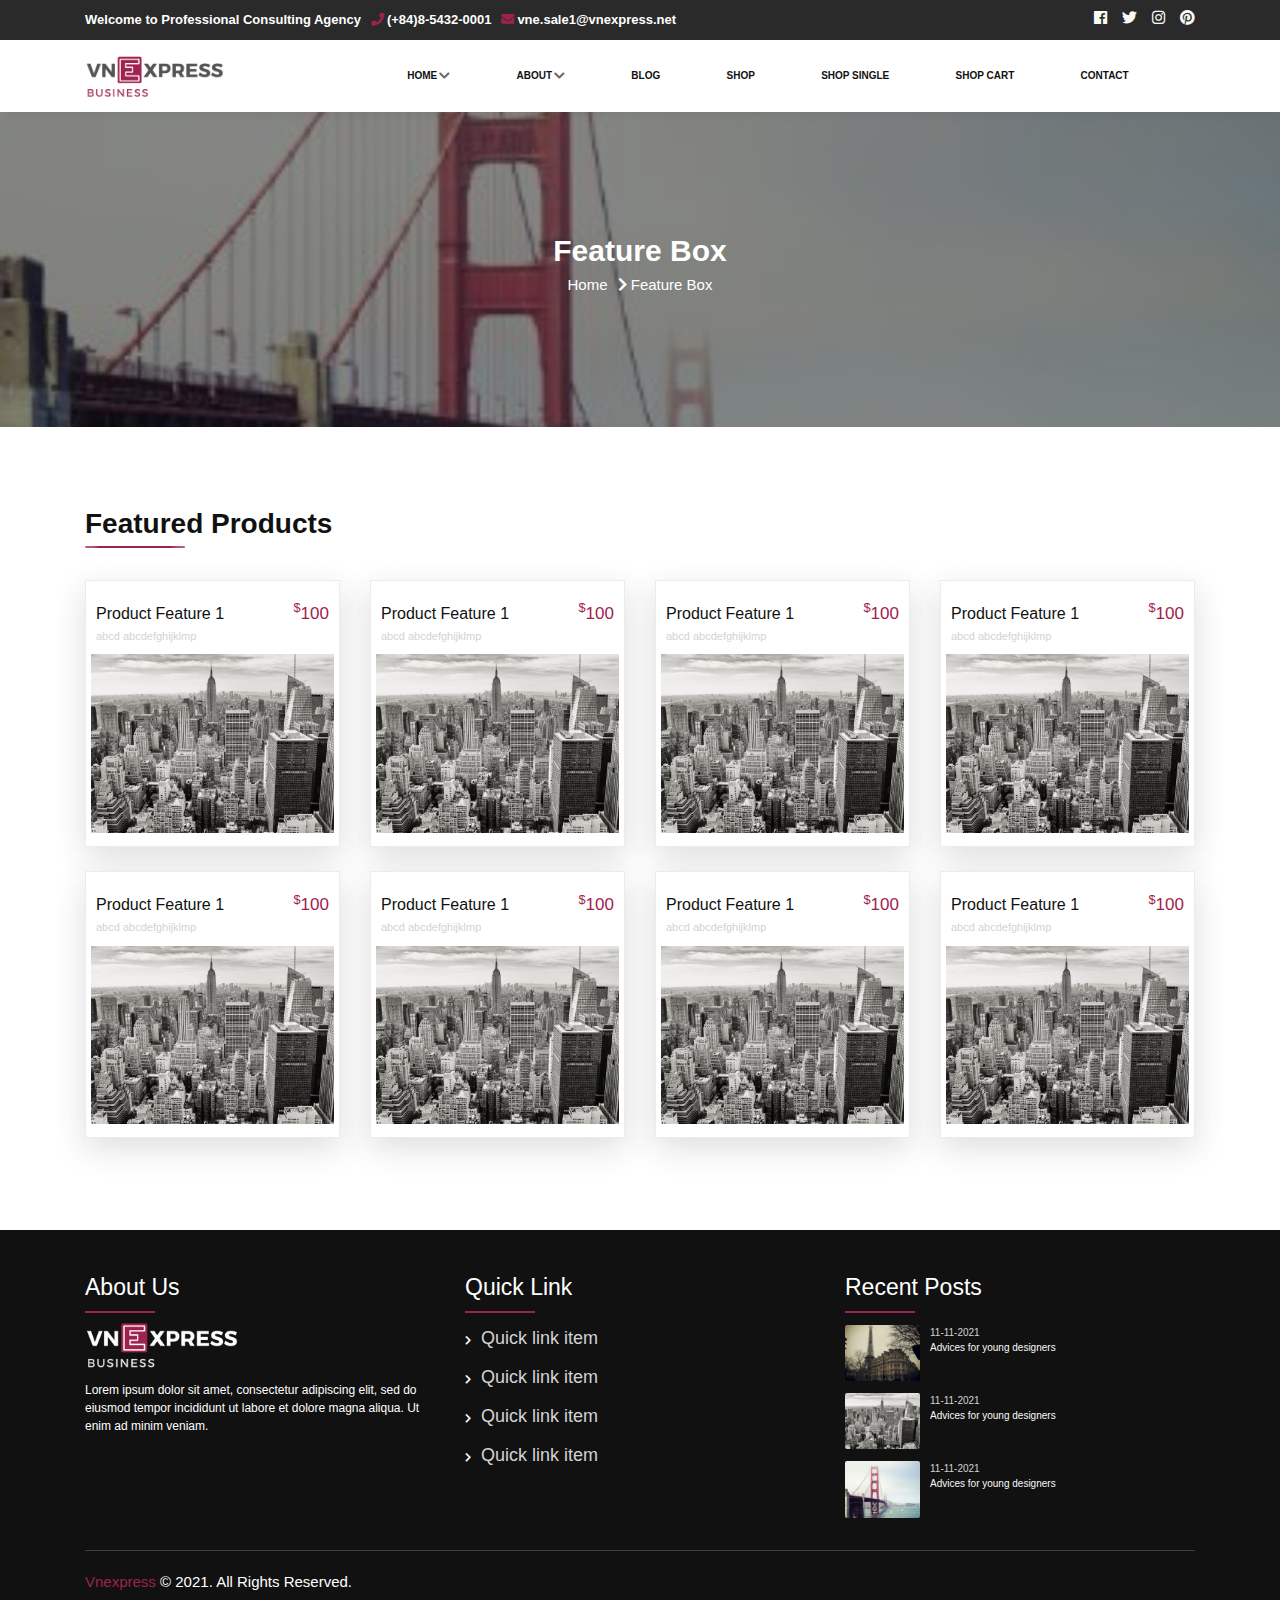
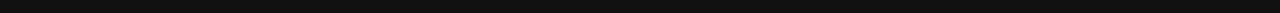
<file: shop.html>
<!DOCTYPE html>
<html lang="vi">

<head>
	<meta charset="UTF-8">
	<meta http-equiv="X-UA-Compatible" content="IE=edge">
	<meta name="viewport" content="width=device-width, initial-scale=1.0">
	<meta name="description" content="">
	<meta name="keyword" content="">
	<meta property="og:url" content="https://business.vnexpress.net/" />
	<meta property="og:type" content="website" />
	<meta property="og:title" content="vnexpress business" />
	<meta property="og:description"
		content="vnexpress business chuyên trang bản tinh kinh doanh, kinh tế và thị trường trong và ngoài nước." />
	<meta property="og:image" content="" />
	<link rel="shortcut icon" href="../images/vnexpress-e-logo.ico" type="image/x-icon">

	<title>
		Shop Product
	
	</title>

	<link rel="preconnect" href="https://fonts.googleapis.com">
	<link rel="preconnect" href="https://fonts.gstatic.com" crossorigin>
	<link rel="stylesheet" href="https://fonts.googleapis.com/css?family=Fira+Sans:100,200,300,400,500,600,700,800,900">
	
	
	<link rel="preload" as="style" type="text/css" href="./css/main-style.min.css">
	<link rel="stylesheet" href="./css/main-style.min.css">
	<link rel="preload" as="script" type="text/javascript" href="js/bundle.min.js">
	<script type="text/javascript">
		var domReadyQueue = [];
	</script>
	
	
</head>

<body class="oBusiness" id="body_area" data-height-small="false" itemscope itemtype="http://schema.org/WebPage">
	<div id="app">
		<div class="topbar hide-on-mobile">
			<div class="container">
				<div class="row">
					<div class="col-md-9 col-sm-9 col-12">
						<div class="topbar__info">
							<span>Welcome to Professional Consulting Agency</span>
							<span><i class="fas fa-phone"></i>(+84)8-5432-0001</span>
							<span><i class="fas fa-envelope"></i>vne.sale1@vnexpress.net</span>
						</div>
					</div>
					<div class="col-md-3 col-sm-3 col-12">
						<ul class="topbar__social hidden-md-down">
							<li><a href="#"><i class="fab fa-facebook"></i></a></li>
							<li><a href="#"><i class="fab fa-twitter"></i></a></li>
							<li><a href="#"><i class="fab fa-instagram"></i></a></li>
							<li><a href="#"><i class="fab fa-pinterest"></i></a></li>
						</ul>
					</div>
				</div>
			</div>
		</div>
		<!-- Header Navbar -->
		<header class="header">

			<div class="container header__navbar">
				<div class="header__logo">
					<a href="./index.html" class="header__logo-link">
						<img src="./images/vnexpress-business-logo.png" alt="redbiz img" class="header__logo-img">
					</a>
				</div>
				<nav id="mySidenav" class="sidenav">

					<a href="javascript:void(0)" class="closebtn" onclick="closeNav()">&times;</a>
					<ul class="sidenav__list">
						<li class="sidenav__item sidenav__dropdown">
							<a class="dropdown-btn" href="#">Home<i class="fas fa-chevron-down"></i></a>
							<ul id="subnav " class="subnav">
								<li class="subnav__item"><a href="./index.html">Subav item</a></li>
								<li class="subnav__item"><a href="./index.html">Subav item</a></li>
								<li class="subnav__item"><a href="./index.html">Subav item</a></li>
							</ul>
						</li>
						<li class="sidenav__item sidenav__dropdown">
							<a class="dropdown-btn" href="#">About<i class="fas fa-chevron-down"></i></a>
							<ul id="subnav" class="subnav">
								<li class="subnav__item"><a href="#">Subav item</a></li>
								<li class="subnav__item"><a href="#">Subav item</a></li>
								<li class="subnav__item"><a href="#">Subav item</a></li>
							</ul>
						</li>
						<li class="sidenav__item">
							<a href="./blog.html">Blog</a>
						</li>
						<li class="sidenav__item">
							<a href="./shop.html">Shop</a>
						</li>
						<li class="sidenav__item">
							<a href="./shop-single.html">Shop Single</a>
						</li>
						<li class="sidenav__item">
							<a href="./shop-cart.html">Shop Cart</a>
						</li>
						<li class="sidenav__item">
							<a href="./contact.html">Contact</a>
						</li>
					</ul>
				</nav>
			</div>
			<div onclick="closeNav()" id="overlay-navbar"></div>
			<span class="hide-on-pc" style="font-size:30px;cursor:pointer" onclick="openNav()">&#9776;</span>

		</header>

		<!-- Start popup menu -->

		<!-- End popup menu -->

		
	<main id="content" class="main-content">
		<div class="section-head-title" style="background-image: url(./images/place/sanfran.jpg);">
			<div class="section-head-title__content">
				<h2>Feature Box</h2>
				<ul>
					<li>Home</li>
					<li><i class="fas fa-chevron-right"></i>
						Feature Box
					</li>
				</ul>
			</div>
		</div>
		<div class="section-block">
			<div class="container">
				<h2 class="section-heading">
					Featured Products
				</h2>
				<div class="section-heading-line-left"></div>
				<div class="row mt-30">
					<div class="col-md-3 col-sm-6 col-12">
						<div class="product-feature">
							<div class="product-feature__item">
								<div class="product-feature__title">
									<div class="row">
										<div class="col-md-9 col-sm-9 col-9">
											<h4>Product Feature 1</h4>
											<span>abcd abcdefghijklmp</span>
										</div>
										<div class="col-md-3 col-sm-3 col-3">
											<h5><sup>$</sup>100</h5>
										</div>
									</div>
								</div>
								<div class="product-feature__img">
									<img src="../images/place/newyork.jpg" alt="">
								</div>
							</div>
						</div>
					</div>
					<div class="col-md-3 col-sm-6 col-12">
						<div class="product-feature">
							<div class="product-feature__item">
								<div class="product-feature__title">
									<div class="row">
										<div class="col-md-9 col-sm-9 col-9">
											<h4>Product Feature 1</h4>
											<span>abcd abcdefghijklmp</span>
										</div>
										<div class="col-md-3 col-sm-3 col-3">
											<h5><sup>$</sup>100</h5>
										</div>
									</div>
								</div>
								<div class="product-feature__img">
									<img src="../images/place/newyork.jpg" alt="">
								</div>
							</div>
						</div>
					</div>
					<div class="col-md-3 col-sm-6 col-12">
						<div class="product-feature">
							<div class="product-feature__item">
								<div class="product-feature__title">
									<div class="row">
										<div class="col-md-9 col-sm-9 col-9">
											<h4>Product Feature 1</h4>
											<span>abcd abcdefghijklmp</span>
										</div>
										<div class="col-md-3 col-sm-3 col-3">
											<h5><sup>$</sup>100</h5>
										</div>
									</div>
								</div>
								<div class="product-feature__img">
									<img src="../images/place/newyork.jpg" alt="">
								</div>
							</div>
						</div>
					</div>
					<div class="col-md-3 col-sm-6 col-12">
						<div class="product-feature">
							<div class="product-feature__item">
								<div class="product-feature__title">
									<div class="row">
										<div class="col-md-9 col-sm-9 col-9">
											<h4>Product Feature 1</h4>
											<span>abcd abcdefghijklmp</span>
										</div>
										<div class="col-md-3 col-sm-3 col-3">
											<h5><sup>$</sup>100</h5>
										</div>
									</div>
								</div>
								<div class="product-feature__img">
									<img src="../images/place/newyork.jpg" alt="">
								</div>
							</div>
						</div>
					</div>
					<div class="col-md-3 col-sm-6 col-12">
						<div class="product-feature">
							<div class="product-feature__item">
								<div class="product-feature__title">
									<div class="row">
										<div class="col-md-9 col-sm-9 col-9">
											<h4>Product Feature 1</h4>
											<span>abcd abcdefghijklmp</span>
										</div>
										<div class="col-md-3 col-sm-3 col-3">
											<h5><sup>$</sup>100</h5>
										</div>
									</div>
								</div>
								<div class="product-feature__img">
									<img src="../images/place/newyork.jpg" alt="">
								</div>
							</div>
						</div>
					</div>
					<div class="col-md-3 col-sm-6 col-12">
						<div class="product-feature">
							<div class="product-feature__item">
								<div class="product-feature__title">
									<div class="row">
										<div class="col-md-9 col-sm-9 col-9">
											<h4>Product Feature 1</h4>
											<span>abcd abcdefghijklmp</span>
										</div>
										<div class="col-md-3 col-sm-3 col-3">
											<h5><sup>$</sup>100</h5>
										</div>
									</div>
								</div>
								<div class="product-feature__img">
									<img src="../images/place/newyork.jpg" alt="">
								</div>
							</div>
						</div>
					</div>
					<div class="col-md-3 col-sm-6 col-12">
						<div class="product-feature">
							<div class="product-feature__item">
								<div class="product-feature__title">
									<div class="row">
										<div class="col-md-9 col-sm-9 col-9">
											<h4>Product Feature 1</h4>
											<span>abcd abcdefghijklmp</span>
										</div>
										<div class="col-md-3 col-sm-3 col-3">
											<h5><sup>$</sup>100</h5>
										</div>
									</div>
								</div>
								<div class="product-feature__img">
									<img src="../images/place/newyork.jpg" alt="">
								</div>
							</div>
						</div>
					</div>
					<div class="col-md-3 col-sm-6 col-12">
						<div class="product-feature">
							<div class="product-feature__item">
								<div class="product-feature__title">
									<div class="row">
										<div class="col-md-9 col-sm-9 col-9">
											<h4>Product Feature 1</h4>
											<span>abcd abcdefghijklmp</span>
										</div>
										<div class="col-md-3 col-sm-3 col-3">
											<h5><sup>$</sup>100</h5>
										</div>
									</div>
								</div>
								<div class="product-feature__img">
									<img src="../images/place/newyork.jpg" alt="">
								</div>
							</div>
						</div>
					</div>
				</div>
			</div>
		</div>
	</main>
	

		<footer class="footer">
			<div class="container">
				<div class="row">
					<div class="col-md-4 col-sm-6 col-12">
						<h3 class="footer__title">About Us</h3>
						<div class="mt-20 footer__detail">
							<img class="footer__logo-img" src="./images/vnexpress-business-white-color.png"
								alt="img footer">
							<p class="mt-30 footer__detail-text">Lorem ipsum dolor sit amet, consectetur adipiscing
								elit, sed do eiusmod tempor incididunt ut labore et dolore magna aliqua. Ut enim ad
								minim veniam.
							</p>
						</div>
					</div>
					<div class="col-md-4 col-sm-6 col-12">
						<h3 class="footer__title">Quick Link</h3>
						<ul class="footer__list">
							<li class="footer__list-item"><i class="fas fa-chevron-right"></i><a href=""
									class="footer__list-link">Quick link item</a></li>
							<li class="footer__list-item"><i class="fas fa-chevron-right"></i><a href=""
									class="footer__list-link">Quick link item</a></li>
							<li class="footer__list-item"><i class="fas fa-chevron-right"></i><a href=""
									class="footer__list-link">Quick link item</a></li>
							<li class="footer__list-item"><i class="fas fa-chevron-right"></i><a href=""
									class="footer__list-link">Quick link item</a></li>
						</ul>
					</div>
					<div class="col-md-4 col-sm-6 col-12">
						<h3 class="footer__title">Recent Posts</h3>
						<ul class="footer__recent">
							<li class="footer__recent-item"><a href="" class="footer__recent-link">
									<img src="./images/place/paris.jpg" alt="">
									<div class="recent-post">
										<span class="recent-post__date">11-11-2021</span>
										<a href="#" class="recent-post__text">Advices for young designers</a>
									</div>
								</a></li>
							<li class="footer__recent-item"><a href="" class="footer__recent-link">
									<img src="./images/place/newyork.jpg" alt="">
									<div class="recent-post">
										<span class="recent-post__date">11-11-2021</span>
										<a href="#" class="recent-post__text">Advices for young designers</a>
									</div>
								</a></li>
							<li class="footer__recent-item"><a href="" class="footer__recent-link">
									<img src="./images/place/sanfran.jpg" alt="">
									<div class="recent-post">
										<span class="recent-post__date">11-11-2021</span>
										<a href="#" class="recent-post__text">Advices for young designers</a>
									</div>
								</a></li>
						</ul>
					</div>
				</div>
				<div class="footer__bottom-bar">
					<p><span class="primary-color">Vnexpress</span> © 2021. All Rights Reserved.</p>
				</div>
			</div>
		</footer>

		<!-- <div class="scroll-to-top">
			<span class="btn-gotop" id="btn_gotop">
				<i class="fal fa-angle-up"></i>
			</span>
		</div> -->

		<!-- Start popup menu -->
		<!-- <aside class="aside_area" id="showNavSideMenu">
	</aside> -->
		<!-- End popup menu -->


		<!-- Start #wrap_popup_page - Group popup page - Globe -->
		<div class="wrap-popup-page" id="wrap_popup_page">

			
		

		</div>
		<!-- End #wrap_popup_page - Group popup page - Globe -->

	</div>
	<!-- <script defer src="js/bundle.min.js"></script> -->

	<script type="text/javascript" data-type="lazy" data-src="js/bundle.min.js"></script>
	<script type="text/javascript" id="flying-scripts">
		// sub navigation
		var dropdown = document.getElementsByClassName("dropdown-btn");
		var i;

		for (i = 0; i < dropdown.length; i++) {
			dropdown[i].addEventListener("click", function () {
				this.classList.toggle("active");
				var dropdownContent = this.nextElementSibling;
				if (dropdownContent.style.display === "block") {
					dropdownContent.style.display = "none";
				} else {
					dropdownContent.style.display = "block";
				}
			});
		}
	</script>
	<script type="text/javascript" id="flying-scripts">
		const loadScriptsTimer = setTimeout(loadScripts, 2 * 1000);
		const userInteractionEvents = ["mouseover", "keydown", "touchstart", "touchmove", "wheel"];
		userInteractionEvents.forEach(function (event) {
			window.addEventListener(event, triggerScriptLoader, {
				passive: !0
			})
		});

		function triggerScriptLoader() {
			loadScripts();
			clearTimeout(loadScriptsTimer);
			userInteractionEvents.forEach(function (event) {
				window.removeEventListener(event, triggerScriptLoader, {
					passive: !0
				})
			})
		}

		function loadScripts() {
			document.querySelectorAll("script[data-type='lazy']").forEach(function (elem) {
				elem.setAttribute("src", elem.getAttribute("data-src"))
			});
		}
	</script>
	<!-- build:jsOnlyPage -->

</body>

</html>
</file>
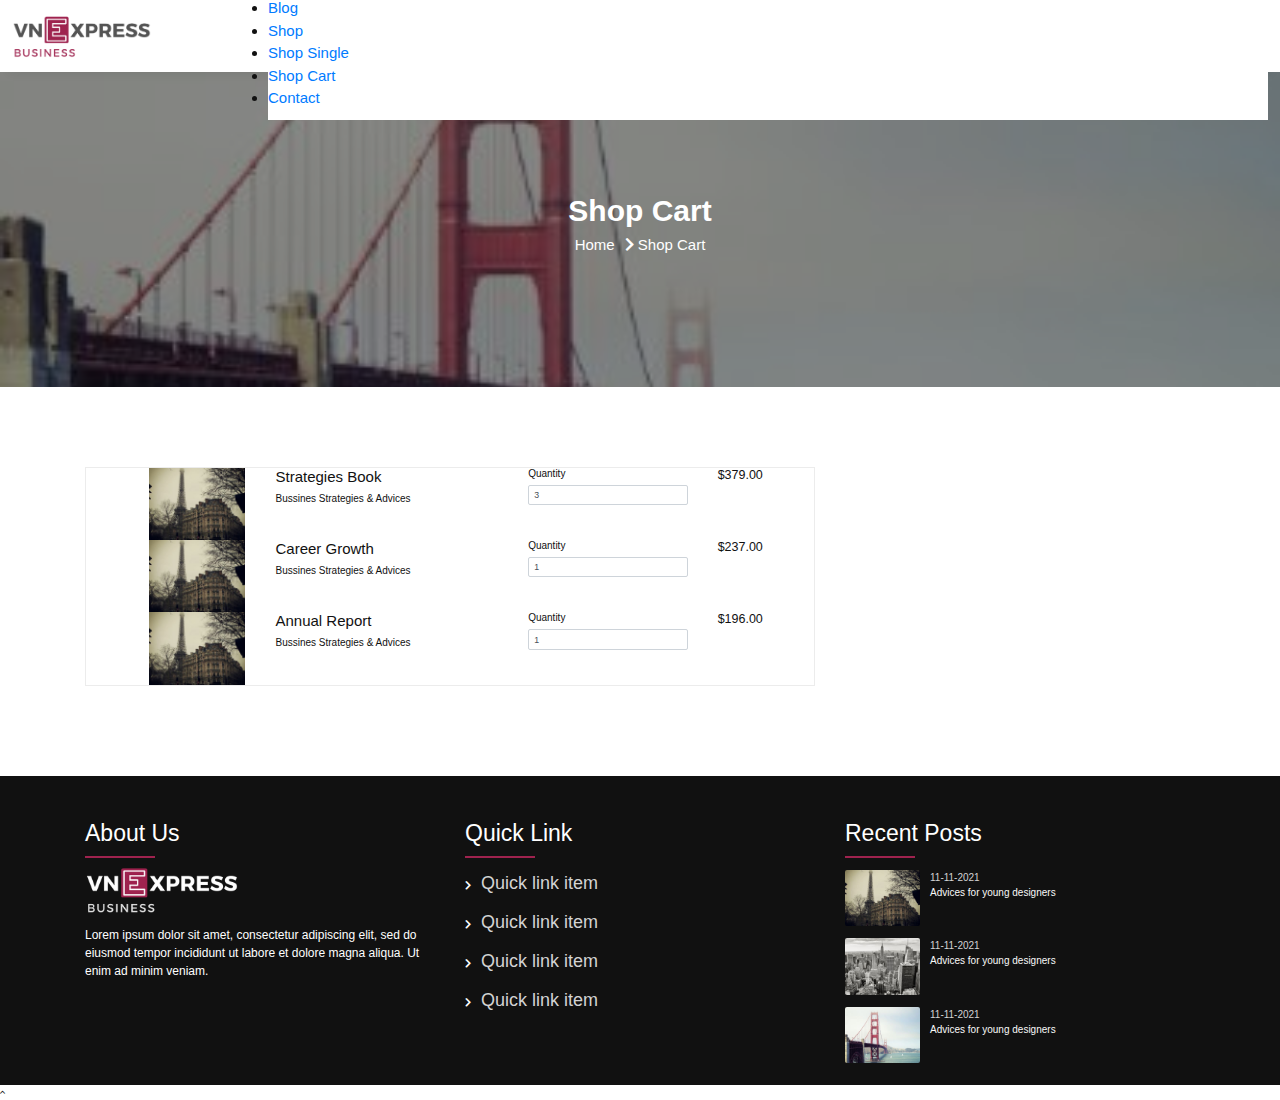
<file: shopping-cart.html>
<!DOCTYPE html>
<html lang="vi">

<head>
	<meta charset="UTF-8">
	<meta http-equiv="X-UA-Compatible" content="IE=edge">
	<meta name="viewport" content="width=device-width, initial-scale=1.0">
	<meta name="description" content="">
	<meta name="keyword" content="">
	<meta property="og:url" content="https://business.vnexpress.net/" />
	<meta property="og:type" content="website" />
	<meta property="og:title" content="vnexpress business" />
	<meta property="og:description"
		content="vnexpress business chuyên trang bản tinh kinh doanh, kinh tế và thị trường trong và ngoài nước." />
	<meta property="og:image" content="" />
	<link rel="shortcut icon" href="../images/vnexpress-e-logo.ico" type="image/x-icon">

	<title>
		
Shopping cart

	</title>
	<link rel="preconnect" href="https://fonts.googleapis.com">
	<link rel="preconnect" href="https://fonts.gstatic.com" crossorigin>
	<link rel="stylesheet" href="https://fonts.googleapis.com/css?family=Fira+Sans:100,200,300,400,500,600,700,800,900">

	

	<link rel="preload" as="style" type="text/css" href="./css/main-style.min.css">
	<link rel="stylesheet" href="./css/main-style.min.css">
	<link rel="preload" as="script" type="text/javascript" href="js/bundle.min.js">
	<script type="text/javascript">
		var domReadyQueue = [];
	</script>

	

</head>

<body class="oBusiness" id="body_area" data-height-small="false" itemscope itemtype="http://schema.org/WebPage">

	<div id="app">
		<header class="header">
			<!-- <div class="container"> -->
				<div class="header__logo">
					<a href="./index.html" class="header__logo-link">
						<img src="./images/vnexpress-business-logo.png" alt="redbiz img" class="header__logo-img">
					</a>
				</div>
				<!-- Side Navbar -->
				<nav id="mySidenav" class="sidenav">
					<a href="javascript:void(0)" class="closebtn" onclick="closeNav()">&times;</a>

					<ul class="side-navbar__list">
						<li class="side-navbar__item">
							<a href="./index.html">Home
								<i class="fas fa-chevron-down"></i></a>
							<!-- <ul class="sub-nav">
                            <li><a href="#">Sub nav</a></li>
                            <li><a href="#">Sub nav</a></li>
                            <li><a href="#">Sub nav</a></li>
                        </ul> -->
						</li>
						<li class="side-navbar__item">
							<a href="#">About
								<i class="fas fa-chevron-down"></i></a>
						</li>
						<li class="side-navbar__item">
							<a href="./blog.html">Blog</a>
						</li>
						<li class="side-navbar__item">
							<a href="./shop.html">Shop</a>
						</li>
						<li class="side-navbar__item">
							<a href="./shop-single.html">Shop Single</a>
						</li>
						<li class="side-navbar__item">
							<a href="#">Shop Cart</a>
						</li>
						<li class="side-navbar__item">
							<a href="./contact.html">Contact</a>
						</li>
					</ul>
				</nav>
				<div onclick="closeNav()" id="overlay-navbar"></div>

				<span class="hide-on-pc" style="font-size:30px;cursor:pointer" onclick="openNav()">&#9776;</span>
			<!-- </div> -->
		</header>

		<!-- Start popup menu -->

		<!-- End popup menu -->

		
<main id="content" class="main-content">
    <div class="section-head-title" style="background-image: url(./images/place/sanfran.jpg);">
        <div class="section-head-title__content">
            <h2>Shop Cart</h2>
            <ul>
                <li>Home</li>
                <li><i class="fas fa-chevron-right"></i>
                    Shop Cart
                </li>
            </ul>
        </div>
    </div>
    <div class="section-block shop-cart">
        <div class="container">
            <div class="row">
                <div class="col-md-8 col-sm-8 col-12">
                    <div class="shop-cart__list">
                        <div class="row bx" id="1">
                            <div class="col-md-1 col-sm-1 col-12 pr-0">
                                <div class="button-close"> <a href="#"><i class="icon-cancel"></i></a> </div>
                            </div>
                            <div class="col-md-2 col-sm-2 col-12">
                                <div class="shop-cart-box-img"> <img src="./images/place/paris.jpg" alt="img"> </div>
                            </div>
                            <div class="col-md-4 col-sm-4 col-12">
                                <div class="shop-cart-box-info">
                                    <h4>Strategies Book</h4> <span>Bussines Strategies &amp; Advices</span>
                                </div>
                            </div>
                            <div class="col-md-3 col-sm-3 col-12">
                                <div class="shop-cart-box-quantity">
                                    <h6>Quantity</h6> <input class="form-control form-control-sm" type="text"
                                        placeholder="Quantity" value="3">
                                </div>
                            </div>
                            <div class="col-md-2 col-sm-2 col-12">
                                <div class="shop-cart-box-price">
                                    <h5>$379.00</h5>
                                </div>
                            </div>
                        </div>
                        <div class="row bx" id="2">
                            <div class="col-md-1 col-sm-1 col-12 pr-0">
                                <div class="button-close"> <a href="#"><i class="icon-cancel"></i></a> </div>
                            </div>
                            <div class="col-md-2 col-sm-2 col-12">
                                <div class="shop-cart-box-img"> <img src="./images/place/paris.jpg" alt="img"> </div>
                            </div>
                            <div class="col-md-4 col-sm-4 col-12">
                                <div class="shop-cart-box-info">
                                    <h4>Career Growth</h4> <span>Bussines Strategies &amp; Advices</span>
                                </div>
                            </div>
                            <div class="col-md-3 col-sm-3 col-12">
                                <div class="shop-cart-box-quantity">
                                    <h6>Quantity</h6> <input class="form-control form-control-sm" type="text"
                                        placeholder="Quantity" value="1">
                                </div>
                            </div>
                            <div class="col-md-2 col-sm-2 col-12">
                                <div class="shop-cart-box-price">
                                    <h5>$237.00</h5>
                                </div>
                            </div>
                        </div>
                        <div class="row bx" id="3">
                            <div class="col-md-1 col-sm-1 col-12 pr-0">
                                <div class="button-close"> <a href="#"><i class="icon-cancel"></i></a> </div>
                            </div>
                            <div class="col-md-2 col-sm-2 col-12">
                                <div class="shop-cart-box-img"> <img src="./images/place/paris.jpg" alt="img"> </div>
                            </div>
                            <div class="col-md-4 col-sm-4 col-12">
                                <div class="shop-cart-box-info">
                                    <h4>Annual Report</h4> <span>Bussines Strategies &amp; Advices</span>
                                </div>
                            </div>
                            <div class="col-md-3 col-sm-3 col-12">
                                <div class="shop-cart-box-quantity">
                                    <h6>Quantity</h6> <input class="form-control form-control-sm" type="text"
                                        placeholder="Quantity" value="1">
                                </div>
                            </div>
                            <div class="col-md-2 col-sm-2 col-12">
                                <div class="shop-cart-box-price">
                                    <h5>$196.00</h5>
                                </div>
                            </div>
                        </div>
                    </div>

                </div>
                <div class="col-md-4 col-sm-4 col-12">

                </div>
            </div>
        </div>
    </div>
</main>


		<footer class="footer">
			<div class="container">
				<div class="row">
					<div class="col-md-4 col-sm-6 col-12">
						<h3 class="footer__title">About Us</h3>
						<div class="mt-20 footer__detail">
							<img class="footer__logo-img" src="./images/vnexpress-business-white-color.png"
								alt="img footer">
							<p class="mt-30 footer__detail-text">Lorem ipsum dolor sit amet, consectetur adipiscing
								elit, sed do eiusmod tempor incididunt ut labore et dolore magna aliqua. Ut enim ad
								minim veniam.
							</p>
						</div>
					</div>
					<div class="col-md-4 col-sm-6 col-12">
						<h3 class="footer__title">Quick Link</h3>
						<ul class="footer__list">
							<li class="footer__list-item"><i class="fas fa-chevron-right"></i><a href=""
									class="footer__list-link">Quick link item</a></li>
							<li class="footer__list-item"><i class="fas fa-chevron-right"></i><a href=""
									class="footer__list-link">Quick link item</a></li>
							<li class="footer__list-item"><i class="fas fa-chevron-right"></i><a href=""
									class="footer__list-link">Quick link item</a></li>
							<li class="footer__list-item"><i class="fas fa-chevron-right"></i><a href=""
									class="footer__list-link">Quick link item</a></li>
						</ul>
					</div>
					<div class="col-md-4 col-sm-6 col-12">
						<h3 class="footer__title">Recent Posts</h3>
						<ul class="footer__recent">
							<li class="footer__recent-item"><a href="" class="footer__recent-link">
									<img src="./images/place/paris.jpg" alt="">
									<div class="recent-post">
										<span class="recent-post__date">11-11-2021</span>
										<a href="#" class="recent-post__text">Advices for young designers</a>
									</div>
								</a></li>
							<li class="footer__recent-item"><a href="" class="footer__recent-link">
									<img src="./images/place/newyork.jpg" alt="">
									<div class="recent-post">
										<span class="recent-post__date">11-11-2021</span>
										<a href="#" class="recent-post__text">Advices for young designers</a>
									</div>
								</a></li>
							<li class="footer__recent-item"><a href="" class="footer__recent-link">
									<img src="./images/place/sanfran.jpg" alt="">
									<div class="recent-post">
										<span class="recent-post__date">11-11-2021</span>
										<a href="#" class="recent-post__text">Advices for young designers</a>
									</div>
								</a></li>
						</ul>
					</div>
				</div>
			</div>
		</footer>

		<div class="scroll-to-top">
			<span class="btn-gotop" id="btn_gotop">
				<i class="fal fa-angle-up"></i>
			</span>
		</div>

		<!-- Start popup menu -->
		<!-- <aside class="aside_area" id="showNavSideMenu">
	</aside> -->
		<!-- End popup menu -->


		<!-- Start #wrap_popup_page - Group popup page - Globe -->
		<div class="wrap-popup-page" id="wrap_popup_page">

			
    

		</div>
		<!-- End #wrap_popup_page - Group popup page - Globe -->

	</div>
	<!-- <script defer src="js/bundle.min.js"></script> -->

	<script type="text/javascript" data-type="lazy" data-src="js/bundle.min.js"></script>
	<script type="text/javascript" id="flying-scripts">
		const loadScriptsTimer = setTimeout(loadScripts, 2 * 1000);
		const userInteractionEvents = ["mouseover", "keydown", "touchstart", "touchmove", "wheel"];
		userInteractionEvents.forEach(function (event) {
			window.addEventListener(event, triggerScriptLoader, {
				passive: !0
			})
		});

		function triggerScriptLoader() {
			loadScripts();
			clearTimeout(loadScriptsTimer);
			userInteractionEvents.forEach(function (event) {
				window.removeEventListener(event, triggerScriptLoader, {
					passive: !0
				})
			})
		}

		function loadScripts() {
			document.querySelectorAll("script[data-type='lazy']").forEach(function (elem) {
				elem.setAttribute("src", elem.getAttribute("data-src"))
			});
		}
	</script>
	<!-- build:jsOnlyPage -->

</body>

</html>
</file>
<file: css/main-style.min.css>
:root{--blue:#007bff;--indigo:#6610f2;--purple:#6f42c1;--pink:#e83e8c;--red:#dc3545;--orange:#fd7e14;--yellow:#ffc107;--green:#28a745;--teal:#20c997;--cyan:#17a2b8;--white:#fff;--gray:#6c757d;--gray-dark:#343a40;--primary:#007bff;--secondary:#6c757d;--success:#28a745;--info:#17a2b8;--warning:#ffc107;--danger:#dc3545;--light:#f8f9fa;--dark:#343a40;--breakpoint-xs:0;--breakpoint-sm:576px;--breakpoint-md:768px;--breakpoint-lg:992px;--breakpoint-xl:1200px;--font-family-sans-serif:-apple-system,BlinkMacSystemFont,"Segoe UI",Roboto,"Helvetica Neue",Arial,"Noto Sans",sans-serif,"Apple Color Emoji","Segoe UI Emoji","Segoe UI Symbol","Noto Color Emoji";--font-family-monospace:SFMono-Regular,Menlo,Monaco,Consolas,"Liberation Mono","Courier New",monospace}*,::after,::before{-webkit-box-sizing:border-box;box-sizing:border-box}html{font-family:sans-serif;line-height:1.15;-webkit-text-size-adjust:100%;-webkit-tap-highlight-color:transparent}article,aside,figcaption,figure,footer,header,hgroup,main,nav,section{display:block}body{margin:0;font-family:-apple-system,BlinkMacSystemFont,"Segoe UI",Roboto,"Helvetica Neue",Arial,"Noto Sans",sans-serif,"Apple Color Emoji","Segoe UI Emoji","Segoe UI Symbol","Noto Color Emoji";font-size:1rem;font-weight:400;line-height:1.5;color:#212529;text-align:left;background-color:#fff}[tabindex="-1"]:focus:not(:focus-visible){outline:0 !important}hr{-webkit-box-sizing:content-box;box-sizing:content-box;height:0;overflow:visible}h1,h2,h3,h4,h5,h6{margin-top:0;margin-bottom:.5rem}p{margin-top:0;margin-bottom:1rem}abbr[data-original-title],abbr[title]{text-decoration:underline;-webkit-text-decoration:underline dotted;-moz-text-decoration:underline dotted;text-decoration:underline dotted;cursor:help;border-bottom:0;-webkit-text-decoration-skip-ink:none;text-decoration-skip-ink:none}address{margin-bottom:1rem;font-style:normal;line-height:inherit}dl,ol,ul{margin-top:0;margin-bottom:1rem}ol ol,ol ul,ul ol,ul ul{margin-bottom:0}dt{font-weight:700}dd{margin-bottom:.5rem;margin-left:0}blockquote{margin:0 0 1rem}b,strong{font-weight:bolder}small{font-size:80%}sub,sup{position:relative;font-size:75%;line-height:0;vertical-align:baseline}sub{bottom:-0.25em}sup{top:-0.5em}a{color:#007bff;text-decoration:none;background-color:transparent}a:hover{color:#0056b3;text-decoration:underline}a:not([href]){color:inherit;text-decoration:none}a:not([href]):hover{color:inherit;text-decoration:none}code,kbd,pre,samp{font-family:SFMono-Regular,Menlo,Monaco,Consolas,"Liberation Mono","Courier New",monospace;font-size:1em}pre{margin-top:0;margin-bottom:1rem;overflow:auto}figure{margin:0 0 1rem}img{vertical-align:middle;border-style:none}svg{overflow:hidden;vertical-align:middle}table{border-collapse:collapse}caption{padding-top:.75rem;padding-bottom:.75rem;color:#6c757d;text-align:left;caption-side:bottom}th{text-align:inherit}label{display:inline-block;margin-bottom:.5rem}button{border-radius:0}button:focus{outline:1px dotted;outline:5px auto -webkit-focus-ring-color}button,input,optgroup,select,textarea{margin:0;font-family:inherit;font-size:inherit;line-height:inherit}button,input{overflow:visible}button,select{text-transform:none}select{word-wrap:normal}[type=button],[type=reset],[type=submit],button{-webkit-appearance:button}[type=button]:not(:disabled),[type=reset]:not(:disabled),[type=submit]:not(:disabled),button:not(:disabled){cursor:pointer}[type=button]::-moz-focus-inner,[type=reset]::-moz-focus-inner,[type=submit]::-moz-focus-inner,button::-moz-focus-inner{padding:0;border-style:none}input[type=checkbox],input[type=radio]{-webkit-box-sizing:border-box;box-sizing:border-box;padding:0}input[type=date],input[type=datetime-local],input[type=month],input[type=time]{-webkit-appearance:listbox}textarea{overflow:auto;resize:vertical}fieldset{min-width:0;padding:0;margin:0;border:0}legend{display:block;width:100%;max-width:100%;padding:0;margin-bottom:.5rem;font-size:1.5rem;line-height:inherit;color:inherit;white-space:normal}progress{vertical-align:baseline}[type=number]::-webkit-inner-spin-button,[type=number]::-webkit-outer-spin-button{height:auto}[type=search]{outline-offset:-2px;-webkit-appearance:none}[type=search]::-webkit-search-decoration{-webkit-appearance:none}::-webkit-file-upload-button{font:inherit;-webkit-appearance:button}output{display:inline-block}summary{display:list-item;cursor:pointer}template{display:none}[hidden]{display:none !important}.h1,.h2,.h3,.h4,.h5,.h6,h1,h2,h3,h4,h5,h6{margin-bottom:.5rem;font-weight:500;line-height:1.2}.h1,h1{font-size:2.5rem}.h2,h2{font-size:2rem}.h3,h3{font-size:1.75rem}.h4,h4{font-size:1.5rem}.h5,h5{font-size:1.25rem}.h6,h6{font-size:1rem}.lead{font-size:1.25rem;font-weight:300}.display-1{font-size:6rem;font-weight:300;line-height:1.2}.display-2{font-size:5.5rem;font-weight:300;line-height:1.2}.display-3{font-size:4.5rem;font-weight:300;line-height:1.2}.display-4{font-size:3.5rem;font-weight:300;line-height:1.2}hr{margin-top:1rem;margin-bottom:1rem;border:0;border-top:1px solid rgba(0,0,0,.1)}.small,small{font-size:80%;font-weight:400}.mark,mark{padding:.2em;background-color:#fcf8e3}.list-unstyled{padding-left:0;list-style:none}.list-inline{padding-left:0;list-style:none}.list-inline-item{display:inline-block}.list-inline-item:not(:last-child){margin-right:.5rem}.initialism{font-size:90%;text-transform:uppercase}.blockquote{margin-bottom:1rem;font-size:1.25rem}.blockquote-footer{display:block;font-size:80%;color:#6c757d}.blockquote-footer::before{content:"— "}.img-fluid{max-width:100%;height:auto}.img-thumbnail{padding:.25rem;background-color:#fff;border:1px solid #dee2e6;border-radius:.25rem;max-width:100%;height:auto}.figure{display:inline-block}.figure-img{margin-bottom:.5rem;line-height:1}.figure-caption{font-size:90%;color:#6c757d}code{font-size:87.5%;color:#e83e8c;word-wrap:break-word}a>code{color:inherit}kbd{padding:.2rem .4rem;font-size:87.5%;color:#fff;background-color:#212529;border-radius:.2rem}kbd kbd{padding:0;font-size:100%;font-weight:700}pre{display:block;font-size:87.5%;color:#212529}pre code{font-size:inherit;color:inherit;word-break:normal}.pre-scrollable{max-height:340px;overflow-y:scroll}.container{width:100%;padding-right:15px;padding-left:15px;margin-right:auto;margin-left:auto}@media(min-width: 576px){.container{max-width:540px}}@media(min-width: 768px){.container{max-width:720px}}@media(min-width: 992px){.container{max-width:960px}}@media(min-width: 1200px){.container{max-width:1140px}}.container-fluid,.container-lg,.container-md,.container-sm,.container-xl{width:100%;padding-right:15px;padding-left:15px;margin-right:auto;margin-left:auto}@media(min-width: 576px){.container,.container-sm{max-width:540px}}@media(min-width: 768px){.container,.container-md,.container-sm{max-width:720px}}@media(min-width: 992px){.container,.container-lg,.container-md,.container-sm{max-width:960px}}@media(min-width: 1200px){.container,.container-lg,.container-md,.container-sm,.container-xl{max-width:1140px}}.row{display:-ms-flexbox;display:-webkit-box;display:-webkit-flex;display:flex;-ms-flex-wrap:wrap;-webkit-flex-wrap:wrap;flex-wrap:wrap;margin-right:-15px;margin-left:-15px}.no-gutters{margin-right:0;margin-left:0}.no-gutters>.col,.no-gutters>[class*=col-]{padding-right:0;padding-left:0}.col,.col-1,.col-10,.col-11,.col-12,.col-2,.col-3,.col-4,.col-5,.col-6,.col-7,.col-8,.col-9,.col-auto,.col-lg,.col-lg-1,.col-lg-10,.col-lg-11,.col-lg-12,.col-lg-2,.col-lg-3,.col-lg-4,.col-lg-5,.col-lg-6,.col-lg-7,.col-lg-8,.col-lg-9,.col-lg-auto,.col-md,.col-md-1,.col-md-10,.col-md-11,.col-md-12,.col-md-2,.col-md-3,.col-md-4,.col-md-5,.col-md-6,.col-md-7,.col-md-8,.col-md-9,.col-md-auto,.col-sm,.col-sm-1,.col-sm-10,.col-sm-11,.col-sm-12,.col-sm-2,.col-sm-3,.col-sm-4,.col-sm-5,.col-sm-6,.col-sm-7,.col-sm-8,.col-sm-9,.col-sm-auto,.col-xl,.col-xl-1,.col-xl-10,.col-xl-11,.col-xl-12,.col-xl-2,.col-xl-3,.col-xl-4,.col-xl-5,.col-xl-6,.col-xl-7,.col-xl-8,.col-xl-9,.col-xl-auto{position:relative;width:100%;padding-right:15px;padding-left:15px}.col{-ms-flex-preferred-size:0;-webkit-flex-basis:0;flex-basis:0;-ms-flex-positive:1;-webkit-box-flex:1;-webkit-flex-grow:1;flex-grow:1;max-width:100%}.row-cols-1>*{-ms-flex:0 0 100%;-webkit-box-flex:0;-webkit-flex:0 0 100%;flex:0 0 100%;max-width:100%}.row-cols-2>*{-ms-flex:0 0 50%;-webkit-box-flex:0;-webkit-flex:0 0 50%;flex:0 0 50%;max-width:50%}.row-cols-3>*{-ms-flex:0 0 33.333333%;-webkit-box-flex:0;-webkit-flex:0 0 33.333333%;flex:0 0 33.333333%;max-width:33.333333%}.row-cols-4>*{-ms-flex:0 0 25%;-webkit-box-flex:0;-webkit-flex:0 0 25%;flex:0 0 25%;max-width:25%}.row-cols-5>*{-ms-flex:0 0 20%;-webkit-box-flex:0;-webkit-flex:0 0 20%;flex:0 0 20%;max-width:20%}.row-cols-6>*{-ms-flex:0 0 16.666667%;-webkit-box-flex:0;-webkit-flex:0 0 16.666667%;flex:0 0 16.666667%;max-width:16.666667%}.col-auto{-ms-flex:0 0 auto;-webkit-box-flex:0;-webkit-flex:0 0 auto;flex:0 0 auto;width:auto;max-width:100%}.col-1{-ms-flex:0 0 8.333333%;-webkit-box-flex:0;-webkit-flex:0 0 8.333333%;flex:0 0 8.333333%;max-width:8.333333%}.col-2{-ms-flex:0 0 16.666667%;-webkit-box-flex:0;-webkit-flex:0 0 16.666667%;flex:0 0 16.666667%;max-width:16.666667%}.col-3{-ms-flex:0 0 25%;-webkit-box-flex:0;-webkit-flex:0 0 25%;flex:0 0 25%;max-width:25%}.col-4{-ms-flex:0 0 33.333333%;-webkit-box-flex:0;-webkit-flex:0 0 33.333333%;flex:0 0 33.333333%;max-width:33.333333%}.col-5{-ms-flex:0 0 41.666667%;-webkit-box-flex:0;-webkit-flex:0 0 41.666667%;flex:0 0 41.666667%;max-width:41.666667%}.col-6{-ms-flex:0 0 50%;-webkit-box-flex:0;-webkit-flex:0 0 50%;flex:0 0 50%;max-width:50%}.col-7{-ms-flex:0 0 58.333333%;-webkit-box-flex:0;-webkit-flex:0 0 58.333333%;flex:0 0 58.333333%;max-width:58.333333%}.col-8{-ms-flex:0 0 66.666667%;-webkit-box-flex:0;-webkit-flex:0 0 66.666667%;flex:0 0 66.666667%;max-width:66.666667%}.col-9{-ms-flex:0 0 75%;-webkit-box-flex:0;-webkit-flex:0 0 75%;flex:0 0 75%;max-width:75%}.col-10{-ms-flex:0 0 83.333333%;-webkit-box-flex:0;-webkit-flex:0 0 83.333333%;flex:0 0 83.333333%;max-width:83.333333%}.col-11{-ms-flex:0 0 91.666667%;-webkit-box-flex:0;-webkit-flex:0 0 91.666667%;flex:0 0 91.666667%;max-width:91.666667%}.col-12{-ms-flex:0 0 100%;-webkit-box-flex:0;-webkit-flex:0 0 100%;flex:0 0 100%;max-width:100%}.order-first{-ms-flex-order:-1;-webkit-box-ordinal-group:0;-webkit-order:-1;order:-1}.order-last{-ms-flex-order:13;-webkit-box-ordinal-group:14;-webkit-order:13;order:13}.order-0{-ms-flex-order:0;-webkit-box-ordinal-group:1;-webkit-order:0;order:0}.order-1{-ms-flex-order:1;-webkit-box-ordinal-group:2;-webkit-order:1;order:1}.order-2{-ms-flex-order:2;-webkit-box-ordinal-group:3;-webkit-order:2;order:2}.order-3{-ms-flex-order:3;-webkit-box-ordinal-group:4;-webkit-order:3;order:3}.order-4{-ms-flex-order:4;-webkit-box-ordinal-group:5;-webkit-order:4;order:4}.order-5{-ms-flex-order:5;-webkit-box-ordinal-group:6;-webkit-order:5;order:5}.order-6{-ms-flex-order:6;-webkit-box-ordinal-group:7;-webkit-order:6;order:6}.order-7{-ms-flex-order:7;-webkit-box-ordinal-group:8;-webkit-order:7;order:7}.order-8{-ms-flex-order:8;-webkit-box-ordinal-group:9;-webkit-order:8;order:8}.order-9{-ms-flex-order:9;-webkit-box-ordinal-group:10;-webkit-order:9;order:9}.order-10{-ms-flex-order:10;-webkit-box-ordinal-group:11;-webkit-order:10;order:10}.order-11{-ms-flex-order:11;-webkit-box-ordinal-group:12;-webkit-order:11;order:11}.order-12{-ms-flex-order:12;-webkit-box-ordinal-group:13;-webkit-order:12;order:12}.offset-1{margin-left:8.333333%}.offset-2{margin-left:16.666667%}.offset-3{margin-left:25%}.offset-4{margin-left:33.333333%}.offset-5{margin-left:41.666667%}.offset-6{margin-left:50%}.offset-7{margin-left:58.333333%}.offset-8{margin-left:66.666667%}.offset-9{margin-left:75%}.offset-10{margin-left:83.333333%}.offset-11{margin-left:91.666667%}@media(min-width: 576px){.col-sm{-ms-flex-preferred-size:0;-webkit-flex-basis:0;flex-basis:0;-ms-flex-positive:1;-webkit-box-flex:1;-webkit-flex-grow:1;flex-grow:1;max-width:100%}.row-cols-sm-1>*{-ms-flex:0 0 100%;-webkit-box-flex:0;-webkit-flex:0 0 100%;flex:0 0 100%;max-width:100%}.row-cols-sm-2>*{-ms-flex:0 0 50%;-webkit-box-flex:0;-webkit-flex:0 0 50%;flex:0 0 50%;max-width:50%}.row-cols-sm-3>*{-ms-flex:0 0 33.333333%;-webkit-box-flex:0;-webkit-flex:0 0 33.333333%;flex:0 0 33.333333%;max-width:33.333333%}.row-cols-sm-4>*{-ms-flex:0 0 25%;-webkit-box-flex:0;-webkit-flex:0 0 25%;flex:0 0 25%;max-width:25%}.row-cols-sm-5>*{-ms-flex:0 0 20%;-webkit-box-flex:0;-webkit-flex:0 0 20%;flex:0 0 20%;max-width:20%}.row-cols-sm-6>*{-ms-flex:0 0 16.666667%;-webkit-box-flex:0;-webkit-flex:0 0 16.666667%;flex:0 0 16.666667%;max-width:16.666667%}.col-sm-auto{-ms-flex:0 0 auto;-webkit-box-flex:0;-webkit-flex:0 0 auto;flex:0 0 auto;width:auto;max-width:100%}.col-sm-1{-ms-flex:0 0 8.333333%;-webkit-box-flex:0;-webkit-flex:0 0 8.333333%;flex:0 0 8.333333%;max-width:8.333333%}.col-sm-2{-ms-flex:0 0 16.666667%;-webkit-box-flex:0;-webkit-flex:0 0 16.666667%;flex:0 0 16.666667%;max-width:16.666667%}.col-sm-3{-ms-flex:0 0 25%;-webkit-box-flex:0;-webkit-flex:0 0 25%;flex:0 0 25%;max-width:25%}.col-sm-4{-ms-flex:0 0 33.333333%;-webkit-box-flex:0;-webkit-flex:0 0 33.333333%;flex:0 0 33.333333%;max-width:33.333333%}.col-sm-5{-ms-flex:0 0 41.666667%;-webkit-box-flex:0;-webkit-flex:0 0 41.666667%;flex:0 0 41.666667%;max-width:41.666667%}.col-sm-6{-ms-flex:0 0 50%;-webkit-box-flex:0;-webkit-flex:0 0 50%;flex:0 0 50%;max-width:50%}.col-sm-7{-ms-flex:0 0 58.333333%;-webkit-box-flex:0;-webkit-flex:0 0 58.333333%;flex:0 0 58.333333%;max-width:58.333333%}.col-sm-8{-ms-flex:0 0 66.666667%;-webkit-box-flex:0;-webkit-flex:0 0 66.666667%;flex:0 0 66.666667%;max-width:66.666667%}.col-sm-9{-ms-flex:0 0 75%;-webkit-box-flex:0;-webkit-flex:0 0 75%;flex:0 0 75%;max-width:75%}.col-sm-10{-ms-flex:0 0 83.333333%;-webkit-box-flex:0;-webkit-flex:0 0 83.333333%;flex:0 0 83.333333%;max-width:83.333333%}.col-sm-11{-ms-flex:0 0 91.666667%;-webkit-box-flex:0;-webkit-flex:0 0 91.666667%;flex:0 0 91.666667%;max-width:91.666667%}.col-sm-12{-ms-flex:0 0 100%;-webkit-box-flex:0;-webkit-flex:0 0 100%;flex:0 0 100%;max-width:100%}.order-sm-first{-ms-flex-order:-1;-webkit-box-ordinal-group:0;-webkit-order:-1;order:-1}.order-sm-last{-ms-flex-order:13;-webkit-box-ordinal-group:14;-webkit-order:13;order:13}.order-sm-0{-ms-flex-order:0;-webkit-box-ordinal-group:1;-webkit-order:0;order:0}.order-sm-1{-ms-flex-order:1;-webkit-box-ordinal-group:2;-webkit-order:1;order:1}.order-sm-2{-ms-flex-order:2;-webkit-box-ordinal-group:3;-webkit-order:2;order:2}.order-sm-3{-ms-flex-order:3;-webkit-box-ordinal-group:4;-webkit-order:3;order:3}.order-sm-4{-ms-flex-order:4;-webkit-box-ordinal-group:5;-webkit-order:4;order:4}.order-sm-5{-ms-flex-order:5;-webkit-box-ordinal-group:6;-webkit-order:5;order:5}.order-sm-6{-ms-flex-order:6;-webkit-box-ordinal-group:7;-webkit-order:6;order:6}.order-sm-7{-ms-flex-order:7;-webkit-box-ordinal-group:8;-webkit-order:7;order:7}.order-sm-8{-ms-flex-order:8;-webkit-box-ordinal-group:9;-webkit-order:8;order:8}.order-sm-9{-ms-flex-order:9;-webkit-box-ordinal-group:10;-webkit-order:9;order:9}.order-sm-10{-ms-flex-order:10;-webkit-box-ordinal-group:11;-webkit-order:10;order:10}.order-sm-11{-ms-flex-order:11;-webkit-box-ordinal-group:12;-webkit-order:11;order:11}.order-sm-12{-ms-flex-order:12;-webkit-box-ordinal-group:13;-webkit-order:12;order:12}.offset-sm-0{margin-left:0}.offset-sm-1{margin-left:8.333333%}.offset-sm-2{margin-left:16.666667%}.offset-sm-3{margin-left:25%}.offset-sm-4{margin-left:33.333333%}.offset-sm-5{margin-left:41.666667%}.offset-sm-6{margin-left:50%}.offset-sm-7{margin-left:58.333333%}.offset-sm-8{margin-left:66.666667%}.offset-sm-9{margin-left:75%}.offset-sm-10{margin-left:83.333333%}.offset-sm-11{margin-left:91.666667%}}@media(min-width: 768px){.col-md{-ms-flex-preferred-size:0;-webkit-flex-basis:0;flex-basis:0;-ms-flex-positive:1;-webkit-box-flex:1;-webkit-flex-grow:1;flex-grow:1;max-width:100%}.row-cols-md-1>*{-ms-flex:0 0 100%;-webkit-box-flex:0;-webkit-flex:0 0 100%;flex:0 0 100%;max-width:100%}.row-cols-md-2>*{-ms-flex:0 0 50%;-webkit-box-flex:0;-webkit-flex:0 0 50%;flex:0 0 50%;max-width:50%}.row-cols-md-3>*{-ms-flex:0 0 33.333333%;-webkit-box-flex:0;-webkit-flex:0 0 33.333333%;flex:0 0 33.333333%;max-width:33.333333%}.row-cols-md-4>*{-ms-flex:0 0 25%;-webkit-box-flex:0;-webkit-flex:0 0 25%;flex:0 0 25%;max-width:25%}.row-cols-md-5>*{-ms-flex:0 0 20%;-webkit-box-flex:0;-webkit-flex:0 0 20%;flex:0 0 20%;max-width:20%}.row-cols-md-6>*{-ms-flex:0 0 16.666667%;-webkit-box-flex:0;-webkit-flex:0 0 16.666667%;flex:0 0 16.666667%;max-width:16.666667%}.col-md-auto{-ms-flex:0 0 auto;-webkit-box-flex:0;-webkit-flex:0 0 auto;flex:0 0 auto;width:auto;max-width:100%}.col-md-1{-ms-flex:0 0 8.333333%;-webkit-box-flex:0;-webkit-flex:0 0 8.333333%;flex:0 0 8.333333%;max-width:8.333333%}.col-md-2{-ms-flex:0 0 16.666667%;-webkit-box-flex:0;-webkit-flex:0 0 16.666667%;flex:0 0 16.666667%;max-width:16.666667%}.col-md-3{-ms-flex:0 0 25%;-webkit-box-flex:0;-webkit-flex:0 0 25%;flex:0 0 25%;max-width:25%}.col-md-4{-ms-flex:0 0 33.333333%;-webkit-box-flex:0;-webkit-flex:0 0 33.333333%;flex:0 0 33.333333%;max-width:33.333333%}.col-md-5{-ms-flex:0 0 41.666667%;-webkit-box-flex:0;-webkit-flex:0 0 41.666667%;flex:0 0 41.666667%;max-width:41.666667%}.col-md-6{-ms-flex:0 0 50%;-webkit-box-flex:0;-webkit-flex:0 0 50%;flex:0 0 50%;max-width:50%}.col-md-7{-ms-flex:0 0 58.333333%;-webkit-box-flex:0;-webkit-flex:0 0 58.333333%;flex:0 0 58.333333%;max-width:58.333333%}.col-md-8{-ms-flex:0 0 66.666667%;-webkit-box-flex:0;-webkit-flex:0 0 66.666667%;flex:0 0 66.666667%;max-width:66.666667%}.col-md-9{-ms-flex:0 0 75%;-webkit-box-flex:0;-webkit-flex:0 0 75%;flex:0 0 75%;max-width:75%}.col-md-10{-ms-flex:0 0 83.333333%;-webkit-box-flex:0;-webkit-flex:0 0 83.333333%;flex:0 0 83.333333%;max-width:83.333333%}.col-md-11{-ms-flex:0 0 91.666667%;-webkit-box-flex:0;-webkit-flex:0 0 91.666667%;flex:0 0 91.666667%;max-width:91.666667%}.col-md-12{-ms-flex:0 0 100%;-webkit-box-flex:0;-webkit-flex:0 0 100%;flex:0 0 100%;max-width:100%}.order-md-first{-ms-flex-order:-1;-webkit-box-ordinal-group:0;-webkit-order:-1;order:-1}.order-md-last{-ms-flex-order:13;-webkit-box-ordinal-group:14;-webkit-order:13;order:13}.order-md-0{-ms-flex-order:0;-webkit-box-ordinal-group:1;-webkit-order:0;order:0}.order-md-1{-ms-flex-order:1;-webkit-box-ordinal-group:2;-webkit-order:1;order:1}.order-md-2{-ms-flex-order:2;-webkit-box-ordinal-group:3;-webkit-order:2;order:2}.order-md-3{-ms-flex-order:3;-webkit-box-ordinal-group:4;-webkit-order:3;order:3}.order-md-4{-ms-flex-order:4;-webkit-box-ordinal-group:5;-webkit-order:4;order:4}.order-md-5{-ms-flex-order:5;-webkit-box-ordinal-group:6;-webkit-order:5;order:5}.order-md-6{-ms-flex-order:6;-webkit-box-ordinal-group:7;-webkit-order:6;order:6}.order-md-7{-ms-flex-order:7;-webkit-box-ordinal-group:8;-webkit-order:7;order:7}.order-md-8{-ms-flex-order:8;-webkit-box-ordinal-group:9;-webkit-order:8;order:8}.order-md-9{-ms-flex-order:9;-webkit-box-ordinal-group:10;-webkit-order:9;order:9}.order-md-10{-ms-flex-order:10;-webkit-box-ordinal-group:11;-webkit-order:10;order:10}.order-md-11{-ms-flex-order:11;-webkit-box-ordinal-group:12;-webkit-order:11;order:11}.order-md-12{-ms-flex-order:12;-webkit-box-ordinal-group:13;-webkit-order:12;order:12}.offset-md-0{margin-left:0}.offset-md-1{margin-left:8.333333%}.offset-md-2{margin-left:16.666667%}.offset-md-3{margin-left:25%}.offset-md-4{margin-left:33.333333%}.offset-md-5{margin-left:41.666667%}.offset-md-6{margin-left:50%}.offset-md-7{margin-left:58.333333%}.offset-md-8{margin-left:66.666667%}.offset-md-9{margin-left:75%}.offset-md-10{margin-left:83.333333%}.offset-md-11{margin-left:91.666667%}}@media(min-width: 992px){.col-lg{-ms-flex-preferred-size:0;-webkit-flex-basis:0;flex-basis:0;-ms-flex-positive:1;-webkit-box-flex:1;-webkit-flex-grow:1;flex-grow:1;max-width:100%}.row-cols-lg-1>*{-ms-flex:0 0 100%;-webkit-box-flex:0;-webkit-flex:0 0 100%;flex:0 0 100%;max-width:100%}.row-cols-lg-2>*{-ms-flex:0 0 50%;-webkit-box-flex:0;-webkit-flex:0 0 50%;flex:0 0 50%;max-width:50%}.row-cols-lg-3>*{-ms-flex:0 0 33.333333%;-webkit-box-flex:0;-webkit-flex:0 0 33.333333%;flex:0 0 33.333333%;max-width:33.333333%}.row-cols-lg-4>*{-ms-flex:0 0 25%;-webkit-box-flex:0;-webkit-flex:0 0 25%;flex:0 0 25%;max-width:25%}.row-cols-lg-5>*{-ms-flex:0 0 20%;-webkit-box-flex:0;-webkit-flex:0 0 20%;flex:0 0 20%;max-width:20%}.row-cols-lg-6>*{-ms-flex:0 0 16.666667%;-webkit-box-flex:0;-webkit-flex:0 0 16.666667%;flex:0 0 16.666667%;max-width:16.666667%}.col-lg-auto{-ms-flex:0 0 auto;-webkit-box-flex:0;-webkit-flex:0 0 auto;flex:0 0 auto;width:auto;max-width:100%}.col-lg-1{-ms-flex:0 0 8.333333%;-webkit-box-flex:0;-webkit-flex:0 0 8.333333%;flex:0 0 8.333333%;max-width:8.333333%}.col-lg-2{-ms-flex:0 0 16.666667%;-webkit-box-flex:0;-webkit-flex:0 0 16.666667%;flex:0 0 16.666667%;max-width:16.666667%}.col-lg-3{-ms-flex:0 0 25%;-webkit-box-flex:0;-webkit-flex:0 0 25%;flex:0 0 25%;max-width:25%}.col-lg-4{-ms-flex:0 0 33.333333%;-webkit-box-flex:0;-webkit-flex:0 0 33.333333%;flex:0 0 33.333333%;max-width:33.333333%}.col-lg-5{-ms-flex:0 0 41.666667%;-webkit-box-flex:0;-webkit-flex:0 0 41.666667%;flex:0 0 41.666667%;max-width:41.666667%}.col-lg-6{-ms-flex:0 0 50%;-webkit-box-flex:0;-webkit-flex:0 0 50%;flex:0 0 50%;max-width:50%}.col-lg-7{-ms-flex:0 0 58.333333%;-webkit-box-flex:0;-webkit-flex:0 0 58.333333%;flex:0 0 58.333333%;max-width:58.333333%}.col-lg-8{-ms-flex:0 0 66.666667%;-webkit-box-flex:0;-webkit-flex:0 0 66.666667%;flex:0 0 66.666667%;max-width:66.666667%}.col-lg-9{-ms-flex:0 0 75%;-webkit-box-flex:0;-webkit-flex:0 0 75%;flex:0 0 75%;max-width:75%}.col-lg-10{-ms-flex:0 0 83.333333%;-webkit-box-flex:0;-webkit-flex:0 0 83.333333%;flex:0 0 83.333333%;max-width:83.333333%}.col-lg-11{-ms-flex:0 0 91.666667%;-webkit-box-flex:0;-webkit-flex:0 0 91.666667%;flex:0 0 91.666667%;max-width:91.666667%}.col-lg-12{-ms-flex:0 0 100%;-webkit-box-flex:0;-webkit-flex:0 0 100%;flex:0 0 100%;max-width:100%}.order-lg-first{-ms-flex-order:-1;-webkit-box-ordinal-group:0;-webkit-order:-1;order:-1}.order-lg-last{-ms-flex-order:13;-webkit-box-ordinal-group:14;-webkit-order:13;order:13}.order-lg-0{-ms-flex-order:0;-webkit-box-ordinal-group:1;-webkit-order:0;order:0}.order-lg-1{-ms-flex-order:1;-webkit-box-ordinal-group:2;-webkit-order:1;order:1}.order-lg-2{-ms-flex-order:2;-webkit-box-ordinal-group:3;-webkit-order:2;order:2}.order-lg-3{-ms-flex-order:3;-webkit-box-ordinal-group:4;-webkit-order:3;order:3}.order-lg-4{-ms-flex-order:4;-webkit-box-ordinal-group:5;-webkit-order:4;order:4}.order-lg-5{-ms-flex-order:5;-webkit-box-ordinal-group:6;-webkit-order:5;order:5}.order-lg-6{-ms-flex-order:6;-webkit-box-ordinal-group:7;-webkit-order:6;order:6}.order-lg-7{-ms-flex-order:7;-webkit-box-ordinal-group:8;-webkit-order:7;order:7}.order-lg-8{-ms-flex-order:8;-webkit-box-ordinal-group:9;-webkit-order:8;order:8}.order-lg-9{-ms-flex-order:9;-webkit-box-ordinal-group:10;-webkit-order:9;order:9}.order-lg-10{-ms-flex-order:10;-webkit-box-ordinal-group:11;-webkit-order:10;order:10}.order-lg-11{-ms-flex-order:11;-webkit-box-ordinal-group:12;-webkit-order:11;order:11}.order-lg-12{-ms-flex-order:12;-webkit-box-ordinal-group:13;-webkit-order:12;order:12}.offset-lg-0{margin-left:0}.offset-lg-1{margin-left:8.333333%}.offset-lg-2{margin-left:16.666667%}.offset-lg-3{margin-left:25%}.offset-lg-4{margin-left:33.333333%}.offset-lg-5{margin-left:41.666667%}.offset-lg-6{margin-left:50%}.offset-lg-7{margin-left:58.333333%}.offset-lg-8{margin-left:66.666667%}.offset-lg-9{margin-left:75%}.offset-lg-10{margin-left:83.333333%}.offset-lg-11{margin-left:91.666667%}}@media(min-width: 1200px){.col-xl{-ms-flex-preferred-size:0;-webkit-flex-basis:0;flex-basis:0;-ms-flex-positive:1;-webkit-box-flex:1;-webkit-flex-grow:1;flex-grow:1;max-width:100%}.row-cols-xl-1>*{-ms-flex:0 0 100%;-webkit-box-flex:0;-webkit-flex:0 0 100%;flex:0 0 100%;max-width:100%}.row-cols-xl-2>*{-ms-flex:0 0 50%;-webkit-box-flex:0;-webkit-flex:0 0 50%;flex:0 0 50%;max-width:50%}.row-cols-xl-3>*{-ms-flex:0 0 33.333333%;-webkit-box-flex:0;-webkit-flex:0 0 33.333333%;flex:0 0 33.333333%;max-width:33.333333%}.row-cols-xl-4>*{-ms-flex:0 0 25%;-webkit-box-flex:0;-webkit-flex:0 0 25%;flex:0 0 25%;max-width:25%}.row-cols-xl-5>*{-ms-flex:0 0 20%;-webkit-box-flex:0;-webkit-flex:0 0 20%;flex:0 0 20%;max-width:20%}.row-cols-xl-6>*{-ms-flex:0 0 16.666667%;-webkit-box-flex:0;-webkit-flex:0 0 16.666667%;flex:0 0 16.666667%;max-width:16.666667%}.col-xl-auto{-ms-flex:0 0 auto;-webkit-box-flex:0;-webkit-flex:0 0 auto;flex:0 0 auto;width:auto;max-width:100%}.col-xl-1{-ms-flex:0 0 8.333333%;-webkit-box-flex:0;-webkit-flex:0 0 8.333333%;flex:0 0 8.333333%;max-width:8.333333%}.col-xl-2{-ms-flex:0 0 16.666667%;-webkit-box-flex:0;-webkit-flex:0 0 16.666667%;flex:0 0 16.666667%;max-width:16.666667%}.col-xl-3{-ms-flex:0 0 25%;-webkit-box-flex:0;-webkit-flex:0 0 25%;flex:0 0 25%;max-width:25%}.col-xl-4{-ms-flex:0 0 33.333333%;-webkit-box-flex:0;-webkit-flex:0 0 33.333333%;flex:0 0 33.333333%;max-width:33.333333%}.col-xl-5{-ms-flex:0 0 41.666667%;-webkit-box-flex:0;-webkit-flex:0 0 41.666667%;flex:0 0 41.666667%;max-width:41.666667%}.col-xl-6{-ms-flex:0 0 50%;-webkit-box-flex:0;-webkit-flex:0 0 50%;flex:0 0 50%;max-width:50%}.col-xl-7{-ms-flex:0 0 58.333333%;-webkit-box-flex:0;-webkit-flex:0 0 58.333333%;flex:0 0 58.333333%;max-width:58.333333%}.col-xl-8{-ms-flex:0 0 66.666667%;-webkit-box-flex:0;-webkit-flex:0 0 66.666667%;flex:0 0 66.666667%;max-width:66.666667%}.col-xl-9{-ms-flex:0 0 75%;-webkit-box-flex:0;-webkit-flex:0 0 75%;flex:0 0 75%;max-width:75%}.col-xl-10{-ms-flex:0 0 83.333333%;-webkit-box-flex:0;-webkit-flex:0 0 83.333333%;flex:0 0 83.333333%;max-width:83.333333%}.col-xl-11{-ms-flex:0 0 91.666667%;-webkit-box-flex:0;-webkit-flex:0 0 91.666667%;flex:0 0 91.666667%;max-width:91.666667%}.col-xl-12{-ms-flex:0 0 100%;-webkit-box-flex:0;-webkit-flex:0 0 100%;flex:0 0 100%;max-width:100%}.order-xl-first{-ms-flex-order:-1;-webkit-box-ordinal-group:0;-webkit-order:-1;order:-1}.order-xl-last{-ms-flex-order:13;-webkit-box-ordinal-group:14;-webkit-order:13;order:13}.order-xl-0{-ms-flex-order:0;-webkit-box-ordinal-group:1;-webkit-order:0;order:0}.order-xl-1{-ms-flex-order:1;-webkit-box-ordinal-group:2;-webkit-order:1;order:1}.order-xl-2{-ms-flex-order:2;-webkit-box-ordinal-group:3;-webkit-order:2;order:2}.order-xl-3{-ms-flex-order:3;-webkit-box-ordinal-group:4;-webkit-order:3;order:3}.order-xl-4{-ms-flex-order:4;-webkit-box-ordinal-group:5;-webkit-order:4;order:4}.order-xl-5{-ms-flex-order:5;-webkit-box-ordinal-group:6;-webkit-order:5;order:5}.order-xl-6{-ms-flex-order:6;-webkit-box-ordinal-group:7;-webkit-order:6;order:6}.order-xl-7{-ms-flex-order:7;-webkit-box-ordinal-group:8;-webkit-order:7;order:7}.order-xl-8{-ms-flex-order:8;-webkit-box-ordinal-group:9;-webkit-order:8;order:8}.order-xl-9{-ms-flex-order:9;-webkit-box-ordinal-group:10;-webkit-order:9;order:9}.order-xl-10{-ms-flex-order:10;-webkit-box-ordinal-group:11;-webkit-order:10;order:10}.order-xl-11{-ms-flex-order:11;-webkit-box-ordinal-group:12;-webkit-order:11;order:11}.order-xl-12{-ms-flex-order:12;-webkit-box-ordinal-group:13;-webkit-order:12;order:12}.offset-xl-0{margin-left:0}.offset-xl-1{margin-left:8.333333%}.offset-xl-2{margin-left:16.666667%}.offset-xl-3{margin-left:25%}.offset-xl-4{margin-left:33.333333%}.offset-xl-5{margin-left:41.666667%}.offset-xl-6{margin-left:50%}.offset-xl-7{margin-left:58.333333%}.offset-xl-8{margin-left:66.666667%}.offset-xl-9{margin-left:75%}.offset-xl-10{margin-left:83.333333%}.offset-xl-11{margin-left:91.666667%}}.table{width:100%;margin-bottom:1rem;color:#212529}.table td,.table th{padding:.75rem;vertical-align:top;border-top:1px solid #dee2e6}.table thead th{vertical-align:bottom;border-bottom:2px solid #dee2e6}.table tbody+tbody{border-top:2px solid #dee2e6}.table-sm td,.table-sm th{padding:.3rem}.table-bordered{border:1px solid #dee2e6}.table-bordered td,.table-bordered th{border:1px solid #dee2e6}.table-bordered thead td,.table-bordered thead th{border-bottom-width:2px}.table-borderless tbody+tbody,.table-borderless td,.table-borderless th,.table-borderless thead th{border:0}.table-striped tbody tr:nth-of-type(odd){background-color:rgba(0,0,0,.05)}.table-hover tbody tr:hover{color:#212529;background-color:rgba(0,0,0,.075)}.table-primary,.table-primary>td,.table-primary>th{background-color:#b8daff}.table-primary tbody+tbody,.table-primary td,.table-primary th,.table-primary thead th{border-color:#7abaff}.table-hover .table-primary:hover{background-color:#9fcdff}.table-hover .table-primary:hover>td,.table-hover .table-primary:hover>th{background-color:#9fcdff}.table-secondary,.table-secondary>td,.table-secondary>th{background-color:#d6d8db}.table-secondary tbody+tbody,.table-secondary td,.table-secondary th,.table-secondary thead th{border-color:#b3b7bb}.table-hover .table-secondary:hover{background-color:#c8cbcf}.table-hover .table-secondary:hover>td,.table-hover .table-secondary:hover>th{background-color:#c8cbcf}.table-success,.table-success>td,.table-success>th{background-color:#c3e6cb}.table-success tbody+tbody,.table-success td,.table-success th,.table-success thead th{border-color:#8fd19e}.table-hover .table-success:hover{background-color:#b1dfbb}.table-hover .table-success:hover>td,.table-hover .table-success:hover>th{background-color:#b1dfbb}.table-info,.table-info>td,.table-info>th{background-color:#bee5eb}.table-info tbody+tbody,.table-info td,.table-info th,.table-info thead th{border-color:#86cfda}.table-hover .table-info:hover{background-color:#abdde5}.table-hover .table-info:hover>td,.table-hover .table-info:hover>th{background-color:#abdde5}.table-warning,.table-warning>td,.table-warning>th{background-color:#ffeeba}.table-warning tbody+tbody,.table-warning td,.table-warning th,.table-warning thead th{border-color:#ffdf7e}.table-hover .table-warning:hover{background-color:#ffe8a1}.table-hover .table-warning:hover>td,.table-hover .table-warning:hover>th{background-color:#ffe8a1}.table-danger,.table-danger>td,.table-danger>th{background-color:#f5c6cb}.table-danger tbody+tbody,.table-danger td,.table-danger th,.table-danger thead th{border-color:#ed969e}.table-hover .table-danger:hover{background-color:#f1b0b7}.table-hover .table-danger:hover>td,.table-hover .table-danger:hover>th{background-color:#f1b0b7}.table-light,.table-light>td,.table-light>th{background-color:#fdfdfe}.table-light tbody+tbody,.table-light td,.table-light th,.table-light thead th{border-color:#fbfcfc}.table-hover .table-light:hover{background-color:#ececf6}.table-hover .table-light:hover>td,.table-hover .table-light:hover>th{background-color:#ececf6}.table-dark,.table-dark>td,.table-dark>th{background-color:#c6c8ca}.table-dark tbody+tbody,.table-dark td,.table-dark th,.table-dark thead th{border-color:#95999c}.table-hover .table-dark:hover{background-color:#b9bbbe}.table-hover .table-dark:hover>td,.table-hover .table-dark:hover>th{background-color:#b9bbbe}.table-active,.table-active>td,.table-active>th{background-color:rgba(0,0,0,.075)}.table-hover .table-active:hover{background-color:rgba(0,0,0,.075)}.table-hover .table-active:hover>td,.table-hover .table-active:hover>th{background-color:rgba(0,0,0,.075)}.table .thead-dark th{color:#fff;background-color:#343a40;border-color:#454d55}.table .thead-light th{color:#495057;background-color:#e9ecef;border-color:#dee2e6}.table-dark{color:#fff;background-color:#343a40}.table-dark td,.table-dark th,.table-dark thead th{border-color:#454d55}.table-dark.table-bordered{border:0}.table-dark.table-striped tbody tr:nth-of-type(odd){background-color:rgba(255,255,255,.05)}.table-dark.table-hover tbody tr:hover{color:#fff;background-color:rgba(255,255,255,.075)}@media(max-width: 575.98px){.table-responsive-sm{display:block;width:100%;overflow-x:auto;-webkit-overflow-scrolling:touch}.table-responsive-sm>.table-bordered{border:0}}@media(max-width: 767.98px){.table-responsive-md{display:block;width:100%;overflow-x:auto;-webkit-overflow-scrolling:touch}.table-responsive-md>.table-bordered{border:0}}@media(max-width: 991.98px){.table-responsive-lg{display:block;width:100%;overflow-x:auto;-webkit-overflow-scrolling:touch}.table-responsive-lg>.table-bordered{border:0}}@media(max-width: 1199.98px){.table-responsive-xl{display:block;width:100%;overflow-x:auto;-webkit-overflow-scrolling:touch}.table-responsive-xl>.table-bordered{border:0}}.table-responsive{display:block;width:100%;overflow-x:auto;-webkit-overflow-scrolling:touch}.table-responsive>.table-bordered{border:0}.form-control{display:block;width:100%;height:calc(1.5em + .75rem + 2px);padding:.375rem .75rem;font-size:1rem;font-weight:400;line-height:1.5;color:#495057;background-color:#fff;background-clip:padding-box;border:1px solid #ced4da;border-radius:.25rem;-webkit-transition:border-color .15s ease-in-out,-webkit-box-shadow .15s ease-in-out;transition:border-color .15s ease-in-out,-webkit-box-shadow .15s ease-in-out;transition:border-color .15s ease-in-out,box-shadow .15s ease-in-out;transition:border-color .15s ease-in-out,box-shadow .15s ease-in-out,-webkit-box-shadow .15s ease-in-out}@media(prefers-reduced-motion: reduce){.form-control{-webkit-transition:none;transition:none}}.form-control::-ms-expand{background-color:transparent;border:0}.form-control:-moz-focusring{color:transparent;text-shadow:0 0 0 #495057}.form-control:focus{color:#495057;background-color:#fff;border-color:#80bdff;outline:0;-webkit-box-shadow:0 0 0 .2rem rgba(0,123,255,.25);box-shadow:0 0 0 .2rem rgba(0,123,255,.25)}.form-control::-webkit-input-placeholder{color:#6c757d;opacity:1}.form-control::-moz-placeholder{color:#6c757d;opacity:1}.form-control:-ms-input-placeholder{color:#6c757d;opacity:1}.form-control::-ms-input-placeholder{color:#6c757d;opacity:1}.form-control::placeholder{color:#6c757d;opacity:1}.form-control:disabled,.form-control[readonly]{background-color:#e9ecef;opacity:1}select.form-control:focus::-ms-value{color:#495057;background-color:#fff}.form-control-file,.form-control-range{display:block;width:100%}.col-form-label{padding-top:calc(.375rem + 1px);padding-bottom:calc(.375rem + 1px);margin-bottom:0;font-size:inherit;line-height:1.5}.col-form-label-lg{padding-top:calc(.5rem + 1px);padding-bottom:calc(.5rem + 1px);font-size:1.25rem;line-height:1.5}.col-form-label-sm{padding-top:calc(.25rem + 1px);padding-bottom:calc(.25rem + 1px);font-size:.875rem;line-height:1.5}.form-control-plaintext{display:block;width:100%;padding:.375rem 0;margin-bottom:0;font-size:1rem;line-height:1.5;color:#212529;background-color:transparent;border:solid transparent;border-width:1px 0}.form-control-plaintext.form-control-lg,.form-control-plaintext.form-control-sm{padding-right:0;padding-left:0}.form-control-sm{height:calc(1.5em + .5rem + 2px);padding:.25rem .5rem;font-size:.875rem;line-height:1.5;border-radius:.2rem}.form-control-lg{height:calc(1.5em + 1rem + 2px);padding:.5rem 1rem;font-size:1.25rem;line-height:1.5;border-radius:.3rem}select.form-control[multiple],select.form-control[size]{height:auto}textarea.form-control{height:auto}.form-group{margin-bottom:1rem}.form-text{display:block;margin-top:.25rem}.form-row{display:-ms-flexbox;display:-webkit-box;display:-webkit-flex;display:flex;-ms-flex-wrap:wrap;-webkit-flex-wrap:wrap;flex-wrap:wrap;margin-right:-5px;margin-left:-5px}.form-row>.col,.form-row>[class*=col-]{padding-right:5px;padding-left:5px}.form-check{position:relative;display:block;padding-left:1.25rem}.form-check-input{position:absolute;margin-top:.3rem;margin-left:-1.25rem}.form-check-input:disabled~.form-check-label,.form-check-input[disabled]~.form-check-label{color:#6c757d}.form-check-label{margin-bottom:0}.form-check-inline{display:-ms-inline-flexbox;display:-webkit-inline-box;display:-webkit-inline-flex;display:inline-flex;-ms-flex-align:center;-webkit-box-align:center;-webkit-align-items:center;align-items:center;padding-left:0;margin-right:.75rem}.form-check-inline .form-check-input{position:static;margin-top:0;margin-right:.3125rem;margin-left:0}.valid-feedback{display:none;width:100%;margin-top:.25rem;font-size:80%;color:#28a745}.valid-tooltip{position:absolute;top:100%;z-index:5;display:none;max-width:100%;padding:.25rem .5rem;margin-top:.1rem;font-size:.875rem;line-height:1.5;color:#fff;background-color:rgba(40,167,69,.9);border-radius:.25rem}.is-valid~.valid-feedback,.is-valid~.valid-tooltip,.was-validated :valid~.valid-feedback,.was-validated :valid~.valid-tooltip{display:block}.form-control.is-valid,.was-validated .form-control:valid{border-color:#28a745;padding-right:calc(1.5em + .75rem);background-image:url("data:image/svg+xml,%3csvg xmlns='http://www.w3.org/2000/svg' width='8' height='8' viewBox='0 0 8 8'%3e%3cpath fill='%2328a745' d='M2.3 6.73L.6 4.53c-.4-1.04.46-1.4 1.1-.8l1.1 1.4 3.4-3.8c.6-.63 1.6-.27 1.2.7l-4 4.6c-.43.5-.8.4-1.1.1z'/%3e%3c/svg%3e");background-repeat:no-repeat;background-position:right calc(.375em + .1875rem) center;background-size:calc(.75em + .375rem) calc(.75em + .375rem)}.form-control.is-valid:focus,.was-validated .form-control:valid:focus{border-color:#28a745;-webkit-box-shadow:0 0 0 .2rem rgba(40,167,69,.25);box-shadow:0 0 0 .2rem rgba(40,167,69,.25)}.was-validated textarea.form-control:valid,textarea.form-control.is-valid{padding-right:calc(1.5em + .75rem);background-position:top calc(.375em + .1875rem) right calc(.375em + .1875rem)}.custom-select.is-valid,.was-validated .custom-select:valid{border-color:#28a745;padding-right:calc(.75em + 2.3125rem);background:url("data:image/svg+xml,%3csvg xmlns='http://www.w3.org/2000/svg' width='4' height='5' viewBox='0 0 4 5'%3e%3cpath fill='%23343a40' d='M2 0L0 2h4zm0 5L0 3h4z'/%3e%3c/svg%3e") no-repeat right .75rem center/8px 10px,url("data:image/svg+xml,%3csvg xmlns='http://www.w3.org/2000/svg' width='8' height='8' viewBox='0 0 8 8'%3e%3cpath fill='%2328a745' d='M2.3 6.73L.6 4.53c-.4-1.04.46-1.4 1.1-.8l1.1 1.4 3.4-3.8c.6-.63 1.6-.27 1.2.7l-4 4.6c-.43.5-.8.4-1.1.1z'/%3e%3c/svg%3e") #fff no-repeat center right 1.75rem/calc(0.75em + 0.375rem) calc(.75em + .375rem)}.custom-select.is-valid:focus,.was-validated .custom-select:valid:focus{border-color:#28a745;-webkit-box-shadow:0 0 0 .2rem rgba(40,167,69,.25);box-shadow:0 0 0 .2rem rgba(40,167,69,.25)}.form-check-input.is-valid~.form-check-label,.was-validated .form-check-input:valid~.form-check-label{color:#28a745}.form-check-input.is-valid~.valid-feedback,.form-check-input.is-valid~.valid-tooltip,.was-validated .form-check-input:valid~.valid-feedback,.was-validated .form-check-input:valid~.valid-tooltip{display:block}.custom-control-input.is-valid~.custom-control-label,.was-validated .custom-control-input:valid~.custom-control-label{color:#28a745}.custom-control-input.is-valid~.custom-control-label::before,.was-validated .custom-control-input:valid~.custom-control-label::before{border-color:#28a745}.custom-control-input.is-valid:checked~.custom-control-label::before,.was-validated .custom-control-input:valid:checked~.custom-control-label::before{border-color:#34ce57;background-color:#34ce57}.custom-control-input.is-valid:focus~.custom-control-label::before,.was-validated .custom-control-input:valid:focus~.custom-control-label::before{-webkit-box-shadow:0 0 0 .2rem rgba(40,167,69,.25);box-shadow:0 0 0 .2rem rgba(40,167,69,.25)}.custom-control-input.is-valid:focus:not(:checked)~.custom-control-label::before,.was-validated .custom-control-input:valid:focus:not(:checked)~.custom-control-label::before{border-color:#28a745}.custom-file-input.is-valid~.custom-file-label,.was-validated .custom-file-input:valid~.custom-file-label{border-color:#28a745}.custom-file-input.is-valid:focus~.custom-file-label,.was-validated .custom-file-input:valid:focus~.custom-file-label{border-color:#28a745;-webkit-box-shadow:0 0 0 .2rem rgba(40,167,69,.25);box-shadow:0 0 0 .2rem rgba(40,167,69,.25)}.invalid-feedback{display:none;width:100%;margin-top:.25rem;font-size:80%;color:#dc3545}.invalid-tooltip{position:absolute;top:100%;z-index:5;display:none;max-width:100%;padding:.25rem .5rem;margin-top:.1rem;font-size:.875rem;line-height:1.5;color:#fff;background-color:rgba(220,53,69,.9);border-radius:.25rem}.is-invalid~.invalid-feedback,.is-invalid~.invalid-tooltip,.was-validated :invalid~.invalid-feedback,.was-validated :invalid~.invalid-tooltip{display:block}.form-control.is-invalid,.was-validated .form-control:invalid{border-color:#dc3545;padding-right:calc(1.5em + .75rem);background-image:url("data:image/svg+xml,%3csvg xmlns='http://www.w3.org/2000/svg' width='12' height='12' fill='none' stroke='%23dc3545' viewBox='0 0 12 12'%3e%3ccircle cx='6' cy='6' r='4.5'/%3e%3cpath stroke-linejoin='round' d='M5.8 3.6h.4L6 6.5z'/%3e%3ccircle cx='6' cy='8.2' r='.6' fill='%23dc3545' stroke='none'/%3e%3c/svg%3e");background-repeat:no-repeat;background-position:right calc(.375em + .1875rem) center;background-size:calc(.75em + .375rem) calc(.75em + .375rem)}.form-control.is-invalid:focus,.was-validated .form-control:invalid:focus{border-color:#dc3545;-webkit-box-shadow:0 0 0 .2rem rgba(220,53,69,.25);box-shadow:0 0 0 .2rem rgba(220,53,69,.25)}.was-validated textarea.form-control:invalid,textarea.form-control.is-invalid{padding-right:calc(1.5em + .75rem);background-position:top calc(.375em + .1875rem) right calc(.375em + .1875rem)}.custom-select.is-invalid,.was-validated .custom-select:invalid{border-color:#dc3545;padding-right:calc(.75em + 2.3125rem);background:url("data:image/svg+xml,%3csvg xmlns='http://www.w3.org/2000/svg' width='4' height='5' viewBox='0 0 4 5'%3e%3cpath fill='%23343a40' d='M2 0L0 2h4zm0 5L0 3h4z'/%3e%3c/svg%3e") no-repeat right .75rem center/8px 10px,url("data:image/svg+xml,%3csvg xmlns='http://www.w3.org/2000/svg' width='12' height='12' fill='none' stroke='%23dc3545' viewBox='0 0 12 12'%3e%3ccircle cx='6' cy='6' r='4.5'/%3e%3cpath stroke-linejoin='round' d='M5.8 3.6h.4L6 6.5z'/%3e%3ccircle cx='6' cy='8.2' r='.6' fill='%23dc3545' stroke='none'/%3e%3c/svg%3e") #fff no-repeat center right 1.75rem/calc(0.75em + 0.375rem) calc(.75em + .375rem)}.custom-select.is-invalid:focus,.was-validated .custom-select:invalid:focus{border-color:#dc3545;-webkit-box-shadow:0 0 0 .2rem rgba(220,53,69,.25);box-shadow:0 0 0 .2rem rgba(220,53,69,.25)}.form-check-input.is-invalid~.form-check-label,.was-validated .form-check-input:invalid~.form-check-label{color:#dc3545}.form-check-input.is-invalid~.invalid-feedback,.form-check-input.is-invalid~.invalid-tooltip,.was-validated .form-check-input:invalid~.invalid-feedback,.was-validated .form-check-input:invalid~.invalid-tooltip{display:block}.custom-control-input.is-invalid~.custom-control-label,.was-validated .custom-control-input:invalid~.custom-control-label{color:#dc3545}.custom-control-input.is-invalid~.custom-control-label::before,.was-validated .custom-control-input:invalid~.custom-control-label::before{border-color:#dc3545}.custom-control-input.is-invalid:checked~.custom-control-label::before,.was-validated .custom-control-input:invalid:checked~.custom-control-label::before{border-color:#e4606d;background-color:#e4606d}.custom-control-input.is-invalid:focus~.custom-control-label::before,.was-validated .custom-control-input:invalid:focus~.custom-control-label::before{-webkit-box-shadow:0 0 0 .2rem rgba(220,53,69,.25);box-shadow:0 0 0 .2rem rgba(220,53,69,.25)}.custom-control-input.is-invalid:focus:not(:checked)~.custom-control-label::before,.was-validated .custom-control-input:invalid:focus:not(:checked)~.custom-control-label::before{border-color:#dc3545}.custom-file-input.is-invalid~.custom-file-label,.was-validated .custom-file-input:invalid~.custom-file-label{border-color:#dc3545}.custom-file-input.is-invalid:focus~.custom-file-label,.was-validated .custom-file-input:invalid:focus~.custom-file-label{border-color:#dc3545;-webkit-box-shadow:0 0 0 .2rem rgba(220,53,69,.25);box-shadow:0 0 0 .2rem rgba(220,53,69,.25)}.form-inline{display:-ms-flexbox;display:-webkit-box;display:-webkit-flex;display:flex;-ms-flex-flow:row wrap;-webkit-box-orient:horizontal;-webkit-box-direction:normal;-webkit-flex-flow:row wrap;flex-flow:row wrap;-ms-flex-align:center;-webkit-box-align:center;-webkit-align-items:center;align-items:center}.form-inline .form-check{width:100%}@media(min-width: 576px){.form-inline label{display:-ms-flexbox;display:-webkit-box;display:-webkit-flex;display:flex;-ms-flex-align:center;-webkit-box-align:center;-webkit-align-items:center;align-items:center;-ms-flex-pack:center;-webkit-box-pack:center;-webkit-justify-content:center;justify-content:center;margin-bottom:0}.form-inline .form-group{display:-ms-flexbox;display:-webkit-box;display:-webkit-flex;display:flex;-ms-flex:0 0 auto;-webkit-box-flex:0;-webkit-flex:0 0 auto;flex:0 0 auto;-ms-flex-flow:row wrap;-webkit-box-orient:horizontal;-webkit-box-direction:normal;-webkit-flex-flow:row wrap;flex-flow:row wrap;-ms-flex-align:center;-webkit-box-align:center;-webkit-align-items:center;align-items:center;margin-bottom:0}.form-inline .form-control{display:inline-block;width:auto;vertical-align:middle}.form-inline .form-control-plaintext{display:inline-block}.form-inline .custom-select,.form-inline .input-group{width:auto}.form-inline .form-check{display:-ms-flexbox;display:-webkit-box;display:-webkit-flex;display:flex;-ms-flex-align:center;-webkit-box-align:center;-webkit-align-items:center;align-items:center;-ms-flex-pack:center;-webkit-box-pack:center;-webkit-justify-content:center;justify-content:center;width:auto;padding-left:0}.form-inline .form-check-input{position:relative;-ms-flex-negative:0;-webkit-flex-shrink:0;flex-shrink:0;margin-top:0;margin-right:.25rem;margin-left:0}.form-inline .custom-control{-ms-flex-align:center;-webkit-box-align:center;-webkit-align-items:center;align-items:center;-ms-flex-pack:center;-webkit-box-pack:center;-webkit-justify-content:center;justify-content:center}.form-inline .custom-control-label{margin-bottom:0}}.btn{display:inline-block;font-weight:400;color:#212529;text-align:center;vertical-align:middle;cursor:pointer;-webkit-user-select:none;-moz-user-select:none;-ms-user-select:none;user-select:none;background-color:transparent;border:1px solid transparent;padding:.375rem .75rem;font-size:1rem;line-height:1.5;border-radius:.25rem;-webkit-transition:color .15s ease-in-out,background-color .15s ease-in-out,border-color .15s ease-in-out,-webkit-box-shadow .15s ease-in-out;transition:color .15s ease-in-out,background-color .15s ease-in-out,border-color .15s ease-in-out,-webkit-box-shadow .15s ease-in-out;transition:color .15s ease-in-out,background-color .15s ease-in-out,border-color .15s ease-in-out,box-shadow .15s ease-in-out;transition:color .15s ease-in-out,background-color .15s ease-in-out,border-color .15s ease-in-out,box-shadow .15s ease-in-out,-webkit-box-shadow .15s ease-in-out}@media(prefers-reduced-motion: reduce){.btn{-webkit-transition:none;transition:none}}.btn:hover{color:#212529;text-decoration:none}.btn.focus,.btn:focus{outline:0;-webkit-box-shadow:0 0 0 .2rem rgba(0,123,255,.25);box-shadow:0 0 0 .2rem rgba(0,123,255,.25)}.btn.disabled,.btn:disabled{opacity:.65}a.btn.disabled,fieldset:disabled a.btn{pointer-events:none}.btn-primary{color:#fff;background-color:#007bff;border-color:#007bff}.btn-primary:hover{color:#fff;background-color:#0069d9;border-color:#0062cc}.btn-primary.focus,.btn-primary:focus{color:#fff;background-color:#0069d9;border-color:#0062cc;-webkit-box-shadow:0 0 0 .2rem rgba(38,143,255,.5);box-shadow:0 0 0 .2rem rgba(38,143,255,.5)}.btn-primary.disabled,.btn-primary:disabled{color:#fff;background-color:#007bff;border-color:#007bff}.btn-primary:not(:disabled):not(.disabled).active,.btn-primary:not(:disabled):not(.disabled):active,.show>.btn-primary.dropdown-toggle{color:#fff;background-color:#0062cc;border-color:#005cbf}.btn-primary:not(:disabled):not(.disabled).active:focus,.btn-primary:not(:disabled):not(.disabled):active:focus,.show>.btn-primary.dropdown-toggle:focus{-webkit-box-shadow:0 0 0 .2rem rgba(38,143,255,.5);box-shadow:0 0 0 .2rem rgba(38,143,255,.5)}.btn-secondary{color:#fff;background-color:#6c757d;border-color:#6c757d}.btn-secondary:hover{color:#fff;background-color:#5a6268;border-color:#545b62}.btn-secondary.focus,.btn-secondary:focus{color:#fff;background-color:#5a6268;border-color:#545b62;-webkit-box-shadow:0 0 0 .2rem rgba(130,138,145,.5);box-shadow:0 0 0 .2rem rgba(130,138,145,.5)}.btn-secondary.disabled,.btn-secondary:disabled{color:#fff;background-color:#6c757d;border-color:#6c757d}.btn-secondary:not(:disabled):not(.disabled).active,.btn-secondary:not(:disabled):not(.disabled):active,.show>.btn-secondary.dropdown-toggle{color:#fff;background-color:#545b62;border-color:#4e555b}.btn-secondary:not(:disabled):not(.disabled).active:focus,.btn-secondary:not(:disabled):not(.disabled):active:focus,.show>.btn-secondary.dropdown-toggle:focus{-webkit-box-shadow:0 0 0 .2rem rgba(130,138,145,.5);box-shadow:0 0 0 .2rem rgba(130,138,145,.5)}.btn-success{color:#fff;background-color:#28a745;border-color:#28a745}.btn-success:hover{color:#fff;background-color:#218838;border-color:#1e7e34}.btn-success.focus,.btn-success:focus{color:#fff;background-color:#218838;border-color:#1e7e34;-webkit-box-shadow:0 0 0 .2rem rgba(72,180,97,.5);box-shadow:0 0 0 .2rem rgba(72,180,97,.5)}.btn-success.disabled,.btn-success:disabled{color:#fff;background-color:#28a745;border-color:#28a745}.btn-success:not(:disabled):not(.disabled).active,.btn-success:not(:disabled):not(.disabled):active,.show>.btn-success.dropdown-toggle{color:#fff;background-color:#1e7e34;border-color:#1c7430}.btn-success:not(:disabled):not(.disabled).active:focus,.btn-success:not(:disabled):not(.disabled):active:focus,.show>.btn-success.dropdown-toggle:focus{-webkit-box-shadow:0 0 0 .2rem rgba(72,180,97,.5);box-shadow:0 0 0 .2rem rgba(72,180,97,.5)}.btn-info{color:#fff;background-color:#17a2b8;border-color:#17a2b8}.btn-info:hover{color:#fff;background-color:#138496;border-color:#117a8b}.btn-info.focus,.btn-info:focus{color:#fff;background-color:#138496;border-color:#117a8b;-webkit-box-shadow:0 0 0 .2rem rgba(58,176,195,.5);box-shadow:0 0 0 .2rem rgba(58,176,195,.5)}.btn-info.disabled,.btn-info:disabled{color:#fff;background-color:#17a2b8;border-color:#17a2b8}.btn-info:not(:disabled):not(.disabled).active,.btn-info:not(:disabled):not(.disabled):active,.show>.btn-info.dropdown-toggle{color:#fff;background-color:#117a8b;border-color:#10707f}.btn-info:not(:disabled):not(.disabled).active:focus,.btn-info:not(:disabled):not(.disabled):active:focus,.show>.btn-info.dropdown-toggle:focus{-webkit-box-shadow:0 0 0 .2rem rgba(58,176,195,.5);box-shadow:0 0 0 .2rem rgba(58,176,195,.5)}.btn-warning{color:#212529;background-color:#ffc107;border-color:#ffc107}.btn-warning:hover{color:#212529;background-color:#e0a800;border-color:#d39e00}.btn-warning.focus,.btn-warning:focus{color:#212529;background-color:#e0a800;border-color:#d39e00;-webkit-box-shadow:0 0 0 .2rem rgba(222,170,12,.5);box-shadow:0 0 0 .2rem rgba(222,170,12,.5)}.btn-warning.disabled,.btn-warning:disabled{color:#212529;background-color:#ffc107;border-color:#ffc107}.btn-warning:not(:disabled):not(.disabled).active,.btn-warning:not(:disabled):not(.disabled):active,.show>.btn-warning.dropdown-toggle{color:#212529;background-color:#d39e00;border-color:#c69500}.btn-warning:not(:disabled):not(.disabled).active:focus,.btn-warning:not(:disabled):not(.disabled):active:focus,.show>.btn-warning.dropdown-toggle:focus{-webkit-box-shadow:0 0 0 .2rem rgba(222,170,12,.5);box-shadow:0 0 0 .2rem rgba(222,170,12,.5)}.btn-danger{color:#fff;background-color:#dc3545;border-color:#dc3545}.btn-danger:hover{color:#fff;background-color:#c82333;border-color:#bd2130}.btn-danger.focus,.btn-danger:focus{color:#fff;background-color:#c82333;border-color:#bd2130;-webkit-box-shadow:0 0 0 .2rem rgba(225,83,97,.5);box-shadow:0 0 0 .2rem rgba(225,83,97,.5)}.btn-danger.disabled,.btn-danger:disabled{color:#fff;background-color:#dc3545;border-color:#dc3545}.btn-danger:not(:disabled):not(.disabled).active,.btn-danger:not(:disabled):not(.disabled):active,.show>.btn-danger.dropdown-toggle{color:#fff;background-color:#bd2130;border-color:#b21f2d}.btn-danger:not(:disabled):not(.disabled).active:focus,.btn-danger:not(:disabled):not(.disabled):active:focus,.show>.btn-danger.dropdown-toggle:focus{-webkit-box-shadow:0 0 0 .2rem rgba(225,83,97,.5);box-shadow:0 0 0 .2rem rgba(225,83,97,.5)}.btn-light{color:#212529;background-color:#f8f9fa;border-color:#f8f9fa}.btn-light:hover{color:#212529;background-color:#e2e6ea;border-color:#dae0e5}.btn-light.focus,.btn-light:focus{color:#212529;background-color:#e2e6ea;border-color:#dae0e5;-webkit-box-shadow:0 0 0 .2rem rgba(216,217,219,.5);box-shadow:0 0 0 .2rem rgba(216,217,219,.5)}.btn-light.disabled,.btn-light:disabled{color:#212529;background-color:#f8f9fa;border-color:#f8f9fa}.btn-light:not(:disabled):not(.disabled).active,.btn-light:not(:disabled):not(.disabled):active,.show>.btn-light.dropdown-toggle{color:#212529;background-color:#dae0e5;border-color:#d3d9df}.btn-light:not(:disabled):not(.disabled).active:focus,.btn-light:not(:disabled):not(.disabled):active:focus,.show>.btn-light.dropdown-toggle:focus{-webkit-box-shadow:0 0 0 .2rem rgba(216,217,219,.5);box-shadow:0 0 0 .2rem rgba(216,217,219,.5)}.btn-dark{color:#fff;background-color:#343a40;border-color:#343a40}.btn-dark:hover{color:#fff;background-color:#23272b;border-color:#1d2124}.btn-dark.focus,.btn-dark:focus{color:#fff;background-color:#23272b;border-color:#1d2124;-webkit-box-shadow:0 0 0 .2rem rgba(82,88,93,.5);box-shadow:0 0 0 .2rem rgba(82,88,93,.5)}.btn-dark.disabled,.btn-dark:disabled{color:#fff;background-color:#343a40;border-color:#343a40}.btn-dark:not(:disabled):not(.disabled).active,.btn-dark:not(:disabled):not(.disabled):active,.show>.btn-dark.dropdown-toggle{color:#fff;background-color:#1d2124;border-color:#171a1d}.btn-dark:not(:disabled):not(.disabled).active:focus,.btn-dark:not(:disabled):not(.disabled):active:focus,.show>.btn-dark.dropdown-toggle:focus{-webkit-box-shadow:0 0 0 .2rem rgba(82,88,93,.5);box-shadow:0 0 0 .2rem rgba(82,88,93,.5)}.btn-outline-primary{color:#007bff;border-color:#007bff}.btn-outline-primary:hover{color:#fff;background-color:#007bff;border-color:#007bff}.btn-outline-primary.focus,.btn-outline-primary:focus{-webkit-box-shadow:0 0 0 .2rem rgba(0,123,255,.5);box-shadow:0 0 0 .2rem rgba(0,123,255,.5)}.btn-outline-primary.disabled,.btn-outline-primary:disabled{color:#007bff;background-color:transparent}.btn-outline-primary:not(:disabled):not(.disabled).active,.btn-outline-primary:not(:disabled):not(.disabled):active,.show>.btn-outline-primary.dropdown-toggle{color:#fff;background-color:#007bff;border-color:#007bff}.btn-outline-primary:not(:disabled):not(.disabled).active:focus,.btn-outline-primary:not(:disabled):not(.disabled):active:focus,.show>.btn-outline-primary.dropdown-toggle:focus{-webkit-box-shadow:0 0 0 .2rem rgba(0,123,255,.5);box-shadow:0 0 0 .2rem rgba(0,123,255,.5)}.btn-outline-secondary{color:#6c757d;border-color:#6c757d}.btn-outline-secondary:hover{color:#fff;background-color:#6c757d;border-color:#6c757d}.btn-outline-secondary.focus,.btn-outline-secondary:focus{-webkit-box-shadow:0 0 0 .2rem rgba(108,117,125,.5);box-shadow:0 0 0 .2rem rgba(108,117,125,.5)}.btn-outline-secondary.disabled,.btn-outline-secondary:disabled{color:#6c757d;background-color:transparent}.btn-outline-secondary:not(:disabled):not(.disabled).active,.btn-outline-secondary:not(:disabled):not(.disabled):active,.show>.btn-outline-secondary.dropdown-toggle{color:#fff;background-color:#6c757d;border-color:#6c757d}.btn-outline-secondary:not(:disabled):not(.disabled).active:focus,.btn-outline-secondary:not(:disabled):not(.disabled):active:focus,.show>.btn-outline-secondary.dropdown-toggle:focus{-webkit-box-shadow:0 0 0 .2rem rgba(108,117,125,.5);box-shadow:0 0 0 .2rem rgba(108,117,125,.5)}.btn-outline-success{color:#28a745;border-color:#28a745}.btn-outline-success:hover{color:#fff;background-color:#28a745;border-color:#28a745}.btn-outline-success.focus,.btn-outline-success:focus{-webkit-box-shadow:0 0 0 .2rem rgba(40,167,69,.5);box-shadow:0 0 0 .2rem rgba(40,167,69,.5)}.btn-outline-success.disabled,.btn-outline-success:disabled{color:#28a745;background-color:transparent}.btn-outline-success:not(:disabled):not(.disabled).active,.btn-outline-success:not(:disabled):not(.disabled):active,.show>.btn-outline-success.dropdown-toggle{color:#fff;background-color:#28a745;border-color:#28a745}.btn-outline-success:not(:disabled):not(.disabled).active:focus,.btn-outline-success:not(:disabled):not(.disabled):active:focus,.show>.btn-outline-success.dropdown-toggle:focus{-webkit-box-shadow:0 0 0 .2rem rgba(40,167,69,.5);box-shadow:0 0 0 .2rem rgba(40,167,69,.5)}.btn-outline-info{color:#17a2b8;border-color:#17a2b8}.btn-outline-info:hover{color:#fff;background-color:#17a2b8;border-color:#17a2b8}.btn-outline-info.focus,.btn-outline-info:focus{-webkit-box-shadow:0 0 0 .2rem rgba(23,162,184,.5);box-shadow:0 0 0 .2rem rgba(23,162,184,.5)}.btn-outline-info.disabled,.btn-outline-info:disabled{color:#17a2b8;background-color:transparent}.btn-outline-info:not(:disabled):not(.disabled).active,.btn-outline-info:not(:disabled):not(.disabled):active,.show>.btn-outline-info.dropdown-toggle{color:#fff;background-color:#17a2b8;border-color:#17a2b8}.btn-outline-info:not(:disabled):not(.disabled).active:focus,.btn-outline-info:not(:disabled):not(.disabled):active:focus,.show>.btn-outline-info.dropdown-toggle:focus{-webkit-box-shadow:0 0 0 .2rem rgba(23,162,184,.5);box-shadow:0 0 0 .2rem rgba(23,162,184,.5)}.btn-outline-warning{color:#ffc107;border-color:#ffc107}.btn-outline-warning:hover{color:#212529;background-color:#ffc107;border-color:#ffc107}.btn-outline-warning.focus,.btn-outline-warning:focus{-webkit-box-shadow:0 0 0 .2rem rgba(255,193,7,.5);box-shadow:0 0 0 .2rem rgba(255,193,7,.5)}.btn-outline-warning.disabled,.btn-outline-warning:disabled{color:#ffc107;background-color:transparent}.btn-outline-warning:not(:disabled):not(.disabled).active,.btn-outline-warning:not(:disabled):not(.disabled):active,.show>.btn-outline-warning.dropdown-toggle{color:#212529;background-color:#ffc107;border-color:#ffc107}.btn-outline-warning:not(:disabled):not(.disabled).active:focus,.btn-outline-warning:not(:disabled):not(.disabled):active:focus,.show>.btn-outline-warning.dropdown-toggle:focus{-webkit-box-shadow:0 0 0 .2rem rgba(255,193,7,.5);box-shadow:0 0 0 .2rem rgba(255,193,7,.5)}.btn-outline-danger{color:#dc3545;border-color:#dc3545}.btn-outline-danger:hover{color:#fff;background-color:#dc3545;border-color:#dc3545}.btn-outline-danger.focus,.btn-outline-danger:focus{-webkit-box-shadow:0 0 0 .2rem rgba(220,53,69,.5);box-shadow:0 0 0 .2rem rgba(220,53,69,.5)}.btn-outline-danger.disabled,.btn-outline-danger:disabled{color:#dc3545;background-color:transparent}.btn-outline-danger:not(:disabled):not(.disabled).active,.btn-outline-danger:not(:disabled):not(.disabled):active,.show>.btn-outline-danger.dropdown-toggle{color:#fff;background-color:#dc3545;border-color:#dc3545}.btn-outline-danger:not(:disabled):not(.disabled).active:focus,.btn-outline-danger:not(:disabled):not(.disabled):active:focus,.show>.btn-outline-danger.dropdown-toggle:focus{-webkit-box-shadow:0 0 0 .2rem rgba(220,53,69,.5);box-shadow:0 0 0 .2rem rgba(220,53,69,.5)}.btn-outline-light{color:#f8f9fa;border-color:#f8f9fa}.btn-outline-light:hover{color:#212529;background-color:#f8f9fa;border-color:#f8f9fa}.btn-outline-light.focus,.btn-outline-light:focus{-webkit-box-shadow:0 0 0 .2rem rgba(248,249,250,.5);box-shadow:0 0 0 .2rem rgba(248,249,250,.5)}.btn-outline-light.disabled,.btn-outline-light:disabled{color:#f8f9fa;background-color:transparent}.btn-outline-light:not(:disabled):not(.disabled).active,.btn-outline-light:not(:disabled):not(.disabled):active,.show>.btn-outline-light.dropdown-toggle{color:#212529;background-color:#f8f9fa;border-color:#f8f9fa}.btn-outline-light:not(:disabled):not(.disabled).active:focus,.btn-outline-light:not(:disabled):not(.disabled):active:focus,.show>.btn-outline-light.dropdown-toggle:focus{-webkit-box-shadow:0 0 0 .2rem rgba(248,249,250,.5);box-shadow:0 0 0 .2rem rgba(248,249,250,.5)}.btn-outline-dark{color:#343a40;border-color:#343a40}.btn-outline-dark:hover{color:#fff;background-color:#343a40;border-color:#343a40}.btn-outline-dark.focus,.btn-outline-dark:focus{-webkit-box-shadow:0 0 0 .2rem rgba(52,58,64,.5);box-shadow:0 0 0 .2rem rgba(52,58,64,.5)}.btn-outline-dark.disabled,.btn-outline-dark:disabled{color:#343a40;background-color:transparent}.btn-outline-dark:not(:disabled):not(.disabled).active,.btn-outline-dark:not(:disabled):not(.disabled):active,.show>.btn-outline-dark.dropdown-toggle{color:#fff;background-color:#343a40;border-color:#343a40}.btn-outline-dark:not(:disabled):not(.disabled).active:focus,.btn-outline-dark:not(:disabled):not(.disabled):active:focus,.show>.btn-outline-dark.dropdown-toggle:focus{-webkit-box-shadow:0 0 0 .2rem rgba(52,58,64,.5);box-shadow:0 0 0 .2rem rgba(52,58,64,.5)}.btn-link{font-weight:400;color:#007bff;text-decoration:none}.btn-link:hover{color:#0056b3;text-decoration:underline}.btn-link.focus,.btn-link:focus{text-decoration:underline;-webkit-box-shadow:none;box-shadow:none}.btn-link.disabled,.btn-link:disabled{color:#6c757d;pointer-events:none}.btn-group-lg>.btn,.btn-lg{padding:.5rem 1rem;font-size:1.25rem;line-height:1.5;border-radius:.3rem}.btn-group-sm>.btn,.btn-sm{padding:.25rem .5rem;font-size:.875rem;line-height:1.5;border-radius:.2rem}.btn-block{display:block;width:100%}.btn-block+.btn-block{margin-top:.5rem}input[type=button].btn-block,input[type=reset].btn-block,input[type=submit].btn-block{width:100%}.fade{-webkit-transition:opacity .15s linear;transition:opacity .15s linear}@media(prefers-reduced-motion: reduce){.fade{-webkit-transition:none;transition:none}}.fade:not(.show){opacity:0}.collapse:not(.show){display:none}.collapsing{position:relative;height:0;overflow:hidden;-webkit-transition:height .35s ease;transition:height .35s ease}@media(prefers-reduced-motion: reduce){.collapsing{-webkit-transition:none;transition:none}}.dropdown,.dropleft,.dropright,.dropup{position:relative}.dropdown-toggle{white-space:nowrap}.dropdown-toggle::after{display:inline-block;margin-left:.255em;vertical-align:.255em;content:"";border-top:.3em solid;border-right:.3em solid transparent;border-bottom:0;border-left:.3em solid transparent}.dropdown-toggle:empty::after{margin-left:0}.dropdown-menu{position:absolute;top:100%;left:0;z-index:1000;display:none;float:left;min-width:10rem;padding:.5rem 0;margin:.125rem 0 0;font-size:1rem;color:#212529;text-align:left;list-style:none;background-color:#fff;background-clip:padding-box;border:1px solid rgba(0,0,0,.15);border-radius:.25rem}.dropdown-menu-left{right:auto;left:0}.dropdown-menu-right{right:0;left:auto}@media(min-width: 576px){.dropdown-menu-sm-left{right:auto;left:0}.dropdown-menu-sm-right{right:0;left:auto}}@media(min-width: 768px){.dropdown-menu-md-left{right:auto;left:0}.dropdown-menu-md-right{right:0;left:auto}}@media(min-width: 992px){.dropdown-menu-lg-left{right:auto;left:0}.dropdown-menu-lg-right{right:0;left:auto}}@media(min-width: 1200px){.dropdown-menu-xl-left{right:auto;left:0}.dropdown-menu-xl-right{right:0;left:auto}}.dropup .dropdown-menu{top:auto;bottom:100%;margin-top:0;margin-bottom:.125rem}.dropup .dropdown-toggle::after{display:inline-block;margin-left:.255em;vertical-align:.255em;content:"";border-top:0;border-right:.3em solid transparent;border-bottom:.3em solid;border-left:.3em solid transparent}.dropup .dropdown-toggle:empty::after{margin-left:0}.dropright .dropdown-menu{top:0;right:auto;left:100%;margin-top:0;margin-left:.125rem}.dropright .dropdown-toggle::after{display:inline-block;margin-left:.255em;vertical-align:.255em;content:"";border-top:.3em solid transparent;border-right:0;border-bottom:.3em solid transparent;border-left:.3em solid}.dropright .dropdown-toggle:empty::after{margin-left:0}.dropright .dropdown-toggle::after{vertical-align:0}.dropleft .dropdown-menu{top:0;right:100%;left:auto;margin-top:0;margin-right:.125rem}.dropleft .dropdown-toggle::after{display:inline-block;margin-left:.255em;vertical-align:.255em;content:""}.dropleft .dropdown-toggle::after{display:none}.dropleft .dropdown-toggle::before{display:inline-block;margin-right:.255em;vertical-align:.255em;content:"";border-top:.3em solid transparent;border-right:.3em solid;border-bottom:.3em solid transparent}.dropleft .dropdown-toggle:empty::after{margin-left:0}.dropleft .dropdown-toggle::before{vertical-align:0}.dropdown-menu[x-placement^=bottom],.dropdown-menu[x-placement^=left],.dropdown-menu[x-placement^=right],.dropdown-menu[x-placement^=top]{right:auto;bottom:auto}.dropdown-divider{height:0;margin:.5rem 0;overflow:hidden;border-top:1px solid #e9ecef}.dropdown-item{display:block;width:100%;padding:.25rem 1.5rem;clear:both;font-weight:400;color:#212529;text-align:inherit;white-space:nowrap;background-color:transparent;border:0}.dropdown-item:focus,.dropdown-item:hover{color:#16181b;text-decoration:none;background-color:#f8f9fa}.dropdown-item.active,.dropdown-item:active{color:#fff;text-decoration:none;background-color:#007bff}.dropdown-item.disabled,.dropdown-item:disabled{color:#6c757d;pointer-events:none;background-color:transparent}.dropdown-menu.show{display:block}.dropdown-header{display:block;padding:.5rem 1.5rem;margin-bottom:0;font-size:.875rem;color:#6c757d;white-space:nowrap}.dropdown-item-text{display:block;padding:.25rem 1.5rem;color:#212529}.btn-group,.btn-group-vertical{position:relative;display:-ms-inline-flexbox;display:-webkit-inline-box;display:-webkit-inline-flex;display:inline-flex;vertical-align:middle}.btn-group-vertical>.btn,.btn-group>.btn{position:relative;-ms-flex:1 1 auto;-webkit-box-flex:1;-webkit-flex:1 1 auto;flex:1 1 auto}.btn-group-vertical>.btn:hover,.btn-group>.btn:hover{z-index:1}.btn-group-vertical>.btn.active,.btn-group-vertical>.btn:active,.btn-group-vertical>.btn:focus,.btn-group>.btn.active,.btn-group>.btn:active,.btn-group>.btn:focus{z-index:1}.btn-toolbar{display:-ms-flexbox;display:-webkit-box;display:-webkit-flex;display:flex;-ms-flex-wrap:wrap;-webkit-flex-wrap:wrap;flex-wrap:wrap;-ms-flex-pack:start;-webkit-box-pack:start;-webkit-justify-content:flex-start;justify-content:flex-start}.btn-toolbar .input-group{width:auto}.btn-group>.btn-group:not(:first-child),.btn-group>.btn:not(:first-child){margin-left:-1px}.btn-group>.btn-group:not(:last-child)>.btn,.btn-group>.btn:not(:last-child):not(.dropdown-toggle){border-top-right-radius:0;border-bottom-right-radius:0}.btn-group>.btn-group:not(:first-child)>.btn,.btn-group>.btn:not(:first-child){border-top-left-radius:0;border-bottom-left-radius:0}.dropdown-toggle-split{padding-right:.5625rem;padding-left:.5625rem}.dropdown-toggle-split::after,.dropright .dropdown-toggle-split::after,.dropup .dropdown-toggle-split::after{margin-left:0}.dropleft .dropdown-toggle-split::before{margin-right:0}.btn-group-sm>.btn+.dropdown-toggle-split,.btn-sm+.dropdown-toggle-split{padding-right:.375rem;padding-left:.375rem}.btn-group-lg>.btn+.dropdown-toggle-split,.btn-lg+.dropdown-toggle-split{padding-right:.75rem;padding-left:.75rem}.btn-group-vertical{-ms-flex-direction:column;-webkit-box-orient:vertical;-webkit-box-direction:normal;-webkit-flex-direction:column;flex-direction:column;-ms-flex-align:start;-webkit-box-align:start;-webkit-align-items:flex-start;align-items:flex-start;-ms-flex-pack:center;-webkit-box-pack:center;-webkit-justify-content:center;justify-content:center}.btn-group-vertical>.btn,.btn-group-vertical>.btn-group{width:100%}.btn-group-vertical>.btn-group:not(:first-child),.btn-group-vertical>.btn:not(:first-child){margin-top:-1px}.btn-group-vertical>.btn-group:not(:last-child)>.btn,.btn-group-vertical>.btn:not(:last-child):not(.dropdown-toggle){border-bottom-right-radius:0;border-bottom-left-radius:0}.btn-group-vertical>.btn-group:not(:first-child)>.btn,.btn-group-vertical>.btn:not(:first-child){border-top-left-radius:0;border-top-right-radius:0}.btn-group-toggle>.btn,.btn-group-toggle>.btn-group>.btn{margin-bottom:0}.btn-group-toggle>.btn input[type=checkbox],.btn-group-toggle>.btn input[type=radio],.btn-group-toggle>.btn-group>.btn input[type=checkbox],.btn-group-toggle>.btn-group>.btn input[type=radio]{position:absolute;clip:rect(0, 0, 0, 0);pointer-events:none}.input-group{position:relative;display:-ms-flexbox;display:-webkit-box;display:-webkit-flex;display:flex;-ms-flex-wrap:wrap;-webkit-flex-wrap:wrap;flex-wrap:wrap;-ms-flex-align:stretch;-webkit-box-align:stretch;-webkit-align-items:stretch;align-items:stretch;width:100%}.input-group>.custom-file,.input-group>.custom-select,.input-group>.form-control,.input-group>.form-control-plaintext{position:relative;-ms-flex:1 1 0%;-webkit-box-flex:1;-webkit-flex:1 1 0%;flex:1 1 0%;min-width:0;margin-bottom:0}.input-group>.custom-file+.custom-file,.input-group>.custom-file+.custom-select,.input-group>.custom-file+.form-control,.input-group>.custom-select+.custom-file,.input-group>.custom-select+.custom-select,.input-group>.custom-select+.form-control,.input-group>.form-control+.custom-file,.input-group>.form-control+.custom-select,.input-group>.form-control+.form-control,.input-group>.form-control-plaintext+.custom-file,.input-group>.form-control-plaintext+.custom-select,.input-group>.form-control-plaintext+.form-control{margin-left:-1px}.input-group>.custom-file .custom-file-input:focus~.custom-file-label,.input-group>.custom-select:focus,.input-group>.form-control:focus{z-index:3}.input-group>.custom-file .custom-file-input:focus{z-index:4}.input-group>.custom-select:not(:last-child),.input-group>.form-control:not(:last-child){border-top-right-radius:0;border-bottom-right-radius:0}.input-group>.custom-select:not(:first-child),.input-group>.form-control:not(:first-child){border-top-left-radius:0;border-bottom-left-radius:0}.input-group>.custom-file{display:-ms-flexbox;display:-webkit-box;display:-webkit-flex;display:flex;-ms-flex-align:center;-webkit-box-align:center;-webkit-align-items:center;align-items:center}.input-group>.custom-file:not(:last-child) .custom-file-label,.input-group>.custom-file:not(:last-child) .custom-file-label::after{border-top-right-radius:0;border-bottom-right-radius:0}.input-group>.custom-file:not(:first-child) .custom-file-label{border-top-left-radius:0;border-bottom-left-radius:0}.input-group-append,.input-group-prepend{display:-ms-flexbox;display:-webkit-box;display:-webkit-flex;display:flex}.input-group-append .btn,.input-group-prepend .btn{position:relative;z-index:2}.input-group-append .btn:focus,.input-group-prepend .btn:focus{z-index:3}.input-group-append .btn+.btn,.input-group-append .btn+.input-group-text,.input-group-append .input-group-text+.btn,.input-group-append .input-group-text+.input-group-text,.input-group-prepend .btn+.btn,.input-group-prepend .btn+.input-group-text,.input-group-prepend .input-group-text+.btn,.input-group-prepend .input-group-text+.input-group-text{margin-left:-1px}.input-group-prepend{margin-right:-1px}.input-group-append{margin-left:-1px}.input-group-text{display:-ms-flexbox;display:-webkit-box;display:-webkit-flex;display:flex;-ms-flex-align:center;-webkit-box-align:center;-webkit-align-items:center;align-items:center;padding:.375rem .75rem;margin-bottom:0;font-size:1rem;font-weight:400;line-height:1.5;color:#495057;text-align:center;white-space:nowrap;background-color:#e9ecef;border:1px solid #ced4da;border-radius:.25rem}.input-group-text input[type=checkbox],.input-group-text input[type=radio]{margin-top:0}.input-group-lg>.custom-select,.input-group-lg>.form-control:not(textarea){height:calc(1.5em + 1rem + 2px)}.input-group-lg>.custom-select,.input-group-lg>.form-control,.input-group-lg>.input-group-append>.btn,.input-group-lg>.input-group-append>.input-group-text,.input-group-lg>.input-group-prepend>.btn,.input-group-lg>.input-group-prepend>.input-group-text{padding:.5rem 1rem;font-size:1.25rem;line-height:1.5;border-radius:.3rem}.input-group-sm>.custom-select,.input-group-sm>.form-control:not(textarea){height:calc(1.5em + .5rem + 2px)}.input-group-sm>.custom-select,.input-group-sm>.form-control,.input-group-sm>.input-group-append>.btn,.input-group-sm>.input-group-append>.input-group-text,.input-group-sm>.input-group-prepend>.btn,.input-group-sm>.input-group-prepend>.input-group-text{padding:.25rem .5rem;font-size:.875rem;line-height:1.5;border-radius:.2rem}.input-group-lg>.custom-select,.input-group-sm>.custom-select{padding-right:1.75rem}.input-group>.input-group-append:last-child>.btn:not(:last-child):not(.dropdown-toggle),.input-group>.input-group-append:last-child>.input-group-text:not(:last-child),.input-group>.input-group-append:not(:last-child)>.btn,.input-group>.input-group-append:not(:last-child)>.input-group-text,.input-group>.input-group-prepend>.btn,.input-group>.input-group-prepend>.input-group-text{border-top-right-radius:0;border-bottom-right-radius:0}.input-group>.input-group-append>.btn,.input-group>.input-group-append>.input-group-text,.input-group>.input-group-prepend:first-child>.btn:not(:first-child),.input-group>.input-group-prepend:first-child>.input-group-text:not(:first-child),.input-group>.input-group-prepend:not(:first-child)>.btn,.input-group>.input-group-prepend:not(:first-child)>.input-group-text{border-top-left-radius:0;border-bottom-left-radius:0}.custom-control{position:relative;display:block;min-height:1.5rem;padding-left:1.5rem}.custom-control-inline{display:-ms-inline-flexbox;display:-webkit-inline-box;display:-webkit-inline-flex;display:inline-flex;margin-right:1rem}.custom-control-input{position:absolute;left:0;z-index:-1;width:1rem;height:1.25rem;opacity:0}.custom-control-input:checked~.custom-control-label::before{color:#fff;border-color:#007bff;background-color:#007bff}.custom-control-input:focus~.custom-control-label::before{-webkit-box-shadow:0 0 0 .2rem rgba(0,123,255,.25);box-shadow:0 0 0 .2rem rgba(0,123,255,.25)}.custom-control-input:focus:not(:checked)~.custom-control-label::before{border-color:#80bdff}.custom-control-input:not(:disabled):active~.custom-control-label::before{color:#fff;background-color:#b3d7ff;border-color:#b3d7ff}.custom-control-input:disabled~.custom-control-label,.custom-control-input[disabled]~.custom-control-label{color:#6c757d}.custom-control-input:disabled~.custom-control-label::before,.custom-control-input[disabled]~.custom-control-label::before{background-color:#e9ecef}.custom-control-label{position:relative;margin-bottom:0;vertical-align:top}.custom-control-label::before{position:absolute;top:.25rem;left:-1.5rem;display:block;width:1rem;height:1rem;pointer-events:none;content:"";background-color:#fff;border:#adb5bd solid 1px}.custom-control-label::after{position:absolute;top:.25rem;left:-1.5rem;display:block;width:1rem;height:1rem;content:"";background:no-repeat 50%/50% 50%}.custom-checkbox .custom-control-label::before{border-radius:.25rem}.custom-checkbox .custom-control-input:checked~.custom-control-label::after{background-image:url("data:image/svg+xml,%3csvg xmlns='http://www.w3.org/2000/svg' width='8' height='8' viewBox='0 0 8 8'%3e%3cpath fill='%23fff' d='M6.564.75l-3.59 3.612-1.538-1.55L0 4.26l2.974 2.99L8 2.193z'/%3e%3c/svg%3e")}.custom-checkbox .custom-control-input:indeterminate~.custom-control-label::before{border-color:#007bff;background-color:#007bff}.custom-checkbox .custom-control-input:indeterminate~.custom-control-label::after{background-image:url("data:image/svg+xml,%3csvg xmlns='http://www.w3.org/2000/svg' width='4' height='4' viewBox='0 0 4 4'%3e%3cpath stroke='%23fff' d='M0 2h4'/%3e%3c/svg%3e")}.custom-checkbox .custom-control-input:disabled:checked~.custom-control-label::before{background-color:rgba(0,123,255,.5)}.custom-checkbox .custom-control-input:disabled:indeterminate~.custom-control-label::before{background-color:rgba(0,123,255,.5)}.custom-radio .custom-control-label::before{border-radius:50%}.custom-radio .custom-control-input:checked~.custom-control-label::after{background-image:url("data:image/svg+xml,%3csvg xmlns='http://www.w3.org/2000/svg' width='12' height='12' viewBox='-4 -4 8 8'%3e%3ccircle r='3' fill='%23fff'/%3e%3c/svg%3e")}.custom-radio .custom-control-input:disabled:checked~.custom-control-label::before{background-color:rgba(0,123,255,.5)}.custom-switch{padding-left:2.25rem}.custom-switch .custom-control-label::before{left:-2.25rem;width:1.75rem;pointer-events:all;border-radius:.5rem}.custom-switch .custom-control-label::after{top:calc(.25rem + 2px);left:calc(-2.25rem + 2px);width:calc(1rem - 4px);height:calc(1rem - 4px);background-color:#adb5bd;border-radius:.5rem;transition:background-color .15s ease-in-out,border-color .15s ease-in-out,box-shadow .15s ease-in-out,-webkit-transform .15s ease-in-out;-webkit-transition:background-color .15s ease-in-out,border-color .15s ease-in-out,-webkit-transform .15s ease-in-out,-webkit-box-shadow .15s ease-in-out;transition:background-color .15s ease-in-out,border-color .15s ease-in-out,-webkit-transform .15s ease-in-out,-webkit-box-shadow .15s ease-in-out;transition:transform .15s ease-in-out,background-color .15s ease-in-out,border-color .15s ease-in-out,box-shadow .15s ease-in-out;transition:transform .15s ease-in-out,background-color .15s ease-in-out,border-color .15s ease-in-out,box-shadow .15s ease-in-out,-webkit-transform .15s ease-in-out,-webkit-box-shadow .15s ease-in-out;transition:transform .15s ease-in-out,background-color .15s ease-in-out,border-color .15s ease-in-out,box-shadow .15s ease-in-out,-webkit-transform .15s ease-in-out}@media(prefers-reduced-motion: reduce){.custom-switch .custom-control-label::after{-webkit-transition:none;transition:none}}.custom-switch .custom-control-input:checked~.custom-control-label::after{background-color:#fff;-webkit-transform:translateX(0.75rem);-ms-transform:translateX(0.75rem);transform:translateX(0.75rem)}.custom-switch .custom-control-input:disabled:checked~.custom-control-label::before{background-color:rgba(0,123,255,.5)}.custom-select{display:inline-block;width:100%;height:calc(1.5em + .75rem + 2px);padding:.375rem 1.75rem .375rem .75rem;font-size:1rem;font-weight:400;line-height:1.5;color:#495057;vertical-align:middle;background:#fff url("data:image/svg+xml,%3csvg xmlns='http://www.w3.org/2000/svg' width='4' height='5' viewBox='0 0 4 5'%3e%3cpath fill='%23343a40' d='M2 0L0 2h4zm0 5L0 3h4z'/%3e%3c/svg%3e") no-repeat right .75rem center/8px 10px;border:1px solid #ced4da;border-radius:.25rem;-webkit-appearance:none;-moz-appearance:none;appearance:none}.custom-select:focus{border-color:#80bdff;outline:0;-webkit-box-shadow:0 0 0 .2rem rgba(0,123,255,.25);box-shadow:0 0 0 .2rem rgba(0,123,255,.25)}.custom-select:focus::-ms-value{color:#495057;background-color:#fff}.custom-select[multiple],.custom-select[size]:not([size="1"]){height:auto;padding-right:.75rem;background-image:none}.custom-select:disabled{color:#6c757d;background-color:#e9ecef}.custom-select::-ms-expand{display:none}.custom-select:-moz-focusring{color:transparent;text-shadow:0 0 0 #495057}.custom-select-sm{height:calc(1.5em + .5rem + 2px);padding-top:.25rem;padding-bottom:.25rem;padding-left:.5rem;font-size:.875rem}.custom-select-lg{height:calc(1.5em + 1rem + 2px);padding-top:.5rem;padding-bottom:.5rem;padding-left:1rem;font-size:1.25rem}.custom-file{position:relative;display:inline-block;width:100%;height:calc(1.5em + .75rem + 2px);margin-bottom:0}.custom-file-input{position:relative;z-index:2;width:100%;height:calc(1.5em + .75rem + 2px);margin:0;opacity:0}.custom-file-input:focus~.custom-file-label{border-color:#80bdff;-webkit-box-shadow:0 0 0 .2rem rgba(0,123,255,.25);box-shadow:0 0 0 .2rem rgba(0,123,255,.25)}.custom-file-input:disabled~.custom-file-label,.custom-file-input[disabled]~.custom-file-label{background-color:#e9ecef}.custom-file-input:lang(en)~.custom-file-label::after{content:"Browse"}.custom-file-input~.custom-file-label[data-browse]::after{content:attr(data-browse)}.custom-file-label{position:absolute;top:0;right:0;left:0;z-index:1;height:calc(1.5em + .75rem + 2px);padding:.375rem .75rem;font-weight:400;line-height:1.5;color:#495057;background-color:#fff;border:1px solid #ced4da;border-radius:.25rem}.custom-file-label::after{position:absolute;top:0;right:0;bottom:0;z-index:3;display:block;height:calc(1.5em + .75rem);padding:.375rem .75rem;line-height:1.5;color:#495057;content:"Browse";background-color:#e9ecef;border-left:inherit;border-radius:0 .25rem .25rem 0}.custom-range{width:100%;height:1.4rem;padding:0;background-color:transparent;-webkit-appearance:none;-moz-appearance:none;appearance:none}.custom-range:focus{outline:0}.custom-range:focus::-webkit-slider-thumb{-webkit-box-shadow:0 0 0 1px #fff,0 0 0 .2rem rgba(0,123,255,.25);box-shadow:0 0 0 1px #fff,0 0 0 .2rem rgba(0,123,255,.25)}.custom-range:focus::-moz-range-thumb{box-shadow:0 0 0 1px #fff,0 0 0 .2rem rgba(0,123,255,.25)}.custom-range:focus::-ms-thumb{box-shadow:0 0 0 1px #fff,0 0 0 .2rem rgba(0,123,255,.25)}.custom-range::-moz-focus-outer{border:0}.custom-range::-webkit-slider-thumb{width:1rem;height:1rem;margin-top:-0.25rem;background-color:#007bff;border:0;border-radius:1rem;-webkit-transition:background-color .15s ease-in-out,border-color .15s ease-in-out,box-shadow .15s ease-in-out;-webkit-transition:background-color .15s ease-in-out,border-color .15s ease-in-out,-webkit-box-shadow .15s ease-in-out;transition:background-color .15s ease-in-out,border-color .15s ease-in-out,-webkit-box-shadow .15s ease-in-out;transition:background-color .15s ease-in-out,border-color .15s ease-in-out,box-shadow .15s ease-in-out;transition:background-color .15s ease-in-out,border-color .15s ease-in-out,box-shadow .15s ease-in-out,-webkit-box-shadow .15s ease-in-out;-webkit-appearance:none;appearance:none}@media(prefers-reduced-motion: reduce){.custom-range::-webkit-slider-thumb{-webkit-transition:none;transition:none}}.custom-range::-webkit-slider-thumb:active{background-color:#b3d7ff}.custom-range::-webkit-slider-runnable-track{width:100%;height:.5rem;color:transparent;cursor:pointer;background-color:#dee2e6;border-color:transparent;border-radius:1rem}.custom-range::-moz-range-thumb{width:1rem;height:1rem;background-color:#007bff;border:0;border-radius:1rem;-moz-transition:background-color .15s ease-in-out,border-color .15s ease-in-out,box-shadow .15s ease-in-out;transition:background-color .15s ease-in-out,border-color .15s ease-in-out,box-shadow .15s ease-in-out;-moz-appearance:none;appearance:none}@media(prefers-reduced-motion: reduce){.custom-range::-moz-range-thumb{-moz-transition:none;transition:none}}.custom-range::-moz-range-thumb:active{background-color:#b3d7ff}.custom-range::-moz-range-track{width:100%;height:.5rem;color:transparent;cursor:pointer;background-color:#dee2e6;border-color:transparent;border-radius:1rem}.custom-range::-ms-thumb{width:1rem;height:1rem;margin-top:0;margin-right:.2rem;margin-left:.2rem;background-color:#007bff;border:0;border-radius:1rem;-ms-transition:background-color .15s ease-in-out,border-color .15s ease-in-out,box-shadow .15s ease-in-out;transition:background-color .15s ease-in-out,border-color .15s ease-in-out,box-shadow .15s ease-in-out;appearance:none}@media(prefers-reduced-motion: reduce){.custom-range::-ms-thumb{-ms-transition:none;transition:none}}.custom-range::-ms-thumb:active{background-color:#b3d7ff}.custom-range::-ms-track{width:100%;height:.5rem;color:transparent;cursor:pointer;background-color:transparent;border-color:transparent;border-width:.5rem}.custom-range::-ms-fill-lower{background-color:#dee2e6;border-radius:1rem}.custom-range::-ms-fill-upper{margin-right:15px;background-color:#dee2e6;border-radius:1rem}.custom-range:disabled::-webkit-slider-thumb{background-color:#adb5bd}.custom-range:disabled::-webkit-slider-runnable-track{cursor:default}.custom-range:disabled::-moz-range-thumb{background-color:#adb5bd}.custom-range:disabled::-moz-range-track{cursor:default}.custom-range:disabled::-ms-thumb{background-color:#adb5bd}.custom-control-label::before,.custom-file-label,.custom-select{-webkit-transition:background-color .15s ease-in-out,border-color .15s ease-in-out,-webkit-box-shadow .15s ease-in-out;transition:background-color .15s ease-in-out,border-color .15s ease-in-out,-webkit-box-shadow .15s ease-in-out;transition:background-color .15s ease-in-out,border-color .15s ease-in-out,box-shadow .15s ease-in-out;transition:background-color .15s ease-in-out,border-color .15s ease-in-out,box-shadow .15s ease-in-out,-webkit-box-shadow .15s ease-in-out}@media(prefers-reduced-motion: reduce){.custom-control-label::before,.custom-file-label,.custom-select{-webkit-transition:none;transition:none}}.nav{display:-ms-flexbox;display:-webkit-box;display:-webkit-flex;display:flex;-ms-flex-wrap:wrap;-webkit-flex-wrap:wrap;flex-wrap:wrap;padding-left:0;margin-bottom:0;list-style:none}.nav-link{display:block;padding:.5rem 1rem}.nav-link:focus,.nav-link:hover{text-decoration:none}.nav-link.disabled{color:#6c757d;pointer-events:none;cursor:default}.nav-tabs{border-bottom:1px solid #dee2e6}.nav-tabs .nav-item{margin-bottom:-1px}.nav-tabs .nav-link{border:1px solid transparent;border-top-left-radius:.25rem;border-top-right-radius:.25rem}.nav-tabs .nav-link:focus,.nav-tabs .nav-link:hover{border-color:#e9ecef #e9ecef #dee2e6}.nav-tabs .nav-link.disabled{color:#6c757d;background-color:transparent;border-color:transparent}.nav-tabs .nav-item.show .nav-link,.nav-tabs .nav-link.active{color:#495057;background-color:#fff;border-color:#dee2e6 #dee2e6 #fff}.nav-tabs .dropdown-menu{margin-top:-1px;border-top-left-radius:0;border-top-right-radius:0}.nav-pills .nav-link{border-radius:.25rem}.nav-pills .nav-link.active,.nav-pills .show>.nav-link{color:#fff;background-color:#007bff}.nav-fill .nav-item{-ms-flex:1 1 auto;-webkit-box-flex:1;-webkit-flex:1 1 auto;flex:1 1 auto;text-align:center}.nav-justified .nav-item{-ms-flex-preferred-size:0;-webkit-flex-basis:0;flex-basis:0;-ms-flex-positive:1;-webkit-box-flex:1;-webkit-flex-grow:1;flex-grow:1;text-align:center}.tab-content>.tab-pane{display:none}.tab-content>.active{display:block}.navbar{position:relative;display:-ms-flexbox;display:-webkit-box;display:-webkit-flex;display:flex;-ms-flex-wrap:wrap;-webkit-flex-wrap:wrap;flex-wrap:wrap;-ms-flex-align:center;-webkit-box-align:center;-webkit-align-items:center;align-items:center;-ms-flex-pack:justify;-webkit-box-pack:justify;-webkit-justify-content:space-between;justify-content:space-between;padding:.5rem 1rem}.navbar .container,.navbar .container-fluid,.navbar .container-lg,.navbar .container-md,.navbar .container-sm,.navbar .container-xl{display:-ms-flexbox;display:-webkit-box;display:-webkit-flex;display:flex;-ms-flex-wrap:wrap;-webkit-flex-wrap:wrap;flex-wrap:wrap;-ms-flex-align:center;-webkit-box-align:center;-webkit-align-items:center;align-items:center;-ms-flex-pack:justify;-webkit-box-pack:justify;-webkit-justify-content:space-between;justify-content:space-between}.navbar-brand{display:inline-block;padding-top:.3125rem;padding-bottom:.3125rem;margin-right:1rem;font-size:1.25rem;line-height:inherit;white-space:nowrap}.navbar-brand:focus,.navbar-brand:hover{text-decoration:none}.navbar-nav{display:-ms-flexbox;display:-webkit-box;display:-webkit-flex;display:flex;-ms-flex-direction:column;-webkit-box-orient:vertical;-webkit-box-direction:normal;-webkit-flex-direction:column;flex-direction:column;padding-left:0;margin-bottom:0;list-style:none}.navbar-nav .nav-link{padding-right:0;padding-left:0}.navbar-nav .dropdown-menu{position:static;float:none}.navbar-text{display:inline-block;padding-top:.5rem;padding-bottom:.5rem}.navbar-collapse{-ms-flex-preferred-size:100%;-webkit-flex-basis:100%;flex-basis:100%;-ms-flex-positive:1;-webkit-box-flex:1;-webkit-flex-grow:1;flex-grow:1;-ms-flex-align:center;-webkit-box-align:center;-webkit-align-items:center;align-items:center}.navbar-toggler{padding:.25rem .75rem;font-size:1.25rem;line-height:1;background-color:transparent;border:1px solid transparent;border-radius:.25rem}.navbar-toggler:focus,.navbar-toggler:hover{text-decoration:none}.navbar-toggler-icon{display:inline-block;width:1.5em;height:1.5em;vertical-align:middle;content:"";background:no-repeat center center;background-size:100% 100%}@media(max-width: 575.98px){.navbar-expand-sm>.container,.navbar-expand-sm>.container-fluid,.navbar-expand-sm>.container-lg,.navbar-expand-sm>.container-md,.navbar-expand-sm>.container-sm,.navbar-expand-sm>.container-xl{padding-right:0;padding-left:0}}@media(min-width: 576px){.navbar-expand-sm{-ms-flex-flow:row nowrap;-webkit-box-orient:horizontal;-webkit-box-direction:normal;-webkit-flex-flow:row nowrap;flex-flow:row nowrap;-ms-flex-pack:start;-webkit-box-pack:start;-webkit-justify-content:flex-start;justify-content:flex-start}.navbar-expand-sm .navbar-nav{-ms-flex-direction:row;-webkit-box-orient:horizontal;-webkit-box-direction:normal;-webkit-flex-direction:row;flex-direction:row}.navbar-expand-sm .navbar-nav .dropdown-menu{position:absolute}.navbar-expand-sm .navbar-nav .nav-link{padding-right:.5rem;padding-left:.5rem}.navbar-expand-sm>.container,.navbar-expand-sm>.container-fluid,.navbar-expand-sm>.container-lg,.navbar-expand-sm>.container-md,.navbar-expand-sm>.container-sm,.navbar-expand-sm>.container-xl{-ms-flex-wrap:nowrap;-webkit-flex-wrap:nowrap;flex-wrap:nowrap}.navbar-expand-sm .navbar-collapse{display:-ms-flexbox !important;display:-webkit-box !important;display:-webkit-flex !important;display:flex !important;-ms-flex-preferred-size:auto;-webkit-flex-basis:auto;flex-basis:auto}.navbar-expand-sm .navbar-toggler{display:none}}@media(max-width: 767.98px){.navbar-expand-md>.container,.navbar-expand-md>.container-fluid,.navbar-expand-md>.container-lg,.navbar-expand-md>.container-md,.navbar-expand-md>.container-sm,.navbar-expand-md>.container-xl{padding-right:0;padding-left:0}}@media(min-width: 768px){.navbar-expand-md{-ms-flex-flow:row nowrap;-webkit-box-orient:horizontal;-webkit-box-direction:normal;-webkit-flex-flow:row nowrap;flex-flow:row nowrap;-ms-flex-pack:start;-webkit-box-pack:start;-webkit-justify-content:flex-start;justify-content:flex-start}.navbar-expand-md .navbar-nav{-ms-flex-direction:row;-webkit-box-orient:horizontal;-webkit-box-direction:normal;-webkit-flex-direction:row;flex-direction:row}.navbar-expand-md .navbar-nav .dropdown-menu{position:absolute}.navbar-expand-md .navbar-nav .nav-link{padding-right:.5rem;padding-left:.5rem}.navbar-expand-md>.container,.navbar-expand-md>.container-fluid,.navbar-expand-md>.container-lg,.navbar-expand-md>.container-md,.navbar-expand-md>.container-sm,.navbar-expand-md>.container-xl{-ms-flex-wrap:nowrap;-webkit-flex-wrap:nowrap;flex-wrap:nowrap}.navbar-expand-md .navbar-collapse{display:-ms-flexbox !important;display:-webkit-box !important;display:-webkit-flex !important;display:flex !important;-ms-flex-preferred-size:auto;-webkit-flex-basis:auto;flex-basis:auto}.navbar-expand-md .navbar-toggler{display:none}}@media(max-width: 991.98px){.navbar-expand-lg>.container,.navbar-expand-lg>.container-fluid,.navbar-expand-lg>.container-lg,.navbar-expand-lg>.container-md,.navbar-expand-lg>.container-sm,.navbar-expand-lg>.container-xl{padding-right:0;padding-left:0}}@media(min-width: 992px){.navbar-expand-lg{-ms-flex-flow:row nowrap;-webkit-box-orient:horizontal;-webkit-box-direction:normal;-webkit-flex-flow:row nowrap;flex-flow:row nowrap;-ms-flex-pack:start;-webkit-box-pack:start;-webkit-justify-content:flex-start;justify-content:flex-start}.navbar-expand-lg .navbar-nav{-ms-flex-direction:row;-webkit-box-orient:horizontal;-webkit-box-direction:normal;-webkit-flex-direction:row;flex-direction:row}.navbar-expand-lg .navbar-nav .dropdown-menu{position:absolute}.navbar-expand-lg .navbar-nav .nav-link{padding-right:.5rem;padding-left:.5rem}.navbar-expand-lg>.container,.navbar-expand-lg>.container-fluid,.navbar-expand-lg>.container-lg,.navbar-expand-lg>.container-md,.navbar-expand-lg>.container-sm,.navbar-expand-lg>.container-xl{-ms-flex-wrap:nowrap;-webkit-flex-wrap:nowrap;flex-wrap:nowrap}.navbar-expand-lg .navbar-collapse{display:-ms-flexbox !important;display:-webkit-box !important;display:-webkit-flex !important;display:flex !important;-ms-flex-preferred-size:auto;-webkit-flex-basis:auto;flex-basis:auto}.navbar-expand-lg .navbar-toggler{display:none}}@media(max-width: 1199.98px){.navbar-expand-xl>.container,.navbar-expand-xl>.container-fluid,.navbar-expand-xl>.container-lg,.navbar-expand-xl>.container-md,.navbar-expand-xl>.container-sm,.navbar-expand-xl>.container-xl{padding-right:0;padding-left:0}}@media(min-width: 1200px){.navbar-expand-xl{-ms-flex-flow:row nowrap;-webkit-box-orient:horizontal;-webkit-box-direction:normal;-webkit-flex-flow:row nowrap;flex-flow:row nowrap;-ms-flex-pack:start;-webkit-box-pack:start;-webkit-justify-content:flex-start;justify-content:flex-start}.navbar-expand-xl .navbar-nav{-ms-flex-direction:row;-webkit-box-orient:horizontal;-webkit-box-direction:normal;-webkit-flex-direction:row;flex-direction:row}.navbar-expand-xl .navbar-nav .dropdown-menu{position:absolute}.navbar-expand-xl .navbar-nav .nav-link{padding-right:.5rem;padding-left:.5rem}.navbar-expand-xl>.container,.navbar-expand-xl>.container-fluid,.navbar-expand-xl>.container-lg,.navbar-expand-xl>.container-md,.navbar-expand-xl>.container-sm,.navbar-expand-xl>.container-xl{-ms-flex-wrap:nowrap;-webkit-flex-wrap:nowrap;flex-wrap:nowrap}.navbar-expand-xl .navbar-collapse{display:-ms-flexbox !important;display:-webkit-box !important;display:-webkit-flex !important;display:flex !important;-ms-flex-preferred-size:auto;-webkit-flex-basis:auto;flex-basis:auto}.navbar-expand-xl .navbar-toggler{display:none}}.navbar-expand{-ms-flex-flow:row nowrap;-webkit-box-orient:horizontal;-webkit-box-direction:normal;-webkit-flex-flow:row nowrap;flex-flow:row nowrap;-ms-flex-pack:start;-webkit-box-pack:start;-webkit-justify-content:flex-start;justify-content:flex-start}.navbar-expand>.container,.navbar-expand>.container-fluid,.navbar-expand>.container-lg,.navbar-expand>.container-md,.navbar-expand>.container-sm,.navbar-expand>.container-xl{padding-right:0;padding-left:0}.navbar-expand .navbar-nav{-ms-flex-direction:row;-webkit-box-orient:horizontal;-webkit-box-direction:normal;-webkit-flex-direction:row;flex-direction:row}.navbar-expand .navbar-nav .dropdown-menu{position:absolute}.navbar-expand .navbar-nav .nav-link{padding-right:.5rem;padding-left:.5rem}.navbar-expand>.container,.navbar-expand>.container-fluid,.navbar-expand>.container-lg,.navbar-expand>.container-md,.navbar-expand>.container-sm,.navbar-expand>.container-xl{-ms-flex-wrap:nowrap;-webkit-flex-wrap:nowrap;flex-wrap:nowrap}.navbar-expand .navbar-collapse{display:-ms-flexbox !important;display:-webkit-box !important;display:-webkit-flex !important;display:flex !important;-ms-flex-preferred-size:auto;-webkit-flex-basis:auto;flex-basis:auto}.navbar-expand .navbar-toggler{display:none}.navbar-light .navbar-brand{color:rgba(0,0,0,.9)}.navbar-light .navbar-brand:focus,.navbar-light .navbar-brand:hover{color:rgba(0,0,0,.9)}.navbar-light .navbar-nav .nav-link{color:rgba(0,0,0,.5)}.navbar-light .navbar-nav .nav-link:focus,.navbar-light .navbar-nav .nav-link:hover{color:rgba(0,0,0,.7)}.navbar-light .navbar-nav .nav-link.disabled{color:rgba(0,0,0,.3)}.navbar-light .navbar-nav .active>.nav-link,.navbar-light .navbar-nav .nav-link.active,.navbar-light .navbar-nav .nav-link.show,.navbar-light .navbar-nav .show>.nav-link{color:rgba(0,0,0,.9)}.navbar-light .navbar-toggler{color:rgba(0,0,0,.5);border-color:rgba(0,0,0,.1)}.navbar-light .navbar-toggler-icon{background-image:url("data:image/svg+xml,%3csvg xmlns='http://www.w3.org/2000/svg' width='30' height='30' viewBox='0 0 30 30'%3e%3cpath stroke='rgba(0, 0, 0, 0.5)' stroke-linecap='round' stroke-miterlimit='10' stroke-width='2' d='M4 7h22M4 15h22M4 23h22'/%3e%3c/svg%3e")}.navbar-light .navbar-text{color:rgba(0,0,0,.5)}.navbar-light .navbar-text a{color:rgba(0,0,0,.9)}.navbar-light .navbar-text a:focus,.navbar-light .navbar-text a:hover{color:rgba(0,0,0,.9)}.navbar-dark .navbar-brand{color:#fff}.navbar-dark .navbar-brand:focus,.navbar-dark .navbar-brand:hover{color:#fff}.navbar-dark .navbar-nav .nav-link{color:rgba(255,255,255,.5)}.navbar-dark .navbar-nav .nav-link:focus,.navbar-dark .navbar-nav .nav-link:hover{color:rgba(255,255,255,.75)}.navbar-dark .navbar-nav .nav-link.disabled{color:rgba(255,255,255,.25)}.navbar-dark .navbar-nav .active>.nav-link,.navbar-dark .navbar-nav .nav-link.active,.navbar-dark .navbar-nav .nav-link.show,.navbar-dark .navbar-nav .show>.nav-link{color:#fff}.navbar-dark .navbar-toggler{color:rgba(255,255,255,.5);border-color:rgba(255,255,255,.1)}.navbar-dark .navbar-toggler-icon{background-image:url("data:image/svg+xml,%3csvg xmlns='http://www.w3.org/2000/svg' width='30' height='30' viewBox='0 0 30 30'%3e%3cpath stroke='rgba(255, 255, 255, 0.5)' stroke-linecap='round' stroke-miterlimit='10' stroke-width='2' d='M4 7h22M4 15h22M4 23h22'/%3e%3c/svg%3e")}.navbar-dark .navbar-text{color:rgba(255,255,255,.5)}.navbar-dark .navbar-text a{color:#fff}.navbar-dark .navbar-text a:focus,.navbar-dark .navbar-text a:hover{color:#fff}.card{position:relative;display:-ms-flexbox;display:-webkit-box;display:-webkit-flex;display:flex;-ms-flex-direction:column;-webkit-box-orient:vertical;-webkit-box-direction:normal;-webkit-flex-direction:column;flex-direction:column;min-width:0;word-wrap:break-word;background-color:#fff;background-clip:border-box;border:1px solid rgba(0,0,0,.125);border-radius:.25rem}.card>hr{margin-right:0;margin-left:0}.card>.list-group:first-child .list-group-item:first-child{border-top-left-radius:.25rem;border-top-right-radius:.25rem}.card>.list-group:last-child .list-group-item:last-child{border-bottom-right-radius:.25rem;border-bottom-left-radius:.25rem}.card-body{-ms-flex:1 1 auto;-webkit-box-flex:1;-webkit-flex:1 1 auto;flex:1 1 auto;min-height:1px;padding:1.25rem}.card-title{margin-bottom:.75rem}.card-subtitle{margin-top:-0.375rem;margin-bottom:0}.card-text:last-child{margin-bottom:0}.card-link:hover{text-decoration:none}.card-link+.card-link{margin-left:1.25rem}.card-header{padding:.75rem 1.25rem;margin-bottom:0;background-color:rgba(0,0,0,.03);border-bottom:1px solid rgba(0,0,0,.125)}.card-header:first-child{border-radius:calc(.25rem - 1px) calc(.25rem - 1px) 0 0}.card-header+.list-group .list-group-item:first-child{border-top:0}.card-footer{padding:.75rem 1.25rem;background-color:rgba(0,0,0,.03);border-top:1px solid rgba(0,0,0,.125)}.card-footer:last-child{border-radius:0 0 calc(.25rem - 1px) calc(.25rem - 1px)}.card-header-tabs{margin-right:-0.625rem;margin-bottom:-0.75rem;margin-left:-0.625rem;border-bottom:0}.card-header-pills{margin-right:-0.625rem;margin-left:-0.625rem}.card-img-overlay{position:absolute;top:0;right:0;bottom:0;left:0;padding:1.25rem}.card-img,.card-img-bottom,.card-img-top{-ms-flex-negative:0;-webkit-flex-shrink:0;flex-shrink:0;width:100%}.card-img,.card-img-top{border-top-left-radius:calc(.25rem - 1px);border-top-right-radius:calc(.25rem - 1px)}.card-img,.card-img-bottom{border-bottom-right-radius:calc(.25rem - 1px);border-bottom-left-radius:calc(.25rem - 1px)}.card-deck .card{margin-bottom:15px}@media(min-width: 576px){.card-deck{display:-ms-flexbox;display:-webkit-box;display:-webkit-flex;display:flex;-ms-flex-flow:row wrap;-webkit-box-orient:horizontal;-webkit-box-direction:normal;-webkit-flex-flow:row wrap;flex-flow:row wrap;margin-right:-15px;margin-left:-15px}.card-deck .card{-ms-flex:1 0 0%;-webkit-box-flex:1;-webkit-flex:1 0 0%;flex:1 0 0%;margin-right:15px;margin-bottom:0;margin-left:15px}}.card-group>.card{margin-bottom:15px}@media(min-width: 576px){.card-group{display:-ms-flexbox;display:-webkit-box;display:-webkit-flex;display:flex;-ms-flex-flow:row wrap;-webkit-box-orient:horizontal;-webkit-box-direction:normal;-webkit-flex-flow:row wrap;flex-flow:row wrap}.card-group>.card{-ms-flex:1 0 0%;-webkit-box-flex:1;-webkit-flex:1 0 0%;flex:1 0 0%;margin-bottom:0}.card-group>.card+.card{margin-left:0;border-left:0}.card-group>.card:not(:last-child){border-top-right-radius:0;border-bottom-right-radius:0}.card-group>.card:not(:last-child) .card-header,.card-group>.card:not(:last-child) .card-img-top{border-top-right-radius:0}.card-group>.card:not(:last-child) .card-footer,.card-group>.card:not(:last-child) .card-img-bottom{border-bottom-right-radius:0}.card-group>.card:not(:first-child){border-top-left-radius:0;border-bottom-left-radius:0}.card-group>.card:not(:first-child) .card-header,.card-group>.card:not(:first-child) .card-img-top{border-top-left-radius:0}.card-group>.card:not(:first-child) .card-footer,.card-group>.card:not(:first-child) .card-img-bottom{border-bottom-left-radius:0}}.card-columns .card{margin-bottom:.75rem}@media(min-width: 576px){.card-columns{-webkit-column-count:3;-moz-column-count:3;column-count:3;-webkit-column-gap:1.25rem;-moz-column-gap:1.25rem;column-gap:1.25rem;orphans:1;widows:1}.card-columns .card{display:inline-block;width:100%}}.accordion>.card{overflow:hidden}.accordion>.card:not(:last-of-type){border-bottom:0;border-bottom-right-radius:0;border-bottom-left-radius:0}.accordion>.card:not(:first-of-type){border-top-left-radius:0;border-top-right-radius:0}.accordion>.card>.card-header{border-radius:0;margin-bottom:-1px}.breadcrumb{display:-ms-flexbox;display:-webkit-box;display:-webkit-flex;display:flex;-ms-flex-wrap:wrap;-webkit-flex-wrap:wrap;flex-wrap:wrap;padding:.75rem 1rem;margin-bottom:1rem;list-style:none;background-color:#e9ecef;border-radius:.25rem}.breadcrumb-item+.breadcrumb-item{padding-left:.5rem}.breadcrumb-item+.breadcrumb-item::before{display:inline-block;padding-right:.5rem;color:#6c757d;content:"/"}.breadcrumb-item+.breadcrumb-item:hover::before{text-decoration:underline}.breadcrumb-item+.breadcrumb-item:hover::before{text-decoration:none}.breadcrumb-item.active{color:#6c757d}.pagination{display:-ms-flexbox;display:-webkit-box;display:-webkit-flex;display:flex;padding-left:0;list-style:none;border-radius:.25rem}.page-link{position:relative;display:block;padding:.5rem .75rem;margin-left:-1px;line-height:1.25;color:#007bff;background-color:#fff;border:1px solid #dee2e6}.page-link:hover{z-index:2;color:#0056b3;text-decoration:none;background-color:#e9ecef;border-color:#dee2e6}.page-link:focus{z-index:3;outline:0;-webkit-box-shadow:0 0 0 .2rem rgba(0,123,255,.25);box-shadow:0 0 0 .2rem rgba(0,123,255,.25)}.page-item:first-child .page-link{margin-left:0;border-top-left-radius:.25rem;border-bottom-left-radius:.25rem}.page-item:last-child .page-link{border-top-right-radius:.25rem;border-bottom-right-radius:.25rem}.page-item.active .page-link{z-index:3;color:#fff;background-color:#007bff;border-color:#007bff}.page-item.disabled .page-link{color:#6c757d;pointer-events:none;cursor:auto;background-color:#fff;border-color:#dee2e6}.pagination-lg .page-link{padding:.75rem 1.5rem;font-size:1.25rem;line-height:1.5}.pagination-lg .page-item:first-child .page-link{border-top-left-radius:.3rem;border-bottom-left-radius:.3rem}.pagination-lg .page-item:last-child .page-link{border-top-right-radius:.3rem;border-bottom-right-radius:.3rem}.pagination-sm .page-link{padding:.25rem .5rem;font-size:.875rem;line-height:1.5}.pagination-sm .page-item:first-child .page-link{border-top-left-radius:.2rem;border-bottom-left-radius:.2rem}.pagination-sm .page-item:last-child .page-link{border-top-right-radius:.2rem;border-bottom-right-radius:.2rem}.badge{display:inline-block;padding:.25em .4em;font-size:75%;font-weight:700;line-height:1;text-align:center;white-space:nowrap;vertical-align:baseline;border-radius:.25rem;-webkit-transition:color .15s ease-in-out,background-color .15s ease-in-out,border-color .15s ease-in-out,-webkit-box-shadow .15s ease-in-out;transition:color .15s ease-in-out,background-color .15s ease-in-out,border-color .15s ease-in-out,-webkit-box-shadow .15s ease-in-out;transition:color .15s ease-in-out,background-color .15s ease-in-out,border-color .15s ease-in-out,box-shadow .15s ease-in-out;transition:color .15s ease-in-out,background-color .15s ease-in-out,border-color .15s ease-in-out,box-shadow .15s ease-in-out,-webkit-box-shadow .15s ease-in-out}@media(prefers-reduced-motion: reduce){.badge{-webkit-transition:none;transition:none}}a.badge:focus,a.badge:hover{text-decoration:none}.badge:empty{display:none}.btn .badge{position:relative;top:-1px}.badge-pill{padding-right:.6em;padding-left:.6em;border-radius:10rem}.badge-primary{color:#fff;background-color:#007bff}a.badge-primary:focus,a.badge-primary:hover{color:#fff;background-color:#0062cc}a.badge-primary.focus,a.badge-primary:focus{outline:0;-webkit-box-shadow:0 0 0 .2rem rgba(0,123,255,.5);box-shadow:0 0 0 .2rem rgba(0,123,255,.5)}.badge-secondary{color:#fff;background-color:#6c757d}a.badge-secondary:focus,a.badge-secondary:hover{color:#fff;background-color:#545b62}a.badge-secondary.focus,a.badge-secondary:focus{outline:0;-webkit-box-shadow:0 0 0 .2rem rgba(108,117,125,.5);box-shadow:0 0 0 .2rem rgba(108,117,125,.5)}.badge-success{color:#fff;background-color:#28a745}a.badge-success:focus,a.badge-success:hover{color:#fff;background-color:#1e7e34}a.badge-success.focus,a.badge-success:focus{outline:0;-webkit-box-shadow:0 0 0 .2rem rgba(40,167,69,.5);box-shadow:0 0 0 .2rem rgba(40,167,69,.5)}.badge-info{color:#fff;background-color:#17a2b8}a.badge-info:focus,a.badge-info:hover{color:#fff;background-color:#117a8b}a.badge-info.focus,a.badge-info:focus{outline:0;-webkit-box-shadow:0 0 0 .2rem rgba(23,162,184,.5);box-shadow:0 0 0 .2rem rgba(23,162,184,.5)}.badge-warning{color:#212529;background-color:#ffc107}a.badge-warning:focus,a.badge-warning:hover{color:#212529;background-color:#d39e00}a.badge-warning.focus,a.badge-warning:focus{outline:0;-webkit-box-shadow:0 0 0 .2rem rgba(255,193,7,.5);box-shadow:0 0 0 .2rem rgba(255,193,7,.5)}.badge-danger{color:#fff;background-color:#dc3545}a.badge-danger:focus,a.badge-danger:hover{color:#fff;background-color:#bd2130}a.badge-danger.focus,a.badge-danger:focus{outline:0;-webkit-box-shadow:0 0 0 .2rem rgba(220,53,69,.5);box-shadow:0 0 0 .2rem rgba(220,53,69,.5)}.badge-light{color:#212529;background-color:#f8f9fa}a.badge-light:focus,a.badge-light:hover{color:#212529;background-color:#dae0e5}a.badge-light.focus,a.badge-light:focus{outline:0;-webkit-box-shadow:0 0 0 .2rem rgba(248,249,250,.5);box-shadow:0 0 0 .2rem rgba(248,249,250,.5)}.badge-dark{color:#fff;background-color:#343a40}a.badge-dark:focus,a.badge-dark:hover{color:#fff;background-color:#1d2124}a.badge-dark.focus,a.badge-dark:focus{outline:0;-webkit-box-shadow:0 0 0 .2rem rgba(52,58,64,.5);box-shadow:0 0 0 .2rem rgba(52,58,64,.5)}.jumbotron{padding:2rem 1rem;margin-bottom:2rem;background-color:#e9ecef;border-radius:.3rem}@media(min-width: 576px){.jumbotron{padding:4rem 2rem}}.jumbotron-fluid{padding-right:0;padding-left:0;border-radius:0}.alert{position:relative;padding:.75rem 1.25rem;margin-bottom:1rem;border:1px solid transparent;border-radius:.25rem}.alert-heading{color:inherit}.alert-link{font-weight:700}.alert-dismissible{padding-right:4rem}.alert-dismissible .close{position:absolute;top:0;right:0;padding:.75rem 1.25rem;color:inherit}.alert-primary{color:#004085;background-color:#cce5ff;border-color:#b8daff}.alert-primary hr{border-top-color:#9fcdff}.alert-primary .alert-link{color:#002752}.alert-secondary{color:#383d41;background-color:#e2e3e5;border-color:#d6d8db}.alert-secondary hr{border-top-color:#c8cbcf}.alert-secondary .alert-link{color:#202326}.alert-success{color:#155724;background-color:#d4edda;border-color:#c3e6cb}.alert-success hr{border-top-color:#b1dfbb}.alert-success .alert-link{color:#0b2e13}.alert-info{color:#0c5460;background-color:#d1ecf1;border-color:#bee5eb}.alert-info hr{border-top-color:#abdde5}.alert-info .alert-link{color:#062c33}.alert-warning{color:#856404;background-color:#fff3cd;border-color:#ffeeba}.alert-warning hr{border-top-color:#ffe8a1}.alert-warning .alert-link{color:#533f03}.alert-danger{color:#721c24;background-color:#f8d7da;border-color:#f5c6cb}.alert-danger hr{border-top-color:#f1b0b7}.alert-danger .alert-link{color:#491217}.alert-light{color:#818182;background-color:#fefefe;border-color:#fdfdfe}.alert-light hr{border-top-color:#ececf6}.alert-light .alert-link{color:#686868}.alert-dark{color:#1b1e21;background-color:#d6d8d9;border-color:#c6c8ca}.alert-dark hr{border-top-color:#b9bbbe}.alert-dark .alert-link{color:#040505}@-webkit-keyframes progress-bar-stripes{from{background-position:1rem 0}to{background-position:0 0}}@keyframes progress-bar-stripes{from{background-position:1rem 0}to{background-position:0 0}}.progress{display:-ms-flexbox;display:-webkit-box;display:-webkit-flex;display:flex;height:1rem;overflow:hidden;font-size:.75rem;background-color:#e9ecef;border-radius:.25rem}.progress-bar{display:-ms-flexbox;display:-webkit-box;display:-webkit-flex;display:flex;-ms-flex-direction:column;-webkit-box-orient:vertical;-webkit-box-direction:normal;-webkit-flex-direction:column;flex-direction:column;-ms-flex-pack:center;-webkit-box-pack:center;-webkit-justify-content:center;justify-content:center;overflow:hidden;color:#fff;text-align:center;white-space:nowrap;background-color:#007bff;-webkit-transition:width .6s ease;transition:width .6s ease}@media(prefers-reduced-motion: reduce){.progress-bar{-webkit-transition:none;transition:none}}.progress-bar-striped{background-image:-webkit-linear-gradient(45deg, rgba(255, 255, 255, 0.15) 25%, transparent 25%, transparent 50%, rgba(255, 255, 255, 0.15) 50%, rgba(255, 255, 255, 0.15) 75%, transparent 75%, transparent);background-image:linear-gradient(45deg, rgba(255, 255, 255, 0.15) 25%, transparent 25%, transparent 50%, rgba(255, 255, 255, 0.15) 50%, rgba(255, 255, 255, 0.15) 75%, transparent 75%, transparent);background-size:1rem 1rem}.progress-bar-animated{-webkit-animation:progress-bar-stripes 1s linear infinite;animation:progress-bar-stripes 1s linear infinite}@media(prefers-reduced-motion: reduce){.progress-bar-animated{-webkit-animation:none;animation:none}}.media{display:-ms-flexbox;display:-webkit-box;display:-webkit-flex;display:flex;-ms-flex-align:start;-webkit-box-align:start;-webkit-align-items:flex-start;align-items:flex-start}.media-body{-ms-flex:1;-webkit-box-flex:1;-webkit-flex:1;flex:1}.list-group{display:-ms-flexbox;display:-webkit-box;display:-webkit-flex;display:flex;-ms-flex-direction:column;-webkit-box-orient:vertical;-webkit-box-direction:normal;-webkit-flex-direction:column;flex-direction:column;padding-left:0;margin-bottom:0}.list-group-item-action{width:100%;color:#495057;text-align:inherit}.list-group-item-action:focus,.list-group-item-action:hover{z-index:1;color:#495057;text-decoration:none;background-color:#f8f9fa}.list-group-item-action:active{color:#212529;background-color:#e9ecef}.list-group-item{position:relative;display:block;padding:.75rem 1.25rem;background-color:#fff;border:1px solid rgba(0,0,0,.125)}.list-group-item:first-child{border-top-left-radius:.25rem;border-top-right-radius:.25rem}.list-group-item:last-child{border-bottom-right-radius:.25rem;border-bottom-left-radius:.25rem}.list-group-item.disabled,.list-group-item:disabled{color:#6c757d;pointer-events:none;background-color:#fff}.list-group-item.active{z-index:2;color:#fff;background-color:#007bff;border-color:#007bff}.list-group-item+.list-group-item{border-top-width:0}.list-group-item+.list-group-item.active{margin-top:-1px;border-top-width:1px}.list-group-horizontal{-ms-flex-direction:row;-webkit-box-orient:horizontal;-webkit-box-direction:normal;-webkit-flex-direction:row;flex-direction:row}.list-group-horizontal .list-group-item:first-child{border-bottom-left-radius:.25rem;border-top-right-radius:0}.list-group-horizontal .list-group-item:last-child{border-top-right-radius:.25rem;border-bottom-left-radius:0}.list-group-horizontal .list-group-item.active{margin-top:0}.list-group-horizontal .list-group-item+.list-group-item{border-top-width:1px;border-left-width:0}.list-group-horizontal .list-group-item+.list-group-item.active{margin-left:-1px;border-left-width:1px}@media(min-width: 576px){.list-group-horizontal-sm{-ms-flex-direction:row;-webkit-box-orient:horizontal;-webkit-box-direction:normal;-webkit-flex-direction:row;flex-direction:row}.list-group-horizontal-sm .list-group-item:first-child{border-bottom-left-radius:.25rem;border-top-right-radius:0}.list-group-horizontal-sm .list-group-item:last-child{border-top-right-radius:.25rem;border-bottom-left-radius:0}.list-group-horizontal-sm .list-group-item.active{margin-top:0}.list-group-horizontal-sm .list-group-item+.list-group-item{border-top-width:1px;border-left-width:0}.list-group-horizontal-sm .list-group-item+.list-group-item.active{margin-left:-1px;border-left-width:1px}}@media(min-width: 768px){.list-group-horizontal-md{-ms-flex-direction:row;-webkit-box-orient:horizontal;-webkit-box-direction:normal;-webkit-flex-direction:row;flex-direction:row}.list-group-horizontal-md .list-group-item:first-child{border-bottom-left-radius:.25rem;border-top-right-radius:0}.list-group-horizontal-md .list-group-item:last-child{border-top-right-radius:.25rem;border-bottom-left-radius:0}.list-group-horizontal-md .list-group-item.active{margin-top:0}.list-group-horizontal-md .list-group-item+.list-group-item{border-top-width:1px;border-left-width:0}.list-group-horizontal-md .list-group-item+.list-group-item.active{margin-left:-1px;border-left-width:1px}}@media(min-width: 992px){.list-group-horizontal-lg{-ms-flex-direction:row;-webkit-box-orient:horizontal;-webkit-box-direction:normal;-webkit-flex-direction:row;flex-direction:row}.list-group-horizontal-lg .list-group-item:first-child{border-bottom-left-radius:.25rem;border-top-right-radius:0}.list-group-horizontal-lg .list-group-item:last-child{border-top-right-radius:.25rem;border-bottom-left-radius:0}.list-group-horizontal-lg .list-group-item.active{margin-top:0}.list-group-horizontal-lg .list-group-item+.list-group-item{border-top-width:1px;border-left-width:0}.list-group-horizontal-lg .list-group-item+.list-group-item.active{margin-left:-1px;border-left-width:1px}}@media(min-width: 1200px){.list-group-horizontal-xl{-ms-flex-direction:row;-webkit-box-orient:horizontal;-webkit-box-direction:normal;-webkit-flex-direction:row;flex-direction:row}.list-group-horizontal-xl .list-group-item:first-child{border-bottom-left-radius:.25rem;border-top-right-radius:0}.list-group-horizontal-xl .list-group-item:last-child{border-top-right-radius:.25rem;border-bottom-left-radius:0}.list-group-horizontal-xl .list-group-item.active{margin-top:0}.list-group-horizontal-xl .list-group-item+.list-group-item{border-top-width:1px;border-left-width:0}.list-group-horizontal-xl .list-group-item+.list-group-item.active{margin-left:-1px;border-left-width:1px}}.list-group-flush .list-group-item{border-right-width:0;border-left-width:0;border-radius:0}.list-group-flush .list-group-item:first-child{border-top-width:0}.list-group-flush:last-child .list-group-item:last-child{border-bottom-width:0}.list-group-item-primary{color:#004085;background-color:#b8daff}.list-group-item-primary.list-group-item-action:focus,.list-group-item-primary.list-group-item-action:hover{color:#004085;background-color:#9fcdff}.list-group-item-primary.list-group-item-action.active{color:#fff;background-color:#004085;border-color:#004085}.list-group-item-secondary{color:#383d41;background-color:#d6d8db}.list-group-item-secondary.list-group-item-action:focus,.list-group-item-secondary.list-group-item-action:hover{color:#383d41;background-color:#c8cbcf}.list-group-item-secondary.list-group-item-action.active{color:#fff;background-color:#383d41;border-color:#383d41}.list-group-item-success{color:#155724;background-color:#c3e6cb}.list-group-item-success.list-group-item-action:focus,.list-group-item-success.list-group-item-action:hover{color:#155724;background-color:#b1dfbb}.list-group-item-success.list-group-item-action.active{color:#fff;background-color:#155724;border-color:#155724}.list-group-item-info{color:#0c5460;background-color:#bee5eb}.list-group-item-info.list-group-item-action:focus,.list-group-item-info.list-group-item-action:hover{color:#0c5460;background-color:#abdde5}.list-group-item-info.list-group-item-action.active{color:#fff;background-color:#0c5460;border-color:#0c5460}.list-group-item-warning{color:#856404;background-color:#ffeeba}.list-group-item-warning.list-group-item-action:focus,.list-group-item-warning.list-group-item-action:hover{color:#856404;background-color:#ffe8a1}.list-group-item-warning.list-group-item-action.active{color:#fff;background-color:#856404;border-color:#856404}.list-group-item-danger{color:#721c24;background-color:#f5c6cb}.list-group-item-danger.list-group-item-action:focus,.list-group-item-danger.list-group-item-action:hover{color:#721c24;background-color:#f1b0b7}.list-group-item-danger.list-group-item-action.active{color:#fff;background-color:#721c24;border-color:#721c24}.list-group-item-light{color:#818182;background-color:#fdfdfe}.list-group-item-light.list-group-item-action:focus,.list-group-item-light.list-group-item-action:hover{color:#818182;background-color:#ececf6}.list-group-item-light.list-group-item-action.active{color:#fff;background-color:#818182;border-color:#818182}.list-group-item-dark{color:#1b1e21;background-color:#c6c8ca}.list-group-item-dark.list-group-item-action:focus,.list-group-item-dark.list-group-item-action:hover{color:#1b1e21;background-color:#b9bbbe}.list-group-item-dark.list-group-item-action.active{color:#fff;background-color:#1b1e21;border-color:#1b1e21}.close{float:right;font-size:1.5rem;font-weight:700;line-height:1;color:#000;text-shadow:0 1px 0 #fff;opacity:.5}.close:hover{color:#000;text-decoration:none}.close:not(:disabled):not(.disabled):focus,.close:not(:disabled):not(.disabled):hover{opacity:.75}button.close{padding:0;background-color:transparent;border:0;-webkit-appearance:none;-moz-appearance:none;appearance:none}a.close.disabled{pointer-events:none}.toast{max-width:350px;overflow:hidden;font-size:.875rem;background-color:rgba(255,255,255,.85);background-clip:padding-box;border:1px solid rgba(0,0,0,.1);-webkit-box-shadow:0 .25rem .75rem rgba(0,0,0,.1);box-shadow:0 .25rem .75rem rgba(0,0,0,.1);-webkit-backdrop-filter:blur(10px);backdrop-filter:blur(10px);opacity:0;border-radius:.25rem}.toast:not(:last-child){margin-bottom:.75rem}.toast.showing{opacity:1}.toast.show{display:block;opacity:1}.toast.hide{display:none}.toast-header{display:-ms-flexbox;display:-webkit-box;display:-webkit-flex;display:flex;-ms-flex-align:center;-webkit-box-align:center;-webkit-align-items:center;align-items:center;padding:.25rem .75rem;color:#6c757d;background-color:rgba(255,255,255,.85);background-clip:padding-box;border-bottom:1px solid rgba(0,0,0,.05)}.toast-body{padding:.75rem}.modal-open{overflow:hidden}.modal-open .modal{overflow-x:hidden;overflow-y:auto}.modal{position:fixed;top:0;left:0;z-index:1050;display:none;width:100%;height:100%;overflow:hidden;outline:0}.modal-dialog{position:relative;width:auto;margin:.5rem;pointer-events:none}.modal.fade .modal-dialog{transition:-webkit-transform .3s ease-out;-webkit-transition:-webkit-transform .3s ease-out;transition:transform .3s ease-out;transition:transform .3s ease-out, -webkit-transform .3s ease-out;transition:transform .3s ease-out,-webkit-transform .3s ease-out;-webkit-transform:translate(0, -50px);-ms-transform:translate(0, -50px);transform:translate(0, -50px)}@media(prefers-reduced-motion: reduce){.modal.fade .modal-dialog{-webkit-transition:none;transition:none}}.modal.show .modal-dialog{-webkit-transform:none;-ms-transform:none;transform:none}.modal.modal-static .modal-dialog{-webkit-transform:scale(1.02);-ms-transform:scale(1.02);transform:scale(1.02)}.modal-dialog-scrollable{display:-ms-flexbox;display:-webkit-box;display:-webkit-flex;display:flex;max-height:calc(100% - 1rem)}.modal-dialog-scrollable .modal-content{max-height:calc(100vh - 1rem);overflow:hidden}.modal-dialog-scrollable .modal-footer,.modal-dialog-scrollable .modal-header{-ms-flex-negative:0;-webkit-flex-shrink:0;flex-shrink:0}.modal-dialog-scrollable .modal-body{overflow-y:auto}.modal-dialog-centered{display:-ms-flexbox;display:-webkit-box;display:-webkit-flex;display:flex;-ms-flex-align:center;-webkit-box-align:center;-webkit-align-items:center;align-items:center;min-height:calc(100% - 1rem)}.modal-dialog-centered::before{display:block;height:calc(100vh - 1rem);content:""}.modal-dialog-centered.modal-dialog-scrollable{-ms-flex-direction:column;-webkit-box-orient:vertical;-webkit-box-direction:normal;-webkit-flex-direction:column;flex-direction:column;-ms-flex-pack:center;-webkit-box-pack:center;-webkit-justify-content:center;justify-content:center;height:100%}.modal-dialog-centered.modal-dialog-scrollable .modal-content{max-height:none}.modal-dialog-centered.modal-dialog-scrollable::before{content:none}.modal-content{position:relative;display:-ms-flexbox;display:-webkit-box;display:-webkit-flex;display:flex;-ms-flex-direction:column;-webkit-box-orient:vertical;-webkit-box-direction:normal;-webkit-flex-direction:column;flex-direction:column;width:100%;pointer-events:auto;background-color:#fff;background-clip:padding-box;border:1px solid rgba(0,0,0,.2);border-radius:.3rem;outline:0}.modal-backdrop{position:fixed;top:0;left:0;z-index:1040;width:100vw;height:100vh;background-color:#000}.modal-backdrop.fade{opacity:0}.modal-backdrop.show{opacity:.5}.modal-header{display:-ms-flexbox;display:-webkit-box;display:-webkit-flex;display:flex;-ms-flex-align:start;-webkit-box-align:start;-webkit-align-items:flex-start;align-items:flex-start;-ms-flex-pack:justify;-webkit-box-pack:justify;-webkit-justify-content:space-between;justify-content:space-between;padding:1rem 1rem;border-bottom:1px solid #dee2e6;border-top-left-radius:calc(.3rem - 1px);border-top-right-radius:calc(.3rem - 1px)}.modal-header .close{padding:1rem 1rem;margin:-1rem -1rem -1rem auto}.modal-title{margin-bottom:0;line-height:1.5}.modal-body{position:relative;-ms-flex:1 1 auto;-webkit-box-flex:1;-webkit-flex:1 1 auto;flex:1 1 auto;padding:1rem}.modal-footer{display:-ms-flexbox;display:-webkit-box;display:-webkit-flex;display:flex;-ms-flex-wrap:wrap;-webkit-flex-wrap:wrap;flex-wrap:wrap;-ms-flex-align:center;-webkit-box-align:center;-webkit-align-items:center;align-items:center;-ms-flex-pack:end;-webkit-box-pack:end;-webkit-justify-content:flex-end;justify-content:flex-end;padding:.75rem;border-top:1px solid #dee2e6;border-bottom-right-radius:calc(.3rem - 1px);border-bottom-left-radius:calc(.3rem - 1px)}.modal-footer>*{margin:.25rem}.modal-scrollbar-measure{position:absolute;top:-9999px;width:50px;height:50px;overflow:scroll}@media(min-width: 576px){.modal-dialog{max-width:500px;margin:1.75rem auto}.modal-dialog-scrollable{max-height:calc(100% - 3.5rem)}.modal-dialog-scrollable .modal-content{max-height:calc(100vh - 3.5rem)}.modal-dialog-centered{min-height:calc(100% - 3.5rem)}.modal-dialog-centered::before{height:calc(100vh - 3.5rem)}.modal-sm{max-width:300px}}@media(min-width: 992px){.modal-lg,.modal-xl{max-width:800px}}@media(min-width: 1200px){.modal-xl{max-width:1140px}}.tooltip{position:absolute;z-index:1070;display:block;margin:0;font-family:-apple-system,BlinkMacSystemFont,"Segoe UI",Roboto,"Helvetica Neue",Arial,"Noto Sans",sans-serif,"Apple Color Emoji","Segoe UI Emoji","Segoe UI Symbol","Noto Color Emoji";font-style:normal;font-weight:400;line-height:1.5;text-align:left;text-align:start;text-decoration:none;text-shadow:none;text-transform:none;letter-spacing:normal;word-break:normal;word-spacing:normal;white-space:normal;line-break:auto;font-size:.875rem;word-wrap:break-word;opacity:0}.tooltip.show{opacity:.9}.tooltip .arrow{position:absolute;display:block;width:.8rem;height:.4rem}.tooltip .arrow::before{position:absolute;content:"";border-color:transparent;border-style:solid}.bs-tooltip-auto[x-placement^=top],.bs-tooltip-top{padding:.4rem 0}.bs-tooltip-auto[x-placement^=top] .arrow,.bs-tooltip-top .arrow{bottom:0}.bs-tooltip-auto[x-placement^=top] .arrow::before,.bs-tooltip-top .arrow::before{top:0;border-width:.4rem .4rem 0;border-top-color:#000}.bs-tooltip-auto[x-placement^=right],.bs-tooltip-right{padding:0 .4rem}.bs-tooltip-auto[x-placement^=right] .arrow,.bs-tooltip-right .arrow{left:0;width:.4rem;height:.8rem}.bs-tooltip-auto[x-placement^=right] .arrow::before,.bs-tooltip-right .arrow::before{right:0;border-width:.4rem .4rem .4rem 0;border-right-color:#000}.bs-tooltip-auto[x-placement^=bottom],.bs-tooltip-bottom{padding:.4rem 0}.bs-tooltip-auto[x-placement^=bottom] .arrow,.bs-tooltip-bottom .arrow{top:0}.bs-tooltip-auto[x-placement^=bottom] .arrow::before,.bs-tooltip-bottom .arrow::before{bottom:0;border-width:0 .4rem .4rem;border-bottom-color:#000}.bs-tooltip-auto[x-placement^=left],.bs-tooltip-left{padding:0 .4rem}.bs-tooltip-auto[x-placement^=left] .arrow,.bs-tooltip-left .arrow{right:0;width:.4rem;height:.8rem}.bs-tooltip-auto[x-placement^=left] .arrow::before,.bs-tooltip-left .arrow::before{left:0;border-width:.4rem 0 .4rem .4rem;border-left-color:#000}.tooltip-inner{max-width:200px;padding:.25rem .5rem;color:#fff;text-align:center;background-color:#000;border-radius:.25rem}.popover{position:absolute;top:0;left:0;z-index:1060;display:block;max-width:276px;font-family:-apple-system,BlinkMacSystemFont,"Segoe UI",Roboto,"Helvetica Neue",Arial,"Noto Sans",sans-serif,"Apple Color Emoji","Segoe UI Emoji","Segoe UI Symbol","Noto Color Emoji";font-style:normal;font-weight:400;line-height:1.5;text-align:left;text-align:start;text-decoration:none;text-shadow:none;text-transform:none;letter-spacing:normal;word-break:normal;word-spacing:normal;white-space:normal;line-break:auto;font-size:.875rem;word-wrap:break-word;background-color:#fff;background-clip:padding-box;border:1px solid rgba(0,0,0,.2);border-radius:.3rem}.popover .arrow{position:absolute;display:block;width:1rem;height:.5rem;margin:0 .3rem}.popover .arrow::after,.popover .arrow::before{position:absolute;display:block;content:"";border-color:transparent;border-style:solid}.bs-popover-auto[x-placement^=top],.bs-popover-top{margin-bottom:.5rem}.bs-popover-auto[x-placement^=top]>.arrow,.bs-popover-top>.arrow{bottom:calc(-0.5rem - 1px)}.bs-popover-auto[x-placement^=top]>.arrow::before,.bs-popover-top>.arrow::before{bottom:0;border-width:.5rem .5rem 0;border-top-color:rgba(0,0,0,.25)}.bs-popover-auto[x-placement^=top]>.arrow::after,.bs-popover-top>.arrow::after{bottom:1px;border-width:.5rem .5rem 0;border-top-color:#fff}.bs-popover-auto[x-placement^=right],.bs-popover-right{margin-left:.5rem}.bs-popover-auto[x-placement^=right]>.arrow,.bs-popover-right>.arrow{left:calc(-0.5rem - 1px);width:.5rem;height:1rem;margin:.3rem 0}.bs-popover-auto[x-placement^=right]>.arrow::before,.bs-popover-right>.arrow::before{left:0;border-width:.5rem .5rem .5rem 0;border-right-color:rgba(0,0,0,.25)}.bs-popover-auto[x-placement^=right]>.arrow::after,.bs-popover-right>.arrow::after{left:1px;border-width:.5rem .5rem .5rem 0;border-right-color:#fff}.bs-popover-auto[x-placement^=bottom],.bs-popover-bottom{margin-top:.5rem}.bs-popover-auto[x-placement^=bottom]>.arrow,.bs-popover-bottom>.arrow{top:calc(-0.5rem - 1px)}.bs-popover-auto[x-placement^=bottom]>.arrow::before,.bs-popover-bottom>.arrow::before{top:0;border-width:0 .5rem .5rem .5rem;border-bottom-color:rgba(0,0,0,.25)}.bs-popover-auto[x-placement^=bottom]>.arrow::after,.bs-popover-bottom>.arrow::after{top:1px;border-width:0 .5rem .5rem .5rem;border-bottom-color:#fff}.bs-popover-auto[x-placement^=bottom] .popover-header::before,.bs-popover-bottom .popover-header::before{position:absolute;top:0;left:50%;display:block;width:1rem;margin-left:-0.5rem;content:"";border-bottom:1px solid #f7f7f7}.bs-popover-auto[x-placement^=left],.bs-popover-left{margin-right:.5rem}.bs-popover-auto[x-placement^=left]>.arrow,.bs-popover-left>.arrow{right:calc(-0.5rem - 1px);width:.5rem;height:1rem;margin:.3rem 0}.bs-popover-auto[x-placement^=left]>.arrow::before,.bs-popover-left>.arrow::before{right:0;border-width:.5rem 0 .5rem .5rem;border-left-color:rgba(0,0,0,.25)}.bs-popover-auto[x-placement^=left]>.arrow::after,.bs-popover-left>.arrow::after{right:1px;border-width:.5rem 0 .5rem .5rem;border-left-color:#fff}.popover-header{padding:.5rem .75rem;margin-bottom:0;font-size:1rem;background-color:#f7f7f7;border-bottom:1px solid #ebebeb;border-top-left-radius:calc(.3rem - 1px);border-top-right-radius:calc(.3rem - 1px)}.popover-header:empty{display:none}.popover-body{padding:.5rem .75rem;color:#212529}.carousel{position:relative}.carousel.pointer-event{-ms-touch-action:pan-y;touch-action:pan-y}.carousel-inner{position:relative;width:100%;overflow:hidden}.carousel-inner::after{display:block;clear:both;content:""}.carousel-item{position:relative;display:none;float:left;width:100%;margin-right:-100%;-webkit-backface-visibility:hidden;backface-visibility:hidden;transition:-webkit-transform .6s ease-in-out;-webkit-transition:-webkit-transform .6s ease-in-out;transition:transform .6s ease-in-out;transition:transform .6s ease-in-out, -webkit-transform .6s ease-in-out;transition:transform .6s ease-in-out,-webkit-transform .6s ease-in-out}@media(prefers-reduced-motion: reduce){.carousel-item{-webkit-transition:none;transition:none}}.carousel-item-next,.carousel-item-prev,.carousel-item.active{display:block}.active.carousel-item-right,.carousel-item-next:not(.carousel-item-left){-webkit-transform:translateX(100%);-ms-transform:translateX(100%);transform:translateX(100%)}.active.carousel-item-left,.carousel-item-prev:not(.carousel-item-right){-webkit-transform:translateX(-100%);-ms-transform:translateX(-100%);transform:translateX(-100%)}.carousel-fade .carousel-item{opacity:0;-webkit-transition-property:opacity;transition-property:opacity;-webkit-transform:none;-ms-transform:none;transform:none}.carousel-fade .carousel-item-next.carousel-item-left,.carousel-fade .carousel-item-prev.carousel-item-right,.carousel-fade .carousel-item.active{z-index:1;opacity:1}.carousel-fade .active.carousel-item-left,.carousel-fade .active.carousel-item-right{z-index:0;opacity:0;-webkit-transition:opacity 0s .6s;transition:opacity 0s .6s}@media(prefers-reduced-motion: reduce){.carousel-fade .active.carousel-item-left,.carousel-fade .active.carousel-item-right{-webkit-transition:none;transition:none}}.carousel-control-next,.carousel-control-prev{position:absolute;top:0;bottom:0;z-index:1;display:-ms-flexbox;display:-webkit-box;display:-webkit-flex;display:flex;-ms-flex-align:center;-webkit-box-align:center;-webkit-align-items:center;align-items:center;-ms-flex-pack:center;-webkit-box-pack:center;-webkit-justify-content:center;justify-content:center;width:15%;color:#fff;text-align:center;opacity:.5;-webkit-transition:opacity .15s ease;transition:opacity .15s ease}@media(prefers-reduced-motion: reduce){.carousel-control-next,.carousel-control-prev{-webkit-transition:none;transition:none}}.carousel-control-next:focus,.carousel-control-next:hover,.carousel-control-prev:focus,.carousel-control-prev:hover{color:#fff;text-decoration:none;outline:0;opacity:.9}.carousel-control-prev{left:0}.carousel-control-next{right:0}.carousel-control-next-icon,.carousel-control-prev-icon{display:inline-block;width:20px;height:20px;background:no-repeat 50%/100% 100%}.carousel-control-prev-icon{background-image:url("data:image/svg+xml,%3csvg xmlns='http://www.w3.org/2000/svg' fill='%23fff' width='8' height='8' viewBox='0 0 8 8'%3e%3cpath d='M5.25 0l-4 4 4 4 1.5-1.5L4.25 4l2.5-2.5L5.25 0z'/%3e%3c/svg%3e")}.carousel-control-next-icon{background-image:url("data:image/svg+xml,%3csvg xmlns='http://www.w3.org/2000/svg' fill='%23fff' width='8' height='8' viewBox='0 0 8 8'%3e%3cpath d='M2.75 0l-1.5 1.5L3.75 4l-2.5 2.5L2.75 8l4-4-4-4z'/%3e%3c/svg%3e")}.carousel-indicators{position:absolute;right:0;bottom:0;left:0;z-index:15;display:-ms-flexbox;display:-webkit-box;display:-webkit-flex;display:flex;-ms-flex-pack:center;-webkit-box-pack:center;-webkit-justify-content:center;justify-content:center;padding-left:0;margin-right:15%;margin-left:15%;list-style:none}.carousel-indicators li{-webkit-box-sizing:content-box;box-sizing:content-box;-ms-flex:0 1 auto;-webkit-box-flex:0;-webkit-flex:0 1 auto;flex:0 1 auto;width:30px;height:3px;margin-right:3px;margin-left:3px;text-indent:-999px;cursor:pointer;background-color:#fff;background-clip:padding-box;border-top:10px solid transparent;border-bottom:10px solid transparent;opacity:.5;-webkit-transition:opacity .6s ease;transition:opacity .6s ease}@media(prefers-reduced-motion: reduce){.carousel-indicators li{-webkit-transition:none;transition:none}}.carousel-indicators .active{opacity:1}.carousel-caption{position:absolute;right:15%;bottom:20px;left:15%;z-index:10;padding-top:20px;padding-bottom:20px;color:#fff;text-align:center}@-webkit-keyframes spinner-border{to{-webkit-transform:rotate(360deg);transform:rotate(360deg)}}@keyframes spinner-border{to{-webkit-transform:rotate(360deg);transform:rotate(360deg)}}.spinner-border{display:inline-block;width:2rem;height:2rem;vertical-align:text-bottom;border:.25em solid currentColor;border-right-color:transparent;border-radius:50%;-webkit-animation:spinner-border .75s linear infinite;animation:spinner-border .75s linear infinite}.spinner-border-sm{width:1rem;height:1rem;border-width:.2em}@-webkit-keyframes spinner-grow{0%{-webkit-transform:scale(0);transform:scale(0)}50%{opacity:1}}@keyframes spinner-grow{0%{-webkit-transform:scale(0);transform:scale(0)}50%{opacity:1}}.spinner-grow{display:inline-block;width:2rem;height:2rem;vertical-align:text-bottom;background-color:currentColor;border-radius:50%;opacity:0;-webkit-animation:spinner-grow .75s linear infinite;animation:spinner-grow .75s linear infinite}.spinner-grow-sm{width:1rem;height:1rem}.align-baseline{vertical-align:baseline !important}.align-top{vertical-align:top !important}.align-middle{vertical-align:middle !important}.align-bottom{vertical-align:bottom !important}.align-text-bottom{vertical-align:text-bottom !important}.align-text-top{vertical-align:text-top !important}.bg-primary{background-color:#007bff !important}a.bg-primary:focus,a.bg-primary:hover,button.bg-primary:focus,button.bg-primary:hover{background-color:#0062cc !important}.bg-secondary{background-color:#6c757d !important}a.bg-secondary:focus,a.bg-secondary:hover,button.bg-secondary:focus,button.bg-secondary:hover{background-color:#545b62 !important}.bg-success{background-color:#28a745 !important}a.bg-success:focus,a.bg-success:hover,button.bg-success:focus,button.bg-success:hover{background-color:#1e7e34 !important}.bg-info{background-color:#17a2b8 !important}a.bg-info:focus,a.bg-info:hover,button.bg-info:focus,button.bg-info:hover{background-color:#117a8b !important}.bg-warning{background-color:#ffc107 !important}a.bg-warning:focus,a.bg-warning:hover,button.bg-warning:focus,button.bg-warning:hover{background-color:#d39e00 !important}.bg-danger{background-color:#dc3545 !important}a.bg-danger:focus,a.bg-danger:hover,button.bg-danger:focus,button.bg-danger:hover{background-color:#bd2130 !important}.bg-light{background-color:#f8f9fa !important}a.bg-light:focus,a.bg-light:hover,button.bg-light:focus,button.bg-light:hover{background-color:#dae0e5 !important}.bg-dark{background-color:#343a40 !important}a.bg-dark:focus,a.bg-dark:hover,button.bg-dark:focus,button.bg-dark:hover{background-color:#1d2124 !important}.bg-white{background-color:#fff !important}.bg-transparent{background-color:transparent !important}.border{border:1px solid #dee2e6 !important}.border-top{border-top:1px solid #dee2e6 !important}.border-right{border-right:1px solid #dee2e6 !important}.border-bottom{border-bottom:1px solid #dee2e6 !important}.border-left{border-left:1px solid #dee2e6 !important}.border-0{border:0 !important}.border-top-0{border-top:0 !important}.border-right-0{border-right:0 !important}.border-bottom-0{border-bottom:0 !important}.border-left-0{border-left:0 !important}.border-primary{border-color:#007bff !important}.border-secondary{border-color:#6c757d !important}.border-success{border-color:#28a745 !important}.border-info{border-color:#17a2b8 !important}.border-warning{border-color:#ffc107 !important}.border-danger{border-color:#dc3545 !important}.border-light{border-color:#f8f9fa !important}.border-dark{border-color:#343a40 !important}.border-white{border-color:#fff !important}.rounded-sm{border-radius:.2rem !important}.rounded{border-radius:.25rem !important}.rounded-top{border-top-left-radius:.25rem !important;border-top-right-radius:.25rem !important}.rounded-right{border-top-right-radius:.25rem !important;border-bottom-right-radius:.25rem !important}.rounded-bottom{border-bottom-right-radius:.25rem !important;border-bottom-left-radius:.25rem !important}.rounded-left{border-top-left-radius:.25rem !important;border-bottom-left-radius:.25rem !important}.rounded-lg{border-radius:.3rem !important}.rounded-circle{border-radius:50% !important}.rounded-pill{border-radius:50rem !important}.rounded-0{border-radius:0 !important}.clearfix::after{display:block;clear:both;content:""}.d-none{display:none !important}.d-inline{display:inline !important}.d-inline-block{display:inline-block !important}.d-block{display:block !important}.d-table{display:table !important}.d-table-row{display:table-row !important}.d-table-cell{display:table-cell !important}.d-flex{display:-ms-flexbox !important;display:-webkit-box !important;display:-webkit-flex !important;display:flex !important}.d-inline-flex{display:-ms-inline-flexbox !important;display:-webkit-inline-box !important;display:-webkit-inline-flex !important;display:inline-flex !important}@media(min-width: 576px){.d-sm-none{display:none !important}.d-sm-inline{display:inline !important}.d-sm-inline-block{display:inline-block !important}.d-sm-block{display:block !important}.d-sm-table{display:table !important}.d-sm-table-row{display:table-row !important}.d-sm-table-cell{display:table-cell !important}.d-sm-flex{display:-ms-flexbox !important;display:-webkit-box !important;display:-webkit-flex !important;display:flex !important}.d-sm-inline-flex{display:-ms-inline-flexbox !important;display:-webkit-inline-box !important;display:-webkit-inline-flex !important;display:inline-flex !important}}@media(min-width: 768px){.d-md-none{display:none !important}.d-md-inline{display:inline !important}.d-md-inline-block{display:inline-block !important}.d-md-block{display:block !important}.d-md-table{display:table !important}.d-md-table-row{display:table-row !important}.d-md-table-cell{display:table-cell !important}.d-md-flex{display:-ms-flexbox !important;display:-webkit-box !important;display:-webkit-flex !important;display:flex !important}.d-md-inline-flex{display:-ms-inline-flexbox !important;display:-webkit-inline-box !important;display:-webkit-inline-flex !important;display:inline-flex !important}}@media(min-width: 992px){.d-lg-none{display:none !important}.d-lg-inline{display:inline !important}.d-lg-inline-block{display:inline-block !important}.d-lg-block{display:block !important}.d-lg-table{display:table !important}.d-lg-table-row{display:table-row !important}.d-lg-table-cell{display:table-cell !important}.d-lg-flex{display:-ms-flexbox !important;display:-webkit-box !important;display:-webkit-flex !important;display:flex !important}.d-lg-inline-flex{display:-ms-inline-flexbox !important;display:-webkit-inline-box !important;display:-webkit-inline-flex !important;display:inline-flex !important}}@media(min-width: 1200px){.d-xl-none{display:none !important}.d-xl-inline{display:inline !important}.d-xl-inline-block{display:inline-block !important}.d-xl-block{display:block !important}.d-xl-table{display:table !important}.d-xl-table-row{display:table-row !important}.d-xl-table-cell{display:table-cell !important}.d-xl-flex{display:-ms-flexbox !important;display:-webkit-box !important;display:-webkit-flex !important;display:flex !important}.d-xl-inline-flex{display:-ms-inline-flexbox !important;display:-webkit-inline-box !important;display:-webkit-inline-flex !important;display:inline-flex !important}}@media print{.d-print-none{display:none !important}.d-print-inline{display:inline !important}.d-print-inline-block{display:inline-block !important}.d-print-block{display:block !important}.d-print-table{display:table !important}.d-print-table-row{display:table-row !important}.d-print-table-cell{display:table-cell !important}.d-print-flex{display:-ms-flexbox !important;display:-webkit-box !important;display:-webkit-flex !important;display:flex !important}.d-print-inline-flex{display:-ms-inline-flexbox !important;display:-webkit-inline-box !important;display:-webkit-inline-flex !important;display:inline-flex !important}}.embed-responsive{position:relative;display:block;width:100%;padding:0;overflow:hidden}.embed-responsive::before{display:block;content:""}.embed-responsive .embed-responsive-item,.embed-responsive embed,.embed-responsive iframe,.embed-responsive object,.embed-responsive video{position:absolute;top:0;bottom:0;left:0;width:100%;height:100%;border:0}.embed-responsive-21by9::before{padding-top:42.857143%}.embed-responsive-16by9::before{padding-top:56.25%}.embed-responsive-4by3::before{padding-top:75%}.embed-responsive-1by1::before{padding-top:100%}.flex-row{-ms-flex-direction:row !important;-webkit-box-orient:horizontal !important;-webkit-box-direction:normal !important;-webkit-flex-direction:row !important;flex-direction:row !important}.flex-column{-ms-flex-direction:column !important;-webkit-box-orient:vertical !important;-webkit-box-direction:normal !important;-webkit-flex-direction:column !important;flex-direction:column !important}.flex-row-reverse{-ms-flex-direction:row-reverse !important;-webkit-box-orient:horizontal !important;-webkit-box-direction:reverse !important;-webkit-flex-direction:row-reverse !important;flex-direction:row-reverse !important}.flex-column-reverse{-ms-flex-direction:column-reverse !important;-webkit-box-orient:vertical !important;-webkit-box-direction:reverse !important;-webkit-flex-direction:column-reverse !important;flex-direction:column-reverse !important}.flex-wrap{-ms-flex-wrap:wrap !important;-webkit-flex-wrap:wrap !important;flex-wrap:wrap !important}.flex-nowrap{-ms-flex-wrap:nowrap !important;-webkit-flex-wrap:nowrap !important;flex-wrap:nowrap !important}.flex-wrap-reverse{-ms-flex-wrap:wrap-reverse !important;-webkit-flex-wrap:wrap-reverse !important;flex-wrap:wrap-reverse !important}.flex-fill{-ms-flex:1 1 auto !important;-webkit-box-flex:1 !important;-webkit-flex:1 1 auto !important;flex:1 1 auto !important}.flex-grow-0{-ms-flex-positive:0 !important;-webkit-box-flex:0 !important;-webkit-flex-grow:0 !important;flex-grow:0 !important}.flex-grow-1{-ms-flex-positive:1 !important;-webkit-box-flex:1 !important;-webkit-flex-grow:1 !important;flex-grow:1 !important}.flex-shrink-0{-ms-flex-negative:0 !important;-webkit-flex-shrink:0 !important;flex-shrink:0 !important}.flex-shrink-1{-ms-flex-negative:1 !important;-webkit-flex-shrink:1 !important;flex-shrink:1 !important}.justify-content-start{-ms-flex-pack:start !important;-webkit-box-pack:start !important;-webkit-justify-content:flex-start !important;justify-content:flex-start !important}.justify-content-end{-ms-flex-pack:end !important;-webkit-box-pack:end !important;-webkit-justify-content:flex-end !important;justify-content:flex-end !important}.justify-content-center{-ms-flex-pack:center !important;-webkit-box-pack:center !important;-webkit-justify-content:center !important;justify-content:center !important}.justify-content-between{-ms-flex-pack:justify !important;-webkit-box-pack:justify !important;-webkit-justify-content:space-between !important;justify-content:space-between !important}.justify-content-around{-ms-flex-pack:distribute !important;-webkit-justify-content:space-around !important;justify-content:space-around !important}.align-items-start{-ms-flex-align:start !important;-webkit-box-align:start !important;-webkit-align-items:flex-start !important;align-items:flex-start !important}.align-items-end{-ms-flex-align:end !important;-webkit-box-align:end !important;-webkit-align-items:flex-end !important;align-items:flex-end !important}.align-items-center{-ms-flex-align:center !important;-webkit-box-align:center !important;-webkit-align-items:center !important;align-items:center !important}.align-items-baseline{-ms-flex-align:baseline !important;-webkit-box-align:baseline !important;-webkit-align-items:baseline !important;align-items:baseline !important}.align-items-stretch{-ms-flex-align:stretch !important;-webkit-box-align:stretch !important;-webkit-align-items:stretch !important;align-items:stretch !important}.align-content-start{-ms-flex-line-pack:start !important;-webkit-align-content:flex-start !important;align-content:flex-start !important}.align-content-end{-ms-flex-line-pack:end !important;-webkit-align-content:flex-end !important;align-content:flex-end !important}.align-content-center{-ms-flex-line-pack:center !important;-webkit-align-content:center !important;align-content:center !important}.align-content-between{-ms-flex-line-pack:justify !important;-webkit-align-content:space-between !important;align-content:space-between !important}.align-content-around{-ms-flex-line-pack:distribute !important;-webkit-align-content:space-around !important;align-content:space-around !important}.align-content-stretch{-ms-flex-line-pack:stretch !important;-webkit-align-content:stretch !important;align-content:stretch !important}.align-self-auto{-ms-flex-item-align:auto !important;-webkit-align-self:auto !important;align-self:auto !important}.align-self-start{-ms-flex-item-align:start !important;-webkit-align-self:flex-start !important;align-self:flex-start !important}.align-self-end{-ms-flex-item-align:end !important;-webkit-align-self:flex-end !important;align-self:flex-end !important}.align-self-center{-ms-flex-item-align:center !important;-webkit-align-self:center !important;align-self:center !important}.align-self-baseline{-ms-flex-item-align:baseline !important;-webkit-align-self:baseline !important;align-self:baseline !important}.align-self-stretch{-ms-flex-item-align:stretch !important;-webkit-align-self:stretch !important;align-self:stretch !important}@media(min-width: 576px){.flex-sm-row{-ms-flex-direction:row !important;-webkit-box-orient:horizontal !important;-webkit-box-direction:normal !important;-webkit-flex-direction:row !important;flex-direction:row !important}.flex-sm-column{-ms-flex-direction:column !important;-webkit-box-orient:vertical !important;-webkit-box-direction:normal !important;-webkit-flex-direction:column !important;flex-direction:column !important}.flex-sm-row-reverse{-ms-flex-direction:row-reverse !important;-webkit-box-orient:horizontal !important;-webkit-box-direction:reverse !important;-webkit-flex-direction:row-reverse !important;flex-direction:row-reverse !important}.flex-sm-column-reverse{-ms-flex-direction:column-reverse !important;-webkit-box-orient:vertical !important;-webkit-box-direction:reverse !important;-webkit-flex-direction:column-reverse !important;flex-direction:column-reverse !important}.flex-sm-wrap{-ms-flex-wrap:wrap !important;-webkit-flex-wrap:wrap !important;flex-wrap:wrap !important}.flex-sm-nowrap{-ms-flex-wrap:nowrap !important;-webkit-flex-wrap:nowrap !important;flex-wrap:nowrap !important}.flex-sm-wrap-reverse{-ms-flex-wrap:wrap-reverse !important;-webkit-flex-wrap:wrap-reverse !important;flex-wrap:wrap-reverse !important}.flex-sm-fill{-ms-flex:1 1 auto !important;-webkit-box-flex:1 !important;-webkit-flex:1 1 auto !important;flex:1 1 auto !important}.flex-sm-grow-0{-ms-flex-positive:0 !important;-webkit-box-flex:0 !important;-webkit-flex-grow:0 !important;flex-grow:0 !important}.flex-sm-grow-1{-ms-flex-positive:1 !important;-webkit-box-flex:1 !important;-webkit-flex-grow:1 !important;flex-grow:1 !important}.flex-sm-shrink-0{-ms-flex-negative:0 !important;-webkit-flex-shrink:0 !important;flex-shrink:0 !important}.flex-sm-shrink-1{-ms-flex-negative:1 !important;-webkit-flex-shrink:1 !important;flex-shrink:1 !important}.justify-content-sm-start{-ms-flex-pack:start !important;-webkit-box-pack:start !important;-webkit-justify-content:flex-start !important;justify-content:flex-start !important}.justify-content-sm-end{-ms-flex-pack:end !important;-webkit-box-pack:end !important;-webkit-justify-content:flex-end !important;justify-content:flex-end !important}.justify-content-sm-center{-ms-flex-pack:center !important;-webkit-box-pack:center !important;-webkit-justify-content:center !important;justify-content:center !important}.justify-content-sm-between{-ms-flex-pack:justify !important;-webkit-box-pack:justify !important;-webkit-justify-content:space-between !important;justify-content:space-between !important}.justify-content-sm-around{-ms-flex-pack:distribute !important;-webkit-justify-content:space-around !important;justify-content:space-around !important}.align-items-sm-start{-ms-flex-align:start !important;-webkit-box-align:start !important;-webkit-align-items:flex-start !important;align-items:flex-start !important}.align-items-sm-end{-ms-flex-align:end !important;-webkit-box-align:end !important;-webkit-align-items:flex-end !important;align-items:flex-end !important}.align-items-sm-center{-ms-flex-align:center !important;-webkit-box-align:center !important;-webkit-align-items:center !important;align-items:center !important}.align-items-sm-baseline{-ms-flex-align:baseline !important;-webkit-box-align:baseline !important;-webkit-align-items:baseline !important;align-items:baseline !important}.align-items-sm-stretch{-ms-flex-align:stretch !important;-webkit-box-align:stretch !important;-webkit-align-items:stretch !important;align-items:stretch !important}.align-content-sm-start{-ms-flex-line-pack:start !important;-webkit-align-content:flex-start !important;align-content:flex-start !important}.align-content-sm-end{-ms-flex-line-pack:end !important;-webkit-align-content:flex-end !important;align-content:flex-end !important}.align-content-sm-center{-ms-flex-line-pack:center !important;-webkit-align-content:center !important;align-content:center !important}.align-content-sm-between{-ms-flex-line-pack:justify !important;-webkit-align-content:space-between !important;align-content:space-between !important}.align-content-sm-around{-ms-flex-line-pack:distribute !important;-webkit-align-content:space-around !important;align-content:space-around !important}.align-content-sm-stretch{-ms-flex-line-pack:stretch !important;-webkit-align-content:stretch !important;align-content:stretch !important}.align-self-sm-auto{-ms-flex-item-align:auto !important;-webkit-align-self:auto !important;align-self:auto !important}.align-self-sm-start{-ms-flex-item-align:start !important;-webkit-align-self:flex-start !important;align-self:flex-start !important}.align-self-sm-end{-ms-flex-item-align:end !important;-webkit-align-self:flex-end !important;align-self:flex-end !important}.align-self-sm-center{-ms-flex-item-align:center !important;-webkit-align-self:center !important;align-self:center !important}.align-self-sm-baseline{-ms-flex-item-align:baseline !important;-webkit-align-self:baseline !important;align-self:baseline !important}.align-self-sm-stretch{-ms-flex-item-align:stretch !important;-webkit-align-self:stretch !important;align-self:stretch !important}}@media(min-width: 768px){.flex-md-row{-ms-flex-direction:row !important;-webkit-box-orient:horizontal !important;-webkit-box-direction:normal !important;-webkit-flex-direction:row !important;flex-direction:row !important}.flex-md-column{-ms-flex-direction:column !important;-webkit-box-orient:vertical !important;-webkit-box-direction:normal !important;-webkit-flex-direction:column !important;flex-direction:column !important}.flex-md-row-reverse{-ms-flex-direction:row-reverse !important;-webkit-box-orient:horizontal !important;-webkit-box-direction:reverse !important;-webkit-flex-direction:row-reverse !important;flex-direction:row-reverse !important}.flex-md-column-reverse{-ms-flex-direction:column-reverse !important;-webkit-box-orient:vertical !important;-webkit-box-direction:reverse !important;-webkit-flex-direction:column-reverse !important;flex-direction:column-reverse !important}.flex-md-wrap{-ms-flex-wrap:wrap !important;-webkit-flex-wrap:wrap !important;flex-wrap:wrap !important}.flex-md-nowrap{-ms-flex-wrap:nowrap !important;-webkit-flex-wrap:nowrap !important;flex-wrap:nowrap !important}.flex-md-wrap-reverse{-ms-flex-wrap:wrap-reverse !important;-webkit-flex-wrap:wrap-reverse !important;flex-wrap:wrap-reverse !important}.flex-md-fill{-ms-flex:1 1 auto !important;-webkit-box-flex:1 !important;-webkit-flex:1 1 auto !important;flex:1 1 auto !important}.flex-md-grow-0{-ms-flex-positive:0 !important;-webkit-box-flex:0 !important;-webkit-flex-grow:0 !important;flex-grow:0 !important}.flex-md-grow-1{-ms-flex-positive:1 !important;-webkit-box-flex:1 !important;-webkit-flex-grow:1 !important;flex-grow:1 !important}.flex-md-shrink-0{-ms-flex-negative:0 !important;-webkit-flex-shrink:0 !important;flex-shrink:0 !important}.flex-md-shrink-1{-ms-flex-negative:1 !important;-webkit-flex-shrink:1 !important;flex-shrink:1 !important}.justify-content-md-start{-ms-flex-pack:start !important;-webkit-box-pack:start !important;-webkit-justify-content:flex-start !important;justify-content:flex-start !important}.justify-content-md-end{-ms-flex-pack:end !important;-webkit-box-pack:end !important;-webkit-justify-content:flex-end !important;justify-content:flex-end !important}.justify-content-md-center{-ms-flex-pack:center !important;-webkit-box-pack:center !important;-webkit-justify-content:center !important;justify-content:center !important}.justify-content-md-between{-ms-flex-pack:justify !important;-webkit-box-pack:justify !important;-webkit-justify-content:space-between !important;justify-content:space-between !important}.justify-content-md-around{-ms-flex-pack:distribute !important;-webkit-justify-content:space-around !important;justify-content:space-around !important}.align-items-md-start{-ms-flex-align:start !important;-webkit-box-align:start !important;-webkit-align-items:flex-start !important;align-items:flex-start !important}.align-items-md-end{-ms-flex-align:end !important;-webkit-box-align:end !important;-webkit-align-items:flex-end !important;align-items:flex-end !important}.align-items-md-center{-ms-flex-align:center !important;-webkit-box-align:center !important;-webkit-align-items:center !important;align-items:center !important}.align-items-md-baseline{-ms-flex-align:baseline !important;-webkit-box-align:baseline !important;-webkit-align-items:baseline !important;align-items:baseline !important}.align-items-md-stretch{-ms-flex-align:stretch !important;-webkit-box-align:stretch !important;-webkit-align-items:stretch !important;align-items:stretch !important}.align-content-md-start{-ms-flex-line-pack:start !important;-webkit-align-content:flex-start !important;align-content:flex-start !important}.align-content-md-end{-ms-flex-line-pack:end !important;-webkit-align-content:flex-end !important;align-content:flex-end !important}.align-content-md-center{-ms-flex-line-pack:center !important;-webkit-align-content:center !important;align-content:center !important}.align-content-md-between{-ms-flex-line-pack:justify !important;-webkit-align-content:space-between !important;align-content:space-between !important}.align-content-md-around{-ms-flex-line-pack:distribute !important;-webkit-align-content:space-around !important;align-content:space-around !important}.align-content-md-stretch{-ms-flex-line-pack:stretch !important;-webkit-align-content:stretch !important;align-content:stretch !important}.align-self-md-auto{-ms-flex-item-align:auto !important;-webkit-align-self:auto !important;align-self:auto !important}.align-self-md-start{-ms-flex-item-align:start !important;-webkit-align-self:flex-start !important;align-self:flex-start !important}.align-self-md-end{-ms-flex-item-align:end !important;-webkit-align-self:flex-end !important;align-self:flex-end !important}.align-self-md-center{-ms-flex-item-align:center !important;-webkit-align-self:center !important;align-self:center !important}.align-self-md-baseline{-ms-flex-item-align:baseline !important;-webkit-align-self:baseline !important;align-self:baseline !important}.align-self-md-stretch{-ms-flex-item-align:stretch !important;-webkit-align-self:stretch !important;align-self:stretch !important}}@media(min-width: 992px){.flex-lg-row{-ms-flex-direction:row !important;-webkit-box-orient:horizontal !important;-webkit-box-direction:normal !important;-webkit-flex-direction:row !important;flex-direction:row !important}.flex-lg-column{-ms-flex-direction:column !important;-webkit-box-orient:vertical !important;-webkit-box-direction:normal !important;-webkit-flex-direction:column !important;flex-direction:column !important}.flex-lg-row-reverse{-ms-flex-direction:row-reverse !important;-webkit-box-orient:horizontal !important;-webkit-box-direction:reverse !important;-webkit-flex-direction:row-reverse !important;flex-direction:row-reverse !important}.flex-lg-column-reverse{-ms-flex-direction:column-reverse !important;-webkit-box-orient:vertical !important;-webkit-box-direction:reverse !important;-webkit-flex-direction:column-reverse !important;flex-direction:column-reverse !important}.flex-lg-wrap{-ms-flex-wrap:wrap !important;-webkit-flex-wrap:wrap !important;flex-wrap:wrap !important}.flex-lg-nowrap{-ms-flex-wrap:nowrap !important;-webkit-flex-wrap:nowrap !important;flex-wrap:nowrap !important}.flex-lg-wrap-reverse{-ms-flex-wrap:wrap-reverse !important;-webkit-flex-wrap:wrap-reverse !important;flex-wrap:wrap-reverse !important}.flex-lg-fill{-ms-flex:1 1 auto !important;-webkit-box-flex:1 !important;-webkit-flex:1 1 auto !important;flex:1 1 auto !important}.flex-lg-grow-0{-ms-flex-positive:0 !important;-webkit-box-flex:0 !important;-webkit-flex-grow:0 !important;flex-grow:0 !important}.flex-lg-grow-1{-ms-flex-positive:1 !important;-webkit-box-flex:1 !important;-webkit-flex-grow:1 !important;flex-grow:1 !important}.flex-lg-shrink-0{-ms-flex-negative:0 !important;-webkit-flex-shrink:0 !important;flex-shrink:0 !important}.flex-lg-shrink-1{-ms-flex-negative:1 !important;-webkit-flex-shrink:1 !important;flex-shrink:1 !important}.justify-content-lg-start{-ms-flex-pack:start !important;-webkit-box-pack:start !important;-webkit-justify-content:flex-start !important;justify-content:flex-start !important}.justify-content-lg-end{-ms-flex-pack:end !important;-webkit-box-pack:end !important;-webkit-justify-content:flex-end !important;justify-content:flex-end !important}.justify-content-lg-center{-ms-flex-pack:center !important;-webkit-box-pack:center !important;-webkit-justify-content:center !important;justify-content:center !important}.justify-content-lg-between{-ms-flex-pack:justify !important;-webkit-box-pack:justify !important;-webkit-justify-content:space-between !important;justify-content:space-between !important}.justify-content-lg-around{-ms-flex-pack:distribute !important;-webkit-justify-content:space-around !important;justify-content:space-around !important}.align-items-lg-start{-ms-flex-align:start !important;-webkit-box-align:start !important;-webkit-align-items:flex-start !important;align-items:flex-start !important}.align-items-lg-end{-ms-flex-align:end !important;-webkit-box-align:end !important;-webkit-align-items:flex-end !important;align-items:flex-end !important}.align-items-lg-center{-ms-flex-align:center !important;-webkit-box-align:center !important;-webkit-align-items:center !important;align-items:center !important}.align-items-lg-baseline{-ms-flex-align:baseline !important;-webkit-box-align:baseline !important;-webkit-align-items:baseline !important;align-items:baseline !important}.align-items-lg-stretch{-ms-flex-align:stretch !important;-webkit-box-align:stretch !important;-webkit-align-items:stretch !important;align-items:stretch !important}.align-content-lg-start{-ms-flex-line-pack:start !important;-webkit-align-content:flex-start !important;align-content:flex-start !important}.align-content-lg-end{-ms-flex-line-pack:end !important;-webkit-align-content:flex-end !important;align-content:flex-end !important}.align-content-lg-center{-ms-flex-line-pack:center !important;-webkit-align-content:center !important;align-content:center !important}.align-content-lg-between{-ms-flex-line-pack:justify !important;-webkit-align-content:space-between !important;align-content:space-between !important}.align-content-lg-around{-ms-flex-line-pack:distribute !important;-webkit-align-content:space-around !important;align-content:space-around !important}.align-content-lg-stretch{-ms-flex-line-pack:stretch !important;-webkit-align-content:stretch !important;align-content:stretch !important}.align-self-lg-auto{-ms-flex-item-align:auto !important;-webkit-align-self:auto !important;align-self:auto !important}.align-self-lg-start{-ms-flex-item-align:start !important;-webkit-align-self:flex-start !important;align-self:flex-start !important}.align-self-lg-end{-ms-flex-item-align:end !important;-webkit-align-self:flex-end !important;align-self:flex-end !important}.align-self-lg-center{-ms-flex-item-align:center !important;-webkit-align-self:center !important;align-self:center !important}.align-self-lg-baseline{-ms-flex-item-align:baseline !important;-webkit-align-self:baseline !important;align-self:baseline !important}.align-self-lg-stretch{-ms-flex-item-align:stretch !important;-webkit-align-self:stretch !important;align-self:stretch !important}}@media(min-width: 1200px){.flex-xl-row{-ms-flex-direction:row !important;-webkit-box-orient:horizontal !important;-webkit-box-direction:normal !important;-webkit-flex-direction:row !important;flex-direction:row !important}.flex-xl-column{-ms-flex-direction:column !important;-webkit-box-orient:vertical !important;-webkit-box-direction:normal !important;-webkit-flex-direction:column !important;flex-direction:column !important}.flex-xl-row-reverse{-ms-flex-direction:row-reverse !important;-webkit-box-orient:horizontal !important;-webkit-box-direction:reverse !important;-webkit-flex-direction:row-reverse !important;flex-direction:row-reverse !important}.flex-xl-column-reverse{-ms-flex-direction:column-reverse !important;-webkit-box-orient:vertical !important;-webkit-box-direction:reverse !important;-webkit-flex-direction:column-reverse !important;flex-direction:column-reverse !important}.flex-xl-wrap{-ms-flex-wrap:wrap !important;-webkit-flex-wrap:wrap !important;flex-wrap:wrap !important}.flex-xl-nowrap{-ms-flex-wrap:nowrap !important;-webkit-flex-wrap:nowrap !important;flex-wrap:nowrap !important}.flex-xl-wrap-reverse{-ms-flex-wrap:wrap-reverse !important;-webkit-flex-wrap:wrap-reverse !important;flex-wrap:wrap-reverse !important}.flex-xl-fill{-ms-flex:1 1 auto !important;-webkit-box-flex:1 !important;-webkit-flex:1 1 auto !important;flex:1 1 auto !important}.flex-xl-grow-0{-ms-flex-positive:0 !important;-webkit-box-flex:0 !important;-webkit-flex-grow:0 !important;flex-grow:0 !important}.flex-xl-grow-1{-ms-flex-positive:1 !important;-webkit-box-flex:1 !important;-webkit-flex-grow:1 !important;flex-grow:1 !important}.flex-xl-shrink-0{-ms-flex-negative:0 !important;-webkit-flex-shrink:0 !important;flex-shrink:0 !important}.flex-xl-shrink-1{-ms-flex-negative:1 !important;-webkit-flex-shrink:1 !important;flex-shrink:1 !important}.justify-content-xl-start{-ms-flex-pack:start !important;-webkit-box-pack:start !important;-webkit-justify-content:flex-start !important;justify-content:flex-start !important}.justify-content-xl-end{-ms-flex-pack:end !important;-webkit-box-pack:end !important;-webkit-justify-content:flex-end !important;justify-content:flex-end !important}.justify-content-xl-center{-ms-flex-pack:center !important;-webkit-box-pack:center !important;-webkit-justify-content:center !important;justify-content:center !important}.justify-content-xl-between{-ms-flex-pack:justify !important;-webkit-box-pack:justify !important;-webkit-justify-content:space-between !important;justify-content:space-between !important}.justify-content-xl-around{-ms-flex-pack:distribute !important;-webkit-justify-content:space-around !important;justify-content:space-around !important}.align-items-xl-start{-ms-flex-align:start !important;-webkit-box-align:start !important;-webkit-align-items:flex-start !important;align-items:flex-start !important}.align-items-xl-end{-ms-flex-align:end !important;-webkit-box-align:end !important;-webkit-align-items:flex-end !important;align-items:flex-end !important}.align-items-xl-center{-ms-flex-align:center !important;-webkit-box-align:center !important;-webkit-align-items:center !important;align-items:center !important}.align-items-xl-baseline{-ms-flex-align:baseline !important;-webkit-box-align:baseline !important;-webkit-align-items:baseline !important;align-items:baseline !important}.align-items-xl-stretch{-ms-flex-align:stretch !important;-webkit-box-align:stretch !important;-webkit-align-items:stretch !important;align-items:stretch !important}.align-content-xl-start{-ms-flex-line-pack:start !important;-webkit-align-content:flex-start !important;align-content:flex-start !important}.align-content-xl-end{-ms-flex-line-pack:end !important;-webkit-align-content:flex-end !important;align-content:flex-end !important}.align-content-xl-center{-ms-flex-line-pack:center !important;-webkit-align-content:center !important;align-content:center !important}.align-content-xl-between{-ms-flex-line-pack:justify !important;-webkit-align-content:space-between !important;align-content:space-between !important}.align-content-xl-around{-ms-flex-line-pack:distribute !important;-webkit-align-content:space-around !important;align-content:space-around !important}.align-content-xl-stretch{-ms-flex-line-pack:stretch !important;-webkit-align-content:stretch !important;align-content:stretch !important}.align-self-xl-auto{-ms-flex-item-align:auto !important;-webkit-align-self:auto !important;align-self:auto !important}.align-self-xl-start{-ms-flex-item-align:start !important;-webkit-align-self:flex-start !important;align-self:flex-start !important}.align-self-xl-end{-ms-flex-item-align:end !important;-webkit-align-self:flex-end !important;align-self:flex-end !important}.align-self-xl-center{-ms-flex-item-align:center !important;-webkit-align-self:center !important;align-self:center !important}.align-self-xl-baseline{-ms-flex-item-align:baseline !important;-webkit-align-self:baseline !important;align-self:baseline !important}.align-self-xl-stretch{-ms-flex-item-align:stretch !important;-webkit-align-self:stretch !important;align-self:stretch !important}}.float-left{float:left !important}.float-right{float:right !important}.float-none{float:none !important}@media(min-width: 576px){.float-sm-left{float:left !important}.float-sm-right{float:right !important}.float-sm-none{float:none !important}}@media(min-width: 768px){.float-md-left{float:left !important}.float-md-right{float:right !important}.float-md-none{float:none !important}}@media(min-width: 992px){.float-lg-left{float:left !important}.float-lg-right{float:right !important}.float-lg-none{float:none !important}}@media(min-width: 1200px){.float-xl-left{float:left !important}.float-xl-right{float:right !important}.float-xl-none{float:none !important}}.overflow-auto{overflow:auto !important}.overflow-hidden{overflow:hidden !important}.position-static{position:static !important}.position-relative{position:relative !important}.position-absolute{position:absolute !important}.position-fixed{position:fixed !important}.position-sticky{position:-webkit-sticky !important;position:sticky !important}.fixed-top{position:fixed;top:0;right:0;left:0;z-index:1030}.fixed-bottom{position:fixed;right:0;bottom:0;left:0;z-index:1030}@supports((position: -webkit-sticky) or (position: sticky)){.sticky-top{position:-webkit-sticky;position:sticky;top:0;z-index:1020}}.sr-only{position:absolute;width:1px;height:1px;padding:0;margin:-1px;overflow:hidden;clip:rect(0, 0, 0, 0);white-space:nowrap;border:0}.sr-only-focusable:active,.sr-only-focusable:focus{position:static;width:auto;height:auto;overflow:visible;clip:auto;white-space:normal}.shadow-sm{-webkit-box-shadow:0 .125rem .25rem rgba(0,0,0,.075) !important;box-shadow:0 .125rem .25rem rgba(0,0,0,.075) !important}.shadow{-webkit-box-shadow:0 .5rem 1rem rgba(0,0,0,.15) !important;box-shadow:0 .5rem 1rem rgba(0,0,0,.15) !important}.shadow-lg{-webkit-box-shadow:0 1rem 3rem rgba(0,0,0,.175) !important;box-shadow:0 1rem 3rem rgba(0,0,0,.175) !important}.shadow-none{-webkit-box-shadow:none !important;box-shadow:none !important}.w-25{width:25% !important}.w-50{width:50% !important}.w-75{width:75% !important}.w-100{width:100% !important}.w-auto{width:auto !important}.h-25{height:25% !important}.h-50{height:50% !important}.h-75{height:75% !important}.h-100{height:100% !important}.h-auto{height:auto !important}.mw-100{max-width:100% !important}.mh-100{max-height:100% !important}.min-vw-100{min-width:100vw !important}.min-vh-100{min-height:100vh !important}.vw-100{width:100vw !important}.vh-100{height:100vh !important}.stretched-link::after{position:absolute;top:0;right:0;bottom:0;left:0;z-index:1;pointer-events:auto;content:"";background-color:rgba(0,0,0,0)}.m-0{margin:0 !important}.mt-0,.my-0{margin-top:0 !important}.mr-0,.mx-0{margin-right:0 !important}.mb-0,.my-0{margin-bottom:0 !important}.ml-0,.mx-0{margin-left:0 !important}.m-1{margin:.25rem !important}.mt-1,.my-1{margin-top:.25rem !important}.mr-1,.mx-1{margin-right:.25rem !important}.mb-1,.my-1{margin-bottom:.25rem !important}.ml-1,.mx-1{margin-left:.25rem !important}.m-2{margin:.5rem !important}.mt-2,.my-2{margin-top:.5rem !important}.mr-2,.mx-2{margin-right:.5rem !important}.mb-2,.my-2{margin-bottom:.5rem !important}.ml-2,.mx-2{margin-left:.5rem !important}.m-3{margin:1rem !important}.mt-3,.my-3{margin-top:1rem !important}.mr-3,.mx-3{margin-right:1rem !important}.mb-3,.my-3{margin-bottom:1rem !important}.ml-3,.mx-3{margin-left:1rem !important}.m-4{margin:1.5rem !important}.mt-4,.my-4{margin-top:1.5rem !important}.mr-4,.mx-4{margin-right:1.5rem !important}.mb-4,.my-4{margin-bottom:1.5rem !important}.ml-4,.mx-4{margin-left:1.5rem !important}.m-5{margin:3rem !important}.mt-5,.my-5{margin-top:3rem !important}.mr-5,.mx-5{margin-right:3rem !important}.mb-5,.my-5{margin-bottom:3rem !important}.ml-5,.mx-5{margin-left:3rem !important}.p-0{padding:0 !important}.pt-0,.py-0{padding-top:0 !important}.pr-0,.px-0{padding-right:0 !important}.pb-0,.py-0{padding-bottom:0 !important}.pl-0,.px-0{padding-left:0 !important}.p-1{padding:.25rem !important}.pt-1,.py-1{padding-top:.25rem !important}.pr-1,.px-1{padding-right:.25rem !important}.pb-1,.py-1{padding-bottom:.25rem !important}.pl-1,.px-1{padding-left:.25rem !important}.p-2{padding:.5rem !important}.pt-2,.py-2{padding-top:.5rem !important}.pr-2,.px-2{padding-right:.5rem !important}.pb-2,.py-2{padding-bottom:.5rem !important}.pl-2,.px-2{padding-left:.5rem !important}.p-3{padding:1rem !important}.pt-3,.py-3{padding-top:1rem !important}.pr-3,.px-3{padding-right:1rem !important}.pb-3,.py-3{padding-bottom:1rem !important}.pl-3,.px-3{padding-left:1rem !important}.p-4{padding:1.5rem !important}.pt-4,.py-4{padding-top:1.5rem !important}.pr-4,.px-4{padding-right:1.5rem !important}.pb-4,.py-4{padding-bottom:1.5rem !important}.pl-4,.px-4{padding-left:1.5rem !important}.p-5{padding:3rem !important}.pt-5,.py-5{padding-top:3rem !important}.pr-5,.px-5{padding-right:3rem !important}.pb-5,.py-5{padding-bottom:3rem !important}.pl-5,.px-5{padding-left:3rem !important}.m-n1{margin:-0.25rem !important}.mt-n1,.my-n1{margin-top:-0.25rem !important}.mr-n1,.mx-n1{margin-right:-0.25rem !important}.mb-n1,.my-n1{margin-bottom:-0.25rem !important}.ml-n1,.mx-n1{margin-left:-0.25rem !important}.m-n2{margin:-0.5rem !important}.mt-n2,.my-n2{margin-top:-0.5rem !important}.mr-n2,.mx-n2{margin-right:-0.5rem !important}.mb-n2,.my-n2{margin-bottom:-0.5rem !important}.ml-n2,.mx-n2{margin-left:-0.5rem !important}.m-n3{margin:-1rem !important}.mt-n3,.my-n3{margin-top:-1rem !important}.mr-n3,.mx-n3{margin-right:-1rem !important}.mb-n3,.my-n3{margin-bottom:-1rem !important}.ml-n3,.mx-n3{margin-left:-1rem !important}.m-n4{margin:-1.5rem !important}.mt-n4,.my-n4{margin-top:-1.5rem !important}.mr-n4,.mx-n4{margin-right:-1.5rem !important}.mb-n4,.my-n4{margin-bottom:-1.5rem !important}.ml-n4,.mx-n4{margin-left:-1.5rem !important}.m-n5{margin:-3rem !important}.mt-n5,.my-n5{margin-top:-3rem !important}.mr-n5,.mx-n5{margin-right:-3rem !important}.mb-n5,.my-n5{margin-bottom:-3rem !important}.ml-n5,.mx-n5{margin-left:-3rem !important}.m-auto{margin:auto !important}.mt-auto,.my-auto{margin-top:auto !important}.mr-auto,.mx-auto{margin-right:auto !important}.mb-auto,.my-auto{margin-bottom:auto !important}.ml-auto,.mx-auto{margin-left:auto !important}@media(min-width: 576px){.m-sm-0{margin:0 !important}.mt-sm-0,.my-sm-0{margin-top:0 !important}.mr-sm-0,.mx-sm-0{margin-right:0 !important}.mb-sm-0,.my-sm-0{margin-bottom:0 !important}.ml-sm-0,.mx-sm-0{margin-left:0 !important}.m-sm-1{margin:.25rem !important}.mt-sm-1,.my-sm-1{margin-top:.25rem !important}.mr-sm-1,.mx-sm-1{margin-right:.25rem !important}.mb-sm-1,.my-sm-1{margin-bottom:.25rem !important}.ml-sm-1,.mx-sm-1{margin-left:.25rem !important}.m-sm-2{margin:.5rem !important}.mt-sm-2,.my-sm-2{margin-top:.5rem !important}.mr-sm-2,.mx-sm-2{margin-right:.5rem !important}.mb-sm-2,.my-sm-2{margin-bottom:.5rem !important}.ml-sm-2,.mx-sm-2{margin-left:.5rem !important}.m-sm-3{margin:1rem !important}.mt-sm-3,.my-sm-3{margin-top:1rem !important}.mr-sm-3,.mx-sm-3{margin-right:1rem !important}.mb-sm-3,.my-sm-3{margin-bottom:1rem !important}.ml-sm-3,.mx-sm-3{margin-left:1rem !important}.m-sm-4{margin:1.5rem !important}.mt-sm-4,.my-sm-4{margin-top:1.5rem !important}.mr-sm-4,.mx-sm-4{margin-right:1.5rem !important}.mb-sm-4,.my-sm-4{margin-bottom:1.5rem !important}.ml-sm-4,.mx-sm-4{margin-left:1.5rem !important}.m-sm-5{margin:3rem !important}.mt-sm-5,.my-sm-5{margin-top:3rem !important}.mr-sm-5,.mx-sm-5{margin-right:3rem !important}.mb-sm-5,.my-sm-5{margin-bottom:3rem !important}.ml-sm-5,.mx-sm-5{margin-left:3rem !important}.p-sm-0{padding:0 !important}.pt-sm-0,.py-sm-0{padding-top:0 !important}.pr-sm-0,.px-sm-0{padding-right:0 !important}.pb-sm-0,.py-sm-0{padding-bottom:0 !important}.pl-sm-0,.px-sm-0{padding-left:0 !important}.p-sm-1{padding:.25rem !important}.pt-sm-1,.py-sm-1{padding-top:.25rem !important}.pr-sm-1,.px-sm-1{padding-right:.25rem !important}.pb-sm-1,.py-sm-1{padding-bottom:.25rem !important}.pl-sm-1,.px-sm-1{padding-left:.25rem !important}.p-sm-2{padding:.5rem !important}.pt-sm-2,.py-sm-2{padding-top:.5rem !important}.pr-sm-2,.px-sm-2{padding-right:.5rem !important}.pb-sm-2,.py-sm-2{padding-bottom:.5rem !important}.pl-sm-2,.px-sm-2{padding-left:.5rem !important}.p-sm-3{padding:1rem !important}.pt-sm-3,.py-sm-3{padding-top:1rem !important}.pr-sm-3,.px-sm-3{padding-right:1rem !important}.pb-sm-3,.py-sm-3{padding-bottom:1rem !important}.pl-sm-3,.px-sm-3{padding-left:1rem !important}.p-sm-4{padding:1.5rem !important}.pt-sm-4,.py-sm-4{padding-top:1.5rem !important}.pr-sm-4,.px-sm-4{padding-right:1.5rem !important}.pb-sm-4,.py-sm-4{padding-bottom:1.5rem !important}.pl-sm-4,.px-sm-4{padding-left:1.5rem !important}.p-sm-5{padding:3rem !important}.pt-sm-5,.py-sm-5{padding-top:3rem !important}.pr-sm-5,.px-sm-5{padding-right:3rem !important}.pb-sm-5,.py-sm-5{padding-bottom:3rem !important}.pl-sm-5,.px-sm-5{padding-left:3rem !important}.m-sm-n1{margin:-0.25rem !important}.mt-sm-n1,.my-sm-n1{margin-top:-0.25rem !important}.mr-sm-n1,.mx-sm-n1{margin-right:-0.25rem !important}.mb-sm-n1,.my-sm-n1{margin-bottom:-0.25rem !important}.ml-sm-n1,.mx-sm-n1{margin-left:-0.25rem !important}.m-sm-n2{margin:-0.5rem !important}.mt-sm-n2,.my-sm-n2{margin-top:-0.5rem !important}.mr-sm-n2,.mx-sm-n2{margin-right:-0.5rem !important}.mb-sm-n2,.my-sm-n2{margin-bottom:-0.5rem !important}.ml-sm-n2,.mx-sm-n2{margin-left:-0.5rem !important}.m-sm-n3{margin:-1rem !important}.mt-sm-n3,.my-sm-n3{margin-top:-1rem !important}.mr-sm-n3,.mx-sm-n3{margin-right:-1rem !important}.mb-sm-n3,.my-sm-n3{margin-bottom:-1rem !important}.ml-sm-n3,.mx-sm-n3{margin-left:-1rem !important}.m-sm-n4{margin:-1.5rem !important}.mt-sm-n4,.my-sm-n4{margin-top:-1.5rem !important}.mr-sm-n4,.mx-sm-n4{margin-right:-1.5rem !important}.mb-sm-n4,.my-sm-n4{margin-bottom:-1.5rem !important}.ml-sm-n4,.mx-sm-n4{margin-left:-1.5rem !important}.m-sm-n5{margin:-3rem !important}.mt-sm-n5,.my-sm-n5{margin-top:-3rem !important}.mr-sm-n5,.mx-sm-n5{margin-right:-3rem !important}.mb-sm-n5,.my-sm-n5{margin-bottom:-3rem !important}.ml-sm-n5,.mx-sm-n5{margin-left:-3rem !important}.m-sm-auto{margin:auto !important}.mt-sm-auto,.my-sm-auto{margin-top:auto !important}.mr-sm-auto,.mx-sm-auto{margin-right:auto !important}.mb-sm-auto,.my-sm-auto{margin-bottom:auto !important}.ml-sm-auto,.mx-sm-auto{margin-left:auto !important}}@media(min-width: 768px){.m-md-0{margin:0 !important}.mt-md-0,.my-md-0{margin-top:0 !important}.mr-md-0,.mx-md-0{margin-right:0 !important}.mb-md-0,.my-md-0{margin-bottom:0 !important}.ml-md-0,.mx-md-0{margin-left:0 !important}.m-md-1{margin:.25rem !important}.mt-md-1,.my-md-1{margin-top:.25rem !important}.mr-md-1,.mx-md-1{margin-right:.25rem !important}.mb-md-1,.my-md-1{margin-bottom:.25rem !important}.ml-md-1,.mx-md-1{margin-left:.25rem !important}.m-md-2{margin:.5rem !important}.mt-md-2,.my-md-2{margin-top:.5rem !important}.mr-md-2,.mx-md-2{margin-right:.5rem !important}.mb-md-2,.my-md-2{margin-bottom:.5rem !important}.ml-md-2,.mx-md-2{margin-left:.5rem !important}.m-md-3{margin:1rem !important}.mt-md-3,.my-md-3{margin-top:1rem !important}.mr-md-3,.mx-md-3{margin-right:1rem !important}.mb-md-3,.my-md-3{margin-bottom:1rem !important}.ml-md-3,.mx-md-3{margin-left:1rem !important}.m-md-4{margin:1.5rem !important}.mt-md-4,.my-md-4{margin-top:1.5rem !important}.mr-md-4,.mx-md-4{margin-right:1.5rem !important}.mb-md-4,.my-md-4{margin-bottom:1.5rem !important}.ml-md-4,.mx-md-4{margin-left:1.5rem !important}.m-md-5{margin:3rem !important}.mt-md-5,.my-md-5{margin-top:3rem !important}.mr-md-5,.mx-md-5{margin-right:3rem !important}.mb-md-5,.my-md-5{margin-bottom:3rem !important}.ml-md-5,.mx-md-5{margin-left:3rem !important}.p-md-0{padding:0 !important}.pt-md-0,.py-md-0{padding-top:0 !important}.pr-md-0,.px-md-0{padding-right:0 !important}.pb-md-0,.py-md-0{padding-bottom:0 !important}.pl-md-0,.px-md-0{padding-left:0 !important}.p-md-1{padding:.25rem !important}.pt-md-1,.py-md-1{padding-top:.25rem !important}.pr-md-1,.px-md-1{padding-right:.25rem !important}.pb-md-1,.py-md-1{padding-bottom:.25rem !important}.pl-md-1,.px-md-1{padding-left:.25rem !important}.p-md-2{padding:.5rem !important}.pt-md-2,.py-md-2{padding-top:.5rem !important}.pr-md-2,.px-md-2{padding-right:.5rem !important}.pb-md-2,.py-md-2{padding-bottom:.5rem !important}.pl-md-2,.px-md-2{padding-left:.5rem !important}.p-md-3{padding:1rem !important}.pt-md-3,.py-md-3{padding-top:1rem !important}.pr-md-3,.px-md-3{padding-right:1rem !important}.pb-md-3,.py-md-3{padding-bottom:1rem !important}.pl-md-3,.px-md-3{padding-left:1rem !important}.p-md-4{padding:1.5rem !important}.pt-md-4,.py-md-4{padding-top:1.5rem !important}.pr-md-4,.px-md-4{padding-right:1.5rem !important}.pb-md-4,.py-md-4{padding-bottom:1.5rem !important}.pl-md-4,.px-md-4{padding-left:1.5rem !important}.p-md-5{padding:3rem !important}.pt-md-5,.py-md-5{padding-top:3rem !important}.pr-md-5,.px-md-5{padding-right:3rem !important}.pb-md-5,.py-md-5{padding-bottom:3rem !important}.pl-md-5,.px-md-5{padding-left:3rem !important}.m-md-n1{margin:-0.25rem !important}.mt-md-n1,.my-md-n1{margin-top:-0.25rem !important}.mr-md-n1,.mx-md-n1{margin-right:-0.25rem !important}.mb-md-n1,.my-md-n1{margin-bottom:-0.25rem !important}.ml-md-n1,.mx-md-n1{margin-left:-0.25rem !important}.m-md-n2{margin:-0.5rem !important}.mt-md-n2,.my-md-n2{margin-top:-0.5rem !important}.mr-md-n2,.mx-md-n2{margin-right:-0.5rem !important}.mb-md-n2,.my-md-n2{margin-bottom:-0.5rem !important}.ml-md-n2,.mx-md-n2{margin-left:-0.5rem !important}.m-md-n3{margin:-1rem !important}.mt-md-n3,.my-md-n3{margin-top:-1rem !important}.mr-md-n3,.mx-md-n3{margin-right:-1rem !important}.mb-md-n3,.my-md-n3{margin-bottom:-1rem !important}.ml-md-n3,.mx-md-n3{margin-left:-1rem !important}.m-md-n4{margin:-1.5rem !important}.mt-md-n4,.my-md-n4{margin-top:-1.5rem !important}.mr-md-n4,.mx-md-n4{margin-right:-1.5rem !important}.mb-md-n4,.my-md-n4{margin-bottom:-1.5rem !important}.ml-md-n4,.mx-md-n4{margin-left:-1.5rem !important}.m-md-n5{margin:-3rem !important}.mt-md-n5,.my-md-n5{margin-top:-3rem !important}.mr-md-n5,.mx-md-n5{margin-right:-3rem !important}.mb-md-n5,.my-md-n5{margin-bottom:-3rem !important}.ml-md-n5,.mx-md-n5{margin-left:-3rem !important}.m-md-auto{margin:auto !important}.mt-md-auto,.my-md-auto{margin-top:auto !important}.mr-md-auto,.mx-md-auto{margin-right:auto !important}.mb-md-auto,.my-md-auto{margin-bottom:auto !important}.ml-md-auto,.mx-md-auto{margin-left:auto !important}}@media(min-width: 992px){.m-lg-0{margin:0 !important}.mt-lg-0,.my-lg-0{margin-top:0 !important}.mr-lg-0,.mx-lg-0{margin-right:0 !important}.mb-lg-0,.my-lg-0{margin-bottom:0 !important}.ml-lg-0,.mx-lg-0{margin-left:0 !important}.m-lg-1{margin:.25rem !important}.mt-lg-1,.my-lg-1{margin-top:.25rem !important}.mr-lg-1,.mx-lg-1{margin-right:.25rem !important}.mb-lg-1,.my-lg-1{margin-bottom:.25rem !important}.ml-lg-1,.mx-lg-1{margin-left:.25rem !important}.m-lg-2{margin:.5rem !important}.mt-lg-2,.my-lg-2{margin-top:.5rem !important}.mr-lg-2,.mx-lg-2{margin-right:.5rem !important}.mb-lg-2,.my-lg-2{margin-bottom:.5rem !important}.ml-lg-2,.mx-lg-2{margin-left:.5rem !important}.m-lg-3{margin:1rem !important}.mt-lg-3,.my-lg-3{margin-top:1rem !important}.mr-lg-3,.mx-lg-3{margin-right:1rem !important}.mb-lg-3,.my-lg-3{margin-bottom:1rem !important}.ml-lg-3,.mx-lg-3{margin-left:1rem !important}.m-lg-4{margin:1.5rem !important}.mt-lg-4,.my-lg-4{margin-top:1.5rem !important}.mr-lg-4,.mx-lg-4{margin-right:1.5rem !important}.mb-lg-4,.my-lg-4{margin-bottom:1.5rem !important}.ml-lg-4,.mx-lg-4{margin-left:1.5rem !important}.m-lg-5{margin:3rem !important}.mt-lg-5,.my-lg-5{margin-top:3rem !important}.mr-lg-5,.mx-lg-5{margin-right:3rem !important}.mb-lg-5,.my-lg-5{margin-bottom:3rem !important}.ml-lg-5,.mx-lg-5{margin-left:3rem !important}.p-lg-0{padding:0 !important}.pt-lg-0,.py-lg-0{padding-top:0 !important}.pr-lg-0,.px-lg-0{padding-right:0 !important}.pb-lg-0,.py-lg-0{padding-bottom:0 !important}.pl-lg-0,.px-lg-0{padding-left:0 !important}.p-lg-1{padding:.25rem !important}.pt-lg-1,.py-lg-1{padding-top:.25rem !important}.pr-lg-1,.px-lg-1{padding-right:.25rem !important}.pb-lg-1,.py-lg-1{padding-bottom:.25rem !important}.pl-lg-1,.px-lg-1{padding-left:.25rem !important}.p-lg-2{padding:.5rem !important}.pt-lg-2,.py-lg-2{padding-top:.5rem !important}.pr-lg-2,.px-lg-2{padding-right:.5rem !important}.pb-lg-2,.py-lg-2{padding-bottom:.5rem !important}.pl-lg-2,.px-lg-2{padding-left:.5rem !important}.p-lg-3{padding:1rem !important}.pt-lg-3,.py-lg-3{padding-top:1rem !important}.pr-lg-3,.px-lg-3{padding-right:1rem !important}.pb-lg-3,.py-lg-3{padding-bottom:1rem !important}.pl-lg-3,.px-lg-3{padding-left:1rem !important}.p-lg-4{padding:1.5rem !important}.pt-lg-4,.py-lg-4{padding-top:1.5rem !important}.pr-lg-4,.px-lg-4{padding-right:1.5rem !important}.pb-lg-4,.py-lg-4{padding-bottom:1.5rem !important}.pl-lg-4,.px-lg-4{padding-left:1.5rem !important}.p-lg-5{padding:3rem !important}.pt-lg-5,.py-lg-5{padding-top:3rem !important}.pr-lg-5,.px-lg-5{padding-right:3rem !important}.pb-lg-5,.py-lg-5{padding-bottom:3rem !important}.pl-lg-5,.px-lg-5{padding-left:3rem !important}.m-lg-n1{margin:-0.25rem !important}.mt-lg-n1,.my-lg-n1{margin-top:-0.25rem !important}.mr-lg-n1,.mx-lg-n1{margin-right:-0.25rem !important}.mb-lg-n1,.my-lg-n1{margin-bottom:-0.25rem !important}.ml-lg-n1,.mx-lg-n1{margin-left:-0.25rem !important}.m-lg-n2{margin:-0.5rem !important}.mt-lg-n2,.my-lg-n2{margin-top:-0.5rem !important}.mr-lg-n2,.mx-lg-n2{margin-right:-0.5rem !important}.mb-lg-n2,.my-lg-n2{margin-bottom:-0.5rem !important}.ml-lg-n2,.mx-lg-n2{margin-left:-0.5rem !important}.m-lg-n3{margin:-1rem !important}.mt-lg-n3,.my-lg-n3{margin-top:-1rem !important}.mr-lg-n3,.mx-lg-n3{margin-right:-1rem !important}.mb-lg-n3,.my-lg-n3{margin-bottom:-1rem !important}.ml-lg-n3,.mx-lg-n3{margin-left:-1rem !important}.m-lg-n4{margin:-1.5rem !important}.mt-lg-n4,.my-lg-n4{margin-top:-1.5rem !important}.mr-lg-n4,.mx-lg-n4{margin-right:-1.5rem !important}.mb-lg-n4,.my-lg-n4{margin-bottom:-1.5rem !important}.ml-lg-n4,.mx-lg-n4{margin-left:-1.5rem !important}.m-lg-n5{margin:-3rem !important}.mt-lg-n5,.my-lg-n5{margin-top:-3rem !important}.mr-lg-n5,.mx-lg-n5{margin-right:-3rem !important}.mb-lg-n5,.my-lg-n5{margin-bottom:-3rem !important}.ml-lg-n5,.mx-lg-n5{margin-left:-3rem !important}.m-lg-auto{margin:auto !important}.mt-lg-auto,.my-lg-auto{margin-top:auto !important}.mr-lg-auto,.mx-lg-auto{margin-right:auto !important}.mb-lg-auto,.my-lg-auto{margin-bottom:auto !important}.ml-lg-auto,.mx-lg-auto{margin-left:auto !important}}@media(min-width: 1200px){.m-xl-0{margin:0 !important}.mt-xl-0,.my-xl-0{margin-top:0 !important}.mr-xl-0,.mx-xl-0{margin-right:0 !important}.mb-xl-0,.my-xl-0{margin-bottom:0 !important}.ml-xl-0,.mx-xl-0{margin-left:0 !important}.m-xl-1{margin:.25rem !important}.mt-xl-1,.my-xl-1{margin-top:.25rem !important}.mr-xl-1,.mx-xl-1{margin-right:.25rem !important}.mb-xl-1,.my-xl-1{margin-bottom:.25rem !important}.ml-xl-1,.mx-xl-1{margin-left:.25rem !important}.m-xl-2{margin:.5rem !important}.mt-xl-2,.my-xl-2{margin-top:.5rem !important}.mr-xl-2,.mx-xl-2{margin-right:.5rem !important}.mb-xl-2,.my-xl-2{margin-bottom:.5rem !important}.ml-xl-2,.mx-xl-2{margin-left:.5rem !important}.m-xl-3{margin:1rem !important}.mt-xl-3,.my-xl-3{margin-top:1rem !important}.mr-xl-3,.mx-xl-3{margin-right:1rem !important}.mb-xl-3,.my-xl-3{margin-bottom:1rem !important}.ml-xl-3,.mx-xl-3{margin-left:1rem !important}.m-xl-4{margin:1.5rem !important}.mt-xl-4,.my-xl-4{margin-top:1.5rem !important}.mr-xl-4,.mx-xl-4{margin-right:1.5rem !important}.mb-xl-4,.my-xl-4{margin-bottom:1.5rem !important}.ml-xl-4,.mx-xl-4{margin-left:1.5rem !important}.m-xl-5{margin:3rem !important}.mt-xl-5,.my-xl-5{margin-top:3rem !important}.mr-xl-5,.mx-xl-5{margin-right:3rem !important}.mb-xl-5,.my-xl-5{margin-bottom:3rem !important}.ml-xl-5,.mx-xl-5{margin-left:3rem !important}.p-xl-0{padding:0 !important}.pt-xl-0,.py-xl-0{padding-top:0 !important}.pr-xl-0,.px-xl-0{padding-right:0 !important}.pb-xl-0,.py-xl-0{padding-bottom:0 !important}.pl-xl-0,.px-xl-0{padding-left:0 !important}.p-xl-1{padding:.25rem !important}.pt-xl-1,.py-xl-1{padding-top:.25rem !important}.pr-xl-1,.px-xl-1{padding-right:.25rem !important}.pb-xl-1,.py-xl-1{padding-bottom:.25rem !important}.pl-xl-1,.px-xl-1{padding-left:.25rem !important}.p-xl-2{padding:.5rem !important}.pt-xl-2,.py-xl-2{padding-top:.5rem !important}.pr-xl-2,.px-xl-2{padding-right:.5rem !important}.pb-xl-2,.py-xl-2{padding-bottom:.5rem !important}.pl-xl-2,.px-xl-2{padding-left:.5rem !important}.p-xl-3{padding:1rem !important}.pt-xl-3,.py-xl-3{padding-top:1rem !important}.pr-xl-3,.px-xl-3{padding-right:1rem !important}.pb-xl-3,.py-xl-3{padding-bottom:1rem !important}.pl-xl-3,.px-xl-3{padding-left:1rem !important}.p-xl-4{padding:1.5rem !important}.pt-xl-4,.py-xl-4{padding-top:1.5rem !important}.pr-xl-4,.px-xl-4{padding-right:1.5rem !important}.pb-xl-4,.py-xl-4{padding-bottom:1.5rem !important}.pl-xl-4,.px-xl-4{padding-left:1.5rem !important}.p-xl-5{padding:3rem !important}.pt-xl-5,.py-xl-5{padding-top:3rem !important}.pr-xl-5,.px-xl-5{padding-right:3rem !important}.pb-xl-5,.py-xl-5{padding-bottom:3rem !important}.pl-xl-5,.px-xl-5{padding-left:3rem !important}.m-xl-n1{margin:-0.25rem !important}.mt-xl-n1,.my-xl-n1{margin-top:-0.25rem !important}.mr-xl-n1,.mx-xl-n1{margin-right:-0.25rem !important}.mb-xl-n1,.my-xl-n1{margin-bottom:-0.25rem !important}.ml-xl-n1,.mx-xl-n1{margin-left:-0.25rem !important}.m-xl-n2{margin:-0.5rem !important}.mt-xl-n2,.my-xl-n2{margin-top:-0.5rem !important}.mr-xl-n2,.mx-xl-n2{margin-right:-0.5rem !important}.mb-xl-n2,.my-xl-n2{margin-bottom:-0.5rem !important}.ml-xl-n2,.mx-xl-n2{margin-left:-0.5rem !important}.m-xl-n3{margin:-1rem !important}.mt-xl-n3,.my-xl-n3{margin-top:-1rem !important}.mr-xl-n3,.mx-xl-n3{margin-right:-1rem !important}.mb-xl-n3,.my-xl-n3{margin-bottom:-1rem !important}.ml-xl-n3,.mx-xl-n3{margin-left:-1rem !important}.m-xl-n4{margin:-1.5rem !important}.mt-xl-n4,.my-xl-n4{margin-top:-1.5rem !important}.mr-xl-n4,.mx-xl-n4{margin-right:-1.5rem !important}.mb-xl-n4,.my-xl-n4{margin-bottom:-1.5rem !important}.ml-xl-n4,.mx-xl-n4{margin-left:-1.5rem !important}.m-xl-n5{margin:-3rem !important}.mt-xl-n5,.my-xl-n5{margin-top:-3rem !important}.mr-xl-n5,.mx-xl-n5{margin-right:-3rem !important}.mb-xl-n5,.my-xl-n5{margin-bottom:-3rem !important}.ml-xl-n5,.mx-xl-n5{margin-left:-3rem !important}.m-xl-auto{margin:auto !important}.mt-xl-auto,.my-xl-auto{margin-top:auto !important}.mr-xl-auto,.mx-xl-auto{margin-right:auto !important}.mb-xl-auto,.my-xl-auto{margin-bottom:auto !important}.ml-xl-auto,.mx-xl-auto{margin-left:auto !important}}.text-monospace{font-family:SFMono-Regular,Menlo,Monaco,Consolas,"Liberation Mono","Courier New",monospace !important}.text-justify{text-align:justify !important}.text-wrap{white-space:normal !important}.text-nowrap{white-space:nowrap !important}.text-truncate{overflow:hidden;text-overflow:ellipsis;white-space:nowrap}.text-left{text-align:left !important}.text-right{text-align:right !important}.text-center{text-align:center !important}@media(min-width: 576px){.text-sm-left{text-align:left !important}.text-sm-right{text-align:right !important}.text-sm-center{text-align:center !important}}@media(min-width: 768px){.text-md-left{text-align:left !important}.text-md-right{text-align:right !important}.text-md-center{text-align:center !important}}@media(min-width: 992px){.text-lg-left{text-align:left !important}.text-lg-right{text-align:right !important}.text-lg-center{text-align:center !important}}@media(min-width: 1200px){.text-xl-left{text-align:left !important}.text-xl-right{text-align:right !important}.text-xl-center{text-align:center !important}}.text-lowercase{text-transform:lowercase !important}.text-uppercase{text-transform:uppercase !important}.text-capitalize{text-transform:capitalize !important}.font-weight-light{font-weight:300 !important}.font-weight-lighter{font-weight:lighter !important}.font-weight-normal{font-weight:400 !important}.font-weight-bold{font-weight:700 !important}.font-weight-bolder{font-weight:bolder !important}.font-italic{font-style:italic !important}.text-white{color:#fff !important}.text-primary{color:#007bff !important}a.text-primary:focus,a.text-primary:hover{color:#0056b3 !important}.text-secondary{color:#6c757d !important}a.text-secondary:focus,a.text-secondary:hover{color:#494f54 !important}.text-success{color:#28a745 !important}a.text-success:focus,a.text-success:hover{color:#19692c !important}.text-info{color:#17a2b8 !important}a.text-info:focus,a.text-info:hover{color:#0f6674 !important}.text-warning{color:#ffc107 !important}a.text-warning:focus,a.text-warning:hover{color:#ba8b00 !important}.text-danger{color:#dc3545 !important}a.text-danger:focus,a.text-danger:hover{color:#a71d2a !important}.text-light{color:#f8f9fa !important}a.text-light:focus,a.text-light:hover{color:#cbd3da !important}.text-dark{color:#343a40 !important}a.text-dark:focus,a.text-dark:hover{color:#121416 !important}.text-body{color:#212529 !important}.text-muted{color:#6c757d !important}.text-black-50{color:rgba(0,0,0,.5) !important}.text-white-50{color:rgba(255,255,255,.5) !important}.text-hide{font:0/0 a;color:transparent;text-shadow:none;background-color:transparent;border:0}.text-decoration-none{text-decoration:none !important}.text-break{word-break:break-word !important;overflow-wrap:break-word !important}.text-reset{color:inherit !important}.visible{visibility:visible !important}.invisible{visibility:hidden !important}@media print{*,::after,::before{text-shadow:none !important;-webkit-box-shadow:none !important;box-shadow:none !important}a:not(.btn){text-decoration:underline}abbr[title]::after{content:" (" attr(title) ")"}pre{white-space:pre-wrap !important}blockquote,pre{border:1px solid #adb5bd;page-break-inside:avoid}thead{display:table-header-group}img,tr{page-break-inside:avoid}h2,h3,p{orphans:3;widows:3}h2,h3{page-break-after:avoid}@page{size:a3}body{min-width:992px !important}.container{min-width:992px !important}.navbar{display:none}.badge{border:1px solid #000}.table{border-collapse:collapse !important}.table td,.table th{background-color:#fff !important}.table-bordered td,.table-bordered th{border:1px solid #dee2e6 !important}.table-dark{color:inherit}.table-dark tbody+tbody,.table-dark td,.table-dark th,.table-dark thead th{border-color:#dee2e6}.table .thead-dark th{color:inherit;border-color:#dee2e6}}@font-face{font-family:swiper-icons;src:url("data:application/font-woff;charset=utf-8;base64, [base64]//wADZ2x5ZgAAAywAAADMAAAD2MHtryVoZWFkAAABbAAAADAAAAA2E2+eoWhoZWEAAAGcAAAAHwAAACQC9gDzaG10eAAAAigAAAAZAAAArgJkABFsb2NhAAAC0AAAAFoAAABaFQAUGG1heHAAAAG8AAAAHwAAACAAcABAbmFtZQAAA/gAAAE5AAACXvFdBwlwb3N0AAAFNAAAAGIAAACE5s74hXjaY2BkYGAAYpf5Hu/j+W2+MnAzMYDAzaX6QjD6/4//Bxj5GA8AuRwMYGkAPywL13jaY2BkYGA88P8Agx4j+/8fQDYfA1AEBWgDAIB2BOoAeNpjYGRgYNBh4GdgYgABEMnIABJzYNADCQAACWgAsQB42mNgYfzCOIGBlYGB0YcxjYGBwR1Kf2WQZGhhYGBiYGVmgAFGBiQQkOaawtDAoMBQxXjg/wEGPcYDDA4wNUA2CCgwsAAAO4EL6gAAeNpj2M0gyAACqxgGNWBkZ2D4/wMA+xkDdgAAAHjaY2BgYGaAYBkGRgYQiAHyGMF8FgYHIM3DwMHABGQrMOgyWDLEM1T9/w8UBfEMgLzE////P/5//f/V/xv+r4eaAAeMbAxwIUYmIMHEgKYAYjUcsDAwsLKxc3BycfPw8jEQA/[base64]/uznmfPFBNODM2K7MTQ45YEAZqGP81AmGGcF3iPqOop0r1SPTaTbVkfUe4HXj97wYE+yNwWYxwWu4v1ugWHgo3S1XdZEVqWM7ET0cfnLGxWfkgR42o2PvWrDMBSFj/IHLaF0zKjRgdiVMwScNRAoWUoH78Y2icB/yIY09An6AH2Bdu/UB+yxopYshQiEvnvu0dURgDt8QeC8PDw7Fpji3fEA4z/PEJ6YOB5hKh4dj3EvXhxPqH/SKUY3rJ7srZ4FZnh1PMAtPhwP6fl2PMJMPDgeQ4rY8YT6Gzao0eAEA409DuggmTnFnOcSCiEiLMgxCiTI6Cq5DZUd3Qmp10vO0LaLTd2cjN4fOumlc7lUYbSQcZFkutRG7g6JKZKy0RmdLY680CDnEJ+UMkpFFe1RN7nxdVpXrC4aTtnaurOnYercZg2YVmLN/d/gczfEimrE/fs/bOuq29Zmn8tloORaXgZgGa78yO9/cnXm2BpaGvq25Dv9S4E9+5SIc9PqupJKhYFSSl47+Qcr1mYNAAAAeNptw0cKwkAAAMDZJA8Q7OUJvkLsPfZ6zFVERPy8qHh2YER+3i/BP83vIBLLySsoKimrqKqpa2hp6+jq6RsYGhmbmJqZSy0sraxtbO3sHRydnEMU4uR6yx7JJXveP7WrDycAAAAAAAH//wACeNpjYGRgYOABYhkgZgJCZgZNBkYGLQZtIJsFLMYAAAw3ALgAeNolizEKgDAQBCchRbC2sFER0YD6qVQiBCv/H9ezGI6Z5XBAw8CBK/m5iQQVauVbXLnOrMZv2oLdKFa8Pjuru2hJzGabmOSLzNMzvutpB3N42mNgZGBg4GKQYzBhYMxJLMlj4GBgAYow/P/PAJJhLM6sSoWKfWCAAwDAjgbRAAB42mNgYGBkAIIbCZo5IPrmUn0hGA0AO8EFTQAA");font-weight:400;font-style:normal}:root{--swiper-theme-color:#007aff}.swiper{margin-left:auto;margin-right:auto;position:relative;overflow:hidden;list-style:none;padding:0;z-index:1}.swiper-vertical>.swiper-wrapper{-webkit-box-orient:vertical;-webkit-box-direction:normal;-webkit-flex-direction:column;-ms-flex-direction:column;flex-direction:column}.swiper-wrapper{position:relative;width:100%;height:100%;z-index:1;display:-webkit-box;display:-webkit-flex;display:-ms-flexbox;display:flex;-webkit-transition-property:-webkit-transform;transition-property:-webkit-transform;transition-property:transform;transition-property:transform, -webkit-transform;-webkit-box-sizing:content-box;box-sizing:content-box}.swiper-android .swiper-slide,.swiper-wrapper{-webkit-transform:translate3d(0px, 0, 0);transform:translate3d(0px, 0, 0)}.swiper-pointer-events{-ms-touch-action:pan-y;touch-action:pan-y}.swiper-pointer-events.swiper-vertical{-ms-touch-action:pan-x;touch-action:pan-x}.swiper-slide{-webkit-flex-shrink:0;-ms-flex-negative:0;flex-shrink:0;width:100%;height:100%;position:relative;-webkit-transition-property:-webkit-transform;transition-property:-webkit-transform;transition-property:transform;transition-property:transform, -webkit-transform}.swiper-slide-invisible-blank{visibility:hidden}.swiper-autoheight,.swiper-autoheight .swiper-slide{height:auto}.swiper-autoheight .swiper-wrapper{-webkit-box-align:start;-webkit-align-items:flex-start;-ms-flex-align:start;align-items:flex-start;-webkit-transition-property:height,-webkit-transform;transition-property:height,-webkit-transform;transition-property:transform,height;transition-property:transform,height,-webkit-transform}.swiper-3d,.swiper-3d.swiper-css-mode .swiper-wrapper{-webkit-perspective:1200px;perspective:1200px}.swiper-3d .swiper-cube-shadow,.swiper-3d .swiper-slide,.swiper-3d .swiper-slide-shadow,.swiper-3d .swiper-slide-shadow-bottom,.swiper-3d .swiper-slide-shadow-left,.swiper-3d .swiper-slide-shadow-right,.swiper-3d .swiper-slide-shadow-top,.swiper-3d .swiper-wrapper{-webkit-transform-style:preserve-3d;transform-style:preserve-3d}.swiper-3d .swiper-slide-shadow,.swiper-3d .swiper-slide-shadow-bottom,.swiper-3d .swiper-slide-shadow-left,.swiper-3d .swiper-slide-shadow-right,.swiper-3d .swiper-slide-shadow-top{position:absolute;left:0;top:0;width:100%;height:100%;pointer-events:none;z-index:10}.swiper-3d .swiper-slide-shadow{background:rgba(0,0,0,.15)}.swiper-3d .swiper-slide-shadow-left{background-image:-webkit-gradient(linear, right top, left top, from(rgba(0, 0, 0, 0.5)), to(rgba(0, 0, 0, 0)));background-image:-webkit-linear-gradient(right, rgba(0, 0, 0, 0.5), rgba(0, 0, 0, 0));background-image:linear-gradient(to left, rgba(0, 0, 0, 0.5), rgba(0, 0, 0, 0))}.swiper-3d .swiper-slide-shadow-right{background-image:-webkit-gradient(linear, left top, right top, from(rgba(0, 0, 0, 0.5)), to(rgba(0, 0, 0, 0)));background-image:-webkit-linear-gradient(left, rgba(0, 0, 0, 0.5), rgba(0, 0, 0, 0));background-image:linear-gradient(to right, rgba(0, 0, 0, 0.5), rgba(0, 0, 0, 0))}.swiper-3d .swiper-slide-shadow-top{background-image:-webkit-gradient(linear, left bottom, left top, from(rgba(0, 0, 0, 0.5)), to(rgba(0, 0, 0, 0)));background-image:-webkit-linear-gradient(bottom, rgba(0, 0, 0, 0.5), rgba(0, 0, 0, 0));background-image:linear-gradient(to top, rgba(0, 0, 0, 0.5), rgba(0, 0, 0, 0))}.swiper-3d .swiper-slide-shadow-bottom{background-image:-webkit-gradient(linear, left top, left bottom, from(rgba(0, 0, 0, 0.5)), to(rgba(0, 0, 0, 0)));background-image:-webkit-linear-gradient(top, rgba(0, 0, 0, 0.5), rgba(0, 0, 0, 0));background-image:linear-gradient(to bottom, rgba(0, 0, 0, 0.5), rgba(0, 0, 0, 0))}.swiper-css-mode>.swiper-wrapper{overflow:auto;scrollbar-width:none;-ms-overflow-style:none}.swiper-css-mode>.swiper-wrapper::-webkit-scrollbar{display:none}.swiper-css-mode>.swiper-wrapper>.swiper-slide{scroll-snap-align:start start}.swiper-horizontal.swiper-css-mode>.swiper-wrapper{-webkit-scroll-snap-type:x mandatory;-ms-scroll-snap-type:x mandatory;scroll-snap-type:x mandatory}.swiper-vertical.swiper-css-mode>.swiper-wrapper{-webkit-scroll-snap-type:y mandatory;-ms-scroll-snap-type:y mandatory;scroll-snap-type:y mandatory}.swiper-centered>.swiper-wrapper::before{content:"";-webkit-flex-shrink:0;-ms-flex-negative:0;flex-shrink:0;-webkit-box-ordinal-group:10000;-webkit-order:9999;-ms-flex-order:9999;order:9999}.swiper-centered.swiper-horizontal>.swiper-wrapper>.swiper-slide:first-child{-webkit-margin-start:var(--swiper-centered-offset-before);-moz-margin-start:var(--swiper-centered-offset-before);margin-inline-start:var(--swiper-centered-offset-before)}.swiper-centered.swiper-horizontal>.swiper-wrapper::before{height:100%;min-height:1px;width:var(--swiper-centered-offset-after)}.swiper-centered.swiper-vertical>.swiper-wrapper>.swiper-slide:first-child{-webkit-margin-before:var(--swiper-centered-offset-before);margin-block-start:var(--swiper-centered-offset-before)}.swiper-centered.swiper-vertical>.swiper-wrapper::before{width:100%;min-width:1px;height:var(--swiper-centered-offset-after)}.swiper-centered>.swiper-wrapper>.swiper-slide{scroll-snap-align:center center}.swiper-virtual.swiper-css-mode .swiper-wrapper::after{content:"";position:absolute;left:0;top:0;pointer-events:none}.swiper-virtual.swiper-css-mode.swiper-horizontal .swiper-wrapper::after{height:1px;width:var(--swiper-virtual-size)}.swiper-virtual.swiper-css-mode.swiper-vertical .swiper-wrapper::after{width:1px;height:var(--swiper-virtual-size)}:root{--swiper-navigation-size:44px}.swiper-button-next,.swiper-button-prev{position:absolute;top:50%;width:calc(var(--swiper-navigation-size)/44*27);height:var(--swiper-navigation-size);margin-top:calc(0px - var(--swiper-navigation-size)/2);z-index:10;cursor:pointer;display:-webkit-box;display:-webkit-flex;display:-ms-flexbox;display:flex;-webkit-box-align:center;-webkit-align-items:center;-ms-flex-align:center;align-items:center;-webkit-box-pack:center;-webkit-justify-content:center;-ms-flex-pack:center;justify-content:center;color:var(--swiper-navigation-color, var(--swiper-theme-color))}.swiper-button-next.swiper-button-disabled,.swiper-button-prev.swiper-button-disabled{opacity:.35;cursor:auto;pointer-events:none}.swiper-button-next:after,.swiper-button-prev:after{font-family:swiper-icons;font-size:var(--swiper-navigation-size);text-transform:none !important;letter-spacing:0;text-transform:none;font-variant:initial;line-height:1}.swiper-button-prev,.swiper-rtl .swiper-button-next{left:10px;right:auto}.swiper-button-prev:after,.swiper-rtl .swiper-button-next:after{content:"prev"}.swiper-button-next,.swiper-rtl .swiper-button-prev{right:10px;left:auto}.swiper-button-next:after,.swiper-rtl .swiper-button-prev:after{content:"next"}.swiper-button-lock{display:none}.swiper-pagination{position:absolute;text-align:center;-webkit-transition:.3s opacity;transition:.3s opacity;-webkit-transform:translate3d(0, 0, 0);transform:translate3d(0, 0, 0);z-index:10}.swiper-pagination.swiper-pagination-hidden{opacity:0}.swiper-horizontal>.swiper-pagination-bullets,.swiper-pagination-bullets.swiper-pagination-horizontal,.swiper-pagination-custom,.swiper-pagination-fraction{bottom:10px;left:0;width:100%}.swiper-pagination-bullets-dynamic{overflow:hidden;font-size:0}.swiper-pagination-bullets-dynamic .swiper-pagination-bullet{-webkit-transform:scale(0.33);-ms-transform:scale(0.33);transform:scale(0.33);position:relative}.swiper-pagination-bullets-dynamic .swiper-pagination-bullet-active{-webkit-transform:scale(1);-ms-transform:scale(1);transform:scale(1)}.swiper-pagination-bullets-dynamic .swiper-pagination-bullet-active-main{-webkit-transform:scale(1);-ms-transform:scale(1);transform:scale(1)}.swiper-pagination-bullets-dynamic .swiper-pagination-bullet-active-prev{-webkit-transform:scale(0.66);-ms-transform:scale(0.66);transform:scale(0.66)}.swiper-pagination-bullets-dynamic .swiper-pagination-bullet-active-prev-prev{-webkit-transform:scale(0.33);-ms-transform:scale(0.33);transform:scale(0.33)}.swiper-pagination-bullets-dynamic .swiper-pagination-bullet-active-next{-webkit-transform:scale(0.66);-ms-transform:scale(0.66);transform:scale(0.66)}.swiper-pagination-bullets-dynamic .swiper-pagination-bullet-active-next-next{-webkit-transform:scale(0.33);-ms-transform:scale(0.33);transform:scale(0.33)}.swiper-pagination-bullet{width:var(--swiper-pagination-bullet-width, var(--swiper-pagination-bullet-size, 8px));height:var(--swiper-pagination-bullet-height, var(--swiper-pagination-bullet-size, 8px));display:inline-block;border-radius:50%;background:var(--swiper-pagination-bullet-inactive-color, #000);opacity:var(--swiper-pagination-bullet-inactive-opacity, 0.2)}button.swiper-pagination-bullet{border:none;margin:0;padding:0;-webkit-box-shadow:none;box-shadow:none;-webkit-appearance:none;-moz-appearance:none;appearance:none}.swiper-pagination-clickable .swiper-pagination-bullet{cursor:pointer}.swiper-pagination-bullet:only-child{display:none !important}.swiper-pagination-bullet-active{opacity:var(--swiper-pagination-bullet-opacity, 1);background:var(--swiper-pagination-color, var(--swiper-theme-color))}.swiper-pagination-vertical.swiper-pagination-bullets,.swiper-vertical>.swiper-pagination-bullets{right:10px;top:50%;-webkit-transform:translate3d(0px, -50%, 0);transform:translate3d(0px, -50%, 0)}.swiper-pagination-vertical.swiper-pagination-bullets .swiper-pagination-bullet,.swiper-vertical>.swiper-pagination-bullets .swiper-pagination-bullet{margin:var(--swiper-pagination-bullet-vertical-gap, 6px) 0;display:block}.swiper-pagination-vertical.swiper-pagination-bullets.swiper-pagination-bullets-dynamic,.swiper-vertical>.swiper-pagination-bullets.swiper-pagination-bullets-dynamic{top:50%;-webkit-transform:translateY(-50%);-ms-transform:translateY(-50%);transform:translateY(-50%);width:8px}.swiper-pagination-vertical.swiper-pagination-bullets.swiper-pagination-bullets-dynamic .swiper-pagination-bullet,.swiper-vertical>.swiper-pagination-bullets.swiper-pagination-bullets-dynamic .swiper-pagination-bullet{display:inline-block;-webkit-transition:.2s transform,.2s top;transition:.2s transform,.2s top}.swiper-horizontal>.swiper-pagination-bullets .swiper-pagination-bullet,.swiper-pagination-horizontal.swiper-pagination-bullets .swiper-pagination-bullet{margin:0 var(--swiper-pagination-bullet-horizontal-gap, 4px)}.swiper-horizontal>.swiper-pagination-bullets.swiper-pagination-bullets-dynamic,.swiper-pagination-horizontal.swiper-pagination-bullets.swiper-pagination-bullets-dynamic{left:50%;-webkit-transform:translateX(-50%);-ms-transform:translateX(-50%);transform:translateX(-50%);white-space:nowrap}.swiper-horizontal>.swiper-pagination-bullets.swiper-pagination-bullets-dynamic .swiper-pagination-bullet,.swiper-pagination-horizontal.swiper-pagination-bullets.swiper-pagination-bullets-dynamic .swiper-pagination-bullet{-webkit-transition:.2s transform,.2s left;transition:.2s transform,.2s left}.swiper-horizontal.swiper-rtl>.swiper-pagination-bullets-dynamic .swiper-pagination-bullet{-webkit-transition:.2s transform,.2s right;transition:.2s transform,.2s right}.swiper-pagination-progressbar{background:rgba(0,0,0,.25);position:absolute}.swiper-pagination-progressbar .swiper-pagination-progressbar-fill{background:var(--swiper-pagination-color, var(--swiper-theme-color));position:absolute;left:0;top:0;width:100%;height:100%;-webkit-transform:scale(0);-ms-transform:scale(0);transform:scale(0);-webkit-transform-origin:left top;-ms-transform-origin:left top;transform-origin:left top}.swiper-rtl .swiper-pagination-progressbar .swiper-pagination-progressbar-fill{-webkit-transform-origin:right top;-ms-transform-origin:right top;transform-origin:right top}.swiper-horizontal>.swiper-pagination-progressbar,.swiper-pagination-progressbar.swiper-pagination-horizontal,.swiper-pagination-progressbar.swiper-pagination-vertical.swiper-pagination-progressbar-opposite,.swiper-vertical>.swiper-pagination-progressbar.swiper-pagination-progressbar-opposite{width:100%;height:4px;left:0;top:0}.swiper-horizontal>.swiper-pagination-progressbar.swiper-pagination-progressbar-opposite,.swiper-pagination-progressbar.swiper-pagination-horizontal.swiper-pagination-progressbar-opposite,.swiper-pagination-progressbar.swiper-pagination-vertical,.swiper-vertical>.swiper-pagination-progressbar{width:4px;height:100%;left:0;top:0}.swiper-pagination-lock{display:none}.swiper-scrollbar{border-radius:10px;position:relative;-ms-touch-action:none;background:rgba(0,0,0,.1)}.swiper-horizontal>.swiper-scrollbar{position:absolute;left:1%;bottom:3px;z-index:50;height:5px;width:98%}.swiper-vertical>.swiper-scrollbar{position:absolute;right:3px;top:1%;z-index:50;width:5px;height:98%}.swiper-scrollbar-drag{height:100%;width:100%;position:relative;background:rgba(0,0,0,.5);border-radius:10px;left:0;top:0}.swiper-scrollbar-cursor-drag{cursor:move}.swiper-scrollbar-lock{display:none}.swiper-zoom-container{width:100%;height:100%;display:-webkit-box;display:-webkit-flex;display:-ms-flexbox;display:flex;-webkit-box-pack:center;-webkit-justify-content:center;-ms-flex-pack:center;justify-content:center;-webkit-box-align:center;-webkit-align-items:center;-ms-flex-align:center;align-items:center;text-align:center}.swiper-zoom-container>canvas,.swiper-zoom-container>img,.swiper-zoom-container>svg{max-width:100%;max-height:100%;-o-object-fit:contain;object-fit:contain}.swiper-slide-zoomed{cursor:move}.swiper-lazy-preloader{width:42px;height:42px;position:absolute;left:50%;top:50%;margin-left:-21px;margin-top:-21px;z-index:10;-webkit-transform-origin:50%;-ms-transform-origin:50%;transform-origin:50%;-webkit-animation:swiper-preloader-spin 1s infinite linear;animation:swiper-preloader-spin 1s infinite linear;-webkit-box-sizing:border-box;box-sizing:border-box;border:4px solid var(--swiper-preloader-color, var(--swiper-theme-color));border-radius:50%;border-top-color:transparent}.swiper-lazy-preloader-white{--swiper-preloader-color:#fff}.swiper-lazy-preloader-black{--swiper-preloader-color:#000}@-webkit-keyframes swiper-preloader-spin{100%{-webkit-transform:rotate(360deg);transform:rotate(360deg)}}@keyframes swiper-preloader-spin{100%{-webkit-transform:rotate(360deg);transform:rotate(360deg)}}.swiper .swiper-notification{position:absolute;left:0;top:0;pointer-events:none;opacity:0;z-index:-1000}.swiper-free-mode>.swiper-wrapper{-webkit-transition-timing-function:ease-out;transition-timing-function:ease-out;margin:0 auto}.swiper-grid>.swiper-wrapper{-webkit-flex-wrap:wrap;-ms-flex-wrap:wrap;flex-wrap:wrap}.swiper-grid-column>.swiper-wrapper{-webkit-flex-wrap:wrap;-ms-flex-wrap:wrap;flex-wrap:wrap;-webkit-box-orient:vertical;-webkit-box-direction:normal;-webkit-flex-direction:column;-ms-flex-direction:column;flex-direction:column}.swiper-fade.swiper-free-mode .swiper-slide{-webkit-transition-timing-function:ease-out;transition-timing-function:ease-out}.swiper-fade .swiper-slide{pointer-events:none;-webkit-transition-property:opacity;transition-property:opacity}.swiper-fade .swiper-slide .swiper-slide{pointer-events:none}.swiper-fade .swiper-slide-active,.swiper-fade .swiper-slide-active .swiper-slide-active{pointer-events:auto}.swiper-cube{overflow:visible}.swiper-cube .swiper-slide{pointer-events:none;-webkit-backface-visibility:hidden;backface-visibility:hidden;z-index:1;visibility:hidden;-webkit-transform-origin:0 0;-ms-transform-origin:0 0;transform-origin:0 0;width:100%;height:100%}.swiper-cube .swiper-slide .swiper-slide{pointer-events:none}.swiper-cube.swiper-rtl .swiper-slide{-webkit-transform-origin:100% 0;-ms-transform-origin:100% 0;transform-origin:100% 0}.swiper-cube .swiper-slide-active,.swiper-cube .swiper-slide-active .swiper-slide-active{pointer-events:auto}.swiper-cube .swiper-slide-active,.swiper-cube .swiper-slide-next,.swiper-cube .swiper-slide-next+.swiper-slide,.swiper-cube .swiper-slide-prev{pointer-events:auto;visibility:visible}.swiper-cube .swiper-slide-shadow-bottom,.swiper-cube .swiper-slide-shadow-left,.swiper-cube .swiper-slide-shadow-right,.swiper-cube .swiper-slide-shadow-top{z-index:0;-webkit-backface-visibility:hidden;backface-visibility:hidden}.swiper-cube .swiper-cube-shadow{position:absolute;left:0;bottom:0px;width:100%;height:100%;opacity:.6;z-index:0}.swiper-cube .swiper-cube-shadow:before{content:"";background:#000;position:absolute;left:0;top:0;bottom:0;right:0;-webkit-filter:blur(50px);filter:blur(50px)}.swiper-flip{overflow:visible}.swiper-flip .swiper-slide{pointer-events:none;-webkit-backface-visibility:hidden;backface-visibility:hidden;z-index:1}.swiper-flip .swiper-slide .swiper-slide{pointer-events:none}.swiper-flip .swiper-slide-active,.swiper-flip .swiper-slide-active .swiper-slide-active{pointer-events:auto}.swiper-flip .swiper-slide-shadow-bottom,.swiper-flip .swiper-slide-shadow-left,.swiper-flip .swiper-slide-shadow-right,.swiper-flip .swiper-slide-shadow-top{z-index:0;-webkit-backface-visibility:hidden;backface-visibility:hidden}.swiper-creative .swiper-slide{-webkit-backface-visibility:hidden;backface-visibility:hidden;overflow:hidden;-webkit-transition-property:opacity,height,-webkit-transform;transition-property:opacity,height,-webkit-transform;transition-property:transform,opacity,height;transition-property:transform,opacity,height,-webkit-transform}.swiper-cards{overflow:visible}.swiper-cards .swiper-slide{-webkit-transform-origin:center bottom;-ms-transform-origin:center bottom;transform-origin:center bottom;-webkit-backface-visibility:hidden;backface-visibility:hidden;overflow:hidden}.owl-carousel,.owl-carousel .owl-item{-webkit-tap-highlight-color:transparent;position:relative}.owl-carousel{display:none;width:100%;z-index:1}.owl-carousel .owl-stage{position:relative;-ms-touch-action:pan-Y;touch-action:manipulation;-moz-backface-visibility:hidden}.owl-carousel .owl-stage:after{content:".";display:block;clear:both;visibility:hidden;line-height:0;height:0}.owl-carousel .owl-stage-outer{position:relative;overflow:hidden;-webkit-transform:translate3d(0, 0, 0)}.owl-carousel .owl-item{min-height:1px;float:left;-webkit-backface-visibility:hidden;-webkit-touch-callout:none}.owl-carousel .owl-item img{display:block;width:100%}.owl-carousel .owl-item img.owl-lazy{-webkit-transform-style:preserve-3d;transform-style:preserve-3d}.owl-carousel .owl-item .owl-lazy{opacity:0;-webkit-transition:opacity .4s ease;transition:opacity .4s ease}.owl-carousel.owl-loading{opacity:0;display:block}.owl-carousel.owl-hidden{opacity:0}.owl-carousel.owl-refresh .owl-item{visibility:hidden}.owl-carousel.owl-drag .owl-item{-ms-touch-action:pan-y;touch-action:pan-y;-webkit-user-select:none;-moz-user-select:none;-ms-user-select:none;user-select:none}.owl-carousel.owl-grab{cursor:move;cursor:-webkit-grab;cursor:grab}.owl-carousel.owl-rtl{direction:rtl}.owl-carousel.owl-rtl .owl-item{float:right}.owl-carousel .animated{-webkit-animation-duration:1s;animation-duration:1s;-webkit-animation-fill-mode:both;animation-fill-mode:both}.owl-carousel .owl-animated-in{z-index:0}.owl-carousel .owl-animated-out{z-index:1}.owl-carousel .fadeOut{-webkit-animation-name:fadeOut;animation-name:fadeOut}.owl-carousel .owl-video-wrapper{position:relative;height:100%;background:#000}.owl-carousel .owl-video-play-icon{position:absolute;height:80px;width:80px;left:50%;top:50%;margin-left:-40px;margin-top:-40px;background:url(owl.video.play.png) no-repeat;cursor:pointer;z-index:1;-webkit-backface-visibility:hidden;-webkit-transition:-webkit-transform .1s ease;transition:-webkit-transform .1s ease;transition:transform .1s ease;transition:transform .1s ease, -webkit-transform .1s ease}.owl-carousel .owl-video-play-icon:hover{-ms-transform:scale(1.3, 1.3);-webkit-transform:scale(1.3, 1.3);transform:scale(1.3, 1.3)}.owl-carousel .owl-video-tn{opacity:0;height:100%;background-position:center center;background-repeat:no-repeat;background-size:contain;-webkit-transition:opacity .4s ease;transition:opacity .4s ease}.owl-carousel .owl-video-frame{position:relative;z-index:1;height:100%;width:100%}.owl-carousel .owl-item,.owl-carousel .owl-wrapper{-webkit-backface-visibility:hidden;-moz-backface-visibility:hidden;-ms-backface-visibility:hidden;-webkit-transform:translate3d(0, 0, 0);-moz-transform:translate3d(0, 0, 0);-ms-transform:translate3d(0, 0, 0)}.owl-carousel .owl-dots.disabled,.owl-carousel .owl-nav.disabled{display:none}.no-js .owl-carousel,.owl-carousel.owl-loaded{display:block}.owl-carousel .owl-dot,.owl-carousel .owl-nav .owl-next,.owl-carousel .owl-nav .owl-prev{cursor:pointer;-webkit-user-select:none;-moz-user-select:none;-ms-user-select:none;user-select:none}.owl-carousel .owl-nav button.owl-next,.owl-carousel .owl-nav button.owl-prev,.owl-carousel button.owl-dot{background:0 0;color:inherit;border:none;padding:0 !important;font:inherit}@-webkit-keyframes fadeOut{0%{opacity:1}100%{opacity:0}}@keyframes fadeOut{0%{opacity:1}100%{opacity:0}}.owl-height{-webkit-transition:height .5s ease-in-out;transition:height .5s ease-in-out}.owl-carousel .owl-item .owl-lazy:not([src]),.owl-carousel .owl-item .owl-lazy[src^=""]{max-height:0}.owl-carousel .owl-video-playing .owl-video-play-icon,.owl-carousel .owl-video-playing .owl-video-tn{display:none}[data-aos][data-aos][data-aos-duration="50"],body[data-aos-duration="50"] [data-aos]{-webkit-transition-duration:50ms;transition-duration:50ms}[data-aos][data-aos][data-aos-delay="50"],body[data-aos-delay="50"] [data-aos]{-webkit-transition-delay:0;transition-delay:0}[data-aos][data-aos][data-aos-delay="50"].aos-animate,body[data-aos-delay="50"] [data-aos].aos-animate{-webkit-transition-delay:50ms;transition-delay:50ms}[data-aos][data-aos][data-aos-duration="100"],body[data-aos-duration="100"] [data-aos]{-webkit-transition-duration:.1s;transition-duration:.1s}[data-aos][data-aos][data-aos-delay="100"],body[data-aos-delay="100"] [data-aos]{-webkit-transition-delay:0;transition-delay:0}[data-aos][data-aos][data-aos-delay="100"].aos-animate,body[data-aos-delay="100"] [data-aos].aos-animate{-webkit-transition-delay:.1s;transition-delay:.1s}[data-aos][data-aos][data-aos-duration="150"],body[data-aos-duration="150"] [data-aos]{-webkit-transition-duration:.15s;transition-duration:.15s}[data-aos][data-aos][data-aos-delay="150"],body[data-aos-delay="150"] [data-aos]{-webkit-transition-delay:0;transition-delay:0}[data-aos][data-aos][data-aos-delay="150"].aos-animate,body[data-aos-delay="150"] [data-aos].aos-animate{-webkit-transition-delay:.15s;transition-delay:.15s}[data-aos][data-aos][data-aos-duration="200"],body[data-aos-duration="200"] [data-aos]{-webkit-transition-duration:.2s;transition-duration:.2s}[data-aos][data-aos][data-aos-delay="200"],body[data-aos-delay="200"] [data-aos]{-webkit-transition-delay:0;transition-delay:0}[data-aos][data-aos][data-aos-delay="200"].aos-animate,body[data-aos-delay="200"] [data-aos].aos-animate{-webkit-transition-delay:.2s;transition-delay:.2s}[data-aos][data-aos][data-aos-duration="250"],body[data-aos-duration="250"] [data-aos]{-webkit-transition-duration:.25s;transition-duration:.25s}[data-aos][data-aos][data-aos-delay="250"],body[data-aos-delay="250"] [data-aos]{-webkit-transition-delay:0;transition-delay:0}[data-aos][data-aos][data-aos-delay="250"].aos-animate,body[data-aos-delay="250"] [data-aos].aos-animate{-webkit-transition-delay:.25s;transition-delay:.25s}[data-aos][data-aos][data-aos-duration="300"],body[data-aos-duration="300"] [data-aos]{-webkit-transition-duration:.3s;transition-duration:.3s}[data-aos][data-aos][data-aos-delay="300"],body[data-aos-delay="300"] [data-aos]{-webkit-transition-delay:0;transition-delay:0}[data-aos][data-aos][data-aos-delay="300"].aos-animate,body[data-aos-delay="300"] [data-aos].aos-animate{-webkit-transition-delay:.3s;transition-delay:.3s}[data-aos][data-aos][data-aos-duration="350"],body[data-aos-duration="350"] [data-aos]{-webkit-transition-duration:.35s;transition-duration:.35s}[data-aos][data-aos][data-aos-delay="350"],body[data-aos-delay="350"] [data-aos]{-webkit-transition-delay:0;transition-delay:0}[data-aos][data-aos][data-aos-delay="350"].aos-animate,body[data-aos-delay="350"] [data-aos].aos-animate{-webkit-transition-delay:.35s;transition-delay:.35s}[data-aos][data-aos][data-aos-duration="400"],body[data-aos-duration="400"] [data-aos]{-webkit-transition-duration:.4s;transition-duration:.4s}[data-aos][data-aos][data-aos-delay="400"],body[data-aos-delay="400"] [data-aos]{-webkit-transition-delay:0;transition-delay:0}[data-aos][data-aos][data-aos-delay="400"].aos-animate,body[data-aos-delay="400"] [data-aos].aos-animate{-webkit-transition-delay:.4s;transition-delay:.4s}[data-aos][data-aos][data-aos-duration="450"],body[data-aos-duration="450"] [data-aos]{-webkit-transition-duration:.45s;transition-duration:.45s}[data-aos][data-aos][data-aos-delay="450"],body[data-aos-delay="450"] [data-aos]{-webkit-transition-delay:0;transition-delay:0}[data-aos][data-aos][data-aos-delay="450"].aos-animate,body[data-aos-delay="450"] [data-aos].aos-animate{-webkit-transition-delay:.45s;transition-delay:.45s}[data-aos][data-aos][data-aos-duration="500"],body[data-aos-duration="500"] [data-aos]{-webkit-transition-duration:.5s;transition-duration:.5s}[data-aos][data-aos][data-aos-delay="500"],body[data-aos-delay="500"] [data-aos]{-webkit-transition-delay:0;transition-delay:0}[data-aos][data-aos][data-aos-delay="500"].aos-animate,body[data-aos-delay="500"] [data-aos].aos-animate{-webkit-transition-delay:.5s;transition-delay:.5s}[data-aos][data-aos][data-aos-duration="550"],body[data-aos-duration="550"] [data-aos]{-webkit-transition-duration:.55s;transition-duration:.55s}[data-aos][data-aos][data-aos-delay="550"],body[data-aos-delay="550"] [data-aos]{-webkit-transition-delay:0;transition-delay:0}[data-aos][data-aos][data-aos-delay="550"].aos-animate,body[data-aos-delay="550"] [data-aos].aos-animate{-webkit-transition-delay:.55s;transition-delay:.55s}[data-aos][data-aos][data-aos-duration="600"],body[data-aos-duration="600"] [data-aos]{-webkit-transition-duration:.6s;transition-duration:.6s}[data-aos][data-aos][data-aos-delay="600"],body[data-aos-delay="600"] [data-aos]{-webkit-transition-delay:0;transition-delay:0}[data-aos][data-aos][data-aos-delay="600"].aos-animate,body[data-aos-delay="600"] [data-aos].aos-animate{-webkit-transition-delay:.6s;transition-delay:.6s}[data-aos][data-aos][data-aos-duration="650"],body[data-aos-duration="650"] [data-aos]{-webkit-transition-duration:.65s;transition-duration:.65s}[data-aos][data-aos][data-aos-delay="650"],body[data-aos-delay="650"] [data-aos]{-webkit-transition-delay:0;transition-delay:0}[data-aos][data-aos][data-aos-delay="650"].aos-animate,body[data-aos-delay="650"] [data-aos].aos-animate{-webkit-transition-delay:.65s;transition-delay:.65s}[data-aos][data-aos][data-aos-duration="700"],body[data-aos-duration="700"] [data-aos]{-webkit-transition-duration:.7s;transition-duration:.7s}[data-aos][data-aos][data-aos-delay="700"],body[data-aos-delay="700"] [data-aos]{-webkit-transition-delay:0;transition-delay:0}[data-aos][data-aos][data-aos-delay="700"].aos-animate,body[data-aos-delay="700"] [data-aos].aos-animate{-webkit-transition-delay:.7s;transition-delay:.7s}[data-aos][data-aos][data-aos-duration="750"],body[data-aos-duration="750"] [data-aos]{-webkit-transition-duration:.75s;transition-duration:.75s}[data-aos][data-aos][data-aos-delay="750"],body[data-aos-delay="750"] [data-aos]{-webkit-transition-delay:0;transition-delay:0}[data-aos][data-aos][data-aos-delay="750"].aos-animate,body[data-aos-delay="750"] [data-aos].aos-animate{-webkit-transition-delay:.75s;transition-delay:.75s}[data-aos][data-aos][data-aos-duration="800"],body[data-aos-duration="800"] [data-aos]{-webkit-transition-duration:.8s;transition-duration:.8s}[data-aos][data-aos][data-aos-delay="800"],body[data-aos-delay="800"] [data-aos]{-webkit-transition-delay:0;transition-delay:0}[data-aos][data-aos][data-aos-delay="800"].aos-animate,body[data-aos-delay="800"] [data-aos].aos-animate{-webkit-transition-delay:.8s;transition-delay:.8s}[data-aos][data-aos][data-aos-duration="850"],body[data-aos-duration="850"] [data-aos]{-webkit-transition-duration:.85s;transition-duration:.85s}[data-aos][data-aos][data-aos-delay="850"],body[data-aos-delay="850"] [data-aos]{-webkit-transition-delay:0;transition-delay:0}[data-aos][data-aos][data-aos-delay="850"].aos-animate,body[data-aos-delay="850"] [data-aos].aos-animate{-webkit-transition-delay:.85s;transition-delay:.85s}[data-aos][data-aos][data-aos-duration="900"],body[data-aos-duration="900"] [data-aos]{-webkit-transition-duration:.9s;transition-duration:.9s}[data-aos][data-aos][data-aos-delay="900"],body[data-aos-delay="900"] [data-aos]{-webkit-transition-delay:0;transition-delay:0}[data-aos][data-aos][data-aos-delay="900"].aos-animate,body[data-aos-delay="900"] [data-aos].aos-animate{-webkit-transition-delay:.9s;transition-delay:.9s}[data-aos][data-aos][data-aos-duration="950"],body[data-aos-duration="950"] [data-aos]{-webkit-transition-duration:.95s;transition-duration:.95s}[data-aos][data-aos][data-aos-delay="950"],body[data-aos-delay="950"] [data-aos]{-webkit-transition-delay:0;transition-delay:0}[data-aos][data-aos][data-aos-delay="950"].aos-animate,body[data-aos-delay="950"] [data-aos].aos-animate{-webkit-transition-delay:.95s;transition-delay:.95s}[data-aos][data-aos][data-aos-duration="1000"],body[data-aos-duration="1000"] [data-aos]{-webkit-transition-duration:1s;transition-duration:1s}[data-aos][data-aos][data-aos-delay="1000"],body[data-aos-delay="1000"] [data-aos]{-webkit-transition-delay:0;transition-delay:0}[data-aos][data-aos][data-aos-delay="1000"].aos-animate,body[data-aos-delay="1000"] [data-aos].aos-animate{-webkit-transition-delay:1s;transition-delay:1s}[data-aos][data-aos][data-aos-duration="1050"],body[data-aos-duration="1050"] [data-aos]{-webkit-transition-duration:1.05s;transition-duration:1.05s}[data-aos][data-aos][data-aos-delay="1050"],body[data-aos-delay="1050"] [data-aos]{-webkit-transition-delay:0;transition-delay:0}[data-aos][data-aos][data-aos-delay="1050"].aos-animate,body[data-aos-delay="1050"] [data-aos].aos-animate{-webkit-transition-delay:1.05s;transition-delay:1.05s}[data-aos][data-aos][data-aos-duration="1100"],body[data-aos-duration="1100"] [data-aos]{-webkit-transition-duration:1.1s;transition-duration:1.1s}[data-aos][data-aos][data-aos-delay="1100"],body[data-aos-delay="1100"] [data-aos]{-webkit-transition-delay:0;transition-delay:0}[data-aos][data-aos][data-aos-delay="1100"].aos-animate,body[data-aos-delay="1100"] [data-aos].aos-animate{-webkit-transition-delay:1.1s;transition-delay:1.1s}[data-aos][data-aos][data-aos-duration="1150"],body[data-aos-duration="1150"] [data-aos]{-webkit-transition-duration:1.15s;transition-duration:1.15s}[data-aos][data-aos][data-aos-delay="1150"],body[data-aos-delay="1150"] [data-aos]{-webkit-transition-delay:0;transition-delay:0}[data-aos][data-aos][data-aos-delay="1150"].aos-animate,body[data-aos-delay="1150"] [data-aos].aos-animate{-webkit-transition-delay:1.15s;transition-delay:1.15s}[data-aos][data-aos][data-aos-duration="1200"],body[data-aos-duration="1200"] [data-aos]{-webkit-transition-duration:1.2s;transition-duration:1.2s}[data-aos][data-aos][data-aos-delay="1200"],body[data-aos-delay="1200"] [data-aos]{-webkit-transition-delay:0;transition-delay:0}[data-aos][data-aos][data-aos-delay="1200"].aos-animate,body[data-aos-delay="1200"] [data-aos].aos-animate{-webkit-transition-delay:1.2s;transition-delay:1.2s}[data-aos][data-aos][data-aos-duration="1250"],body[data-aos-duration="1250"] [data-aos]{-webkit-transition-duration:1.25s;transition-duration:1.25s}[data-aos][data-aos][data-aos-delay="1250"],body[data-aos-delay="1250"] [data-aos]{-webkit-transition-delay:0;transition-delay:0}[data-aos][data-aos][data-aos-delay="1250"].aos-animate,body[data-aos-delay="1250"] [data-aos].aos-animate{-webkit-transition-delay:1.25s;transition-delay:1.25s}[data-aos][data-aos][data-aos-duration="1300"],body[data-aos-duration="1300"] [data-aos]{-webkit-transition-duration:1.3s;transition-duration:1.3s}[data-aos][data-aos][data-aos-delay="1300"],body[data-aos-delay="1300"] [data-aos]{-webkit-transition-delay:0;transition-delay:0}[data-aos][data-aos][data-aos-delay="1300"].aos-animate,body[data-aos-delay="1300"] [data-aos].aos-animate{-webkit-transition-delay:1.3s;transition-delay:1.3s}[data-aos][data-aos][data-aos-duration="1350"],body[data-aos-duration="1350"] [data-aos]{-webkit-transition-duration:1.35s;transition-duration:1.35s}[data-aos][data-aos][data-aos-delay="1350"],body[data-aos-delay="1350"] [data-aos]{-webkit-transition-delay:0;transition-delay:0}[data-aos][data-aos][data-aos-delay="1350"].aos-animate,body[data-aos-delay="1350"] [data-aos].aos-animate{-webkit-transition-delay:1.35s;transition-delay:1.35s}[data-aos][data-aos][data-aos-duration="1400"],body[data-aos-duration="1400"] [data-aos]{-webkit-transition-duration:1.4s;transition-duration:1.4s}[data-aos][data-aos][data-aos-delay="1400"],body[data-aos-delay="1400"] [data-aos]{-webkit-transition-delay:0;transition-delay:0}[data-aos][data-aos][data-aos-delay="1400"].aos-animate,body[data-aos-delay="1400"] [data-aos].aos-animate{-webkit-transition-delay:1.4s;transition-delay:1.4s}[data-aos][data-aos][data-aos-duration="1450"],body[data-aos-duration="1450"] [data-aos]{-webkit-transition-duration:1.45s;transition-duration:1.45s}[data-aos][data-aos][data-aos-delay="1450"],body[data-aos-delay="1450"] [data-aos]{-webkit-transition-delay:0;transition-delay:0}[data-aos][data-aos][data-aos-delay="1450"].aos-animate,body[data-aos-delay="1450"] [data-aos].aos-animate{-webkit-transition-delay:1.45s;transition-delay:1.45s}[data-aos][data-aos][data-aos-duration="1500"],body[data-aos-duration="1500"] [data-aos]{-webkit-transition-duration:1.5s;transition-duration:1.5s}[data-aos][data-aos][data-aos-delay="1500"],body[data-aos-delay="1500"] [data-aos]{-webkit-transition-delay:0;transition-delay:0}[data-aos][data-aos][data-aos-delay="1500"].aos-animate,body[data-aos-delay="1500"] [data-aos].aos-animate{-webkit-transition-delay:1.5s;transition-delay:1.5s}[data-aos][data-aos][data-aos-duration="1550"],body[data-aos-duration="1550"] [data-aos]{-webkit-transition-duration:1.55s;transition-duration:1.55s}[data-aos][data-aos][data-aos-delay="1550"],body[data-aos-delay="1550"] [data-aos]{-webkit-transition-delay:0;transition-delay:0}[data-aos][data-aos][data-aos-delay="1550"].aos-animate,body[data-aos-delay="1550"] [data-aos].aos-animate{-webkit-transition-delay:1.55s;transition-delay:1.55s}[data-aos][data-aos][data-aos-duration="1600"],body[data-aos-duration="1600"] [data-aos]{-webkit-transition-duration:1.6s;transition-duration:1.6s}[data-aos][data-aos][data-aos-delay="1600"],body[data-aos-delay="1600"] [data-aos]{-webkit-transition-delay:0;transition-delay:0}[data-aos][data-aos][data-aos-delay="1600"].aos-animate,body[data-aos-delay="1600"] [data-aos].aos-animate{-webkit-transition-delay:1.6s;transition-delay:1.6s}[data-aos][data-aos][data-aos-duration="1650"],body[data-aos-duration="1650"] [data-aos]{-webkit-transition-duration:1.65s;transition-duration:1.65s}[data-aos][data-aos][data-aos-delay="1650"],body[data-aos-delay="1650"] [data-aos]{-webkit-transition-delay:0;transition-delay:0}[data-aos][data-aos][data-aos-delay="1650"].aos-animate,body[data-aos-delay="1650"] [data-aos].aos-animate{-webkit-transition-delay:1.65s;transition-delay:1.65s}[data-aos][data-aos][data-aos-duration="1700"],body[data-aos-duration="1700"] [data-aos]{-webkit-transition-duration:1.7s;transition-duration:1.7s}[data-aos][data-aos][data-aos-delay="1700"],body[data-aos-delay="1700"] [data-aos]{-webkit-transition-delay:0;transition-delay:0}[data-aos][data-aos][data-aos-delay="1700"].aos-animate,body[data-aos-delay="1700"] [data-aos].aos-animate{-webkit-transition-delay:1.7s;transition-delay:1.7s}[data-aos][data-aos][data-aos-duration="1750"],body[data-aos-duration="1750"] [data-aos]{-webkit-transition-duration:1.75s;transition-duration:1.75s}[data-aos][data-aos][data-aos-delay="1750"],body[data-aos-delay="1750"] [data-aos]{-webkit-transition-delay:0;transition-delay:0}[data-aos][data-aos][data-aos-delay="1750"].aos-animate,body[data-aos-delay="1750"] [data-aos].aos-animate{-webkit-transition-delay:1.75s;transition-delay:1.75s}[data-aos][data-aos][data-aos-duration="1800"],body[data-aos-duration="1800"] [data-aos]{-webkit-transition-duration:1.8s;transition-duration:1.8s}[data-aos][data-aos][data-aos-delay="1800"],body[data-aos-delay="1800"] [data-aos]{-webkit-transition-delay:0;transition-delay:0}[data-aos][data-aos][data-aos-delay="1800"].aos-animate,body[data-aos-delay="1800"] [data-aos].aos-animate{-webkit-transition-delay:1.8s;transition-delay:1.8s}[data-aos][data-aos][data-aos-duration="1850"],body[data-aos-duration="1850"] [data-aos]{-webkit-transition-duration:1.85s;transition-duration:1.85s}[data-aos][data-aos][data-aos-delay="1850"],body[data-aos-delay="1850"] [data-aos]{-webkit-transition-delay:0;transition-delay:0}[data-aos][data-aos][data-aos-delay="1850"].aos-animate,body[data-aos-delay="1850"] [data-aos].aos-animate{-webkit-transition-delay:1.85s;transition-delay:1.85s}[data-aos][data-aos][data-aos-duration="1900"],body[data-aos-duration="1900"] [data-aos]{-webkit-transition-duration:1.9s;transition-duration:1.9s}[data-aos][data-aos][data-aos-delay="1900"],body[data-aos-delay="1900"] [data-aos]{-webkit-transition-delay:0;transition-delay:0}[data-aos][data-aos][data-aos-delay="1900"].aos-animate,body[data-aos-delay="1900"] [data-aos].aos-animate{-webkit-transition-delay:1.9s;transition-delay:1.9s}[data-aos][data-aos][data-aos-duration="1950"],body[data-aos-duration="1950"] [data-aos]{-webkit-transition-duration:1.95s;transition-duration:1.95s}[data-aos][data-aos][data-aos-delay="1950"],body[data-aos-delay="1950"] [data-aos]{-webkit-transition-delay:0;transition-delay:0}[data-aos][data-aos][data-aos-delay="1950"].aos-animate,body[data-aos-delay="1950"] [data-aos].aos-animate{-webkit-transition-delay:1.95s;transition-delay:1.95s}[data-aos][data-aos][data-aos-duration="2000"],body[data-aos-duration="2000"] [data-aos]{-webkit-transition-duration:2s;transition-duration:2s}[data-aos][data-aos][data-aos-delay="2000"],body[data-aos-delay="2000"] [data-aos]{-webkit-transition-delay:0;transition-delay:0}[data-aos][data-aos][data-aos-delay="2000"].aos-animate,body[data-aos-delay="2000"] [data-aos].aos-animate{-webkit-transition-delay:2s;transition-delay:2s}[data-aos][data-aos][data-aos-duration="2050"],body[data-aos-duration="2050"] [data-aos]{-webkit-transition-duration:2.05s;transition-duration:2.05s}[data-aos][data-aos][data-aos-delay="2050"],body[data-aos-delay="2050"] [data-aos]{-webkit-transition-delay:0;transition-delay:0}[data-aos][data-aos][data-aos-delay="2050"].aos-animate,body[data-aos-delay="2050"] [data-aos].aos-animate{-webkit-transition-delay:2.05s;transition-delay:2.05s}[data-aos][data-aos][data-aos-duration="2100"],body[data-aos-duration="2100"] [data-aos]{-webkit-transition-duration:2.1s;transition-duration:2.1s}[data-aos][data-aos][data-aos-delay="2100"],body[data-aos-delay="2100"] [data-aos]{-webkit-transition-delay:0;transition-delay:0}[data-aos][data-aos][data-aos-delay="2100"].aos-animate,body[data-aos-delay="2100"] [data-aos].aos-animate{-webkit-transition-delay:2.1s;transition-delay:2.1s}[data-aos][data-aos][data-aos-duration="2150"],body[data-aos-duration="2150"] [data-aos]{-webkit-transition-duration:2.15s;transition-duration:2.15s}[data-aos][data-aos][data-aos-delay="2150"],body[data-aos-delay="2150"] [data-aos]{-webkit-transition-delay:0;transition-delay:0}[data-aos][data-aos][data-aos-delay="2150"].aos-animate,body[data-aos-delay="2150"] [data-aos].aos-animate{-webkit-transition-delay:2.15s;transition-delay:2.15s}[data-aos][data-aos][data-aos-duration="2200"],body[data-aos-duration="2200"] [data-aos]{-webkit-transition-duration:2.2s;transition-duration:2.2s}[data-aos][data-aos][data-aos-delay="2200"],body[data-aos-delay="2200"] [data-aos]{-webkit-transition-delay:0;transition-delay:0}[data-aos][data-aos][data-aos-delay="2200"].aos-animate,body[data-aos-delay="2200"] [data-aos].aos-animate{-webkit-transition-delay:2.2s;transition-delay:2.2s}[data-aos][data-aos][data-aos-duration="2250"],body[data-aos-duration="2250"] [data-aos]{-webkit-transition-duration:2.25s;transition-duration:2.25s}[data-aos][data-aos][data-aos-delay="2250"],body[data-aos-delay="2250"] [data-aos]{-webkit-transition-delay:0;transition-delay:0}[data-aos][data-aos][data-aos-delay="2250"].aos-animate,body[data-aos-delay="2250"] [data-aos].aos-animate{-webkit-transition-delay:2.25s;transition-delay:2.25s}[data-aos][data-aos][data-aos-duration="2300"],body[data-aos-duration="2300"] [data-aos]{-webkit-transition-duration:2.3s;transition-duration:2.3s}[data-aos][data-aos][data-aos-delay="2300"],body[data-aos-delay="2300"] [data-aos]{-webkit-transition-delay:0;transition-delay:0}[data-aos][data-aos][data-aos-delay="2300"].aos-animate,body[data-aos-delay="2300"] [data-aos].aos-animate{-webkit-transition-delay:2.3s;transition-delay:2.3s}[data-aos][data-aos][data-aos-duration="2350"],body[data-aos-duration="2350"] [data-aos]{-webkit-transition-duration:2.35s;transition-duration:2.35s}[data-aos][data-aos][data-aos-delay="2350"],body[data-aos-delay="2350"] [data-aos]{-webkit-transition-delay:0;transition-delay:0}[data-aos][data-aos][data-aos-delay="2350"].aos-animate,body[data-aos-delay="2350"] [data-aos].aos-animate{-webkit-transition-delay:2.35s;transition-delay:2.35s}[data-aos][data-aos][data-aos-duration="2400"],body[data-aos-duration="2400"] [data-aos]{-webkit-transition-duration:2.4s;transition-duration:2.4s}[data-aos][data-aos][data-aos-delay="2400"],body[data-aos-delay="2400"] [data-aos]{-webkit-transition-delay:0;transition-delay:0}[data-aos][data-aos][data-aos-delay="2400"].aos-animate,body[data-aos-delay="2400"] [data-aos].aos-animate{-webkit-transition-delay:2.4s;transition-delay:2.4s}[data-aos][data-aos][data-aos-duration="2450"],body[data-aos-duration="2450"] [data-aos]{-webkit-transition-duration:2.45s;transition-duration:2.45s}[data-aos][data-aos][data-aos-delay="2450"],body[data-aos-delay="2450"] [data-aos]{-webkit-transition-delay:0;transition-delay:0}[data-aos][data-aos][data-aos-delay="2450"].aos-animate,body[data-aos-delay="2450"] [data-aos].aos-animate{-webkit-transition-delay:2.45s;transition-delay:2.45s}[data-aos][data-aos][data-aos-duration="2500"],body[data-aos-duration="2500"] [data-aos]{-webkit-transition-duration:2.5s;transition-duration:2.5s}[data-aos][data-aos][data-aos-delay="2500"],body[data-aos-delay="2500"] [data-aos]{-webkit-transition-delay:0;transition-delay:0}[data-aos][data-aos][data-aos-delay="2500"].aos-animate,body[data-aos-delay="2500"] [data-aos].aos-animate{-webkit-transition-delay:2.5s;transition-delay:2.5s}[data-aos][data-aos][data-aos-duration="2550"],body[data-aos-duration="2550"] [data-aos]{-webkit-transition-duration:2.55s;transition-duration:2.55s}[data-aos][data-aos][data-aos-delay="2550"],body[data-aos-delay="2550"] [data-aos]{-webkit-transition-delay:0;transition-delay:0}[data-aos][data-aos][data-aos-delay="2550"].aos-animate,body[data-aos-delay="2550"] [data-aos].aos-animate{-webkit-transition-delay:2.55s;transition-delay:2.55s}[data-aos][data-aos][data-aos-duration="2600"],body[data-aos-duration="2600"] [data-aos]{-webkit-transition-duration:2.6s;transition-duration:2.6s}[data-aos][data-aos][data-aos-delay="2600"],body[data-aos-delay="2600"] [data-aos]{-webkit-transition-delay:0;transition-delay:0}[data-aos][data-aos][data-aos-delay="2600"].aos-animate,body[data-aos-delay="2600"] [data-aos].aos-animate{-webkit-transition-delay:2.6s;transition-delay:2.6s}[data-aos][data-aos][data-aos-duration="2650"],body[data-aos-duration="2650"] [data-aos]{-webkit-transition-duration:2.65s;transition-duration:2.65s}[data-aos][data-aos][data-aos-delay="2650"],body[data-aos-delay="2650"] [data-aos]{-webkit-transition-delay:0;transition-delay:0}[data-aos][data-aos][data-aos-delay="2650"].aos-animate,body[data-aos-delay="2650"] [data-aos].aos-animate{-webkit-transition-delay:2.65s;transition-delay:2.65s}[data-aos][data-aos][data-aos-duration="2700"],body[data-aos-duration="2700"] [data-aos]{-webkit-transition-duration:2.7s;transition-duration:2.7s}[data-aos][data-aos][data-aos-delay="2700"],body[data-aos-delay="2700"] [data-aos]{-webkit-transition-delay:0;transition-delay:0}[data-aos][data-aos][data-aos-delay="2700"].aos-animate,body[data-aos-delay="2700"] [data-aos].aos-animate{-webkit-transition-delay:2.7s;transition-delay:2.7s}[data-aos][data-aos][data-aos-duration="2750"],body[data-aos-duration="2750"] [data-aos]{-webkit-transition-duration:2.75s;transition-duration:2.75s}[data-aos][data-aos][data-aos-delay="2750"],body[data-aos-delay="2750"] [data-aos]{-webkit-transition-delay:0;transition-delay:0}[data-aos][data-aos][data-aos-delay="2750"].aos-animate,body[data-aos-delay="2750"] [data-aos].aos-animate{-webkit-transition-delay:2.75s;transition-delay:2.75s}[data-aos][data-aos][data-aos-duration="2800"],body[data-aos-duration="2800"] [data-aos]{-webkit-transition-duration:2.8s;transition-duration:2.8s}[data-aos][data-aos][data-aos-delay="2800"],body[data-aos-delay="2800"] [data-aos]{-webkit-transition-delay:0;transition-delay:0}[data-aos][data-aos][data-aos-delay="2800"].aos-animate,body[data-aos-delay="2800"] [data-aos].aos-animate{-webkit-transition-delay:2.8s;transition-delay:2.8s}[data-aos][data-aos][data-aos-duration="2850"],body[data-aos-duration="2850"] [data-aos]{-webkit-transition-duration:2.85s;transition-duration:2.85s}[data-aos][data-aos][data-aos-delay="2850"],body[data-aos-delay="2850"] [data-aos]{-webkit-transition-delay:0;transition-delay:0}[data-aos][data-aos][data-aos-delay="2850"].aos-animate,body[data-aos-delay="2850"] [data-aos].aos-animate{-webkit-transition-delay:2.85s;transition-delay:2.85s}[data-aos][data-aos][data-aos-duration="2900"],body[data-aos-duration="2900"] [data-aos]{-webkit-transition-duration:2.9s;transition-duration:2.9s}[data-aos][data-aos][data-aos-delay="2900"],body[data-aos-delay="2900"] [data-aos]{-webkit-transition-delay:0;transition-delay:0}[data-aos][data-aos][data-aos-delay="2900"].aos-animate,body[data-aos-delay="2900"] [data-aos].aos-animate{-webkit-transition-delay:2.9s;transition-delay:2.9s}[data-aos][data-aos][data-aos-duration="2950"],body[data-aos-duration="2950"] [data-aos]{-webkit-transition-duration:2.95s;transition-duration:2.95s}[data-aos][data-aos][data-aos-delay="2950"],body[data-aos-delay="2950"] [data-aos]{-webkit-transition-delay:0;transition-delay:0}[data-aos][data-aos][data-aos-delay="2950"].aos-animate,body[data-aos-delay="2950"] [data-aos].aos-animate{-webkit-transition-delay:2.95s;transition-delay:2.95s}[data-aos][data-aos][data-aos-duration="3000"],body[data-aos-duration="3000"] [data-aos]{-webkit-transition-duration:3s;transition-duration:3s}[data-aos][data-aos][data-aos-delay="3000"],body[data-aos-delay="3000"] [data-aos]{-webkit-transition-delay:0;transition-delay:0}[data-aos][data-aos][data-aos-delay="3000"].aos-animate,body[data-aos-delay="3000"] [data-aos].aos-animate{-webkit-transition-delay:3s;transition-delay:3s}[data-aos][data-aos][data-aos-easing=linear],body[data-aos-easing=linear] [data-aos]{-webkit-transition-timing-function:cubic-bezier(0.25, 0.25, 0.75, 0.75);transition-timing-function:cubic-bezier(0.25, 0.25, 0.75, 0.75)}[data-aos][data-aos][data-aos-easing=ease],body[data-aos-easing=ease] [data-aos]{-webkit-transition-timing-function:ease;transition-timing-function:ease}[data-aos][data-aos][data-aos-easing=ease-in],body[data-aos-easing=ease-in] [data-aos]{-webkit-transition-timing-function:ease-in;transition-timing-function:ease-in}[data-aos][data-aos][data-aos-easing=ease-out],body[data-aos-easing=ease-out] [data-aos]{-webkit-transition-timing-function:ease-out;transition-timing-function:ease-out}[data-aos][data-aos][data-aos-easing=ease-in-out],body[data-aos-easing=ease-in-out] [data-aos]{-webkit-transition-timing-function:ease-in-out;transition-timing-function:ease-in-out}[data-aos][data-aos][data-aos-easing=ease-in-back],body[data-aos-easing=ease-in-back] [data-aos]{-webkit-transition-timing-function:cubic-bezier(0.6, -0.28, 0.735, 0.045);transition-timing-function:cubic-bezier(0.6, -0.28, 0.735, 0.045)}[data-aos][data-aos][data-aos-easing=ease-out-back],body[data-aos-easing=ease-out-back] [data-aos]{-webkit-transition-timing-function:cubic-bezier(0.175, 0.885, 0.32, 1.275);transition-timing-function:cubic-bezier(0.175, 0.885, 0.32, 1.275)}[data-aos][data-aos][data-aos-easing=ease-in-out-back],body[data-aos-easing=ease-in-out-back] [data-aos]{-webkit-transition-timing-function:cubic-bezier(0.68, -0.55, 0.265, 1.55);transition-timing-function:cubic-bezier(0.68, -0.55, 0.265, 1.55)}[data-aos][data-aos][data-aos-easing=ease-in-sine],body[data-aos-easing=ease-in-sine] [data-aos]{-webkit-transition-timing-function:cubic-bezier(0.47, 0, 0.745, 0.715);transition-timing-function:cubic-bezier(0.47, 0, 0.745, 0.715)}[data-aos][data-aos][data-aos-easing=ease-out-sine],body[data-aos-easing=ease-out-sine] [data-aos]{-webkit-transition-timing-function:cubic-bezier(0.39, 0.575, 0.565, 1);transition-timing-function:cubic-bezier(0.39, 0.575, 0.565, 1)}[data-aos][data-aos][data-aos-easing=ease-in-out-sine],body[data-aos-easing=ease-in-out-sine] [data-aos]{-webkit-transition-timing-function:cubic-bezier(0.445, 0.05, 0.55, 0.95);transition-timing-function:cubic-bezier(0.445, 0.05, 0.55, 0.95)}[data-aos][data-aos][data-aos-easing=ease-in-quad],body[data-aos-easing=ease-in-quad] [data-aos]{-webkit-transition-timing-function:cubic-bezier(0.55, 0.085, 0.68, 0.53);transition-timing-function:cubic-bezier(0.55, 0.085, 0.68, 0.53)}[data-aos][data-aos][data-aos-easing=ease-out-quad],body[data-aos-easing=ease-out-quad] [data-aos]{-webkit-transition-timing-function:cubic-bezier(0.25, 0.46, 0.45, 0.94);transition-timing-function:cubic-bezier(0.25, 0.46, 0.45, 0.94)}[data-aos][data-aos][data-aos-easing=ease-in-out-quad],body[data-aos-easing=ease-in-out-quad] [data-aos]{-webkit-transition-timing-function:cubic-bezier(0.455, 0.03, 0.515, 0.955);transition-timing-function:cubic-bezier(0.455, 0.03, 0.515, 0.955)}[data-aos][data-aos][data-aos-easing=ease-in-cubic],body[data-aos-easing=ease-in-cubic] [data-aos]{-webkit-transition-timing-function:cubic-bezier(0.55, 0.085, 0.68, 0.53);transition-timing-function:cubic-bezier(0.55, 0.085, 0.68, 0.53)}[data-aos][data-aos][data-aos-easing=ease-out-cubic],body[data-aos-easing=ease-out-cubic] [data-aos]{-webkit-transition-timing-function:cubic-bezier(0.25, 0.46, 0.45, 0.94);transition-timing-function:cubic-bezier(0.25, 0.46, 0.45, 0.94)}[data-aos][data-aos][data-aos-easing=ease-in-out-cubic],body[data-aos-easing=ease-in-out-cubic] [data-aos]{-webkit-transition-timing-function:cubic-bezier(0.455, 0.03, 0.515, 0.955);transition-timing-function:cubic-bezier(0.455, 0.03, 0.515, 0.955)}[data-aos][data-aos][data-aos-easing=ease-in-quart],body[data-aos-easing=ease-in-quart] [data-aos]{-webkit-transition-timing-function:cubic-bezier(0.55, 0.085, 0.68, 0.53);transition-timing-function:cubic-bezier(0.55, 0.085, 0.68, 0.53)}[data-aos][data-aos][data-aos-easing=ease-out-quart],body[data-aos-easing=ease-out-quart] [data-aos]{-webkit-transition-timing-function:cubic-bezier(0.25, 0.46, 0.45, 0.94);transition-timing-function:cubic-bezier(0.25, 0.46, 0.45, 0.94)}[data-aos][data-aos][data-aos-easing=ease-in-out-quart],body[data-aos-easing=ease-in-out-quart] [data-aos]{-webkit-transition-timing-function:cubic-bezier(0.455, 0.03, 0.515, 0.955);transition-timing-function:cubic-bezier(0.455, 0.03, 0.515, 0.955)}[data-aos^=fade][data-aos^=fade]{opacity:0;-webkit-transition-property:opacity,-webkit-transform;transition-property:opacity,-webkit-transform;transition-property:opacity,transform;transition-property:opacity,transform,-webkit-transform}[data-aos^=fade][data-aos^=fade].aos-animate{opacity:1;-webkit-transform:translateZ(0);transform:translateZ(0)}[data-aos=fade-up]{-webkit-transform:translate3d(0, 100px, 0);transform:translate3d(0, 100px, 0)}[data-aos=fade-down]{-webkit-transform:translate3d(0, -100px, 0);transform:translate3d(0, -100px, 0)}[data-aos=fade-right]{-webkit-transform:translate3d(-100px, 0, 0);transform:translate3d(-100px, 0, 0)}[data-aos=fade-left]{-webkit-transform:translate3d(100px, 0, 0);transform:translate3d(100px, 0, 0)}[data-aos=fade-up-right]{-webkit-transform:translate3d(-100px, 100px, 0);transform:translate3d(-100px, 100px, 0)}[data-aos=fade-up-left]{-webkit-transform:translate3d(100px, 100px, 0);transform:translate3d(100px, 100px, 0)}[data-aos=fade-down-right]{-webkit-transform:translate3d(-100px, -100px, 0);transform:translate3d(-100px, -100px, 0)}[data-aos=fade-down-left]{-webkit-transform:translate3d(100px, -100px, 0);transform:translate3d(100px, -100px, 0)}[data-aos^=zoom][data-aos^=zoom]{opacity:0;-webkit-transition-property:opacity,-webkit-transform;transition-property:opacity,-webkit-transform;transition-property:opacity,transform;transition-property:opacity,transform,-webkit-transform}[data-aos^=zoom][data-aos^=zoom].aos-animate{opacity:1;-webkit-transform:translateZ(0) scale(1);transform:translateZ(0) scale(1)}[data-aos=zoom-in]{-webkit-transform:scale(0.6);-ms-transform:scale(0.6);transform:scale(0.6)}[data-aos=zoom-in-up]{-webkit-transform:translate3d(0, 100px, 0) scale(0.6);transform:translate3d(0, 100px, 0) scale(0.6)}[data-aos=zoom-in-down]{-webkit-transform:translate3d(0, -100px, 0) scale(0.6);transform:translate3d(0, -100px, 0) scale(0.6)}[data-aos=zoom-in-right]{-webkit-transform:translate3d(-100px, 0, 0) scale(0.6);transform:translate3d(-100px, 0, 0) scale(0.6)}[data-aos=zoom-in-left]{-webkit-transform:translate3d(100px, 0, 0) scale(0.6);transform:translate3d(100px, 0, 0) scale(0.6)}[data-aos=zoom-out]{-webkit-transform:scale(1.2);-ms-transform:scale(1.2);transform:scale(1.2)}[data-aos=zoom-out-up]{-webkit-transform:translate3d(0, 100px, 0) scale(1.2);transform:translate3d(0, 100px, 0) scale(1.2)}[data-aos=zoom-out-down]{-webkit-transform:translate3d(0, -100px, 0) scale(1.2);transform:translate3d(0, -100px, 0) scale(1.2)}[data-aos=zoom-out-right]{-webkit-transform:translate3d(-100px, 0, 0) scale(1.2);transform:translate3d(-100px, 0, 0) scale(1.2)}[data-aos=zoom-out-left]{-webkit-transform:translate3d(100px, 0, 0) scale(1.2);transform:translate3d(100px, 0, 0) scale(1.2)}[data-aos^=slide][data-aos^=slide]{-webkit-transition-property:-webkit-transform;transition-property:-webkit-transform;transition-property:transform;transition-property:transform, -webkit-transform}[data-aos^=slide][data-aos^=slide].aos-animate{-webkit-transform:translateZ(0);transform:translateZ(0)}[data-aos=slide-up]{-webkit-transform:translate3d(0, 100%, 0);transform:translate3d(0, 100%, 0)}[data-aos=slide-down]{-webkit-transform:translate3d(0, -100%, 0);transform:translate3d(0, -100%, 0)}[data-aos=slide-right]{-webkit-transform:translate3d(-100%, 0, 0);transform:translate3d(-100%, 0, 0)}[data-aos=slide-left]{-webkit-transform:translate3d(100%, 0, 0);transform:translate3d(100%, 0, 0)}[data-aos^=flip][data-aos^=flip]{-webkit-backface-visibility:hidden;backface-visibility:hidden;-webkit-transition-property:-webkit-transform;transition-property:-webkit-transform;transition-property:transform;transition-property:transform, -webkit-transform}[data-aos=flip-left]{-webkit-transform:perspective(2500px) rotateY(-100deg);transform:perspective(2500px) rotateY(-100deg)}[data-aos=flip-left].aos-animate{-webkit-transform:perspective(2500px) rotateY(0);transform:perspective(2500px) rotateY(0)}[data-aos=flip-right]{-webkit-transform:perspective(2500px) rotateY(100deg);transform:perspective(2500px) rotateY(100deg)}[data-aos=flip-right].aos-animate{-webkit-transform:perspective(2500px) rotateY(0);transform:perspective(2500px) rotateY(0)}[data-aos=flip-up]{-webkit-transform:perspective(2500px) rotateX(-100deg);transform:perspective(2500px) rotateX(-100deg)}[data-aos=flip-up].aos-animate{-webkit-transform:perspective(2500px) rotateX(0);transform:perspective(2500px) rotateX(0)}[data-aos=flip-down]{-webkit-transform:perspective(2500px) rotateX(100deg);transform:perspective(2500px) rotateX(100deg)}[data-aos=flip-down].aos-animate{-webkit-transform:perspective(2500px) rotateX(0);transform:perspective(2500px) rotateX(0)}.lg-sub-html,.lg-toolbar{background-color:rgba(0,0,0,.45)}@font-face{font-family:lg;src:url(../../fonts/lg.eot?n1z373);src:url(../../fonts/lg.eot?#iefixn1z373) format("embedded-opentype"),url(../../fonts/lg.woff?n1z373) format("woff"),url(../../fonts/lg.ttf?n1z373) format("truetype"),url(../../fonts/lg.svg?n1z373#lg) format("svg");font-weight:400;font-style:normal}.lg-icon{font-family:lg;speak:none;font-style:normal;font-weight:400;font-variant:normal;text-transform:none;line-height:1;-webkit-font-smoothing:antialiased;-moz-osx-font-smoothing:grayscale}.lg-actions .lg-next,.lg-actions .lg-prev{background-color:rgba(0,0,0,.45);border-radius:2px;color:#999;cursor:pointer;display:block;font-size:22px;margin-top:-10px;padding:8px 10px 9px;position:absolute;top:50%;z-index:1080;border:none;outline:0}.lg-actions .lg-next.disabled,.lg-actions .lg-prev.disabled{pointer-events:none;opacity:.5}.lg-actions .lg-next:hover,.lg-actions .lg-prev:hover{color:#fff}.lg-actions .lg-next{right:20px}.lg-actions .lg-next:before{content:""}.lg-actions .lg-prev{left:20px}.lg-actions .lg-prev:after{content:""}@-webkit-keyframes lg-right-end{0%,100%{left:0}50%{left:-30px}}@keyframes lg-right-end{0%,100%{left:0}50%{left:-30px}}@-webkit-keyframes lg-left-end{0%,100%{left:0}50%{left:30px}}@keyframes lg-left-end{0%,100%{left:0}50%{left:30px}}.lg-outer.lg-right-end .lg-object{-webkit-animation:lg-right-end .3s;animation:lg-right-end .3s;position:relative}.lg-outer.lg-left-end .lg-object{-webkit-animation:lg-left-end .3s;animation:lg-left-end .3s;position:relative}.lg-toolbar{z-index:1082;left:0;position:absolute;top:0;width:100%}.lg-toolbar .lg-icon{color:#999;cursor:pointer;float:right;font-size:24px;height:47px;line-height:27px;padding:10px 0;text-align:center;width:50px;text-decoration:none !important;outline:0;-webkit-transition:color .2s linear;transition:color .2s linear}.lg-toolbar .lg-icon:hover{color:#fff}.lg-toolbar .lg-close:after{content:""}.lg-toolbar .lg-download:after{content:""}.lg-sub-html{bottom:0;color:#eee;font-size:16px;left:0;padding:10px 40px;position:fixed;right:0;text-align:center;z-index:1080}.lg-sub-html h4{margin:0;font-size:13px;font-weight:700}.lg-sub-html p{font-size:12px;margin:5px 0 0}#lg-counter{color:#999;display:inline-block;font-size:16px;padding-left:20px;padding-top:12px;vertical-align:middle}.lg-next,.lg-prev,.lg-toolbar{opacity:1;-webkit-transition:-webkit-transform .35s cubic-bezier(0, 0, 0.25, 1) 0s,opacity .35s cubic-bezier(0, 0, 0.25, 1) 0s,color .2s linear;-webkit-transition:opacity .35s cubic-bezier(0, 0, 0.25, 1) 0s,color .2s linear,-webkit-transform .35s cubic-bezier(0, 0, 0.25, 1) 0s;transition:opacity .35s cubic-bezier(0, 0, 0.25, 1) 0s,color .2s linear,-webkit-transform .35s cubic-bezier(0, 0, 0.25, 1) 0s;transition:transform .35s cubic-bezier(0, 0, 0.25, 1) 0s,opacity .35s cubic-bezier(0, 0, 0.25, 1) 0s,color .2s linear;transition:transform .35s cubic-bezier(0, 0, 0.25, 1) 0s,opacity .35s cubic-bezier(0, 0, 0.25, 1) 0s,color .2s linear,-webkit-transform .35s cubic-bezier(0, 0, 0.25, 1) 0s}.lg-hide-items .lg-prev{opacity:0;-webkit-transform:translate3d(-10px, 0, 0);transform:translate3d(-10px, 0, 0)}.lg-hide-items .lg-next{opacity:0;-webkit-transform:translate3d(10px, 0, 0);transform:translate3d(10px, 0, 0)}.lg-hide-items .lg-toolbar{opacity:0;-webkit-transform:translate3d(0, -10px, 0);transform:translate3d(0, -10px, 0)}body:not(.lg-from-hash) .lg-outer.lg-start-zoom .lg-object{-webkit-transform:scale3d(0.5, 0.5, 0.5);transform:scale3d(0.5, 0.5, 0.5);opacity:0;-webkit-transition:-webkit-transform 250ms cubic-bezier(0, 0, 0.25, 1) 0s,opacity 250ms cubic-bezier(0, 0, 0.25, 1) !important;-webkit-transition:opacity 250ms cubic-bezier(0, 0, 0.25, 1),-webkit-transform 250ms cubic-bezier(0, 0, 0.25, 1) 0s !important;transition:opacity 250ms cubic-bezier(0, 0, 0.25, 1),-webkit-transform 250ms cubic-bezier(0, 0, 0.25, 1) 0s !important;transition:transform 250ms cubic-bezier(0, 0, 0.25, 1) 0s,opacity 250ms cubic-bezier(0, 0, 0.25, 1) !important;transition:transform 250ms cubic-bezier(0, 0, 0.25, 1) 0s,opacity 250ms cubic-bezier(0, 0, 0.25, 1),-webkit-transform 250ms cubic-bezier(0, 0, 0.25, 1) 0s !important;-webkit-transform-origin:50% 50%;-ms-transform-origin:50% 50%;transform-origin:50% 50%}body:not(.lg-from-hash) .lg-outer.lg-start-zoom .lg-item.lg-complete .lg-object{-webkit-transform:scale3d(1, 1, 1);transform:scale3d(1, 1, 1);opacity:1}.lg-outer .lg-thumb-outer{background-color:#0d0a0a;bottom:0;position:absolute;width:100%;z-index:1080;max-height:350px;-webkit-transform:translate3d(0, 100%, 0);transform:translate3d(0, 100%, 0);-webkit-transition:-webkit-transform .25s cubic-bezier(0, 0, 0.25, 1) 0s;transition:-webkit-transform .25s cubic-bezier(0, 0, 0.25, 1) 0s;transition:transform .25s cubic-bezier(0, 0, 0.25, 1) 0s;transition:transform .25s cubic-bezier(0, 0, 0.25, 1) 0s, -webkit-transform .25s cubic-bezier(0, 0, 0.25, 1) 0s}.lg-outer .lg-thumb-outer.lg-grab .lg-thumb-item{cursor:-webkit-grab;cursor:-o-grab;cursor:-ms-grab;cursor:grab}.lg-outer .lg-thumb-outer.lg-grabbing .lg-thumb-item{cursor:move;cursor:-webkit-grabbing;cursor:-o-grabbing;cursor:-ms-grabbing;cursor:grabbing}.lg-outer .lg-thumb-outer.lg-dragging .lg-thumb{-webkit-transition-duration:0s !important;transition-duration:0s !important}.lg-outer.lg-thumb-open .lg-thumb-outer{-webkit-transform:translate3d(0, 0, 0);transform:translate3d(0, 0, 0)}.lg-outer .lg-thumb{padding:10px 0;height:100%;margin-bottom:-5px}.lg-outer .lg-thumb-item{cursor:pointer;float:left;overflow:hidden;height:100%;border:2px solid #fff;border-radius:4px;margin-bottom:5px}@media(min-width: 1025px){.lg-outer .lg-thumb-item{-webkit-transition:border-color .25s ease;transition:border-color .25s ease}}.lg-outer .lg-thumb-item.active,.lg-outer .lg-thumb-item:hover{border-color:#a90707}.lg-outer .lg-thumb-item img{width:100%;height:100%;-o-object-fit:cover;object-fit:cover}.lg-outer.lg-has-thumb .lg-item{padding-bottom:120px}.lg-outer.lg-can-toggle .lg-item{padding-bottom:0}.lg-outer.lg-pull-caption-up .lg-sub-html{-webkit-transition:bottom .25s ease;transition:bottom .25s ease}.lg-outer.lg-pull-caption-up.lg-thumb-open .lg-sub-html{bottom:100px}.lg-outer .lg-toogle-thumb{background-color:#0d0a0a;border-radius:2px 2px 0 0;color:#999;cursor:pointer;font-size:24px;height:39px;line-height:27px;padding:5px 0;position:absolute;right:20px;text-align:center;top:-39px;width:50px}.lg-outer .lg-toogle-thumb:hover,.lg-outer.lg-dropdown-active #lg-share{color:#fff}.lg-outer .lg-toogle-thumb:after{content:""}.lg-outer .lg-video-cont{display:inline-block;vertical-align:middle;max-width:1140px;max-height:100%;width:100%;padding:0 5px}.lg-outer .lg-video{width:100%;height:0;padding-bottom:56.25%;overflow:hidden;position:relative}.lg-outer .lg-video .lg-object{display:inline-block;position:absolute;top:0;left:0;width:100% !important;height:100% !important}.lg-outer .lg-video .lg-video-play{width:84px;height:59px;position:absolute;left:50%;top:50%;margin-left:-42px;margin-top:-30px;z-index:1080;cursor:pointer}.lg-outer .lg-has-iframe .lg-video{-webkit-overflow-scrolling:touch;overflow:auto}.lg-outer .lg-has-vimeo .lg-video-play{background:url(images/vimeo-play.png) no-repeat}.lg-outer .lg-has-vimeo:hover .lg-video-play{background:url(images/vimeo-play.png) 0 -58px no-repeat}.lg-outer .lg-has-html5 .lg-video-play{background:url(images/video-play.png) no-repeat;height:64px;margin-left:-32px;margin-top:-32px;width:64px;opacity:.8}.lg-outer .lg-has-html5:hover .lg-video-play{opacity:1}.lg-outer .lg-has-youtube .lg-video-play{background:url(images/youtube-play.png) no-repeat}.lg-outer .lg-has-youtube:hover .lg-video-play{background:url(images/youtube-play.png) 0 -60px no-repeat}.lg-outer .lg-video-object{width:100% !important;height:100% !important;position:absolute;top:0;left:0}.lg-outer .lg-has-video .lg-video-object{visibility:hidden}.lg-outer .lg-has-video.lg-video-playing .lg-object,.lg-outer .lg-has-video.lg-video-playing .lg-video-play{display:none}.lg-outer .lg-has-video.lg-video-playing .lg-video-object{visibility:visible}.lg-progress-bar{background-color:#333;height:5px;left:0;position:absolute;top:0;width:100%;z-index:1083;opacity:0;-webkit-transition:opacity 80ms ease 0s;transition:opacity 80ms ease 0s}.lg-progress-bar .lg-progress{background-color:#a90707;height:5px;width:0}.lg-progress-bar.lg-start .lg-progress{width:100%}.lg-show-autoplay .lg-progress-bar{opacity:1}.lg-autoplay-button:after{content:""}.lg-show-autoplay .lg-autoplay-button:after{content:""}.lg-outer.lg-css3.lg-zoom-dragging .lg-item.lg-complete.lg-zoomable .lg-image,.lg-outer.lg-css3.lg-zoom-dragging .lg-item.lg-complete.lg-zoomable .lg-img-wrap{-webkit-transition-duration:0s;transition-duration:0s}.lg-outer.lg-use-transition-for-zoom .lg-item.lg-complete.lg-zoomable .lg-img-wrap{-webkit-transition:-webkit-transform .3s cubic-bezier(0, 0, 0.25, 1) 0s;transition:-webkit-transform .3s cubic-bezier(0, 0, 0.25, 1) 0s;transition:transform .3s cubic-bezier(0, 0, 0.25, 1) 0s;transition:transform .3s cubic-bezier(0, 0, 0.25, 1) 0s, -webkit-transform .3s cubic-bezier(0, 0, 0.25, 1) 0s}.lg-outer.lg-use-left-for-zoom .lg-item.lg-complete.lg-zoomable .lg-img-wrap{-webkit-transition:left .3s cubic-bezier(0, 0, 0.25, 1) 0s,top .3s cubic-bezier(0, 0, 0.25, 1) 0s;transition:left .3s cubic-bezier(0, 0, 0.25, 1) 0s,top .3s cubic-bezier(0, 0, 0.25, 1) 0s}.lg-outer .lg-item.lg-complete.lg-zoomable .lg-img-wrap{-webkit-transform:translate3d(0, 0, 0);transform:translate3d(0, 0, 0);-webkit-backface-visibility:hidden;backface-visibility:hidden}.lg-outer .lg-item.lg-complete.lg-zoomable .lg-image{-webkit-transform:scale3d(1, 1, 1);transform:scale3d(1, 1, 1);-webkit-transition:-webkit-transform .3s cubic-bezier(0, 0, 0.25, 1) 0s,opacity .15s !important;-webkit-transition:opacity .15s,-webkit-transform .3s cubic-bezier(0, 0, 0.25, 1) 0s !important;transition:opacity .15s,-webkit-transform .3s cubic-bezier(0, 0, 0.25, 1) 0s !important;transition:transform .3s cubic-bezier(0, 0, 0.25, 1) 0s,opacity .15s !important;transition:transform .3s cubic-bezier(0, 0, 0.25, 1) 0s,opacity .15s,-webkit-transform .3s cubic-bezier(0, 0, 0.25, 1) 0s !important;-webkit-transform-origin:0 0;-ms-transform-origin:0 0;transform-origin:0 0;-webkit-backface-visibility:hidden;backface-visibility:hidden}#lg-zoom-in:after{content:""}#lg-actual-size{font-size:20px}#lg-actual-size:after{content:""}#lg-zoom-out{opacity:.5;pointer-events:none}#lg-zoom-out:after{content:""}.lg-zoomed #lg-zoom-out{opacity:1;pointer-events:auto}.lg-outer .lg-pager-outer{bottom:60px;left:0;position:absolute;right:0;text-align:center;z-index:1080;height:10px}.lg-outer .lg-pager-outer.lg-pager-hover .lg-pager-cont{overflow:visible}.lg-outer .lg-pager-cont{cursor:pointer;display:inline-block;overflow:hidden;position:relative;vertical-align:top;margin:0 5px}.lg-outer .lg-pager-cont:hover .lg-pager-thumb-cont{opacity:1;-webkit-transform:translate3d(0, 0, 0);transform:translate3d(0, 0, 0)}.lg-outer .lg-pager-cont.lg-pager-active .lg-pager{-webkit-box-shadow:0 0 0 2px #fff inset;box-shadow:0 0 0 2px #fff inset}.lg-outer .lg-pager-thumb-cont{background-color:#fff;color:#fff;bottom:100%;height:83px;left:0;margin-bottom:20px;margin-left:-60px;opacity:0;padding:5px;position:absolute;width:120px;border-radius:3px;-webkit-transition:opacity .15s ease 0s,-webkit-transform .15s ease 0s;transition:opacity .15s ease 0s,-webkit-transform .15s ease 0s;transition:opacity .15s ease 0s,transform .15s ease 0s;transition:opacity .15s ease 0s,transform .15s ease 0s,-webkit-transform .15s ease 0s;-webkit-transform:translate3d(0, 5px, 0);transform:translate3d(0, 5px, 0)}.lg-outer .lg-pager-thumb-cont img{width:100%;height:100%}.lg-outer .lg-pager{background-color:rgba(255,255,255,.5);border-radius:50%;-webkit-box-shadow:0 0 0 8px rgba(255,255,255,.7) inset;box-shadow:0 0 0 8px rgba(255,255,255,.7) inset;display:block;height:12px;-webkit-transition:box-shadow .3s ease 0s;-webkit-transition:-webkit-box-shadow .3s ease 0s;transition:-webkit-box-shadow .3s ease 0s;transition:box-shadow .3s ease 0s;transition:box-shadow .3s ease 0s, -webkit-box-shadow .3s ease 0s;width:12px}.lg-outer .lg-pager:focus,.lg-outer .lg-pager:hover{-webkit-box-shadow:0 0 0 8px #fff inset;box-shadow:0 0 0 8px #fff inset}.lg-outer .lg-caret{border-left:10px solid transparent;border-right:10px solid transparent;border-top:10px dashed;bottom:-10px;display:inline-block;height:0;left:50%;margin-left:-5px;position:absolute;vertical-align:middle;width:0}.lg-fullscreen:after{content:""}.lg-fullscreen-on .lg-fullscreen:after{content:""}.lg-outer #lg-dropdown-overlay{background-color:rgba(0,0,0,.25);bottom:0;cursor:default;left:0;position:fixed;right:0;top:0;z-index:1081;opacity:0;visibility:hidden;-webkit-transition:visibility 0s linear .18s,opacity .18s linear 0s;transition:visibility 0s linear .18s,opacity .18s linear 0s}.lg-outer.lg-dropdown-active #lg-dropdown-overlay,.lg-outer.lg-dropdown-active .lg-dropdown{-webkit-transition-delay:0s;transition-delay:0s;-ms-transform:translate3d(0, 0, 0);-webkit-transform:translate3d(0, 0, 0);transform:translate3d(0, 0, 0);opacity:1;visibility:visible}.lg-outer .lg-dropdown{background-color:#fff;border-radius:2px;font-size:14px;list-style-type:none;margin:0;padding:10px 0;position:absolute;right:0;text-align:left;top:50px;opacity:0;visibility:hidden;-ms-transform:translate3d(0, 5px, 0);-webkit-transform:translate3d(0, 5px, 0);transform:translate3d(0, 5px, 0);-webkit-transition:-webkit-transform .18s linear 0s,visibility 0s linear .5s,opacity .18s linear 0s;-webkit-transition:visibility 0s linear .5s,opacity .18s linear 0s,-webkit-transform .18s linear 0s;transition:visibility 0s linear .5s,opacity .18s linear 0s,-webkit-transform .18s linear 0s;transition:transform .18s linear 0s,visibility 0s linear .5s,opacity .18s linear 0s;transition:transform .18s linear 0s,visibility 0s linear .5s,opacity .18s linear 0s,-webkit-transform .18s linear 0s}.lg-outer .lg-dropdown:after{content:"";display:block;height:0;width:0;position:absolute;border:8px solid transparent;border-bottom-color:#fff;right:16px;top:-16px}.lg-outer .lg-dropdown>li:last-child{margin-bottom:0}.lg-outer .lg-dropdown>li:hover .lg-icon,.lg-outer .lg-dropdown>li:hover a{color:#333}.lg-outer .lg-dropdown a{color:#333;display:block;white-space:pre;padding:4px 12px;font-family:"Open Sans","Helvetica Neue",Helvetica,Arial,sans-serif;font-size:12px}.lg-outer .lg-dropdown a:hover{background-color:rgba(0,0,0,.07)}.lg-outer .lg-dropdown .lg-dropdown-text{display:inline-block;line-height:1;margin-top:-3px;vertical-align:middle}.lg-outer .lg-dropdown .lg-icon{color:#333;display:inline-block;float:none;font-size:20px;height:auto;line-height:1;margin-right:8px;padding:0;vertical-align:middle;width:auto}.lg-outer,.lg-outer .lg,.lg-outer .lg-inner{width:100%;height:100%}.lg-outer #lg-share{position:relative}.lg-outer #lg-share:after{content:""}.lg-outer #lg-share-facebook .lg-icon{color:#3b5998}.lg-outer #lg-share-facebook .lg-icon:after{content:""}.lg-outer #lg-share-twitter .lg-icon{color:#00aced}.lg-outer #lg-share-twitter .lg-icon:after{content:""}.lg-outer #lg-share-googleplus .lg-icon{color:#dd4b39}.lg-outer #lg-share-googleplus .lg-icon:after{content:""}.lg-outer #lg-share-pinterest .lg-icon{color:#cb2027}.lg-outer #lg-share-pinterest .lg-icon:after{content:""}.lg-group:after{content:"";display:table;clear:both}.lg-outer{position:fixed;top:0;left:0;z-index:1050;text-align:left;opacity:0;-webkit-transition:opacity .15s ease 0s;transition:opacity .15s ease 0s}.lg-outer *{-webkit-box-sizing:border-box;box-sizing:border-box}.lg-outer.lg-visible{opacity:1}.lg-outer.lg-css3 .lg-item.lg-current,.lg-outer.lg-css3 .lg-item.lg-next-slide,.lg-outer.lg-css3 .lg-item.lg-prev-slide{-webkit-transition-duration:inherit !important;transition-duration:inherit !important;-webkit-transition-timing-function:inherit !important;transition-timing-function:inherit !important}.lg-outer.lg-css3.lg-dragging .lg-item.lg-current,.lg-outer.lg-css3.lg-dragging .lg-item.lg-next-slide,.lg-outer.lg-css3.lg-dragging .lg-item.lg-prev-slide{-webkit-transition-duration:0s !important;transition-duration:0s !important;opacity:1}.lg-outer.lg-grab img.lg-object{cursor:-webkit-grab;cursor:-o-grab;cursor:-ms-grab;cursor:grab}.lg-outer.lg-grabbing img.lg-object{cursor:move;cursor:-webkit-grabbing;cursor:-o-grabbing;cursor:-ms-grabbing;cursor:grabbing}.lg-outer .lg{position:relative;overflow:hidden;margin-left:auto;margin-right:auto;max-width:100%;max-height:100%}.lg-outer .lg-inner{position:absolute;left:0;top:0;white-space:nowrap}.lg-outer .lg-item{background:url(images/loading.gif) center center no-repeat;display:none !important}.lg-outer.lg-css .lg-current,.lg-outer.lg-css3 .lg-current,.lg-outer.lg-css3 .lg-next-slide,.lg-outer.lg-css3 .lg-prev-slide{display:inline-block !important}.lg-outer .lg-img-wrap,.lg-outer .lg-item{display:inline-block;text-align:center;position:absolute;width:100%;height:100%}.lg-outer .lg-img-wrap:before,.lg-outer .lg-item:before{content:"";display:inline-block;height:50%;width:1px;margin-right:-1px}.lg-outer .lg-img-wrap{position:absolute;padding:0 5px;left:0;right:0;top:0;bottom:0}.lg-outer .lg-item.lg-complete{background-image:none}.lg-outer .lg-item.lg-current{z-index:1060}.lg-outer .lg-image{display:inline-block;vertical-align:middle;max-width:100%;max-height:100%;width:auto !important;height:auto !important}.lg-outer.lg-show-after-load .lg-item .lg-object,.lg-outer.lg-show-after-load .lg-item .lg-video-play{opacity:0;-webkit-transition:opacity .15s ease 0s;transition:opacity .15s ease 0s}.lg-outer.lg-show-after-load .lg-item.lg-complete .lg-object,.lg-outer.lg-show-after-load .lg-item.lg-complete .lg-video-play{opacity:1}.lg-outer .lg-empty-html,.lg-outer.lg-hide-download #lg-download{display:none}.lg-backdrop{position:fixed;top:0;left:0;right:0;bottom:0;z-index:1040;background-color:#000;opacity:0;-webkit-transition:opacity .15s ease 0s;transition:opacity .15s ease 0s}.lg-backdrop.in{opacity:1}.lg-css3.lg-no-trans .lg-current,.lg-css3.lg-no-trans .lg-next-slide,.lg-css3.lg-no-trans .lg-prev-slide{-webkit-transition:none 0s ease 0s !important;transition:none 0s ease 0s !important}.lg-css3.lg-use-css3 .lg-item,.lg-css3.lg-use-left .lg-item{-webkit-backface-visibility:hidden;backface-visibility:hidden}.lg-css3.lg-fade .lg-item{opacity:0}.lg-css3.lg-fade .lg-item.lg-current{opacity:1}.lg-css3.lg-fade .lg-item.lg-current,.lg-css3.lg-fade .lg-item.lg-next-slide,.lg-css3.lg-fade .lg-item.lg-prev-slide{-webkit-transition:opacity .1s ease 0s;transition:opacity .1s ease 0s}.lg-css3.lg-slide.lg-use-css3 .lg-item{opacity:0}.lg-css3.lg-slide.lg-use-css3 .lg-item.lg-prev-slide{-webkit-transform:translate3d(-100%, 0, 0);transform:translate3d(-100%, 0, 0)}.lg-css3.lg-slide.lg-use-css3 .lg-item.lg-next-slide{-webkit-transform:translate3d(100%, 0, 0);transform:translate3d(100%, 0, 0)}.lg-css3.lg-slide.lg-use-css3 .lg-item.lg-current{-webkit-transform:translate3d(0, 0, 0);transform:translate3d(0, 0, 0);opacity:1}.lg-css3.lg-slide.lg-use-css3 .lg-item.lg-current,.lg-css3.lg-slide.lg-use-css3 .lg-item.lg-next-slide,.lg-css3.lg-slide.lg-use-css3 .lg-item.lg-prev-slide{-webkit-transition:-webkit-transform 1s cubic-bezier(0, 0, 0.25, 1) 0s,opacity .1s ease 0s;-webkit-transition:opacity .1s ease 0s,-webkit-transform 1s cubic-bezier(0, 0, 0.25, 1) 0s;transition:opacity .1s ease 0s,-webkit-transform 1s cubic-bezier(0, 0, 0.25, 1) 0s;transition:transform 1s cubic-bezier(0, 0, 0.25, 1) 0s,opacity .1s ease 0s;transition:transform 1s cubic-bezier(0, 0, 0.25, 1) 0s,opacity .1s ease 0s,-webkit-transform 1s cubic-bezier(0, 0, 0.25, 1) 0s}.lg-css3.lg-slide.lg-use-left .lg-item{opacity:0;position:absolute;left:0}.lg-css3.lg-slide.lg-use-left .lg-item.lg-prev-slide{left:-100%}.lg-css3.lg-slide.lg-use-left .lg-item.lg-next-slide{left:100%}.lg-css3.lg-slide.lg-use-left .lg-item.lg-current{left:0;opacity:1}.lg-css3.lg-slide.lg-use-left .lg-item.lg-current,.lg-css3.lg-slide.lg-use-left .lg-item.lg-next-slide,.lg-css3.lg-slide.lg-use-left .lg-item.lg-prev-slide{-webkit-transition:left 1s cubic-bezier(0, 0, 0.25, 1) 0s,opacity .1s ease 0s;transition:left 1s cubic-bezier(0, 0, 0.25, 1) 0s,opacity .1s ease 0s}.fa,.fab,.fal,.far,.fas{-moz-osx-font-smoothing:grayscale;-webkit-font-smoothing:antialiased;display:inline-block;font-style:normal;font-variant:normal;text-rendering:auto;line-height:1}.fa-lg{font-size:1.33333em;line-height:.75em;vertical-align:-0.0667em}.fa-xs{font-size:.75em}.fa-sm{font-size:.875em}.fa-1x{font-size:1em}.fa-2x{font-size:2em}.fa-3x{font-size:3em}.fa-4x{font-size:4em}.fa-5x{font-size:5em}.fa-6x{font-size:6em}.fa-7x{font-size:7em}.fa-8x{font-size:8em}.fa-9x{font-size:9em}.fa-10x{font-size:10em}.fa-fw{text-align:center;width:1.25em}.fa-ul{list-style-type:none;margin-left:2.5em;padding-left:0}.fa-ul>li{position:relative}.fa-li{left:-2em;position:absolute;text-align:center;width:2em;line-height:inherit}.fa-border{border:.08em solid #eee;border-radius:.1em;padding:.2em .25em .15em}.fa-pull-left{float:left}.fa-pull-right{float:right}.fa.fa-pull-left,.fab.fa-pull-left,.fal.fa-pull-left,.far.fa-pull-left,.fas.fa-pull-left{margin-right:.3em}.fa.fa-pull-right,.fab.fa-pull-right,.fal.fa-pull-right,.far.fa-pull-right,.fas.fa-pull-right{margin-left:.3em}.fa-spin{-webkit-animation:fa-spin 2s infinite linear;animation:fa-spin 2s infinite linear}.fa-pulse{-webkit-animation:fa-spin 1s infinite steps(8);animation:fa-spin 1s infinite steps(8)}@-webkit-keyframes fa-spin{0%{-webkit-transform:rotate(0deg);transform:rotate(0deg)}to{-webkit-transform:rotate(1turn);transform:rotate(1turn)}}@keyframes fa-spin{0%{-webkit-transform:rotate(0deg);transform:rotate(0deg)}to{-webkit-transform:rotate(1turn);transform:rotate(1turn)}}.fa-rotate-90{-ms-filter:"progid:DXImageTransform.Microsoft.BasicImage(rotation=1)";-webkit-transform:rotate(90deg);-ms-transform:rotate(90deg);transform:rotate(90deg)}.fa-rotate-180{-ms-filter:"progid:DXImageTransform.Microsoft.BasicImage(rotation=2)";-webkit-transform:rotate(180deg);-ms-transform:rotate(180deg);transform:rotate(180deg)}.fa-rotate-270{-ms-filter:"progid:DXImageTransform.Microsoft.BasicImage(rotation=3)";-webkit-transform:rotate(270deg);-ms-transform:rotate(270deg);transform:rotate(270deg)}.fa-flip-horizontal{-ms-filter:"progid:DXImageTransform.Microsoft.BasicImage(rotation=0, mirror=1)";-webkit-transform:scaleX(-1);-ms-transform:scaleX(-1);transform:scaleX(-1)}.fa-flip-vertical{-webkit-transform:scaleY(-1);-ms-transform:scaleY(-1);transform:scaleY(-1)}.fa-flip-horizontal.fa-flip-vertical,.fa-flip-vertical{-ms-filter:"progid:DXImageTransform.Microsoft.BasicImage(rotation=2, mirror=1)"}.fa-flip-horizontal.fa-flip-vertical{-webkit-transform:scale(-1);-ms-transform:scale(-1);transform:scale(-1)}:root .fa-flip-horizontal,:root .fa-flip-vertical,:root .fa-rotate-90,:root .fa-rotate-180,:root .fa-rotate-270{-webkit-filter:none;filter:none}.fa-stack{display:inline-block;height:2em;line-height:2em;position:relative;vertical-align:middle;width:2em}.fa-stack-1x,.fa-stack-2x{left:0;position:absolute;text-align:center;width:100%}.fa-stack-1x{line-height:inherit}.fa-stack-2x{font-size:2em}.fa-inverse{color:#fff}.fa-500px:before{content:""}.fa-abacus:before{content:""}.fa-accessible-icon:before{content:""}.fa-accusoft:before{content:""}.fa-ad:before{content:""}.fa-address-book:before{content:""}.fa-address-card:before{content:""}.fa-adjust:before{content:""}.fa-adn:before{content:""}.fa-adversal:before{content:""}.fa-affiliatetheme:before{content:""}.fa-air-freshener:before{content:""}.fa-alarm-clock:before{content:""}.fa-algolia:before{content:""}.fa-align-center:before{content:""}.fa-align-justify:before{content:""}.fa-align-left:before{content:""}.fa-align-right:before{content:""}.fa-alipay:before{content:""}.fa-allergies:before{content:""}.fa-amazon:before{content:""}.fa-amazon-pay:before{content:""}.fa-ambulance:before{content:""}.fa-american-sign-language-interpreting:before{content:""}.fa-amilia:before{content:""}.fa-analytics:before{content:""}.fa-anchor:before{content:""}.fa-android:before{content:""}.fa-angellist:before{content:""}.fa-angle-double-down:before{content:""}.fa-angle-double-left:before{content:""}.fa-angle-double-right:before{content:""}.fa-angle-double-up:before{content:""}.fa-angle-down:before{content:""}.fa-angle-left:before{content:""}.fa-angle-right:before{content:""}.fa-angle-up:before{content:""}.fa-angry:before{content:""}.fa-angrycreative:before{content:""}.fa-angular:before{content:""}.fa-ankh:before{content:""}.fa-app-store:before{content:""}.fa-app-store-ios:before{content:""}.fa-apper:before{content:""}.fa-apple:before{content:""}.fa-apple-alt:before{content:""}.fa-apple-pay:before{content:""}.fa-archive:before{content:""}.fa-archway:before{content:""}.fa-arrow-alt-circle-down:before{content:""}.fa-arrow-alt-circle-left:before{content:""}.fa-arrow-alt-circle-right:before{content:""}.fa-arrow-alt-circle-up:before{content:""}.fa-arrow-alt-down:before{content:""}.fa-arrow-alt-from-bottom:before{content:""}.fa-arrow-alt-from-left:before{content:""}.fa-arrow-alt-from-right:before{content:""}.fa-arrow-alt-from-top:before{content:""}.fa-arrow-alt-left:before{content:""}.fa-arrow-alt-right:before{content:""}.fa-arrow-alt-square-down:before{content:""}.fa-arrow-alt-square-left:before{content:""}.fa-arrow-alt-square-right:before{content:""}.fa-arrow-alt-square-up:before{content:""}.fa-arrow-alt-to-bottom:before{content:""}.fa-arrow-alt-to-left:before{content:""}.fa-arrow-alt-to-right:before{content:""}.fa-arrow-alt-to-top:before{content:""}.fa-arrow-alt-up:before{content:""}.fa-arrow-circle-down:before{content:""}.fa-arrow-circle-left:before{content:""}.fa-arrow-circle-right:before{content:""}.fa-arrow-circle-up:before{content:""}.fa-arrow-down:before{content:""}.fa-arrow-from-bottom:before{content:""}.fa-arrow-from-left:before{content:""}.fa-arrow-from-right:before{content:""}.fa-arrow-from-top:before{content:""}.fa-arrow-left:before{content:""}.fa-arrow-right:before{content:""}.fa-arrow-square-down:before{content:""}.fa-arrow-square-left:before{content:""}.fa-arrow-square-right:before{content:""}.fa-arrow-square-up:before{content:""}.fa-arrow-to-bottom:before{content:""}.fa-arrow-to-left:before{content:""}.fa-arrow-to-right:before{content:""}.fa-arrow-to-top:before{content:""}.fa-arrow-up:before{content:""}.fa-arrows:before{content:""}.fa-arrows-alt:before{content:""}.fa-arrows-alt-h:before{content:""}.fa-arrows-alt-v:before{content:""}.fa-arrows-h:before{content:""}.fa-arrows-v:before{content:""}.fa-assistive-listening-systems:before{content:""}.fa-asterisk:before{content:""}.fa-asymmetrik:before{content:""}.fa-at:before{content:""}.fa-atlas:before{content:""}.fa-atom:before{content:""}.fa-atom-alt:before{content:""}.fa-audible:before{content:""}.fa-audio-description:before{content:""}.fa-autoprefixer:before{content:""}.fa-avianex:before{content:""}.fa-aviato:before{content:""}.fa-award:before{content:""}.fa-aws:before{content:""}.fa-backpack:before{content:""}.fa-backspace:before{content:""}.fa-backward:before{content:""}.fa-badge:before{content:""}.fa-badge-check:before{content:""}.fa-badge-dollar:before{content:""}.fa-badge-percent:before{content:""}.fa-balance-scale:before{content:""}.fa-balance-scale-left:before{content:""}.fa-balance-scale-right:before{content:""}.fa-ban:before{content:""}.fa-band-aid:before{content:""}.fa-bandcamp:before{content:""}.fa-barcode:before{content:""}.fa-barcode-alt:before{content:""}.fa-barcode-read:before{content:""}.fa-barcode-scan:before{content:""}.fa-bars:before{content:""}.fa-baseball:before{content:""}.fa-baseball-ball:before{content:""}.fa-basketball-ball:before{content:""}.fa-basketball-hoop:before{content:""}.fa-bath:before{content:""}.fa-battery-bolt:before{content:""}.fa-battery-empty:before{content:""}.fa-battery-full:before{content:""}.fa-battery-half:before{content:""}.fa-battery-quarter:before{content:""}.fa-battery-slash:before{content:""}.fa-battery-three-quarters:before{content:""}.fa-bed:before{content:""}.fa-beer:before{content:""}.fa-behance:before{content:""}.fa-behance-square:before{content:""}.fa-bell:before{content:""}.fa-bell-school:before{content:""}.fa-bell-school-slash:before{content:""}.fa-bell-slash:before{content:""}.fa-bezier-curve:before{content:""}.fa-bible:before{content:""}.fa-bicycle:before{content:""}.fa-bimobject:before{content:""}.fa-binoculars:before{content:""}.fa-birthday-cake:before{content:""}.fa-bitbucket:before{content:""}.fa-bitcoin:before{content:""}.fa-bity:before{content:""}.fa-black-tie:before{content:""}.fa-blackberry:before{content:""}.fa-blanket:before{content:""}.fa-blender:before{content:""}.fa-blind:before{content:""}.fa-blogger:before{content:""}.fa-blogger-b:before{content:""}.fa-bluetooth:before{content:""}.fa-bluetooth-b:before{content:""}.fa-bold:before{content:""}.fa-bolt:before{content:""}.fa-bomb:before{content:""}.fa-bone:before{content:""}.fa-bone-break:before{content:""}.fa-bong:before{content:""}.fa-book:before{content:""}.fa-book-alt:before{content:""}.fa-book-heart:before{content:""}.fa-book-open:before{content:""}.fa-book-reader:before{content:""}.fa-bookmark:before{content:""}.fa-books:before{content:""}.fa-bowling-ball:before{content:""}.fa-bowling-pins:before{content:""}.fa-box:before{content:""}.fa-box-alt:before{content:""}.fa-box-check:before{content:""}.fa-box-fragile:before{content:""}.fa-box-full:before{content:""}.fa-box-heart:before{content:""}.fa-box-open:before{content:""}.fa-box-up:before{content:""}.fa-box-usd:before{content:""}.fa-boxes:before{content:""}.fa-boxes-alt:before{content:""}.fa-boxing-glove:before{content:""}.fa-braille:before{content:""}.fa-brain:before{content:""}.fa-briefcase:before{content:""}.fa-briefcase-medical:before{content:""}.fa-broadcast-tower:before{content:""}.fa-broom:before{content:""}.fa-browser:before{content:""}.fa-brush:before{content:""}.fa-btc:before{content:""}.fa-bug:before{content:""}.fa-building:before{content:""}.fa-bullhorn:before{content:""}.fa-bullseye:before{content:""}.fa-bullseye-arrow:before{content:""}.fa-bullseye-pointer:before{content:""}.fa-burn:before{content:""}.fa-buromobelexperte:before{content:""}.fa-bus:before{content:""}.fa-bus-alt:before{content:""}.fa-bus-school:before{content:""}.fa-business-time:before{content:""}.fa-buysellads:before{content:""}.fa-cabinet-filing:before{content:""}.fa-calculator:before{content:""}.fa-calculator-alt:before{content:""}.fa-calendar:before{content:""}.fa-calendar-alt:before{content:""}.fa-calendar-check:before{content:""}.fa-calendar-edit:before{content:""}.fa-calendar-exclamation:before{content:""}.fa-calendar-minus:before{content:""}.fa-calendar-plus:before{content:""}.fa-calendar-times:before{content:""}.fa-camera:before{content:""}.fa-camera-alt:before{content:""}.fa-camera-retro:before{content:""}.fa-cannabis:before{content:""}.fa-capsules:before{content:""}.fa-car:before{content:""}.fa-car-alt:before{content:""}.fa-car-battery:before{content:""}.fa-car-bump:before{content:""}.fa-car-crash:before{content:""}.fa-car-garage:before{content:""}.fa-car-mechanic:before{content:""}.fa-car-side:before{content:""}.fa-car-tilt:before{content:""}.fa-car-wash:before{content:""}.fa-caret-circle-down:before{content:""}.fa-caret-circle-left:before{content:""}.fa-caret-circle-right:before{content:""}.fa-caret-circle-up:before{content:""}.fa-caret-down:before{content:""}.fa-caret-left:before{content:""}.fa-caret-right:before{content:""}.fa-caret-square-down:before{content:""}.fa-caret-square-left:before{content:""}.fa-caret-square-right:before{content:""}.fa-caret-square-up:before{content:""}.fa-caret-up:before{content:""}.fa-cart-arrow-down:before{content:""}.fa-cart-plus:before{content:""}.fa-cc-amazon-pay:before{content:""}.fa-cc-amex:before{content:""}.fa-cc-apple-pay:before{content:""}.fa-cc-diners-club:before{content:""}.fa-cc-discover:before{content:""}.fa-cc-jcb:before{content:""}.fa-cc-mastercard:before{content:""}.fa-cc-paypal:before{content:""}.fa-cc-stripe:before{content:""}.fa-cc-visa:before{content:""}.fa-centercode:before{content:""}.fa-certificate:before{content:""}.fa-chalkboard:before{content:""}.fa-chalkboard-teacher:before{content:""}.fa-charging-station:before{content:""}.fa-chart-area:before{content:""}.fa-chart-bar:before{content:""}.fa-chart-line:before{content:""}.fa-chart-line-down:before{content:""}.fa-chart-pie:before{content:""}.fa-chart-pie-alt:before{content:""}.fa-check:before{content:""}.fa-check-circle:before{content:""}.fa-check-double:before{content:""}.fa-check-square:before{content:""}.fa-chess:before{content:""}.fa-chess-bishop:before{content:""}.fa-chess-bishop-alt:before{content:""}.fa-chess-board:before{content:""}.fa-chess-clock:before{content:""}.fa-chess-clock-alt:before{content:""}.fa-chess-king:before{content:""}.fa-chess-king-alt:before{content:""}.fa-chess-knight:before{content:""}.fa-chess-knight-alt:before{content:""}.fa-chess-pawn:before{content:""}.fa-chess-pawn-alt:before{content:""}.fa-chess-queen:before{content:""}.fa-chess-queen-alt:before{content:""}.fa-chess-rook:before{content:""}.fa-chess-rook-alt:before{content:""}.fa-chevron-circle-down:before{content:""}.fa-chevron-circle-left:before{content:""}.fa-chevron-circle-right:before{content:""}.fa-chevron-circle-up:before{content:""}.fa-chevron-double-down:before{content:""}.fa-chevron-double-left:before{content:""}.fa-chevron-double-right:before{content:""}.fa-chevron-double-up:before{content:""}.fa-chevron-down:before{content:""}.fa-chevron-left:before{content:""}.fa-chevron-right:before{content:""}.fa-chevron-square-down:before{content:""}.fa-chevron-square-left:before{content:""}.fa-chevron-square-right:before{content:""}.fa-chevron-square-up:before{content:""}.fa-chevron-up:before{content:""}.fa-child:before{content:""}.fa-chrome:before{content:""}.fa-church:before{content:""}.fa-circle:before{content:""}.fa-circle-notch:before{content:""}.fa-city:before{content:""}.fa-clipboard:before{content:""}.fa-clipboard-check:before{content:""}.fa-clipboard-list:before{content:""}.fa-clipboard-prescription:before{content:""}.fa-clock:before{content:""}.fa-clone:before{content:""}.fa-closed-captioning:before{content:""}.fa-cloud:before{content:""}.fa-cloud-download:before{content:""}.fa-cloud-download-alt:before{content:""}.fa-cloud-upload:before{content:""}.fa-cloud-upload-alt:before{content:""}.fa-cloudscale:before{content:""}.fa-cloudsmith:before{content:""}.fa-cloudversify:before{content:""}.fa-club:before{content:""}.fa-cocktail:before{content:""}.fa-code:before{content:""}.fa-code-branch:before{content:""}.fa-code-commit:before{content:""}.fa-code-merge:before{content:""}.fa-codepen:before{content:""}.fa-codiepie:before{content:""}.fa-coffee:before{content:""}.fa-cog:before{content:""}.fa-cogs:before{content:""}.fa-coins:before{content:""}.fa-columns:before{content:""}.fa-comment:before{content:""}.fa-comment-alt:before{content:""}.fa-comment-alt-check:before{content:""}.fa-comment-alt-dollar:before{content:""}.fa-comment-alt-dots:before{content:""}.fa-comment-alt-edit:before{content:""}.fa-comment-alt-exclamation:before{content:""}.fa-comment-alt-lines:before{content:""}.fa-comment-alt-minus:before{content:""}.fa-comment-alt-plus:before{content:""}.fa-comment-alt-slash:before{content:""}.fa-comment-alt-smile:before{content:""}.fa-comment-alt-times:before{content:""}.fa-comment-check:before{content:""}.fa-comment-dollar:before{content:""}.fa-comment-dots:before{content:""}.fa-comment-edit:before{content:""}.fa-comment-exclamation:before{content:""}.fa-comment-lines:before{content:""}.fa-comment-minus:before{content:""}.fa-comment-plus:before{content:""}.fa-comment-slash:before{content:""}.fa-comment-smile:before{content:""}.fa-comment-times:before{content:""}.fa-comments:before{content:""}.fa-comments-alt:before{content:""}.fa-comments-alt-dollar:before{content:""}.fa-comments-dollar:before{content:""}.fa-compact-disc:before{content:""}.fa-compass:before{content:""}.fa-compass-slash:before{content:""}.fa-compress:before{content:""}.fa-compress-alt:before{content:""}.fa-compress-wide:before{content:""}.fa-concierge-bell:before{content:""}.fa-connectdevelop:before{content:""}.fa-container-storage:before{content:""}.fa-contao:before{content:""}.fa-conveyor-belt:before{content:""}.fa-conveyor-belt-alt:before{content:""}.fa-cookie:before{content:""}.fa-cookie-bite:before{content:""}.fa-copy:before{content:""}.fa-copyright:before{content:""}.fa-couch:before{content:""}.fa-cpanel:before{content:""}.fa-creative-commons:before{content:""}.fa-creative-commons-by:before{content:""}.fa-creative-commons-nc:before{content:""}.fa-creative-commons-nc-eu:before{content:""}.fa-creative-commons-nc-jp:before{content:""}.fa-creative-commons-nd:before{content:""}.fa-creative-commons-pd:before{content:""}.fa-creative-commons-pd-alt:before{content:""}.fa-creative-commons-remix:before{content:""}.fa-creative-commons-sa:before{content:""}.fa-creative-commons-sampling:before{content:""}.fa-creative-commons-sampling-plus:before{content:""}.fa-creative-commons-share:before{content:""}.fa-creative-commons-zero:before{content:""}.fa-credit-card:before{content:""}.fa-credit-card-blank:before{content:""}.fa-credit-card-front:before{content:""}.fa-cricket:before{content:""}.fa-crop:before{content:""}.fa-crop-alt:before{content:""}.fa-cross:before{content:""}.fa-crosshairs:before{content:""}.fa-crow:before{content:""}.fa-crown:before{content:""}.fa-css3:before{content:""}.fa-css3-alt:before{content:""}.fa-cube:before{content:""}.fa-cubes:before{content:""}.fa-curling:before{content:""}.fa-cut:before{content:""}.fa-cuttlefish:before{content:""}.fa-d-and-d:before{content:""}.fa-dashcube:before{content:""}.fa-database:before{content:""}.fa-deaf:before{content:""}.fa-delicious:before{content:""}.fa-deploydog:before{content:""}.fa-deskpro:before{content:""}.fa-desktop:before{content:""}.fa-desktop-alt:before{content:""}.fa-deviantart:before{content:""}.fa-dharmachakra:before{content:""}.fa-diagnoses:before{content:""}.fa-diamond:before{content:""}.fa-dice:before{content:""}.fa-dice-five:before{content:""}.fa-dice-four:before{content:""}.fa-dice-one:before{content:""}.fa-dice-six:before{content:""}.fa-dice-three:before{content:""}.fa-dice-two:before{content:""}.fa-digg:before{content:""}.fa-digital-ocean:before{content:""}.fa-digital-tachograph:before{content:""}.fa-diploma:before{content:""}.fa-directions:before{content:""}.fa-discord:before{content:""}.fa-discourse:before{content:""}.fa-divide:before{content:""}.fa-dizzy:before{content:""}.fa-dna:before{content:""}.fa-do-not-enter:before{content:""}.fa-dochub:before{content:""}.fa-docker:before{content:""}.fa-dollar-sign:before{content:""}.fa-dolly:before{content:""}.fa-dolly-empty:before{content:""}.fa-dolly-flatbed:before{content:""}.fa-dolly-flatbed-alt:before{content:""}.fa-dolly-flatbed-empty:before{content:""}.fa-donate:before{content:""}.fa-door-closed:before{content:""}.fa-door-open:before{content:""}.fa-dot-circle:before{content:""}.fa-dove:before{content:""}.fa-download:before{content:""}.fa-draft2digital:before{content:""}.fa-drafting-compass:before{content:""}.fa-draw-circle:before{content:""}.fa-draw-polygon:before{content:""}.fa-draw-square:before{content:""}.fa-dribbble:before{content:""}.fa-dribbble-square:before{content:""}.fa-dropbox:before{content:""}.fa-drum:before{content:""}.fa-drum-steelpan:before{content:""}.fa-drupal:before{content:""}.fa-dumbbell:before{content:""}.fa-dyalog:before{content:""}.fa-ear:before{content:""}.fa-earlybirds:before{content:""}.fa-ebay:before{content:""}.fa-edge:before{content:""}.fa-edit:before{content:""}.fa-eject:before{content:""}.fa-elementor:before{content:""}.fa-ellipsis-h:before{content:""}.fa-ellipsis-h-alt:before{content:""}.fa-ellipsis-v:before{content:""}.fa-ellipsis-v-alt:before{content:""}.fa-ello:before{content:""}.fa-ember:before{content:""}.fa-empire:before{content:""}.fa-empty-set:before{content:""}.fa-engine-warning:before{content:""}.fa-envelope:before{content:""}.fa-envelope-open:before{content:""}.fa-envelope-open-dollar:before{content:""}.fa-envelope-open-text:before{content:""}.fa-envelope-square:before{content:""}.fa-envira:before{content:""}.fa-equals:before{content:""}.fa-eraser:before{content:""}.fa-erlang:before{content:""}.fa-ethereum:before{content:""}.fa-etsy:before{content:""}.fa-euro-sign:before{content:""}.fa-exchange:before{content:""}.fa-exchange-alt:before{content:""}.fa-exclamation:before{content:""}.fa-exclamation-circle:before{content:""}.fa-exclamation-square:before{content:""}.fa-exclamation-triangle:before{content:""}.fa-expand:before{content:""}.fa-expand-alt:before{content:""}.fa-expand-arrows:before{content:""}.fa-expand-arrows-alt:before{content:""}.fa-expand-wide:before{content:""}.fa-expeditedssl:before{content:""}.fa-external-link:before{content:""}.fa-external-link-alt:before{content:""}.fa-external-link-square:before{content:""}.fa-external-link-square-alt:before{content:""}.fa-eye:before{content:""}.fa-eye-dropper:before{content:""}.fa-eye-slash:before{content:""}.fa-facebook:before{content:""}.fa-facebook-f:before{content:""}.fa-facebook-messenger:before{content:""}.fa-facebook-square:before{content:""}.fa-fast-backward:before{content:""}.fa-fast-forward:before{content:""}.fa-fax:before{content:""}.fa-feather:before{content:""}.fa-feather-alt:before{content:""}.fa-female:before{content:""}.fa-field-hockey:before{content:""}.fa-fighter-jet:before{content:""}.fa-file:before{content:""}.fa-file-alt:before{content:""}.fa-file-archive:before{content:""}.fa-file-audio:before{content:""}.fa-file-certificate:before{content:""}.fa-file-chart-line:before{content:""}.fa-file-chart-pie:before{content:""}.fa-file-check:before{content:""}.fa-file-code:before{content:""}.fa-file-contract:before{content:""}.fa-file-download:before{content:""}.fa-file-edit:before{content:""}.fa-file-excel:before{content:""}.fa-file-exclamation:before{content:""}.fa-file-export:before{content:""}.fa-file-image:before{content:""}.fa-file-import:before{content:""}.fa-file-invoice:before{content:""}.fa-file-invoice-dollar:before{content:""}.fa-file-medical:before{content:""}.fa-file-medical-alt:before{content:""}.fa-file-minus:before{content:""}.fa-file-pdf:before{content:""}.fa-file-plus:before{content:""}.fa-file-powerpoint:before{content:""}.fa-file-prescription:before{content:""}.fa-file-signature:before{content:""}.fa-file-spreadsheet:before{content:""}.fa-file-times:before{content:""}.fa-file-upload:before{content:""}.fa-file-user:before{content:""}.fa-file-video:before{content:""}.fa-file-word:before{content:""}.fa-fill:before{content:""}.fa-fill-drip:before{content:""}.fa-film:before{content:""}.fa-film-alt:before{content:""}.fa-filter:before{content:""}.fa-fingerprint:before{content:""}.fa-fire:before{content:""}.fa-fire-extinguisher:before{content:""}.fa-firefox:before{content:""}.fa-first-aid:before{content:""}.fa-first-order:before{content:""}.fa-first-order-alt:before{content:""}.fa-firstdraft:before{content:""}.fa-fish:before{content:""}.fa-flag:before{content:""}.fa-flag-checkered:before{content:""}.fa-flask:before{content:""}.fa-flickr:before{content:""}.fa-flipboard:before{content:""}.fa-flushed:before{content:""}.fa-fly:before{content:""}.fa-folder:before{content:""}.fa-folder-minus:before{content:""}.fa-folder-open:before{content:""}.fa-folder-plus:before{content:""}.fa-folder-times:before{content:""}.fa-folders:before{content:""}.fa-font:before{content:""}.fa-font-awesome:before{content:""}.fa-font-awesome-alt:before{content:""}.fa-font-awesome-flag:before{content:""}.fa-font-awesome-logo-full:before{content:""}.fa-fonticons:before{content:""}.fa-fonticons-fi:before{content:""}.fa-football-ball:before{content:""}.fa-football-helmet:before{content:""}.fa-forklift:before{content:""}.fa-fort-awesome:before{content:""}.fa-fort-awesome-alt:before{content:""}.fa-forumbee:before{content:""}.fa-forward:before{content:""}.fa-foursquare:before{content:""}.fa-fragile:before{content:""}.fa-free-code-camp:before{content:""}.fa-freebsd:before{content:""}.fa-frog:before{content:""}.fa-frown:before{content:""}.fa-frown-open:before{content:""}.fa-fulcrum:before{content:""}.fa-function:before{content:""}.fa-funnel-dollar:before{content:""}.fa-futbol:before{content:""}.fa-galactic-republic:before{content:""}.fa-galactic-senate:before{content:""}.fa-gamepad:before{content:""}.fa-gas-pump:before{content:""}.fa-gas-pump-slash:before{content:""}.fa-gavel:before{content:""}.fa-gem:before{content:""}.fa-genderless:before{content:""}.fa-get-pocket:before{content:""}.fa-gg:before{content:""}.fa-gg-circle:before{content:""}.fa-gift:before{content:""}.fa-gift-card:before{content:""}.fa-git:before{content:""}.fa-git-square:before{content:""}.fa-github:before{content:""}.fa-github-alt:before{content:""}.fa-github-square:before{content:""}.fa-gitkraken:before{content:""}.fa-gitlab:before{content:""}.fa-gitter:before{content:""}.fa-glass-martini:before{content:""}.fa-glass-martini-alt:before{content:""}.fa-glasses:before{content:""}.fa-glasses-alt:before{content:""}.fa-glide:before{content:""}.fa-glide-g:before{content:""}.fa-globe:before{content:""}.fa-globe-africa:before{content:""}.fa-globe-americas:before{content:""}.fa-globe-asia:before{content:""}.fa-globe-stand:before{content:""}.fa-gofore:before{content:""}.fa-golf-ball:before{content:""}.fa-golf-club:before{content:""}.fa-goodreads:before{content:""}.fa-goodreads-g:before{content:""}.fa-google:before{content:""}.fa-google-drive:before{content:""}.fa-google-play:before{content:""}.fa-google-plus:before{content:""}.fa-google-plus-g:before{content:""}.fa-google-plus-square:before{content:""}.fa-google-wallet:before{content:""}.fa-gopuram:before{content:""}.fa-graduation-cap:before{content:""}.fa-gratipay:before{content:""}.fa-grav:before{content:""}.fa-greater-than:before{content:""}.fa-greater-than-equal:before{content:""}.fa-grimace:before{content:""}.fa-grin:before{content:""}.fa-grin-alt:before{content:""}.fa-grin-beam:before{content:""}.fa-grin-beam-sweat:before{content:""}.fa-grin-hearts:before{content:""}.fa-grin-squint:before{content:""}.fa-grin-squint-tears:before{content:""}.fa-grin-stars:before{content:""}.fa-grin-tears:before{content:""}.fa-grin-tongue:before{content:""}.fa-grin-tongue-squint:before{content:""}.fa-grin-tongue-wink:before{content:""}.fa-grin-wink:before{content:""}.fa-grip-horizontal:before{content:""}.fa-grip-vertical:before{content:""}.fa-gripfire:before{content:""}.fa-grunt:before{content:""}.fa-gulp:before{content:""}.fa-h-square:before{content:""}.fa-h1:before{content:""}.fa-h2:before{content:""}.fa-h3:before{content:""}.fa-hacker-news:before{content:""}.fa-hacker-news-square:before{content:""}.fa-hackerrank:before{content:""}.fa-hamsa:before{content:""}.fa-hand-heart:before{content:""}.fa-hand-holding:before{content:""}.fa-hand-holding-box:before{content:""}.fa-hand-holding-heart:before{content:""}.fa-hand-holding-seedling:before{content:""}.fa-hand-holding-usd:before{content:""}.fa-hand-holding-water:before{content:""}.fa-hand-lizard:before{content:""}.fa-hand-paper:before{content:""}.fa-hand-peace:before{content:""}.fa-hand-point-down:before{content:""}.fa-hand-point-left:before{content:""}.fa-hand-point-right:before{content:""}.fa-hand-point-up:before{content:""}.fa-hand-pointer:before{content:""}.fa-hand-receiving:before{content:""}.fa-hand-rock:before{content:""}.fa-hand-scissors:before{content:""}.fa-hand-spock:before{content:""}.fa-hands:before{content:""}.fa-hands-heart:before{content:""}.fa-hands-helping:before{content:""}.fa-hands-usd:before{content:""}.fa-handshake:before{content:""}.fa-handshake-alt:before{content:""}.fa-hashtag:before{content:""}.fa-haykal:before{content:""}.fa-hdd:before{content:""}.fa-heading:before{content:""}.fa-headphones:before{content:""}.fa-headphones-alt:before{content:""}.fa-headset:before{content:""}.fa-heart:before{content:""}.fa-heart-circle:before{content:""}.fa-heart-rate:before{content:""}.fa-heart-square:before{content:""}.fa-heartbeat:before{content:""}.fa-helicopter:before{content:""}.fa-hexagon:before{content:""}.fa-highlighter:before{content:""}.fa-hips:before{content:""}.fa-hire-a-helper:before{content:""}.fa-history:before{content:""}.fa-hockey-puck:before{content:""}.fa-hockey-sticks:before{content:""}.fa-home:before{content:""}.fa-home-heart:before{content:""}.fa-hooli:before{content:""}.fa-hornbill:before{content:""}.fa-hospital:before{content:""}.fa-hospital-alt:before{content:""}.fa-hospital-symbol:before{content:""}.fa-hot-tub:before{content:""}.fa-hotel:before{content:""}.fa-hotjar:before{content:""}.fa-hourglass:before{content:""}.fa-hourglass-end:before{content:""}.fa-hourglass-half:before{content:""}.fa-hourglass-start:before{content:""}.fa-houzz:before{content:""}.fa-html5:before{content:""}.fa-hubspot:before{content:""}.fa-i-cursor:before{content:""}.fa-id-badge:before{content:""}.fa-id-card:before{content:""}.fa-id-card-alt:before{content:""}.fa-image:before{content:""}.fa-images:before{content:""}.fa-imdb:before{content:""}.fa-inbox:before{content:""}.fa-inbox-in:before{content:""}.fa-inbox-out:before{content:""}.fa-indent:before{content:""}.fa-industry:before{content:""}.fa-industry-alt:before{content:""}.fa-infinity:before{content:""}.fa-info:before{content:""}.fa-info-circle:before{content:""}.fa-info-square:before{content:""}.fa-inhaler:before{content:""}.fa-instagram:before{content:""}.fa-integral:before{content:""}.fa-internet-explorer:before{content:""}.fa-intersection:before{content:""}.fa-inventory:before{content:""}.fa-ioxhost:before{content:""}.fa-italic:before{content:""}.fa-itunes:before{content:""}.fa-itunes-note:before{content:""}.fa-jack-o-lantern:before{content:""}.fa-java:before{content:""}.fa-jedi:before{content:""}.fa-jedi-order:before{content:""}.fa-jenkins:before{content:""}.fa-joget:before{content:""}.fa-joint:before{content:""}.fa-joomla:before{content:""}.fa-journal-whills:before{content:""}.fa-js:before{content:""}.fa-js-square:before{content:""}.fa-jsfiddle:before{content:""}.fa-kaaba:before{content:""}.fa-kaggle:before{content:""}.fa-key:before{content:""}.fa-keybase:before{content:""}.fa-keyboard:before{content:""}.fa-keycdn:before{content:""}.fa-keynote:before{content:""}.fa-khanda:before{content:""}.fa-kickstarter:before{content:""}.fa-kickstarter-k:before{content:""}.fa-kidneys:before{content:""}.fa-kiss:before{content:""}.fa-kiss-beam:before{content:""}.fa-kiss-wink-heart:before{content:""}.fa-kiwi-bird:before{content:""}.fa-korvue:before{content:""}.fa-lambda:before{content:""}.fa-lamp:before{content:""}.fa-landmark:before{content:""}.fa-language:before{content:""}.fa-laptop:before{content:""}.fa-laptop-code:before{content:""}.fa-laravel:before{content:""}.fa-lastfm:before{content:""}.fa-lastfm-square:before{content:""}.fa-laugh:before{content:""}.fa-laugh-beam:before{content:""}.fa-laugh-squint:before{content:""}.fa-laugh-wink:before{content:""}.fa-layer-group:before{content:""}.fa-layer-minus:before{content:""}.fa-layer-plus:before{content:""}.fa-leaf:before{content:""}.fa-leaf-heart:before{content:""}.fa-leanpub:before{content:""}.fa-lemon:before{content:""}.fa-less:before{content:""}.fa-less-than:before{content:""}.fa-less-than-equal:before{content:""}.fa-level-down:before{content:""}.fa-level-down-alt:before{content:""}.fa-level-up:before{content:""}.fa-level-up-alt:before{content:""}.fa-life-ring:before{content:""}.fa-lightbulb:before{content:""}.fa-lightbulb-dollar:before{content:""}.fa-lightbulb-exclamation:before{content:""}.fa-lightbulb-on:before{content:""}.fa-lightbulb-slash:before{content:""}.fa-line:before{content:""}.fa-link:before{content:""}.fa-linkedin:before{content:""}.fa-linkedin-in:before{content:""}.fa-linode:before{content:""}.fa-linux:before{content:""}.fa-lips:before{content:""}.fa-lira-sign:before{content:""}.fa-list:before{content:""}.fa-list-alt:before{content:""}.fa-list-ol:before{content:""}.fa-list-ul:before{content:""}.fa-location:before{content:""}.fa-location-arrow:before{content:""}.fa-location-circle:before{content:""}.fa-location-slash:before{content:""}.fa-lock:before{content:""}.fa-lock-alt:before{content:""}.fa-lock-open:before{content:""}.fa-lock-open-alt:before{content:""}.fa-long-arrow-alt-down:before{content:""}.fa-long-arrow-alt-left:before{content:""}.fa-long-arrow-alt-right:before{content:""}.fa-long-arrow-alt-up:before{content:""}.fa-long-arrow-down:before{content:""}.fa-long-arrow-left:before{content:""}.fa-long-arrow-right:before{content:""}.fa-long-arrow-up:before{content:""}.fa-loveseat:before{content:""}.fa-low-vision:before{content:""}.fa-luchador:before{content:""}.fa-luggage-cart:before{content:""}.fa-lungs:before{content:""}.fa-lyft:before{content:""}.fa-magento:before{content:""}.fa-magic:before{content:""}.fa-magnet:before{content:""}.fa-mail-bulk:before{content:""}.fa-mailchimp:before{content:""}.fa-male:before{content:""}.fa-mandalorian:before{content:""}.fa-map:before{content:""}.fa-map-marked:before{content:""}.fa-map-marked-alt:before{content:""}.fa-map-marker:before{content:""}.fa-map-marker-alt:before{content:""}.fa-map-marker-alt-slash:before{content:""}.fa-map-marker-check:before{content:""}.fa-map-marker-edit:before{content:""}.fa-map-marker-exclamation:before{content:""}.fa-map-marker-minus:before{content:""}.fa-map-marker-plus:before{content:""}.fa-map-marker-question:before{content:""}.fa-map-marker-slash:before{content:""}.fa-map-marker-smile:before{content:""}.fa-map-marker-times:before{content:""}.fa-map-pin:before{content:""}.fa-map-signs:before{content:""}.fa-markdown:before{content:""}.fa-marker:before{content:""}.fa-mars:before{content:""}.fa-mars-double:before{content:""}.fa-mars-stroke:before{content:""}.fa-mars-stroke-h:before{content:""}.fa-mars-stroke-v:before{content:""}.fa-mastodon:before{content:""}.fa-maxcdn:before{content:""}.fa-medal:before{content:""}.fa-medapps:before{content:""}.fa-medium:before{content:""}.fa-medium-m:before{content:""}.fa-medkit:before{content:""}.fa-medrt:before{content:""}.fa-meetup:before{content:""}.fa-megaphone:before{content:""}.fa-megaport:before{content:""}.fa-meh:before{content:""}.fa-meh-blank:before{content:""}.fa-meh-rolling-eyes:before{content:""}.fa-memory:before{content:""}.fa-menorah:before{content:""}.fa-mercury:before{content:""}.fa-microchip:before{content:""}.fa-microphone:before{content:""}.fa-microphone-alt:before{content:""}.fa-microphone-alt-slash:before{content:""}.fa-microphone-slash:before{content:""}.fa-microscope:before{content:""}.fa-microsoft:before{content:""}.fa-mind-share:before{content:""}.fa-minus:before{content:""}.fa-minus-circle:before{content:""}.fa-minus-hexagon:before{content:""}.fa-minus-octagon:before{content:""}.fa-minus-square:before{content:""}.fa-mix:before{content:""}.fa-mixcloud:before{content:""}.fa-mizuni:before{content:""}.fa-mobile:before{content:""}.fa-mobile-alt:before{content:""}.fa-mobile-android:before{content:""}.fa-mobile-android-alt:before{content:""}.fa-modx:before{content:""}.fa-monero:before{content:""}.fa-money-bill:before{content:""}.fa-money-bill-alt:before{content:""}.fa-money-bill-wave:before{content:""}.fa-money-bill-wave-alt:before{content:""}.fa-money-check:before{content:""}.fa-money-check-alt:before{content:""}.fa-monitor-heart-rate:before{content:""}.fa-monument:before{content:""}.fa-moon:before{content:""}.fa-mortar-pestle:before{content:""}.fa-mosque:before{content:""}.fa-motorcycle:before{content:""}.fa-mouse-pointer:before{content:""}.fa-music:before{content:""}.fa-napster:before{content:""}.fa-neos:before{content:""}.fa-neuter:before{content:""}.fa-newspaper:before{content:""}.fa-nimblr:before{content:""}.fa-nintendo-switch:before{content:""}.fa-node:before{content:""}.fa-node-js:before{content:""}.fa-not-equal:before{content:""}.fa-notes-medical:before{content:""}.fa-npm:before{content:""}.fa-ns8:before{content:""}.fa-nutritionix:before{content:""}.fa-object-group:before{content:""}.fa-object-ungroup:before{content:""}.fa-octagon:before{content:""}.fa-odnoklassniki:before{content:""}.fa-odnoklassniki-square:before{content:""}.fa-oil-can:before{content:""}.fa-oil-temp:before{content:""}.fa-old-republic:before{content:""}.fa-om:before{content:""}.fa-omega:before{content:""}.fa-opencart:before{content:""}.fa-openid:before{content:""}.fa-opera:before{content:""}.fa-optin-monster:before{content:""}.fa-osi:before{content:""}.fa-outdent:before{content:""}.fa-page4:before{content:""}.fa-pagelines:before{content:""}.fa-paint-brush:before{content:""}.fa-paint-brush-alt:before{content:""}.fa-paint-roller:before{content:""}.fa-palette:before{content:""}.fa-palfed:before{content:""}.fa-pallet:before{content:""}.fa-pallet-alt:before{content:""}.fa-paper-plane:before{content:""}.fa-paperclip:before{content:""}.fa-parachute-box:before{content:""}.fa-paragraph:before{content:""}.fa-parking:before{content:""}.fa-parking-circle:before{content:""}.fa-parking-circle-slash:before{content:""}.fa-parking-slash:before{content:""}.fa-passport:before{content:""}.fa-pastafarianism:before{content:""}.fa-paste:before{content:""}.fa-patreon:before{content:""}.fa-pause:before{content:""}.fa-pause-circle:before{content:""}.fa-paw:before{content:""}.fa-paypal:before{content:""}.fa-peace:before{content:""}.fa-pen:before{content:""}.fa-pen-alt:before{content:""}.fa-pen-fancy:before{content:""}.fa-pen-nib:before{content:""}.fa-pen-square:before{content:""}.fa-pencil:before{content:""}.fa-pencil-alt:before{content:""}.fa-pencil-paintbrush:before{content:""}.fa-pencil-ruler:before{content:""}.fa-pennant:before{content:""}.fa-people-carry:before{content:""}.fa-percent:before{content:""}.fa-percentage:before{content:""}.fa-periscope:before{content:""}.fa-person-carry:before{content:""}.fa-person-dolly:before{content:""}.fa-person-dolly-empty:before{content:""}.fa-phabricator:before{content:""}.fa-phoenix-framework:before{content:""}.fa-phoenix-squadron:before{content:""}.fa-phone:before{content:""}.fa-phone-office:before{content:""}.fa-phone-plus:before{content:""}.fa-phone-slash:before{content:""}.fa-phone-square:before{content:""}.fa-phone-volume:before{content:""}.fa-php:before{content:""}.fa-pi:before{content:""}.fa-pied-piper:before{content:""}.fa-pied-piper-alt:before{content:""}.fa-pied-piper-hat:before{content:""}.fa-pied-piper-pp:before{content:""}.fa-piggy-bank:before{content:""}.fa-pills:before{content:""}.fa-pinterest:before{content:""}.fa-pinterest-p:before{content:""}.fa-pinterest-square:before{content:""}.fa-place-of-worship:before{content:""}.fa-plane:before{content:""}.fa-plane-alt:before{content:""}.fa-plane-arrival:before{content:""}.fa-plane-departure:before{content:""}.fa-play:before{content:""}.fa-play-circle:before{content:""}.fa-playstation:before{content:""}.fa-plug:before{content:""}.fa-plus:before{content:""}.fa-plus-circle:before{content:""}.fa-plus-hexagon:before{content:""}.fa-plus-octagon:before{content:""}.fa-plus-square:before{content:""}.fa-podcast:before{content:""}.fa-podium:before{content:""}.fa-poll:before{content:""}.fa-poll-h:before{content:""}.fa-poo:before{content:""}.fa-poop:before{content:""}.fa-portrait:before{content:""}.fa-pound-sign:before{content:""}.fa-power-off:before{content:""}.fa-pray:before{content:""}.fa-praying-hands:before{content:""}.fa-prescription:before{content:""}.fa-prescription-bottle:before{content:""}.fa-prescription-bottle-alt:before{content:""}.fa-presentation:before{content:""}.fa-print:before{content:""}.fa-print-slash:before{content:""}.fa-procedures:before{content:""}.fa-product-hunt:before{content:""}.fa-project-diagram:before{content:""}.fa-pushed:before{content:""}.fa-puzzle-piece:before{content:""}.fa-python:before{content:""}.fa-qq:before{content:""}.fa-qrcode:before{content:""}.fa-question:before{content:""}.fa-question-circle:before{content:""}.fa-question-square:before{content:""}.fa-quidditch:before{content:""}.fa-quinscape:before{content:""}.fa-quora:before{content:""}.fa-quote-left:before{content:""}.fa-quote-right:before{content:""}.fa-quran:before{content:""}.fa-r-project:before{content:""}.fa-racquet:before{content:""}.fa-ramp-loading:before{content:""}.fa-random:before{content:""}.fa-ravelry:before{content:""}.fa-react:before{content:""}.fa-readme:before{content:""}.fa-rebel:before{content:""}.fa-receipt:before{content:""}.fa-rectangle-landscape:before{content:""}.fa-rectangle-portrait:before{content:""}.fa-rectangle-wide:before{content:""}.fa-recycle:before{content:""}.fa-red-river:before{content:""}.fa-reddit:before{content:""}.fa-reddit-alien:before{content:""}.fa-reddit-square:before{content:""}.fa-redo:before{content:""}.fa-redo-alt:before{content:""}.fa-registered:before{content:""}.fa-rendact:before{content:""}.fa-renren:before{content:""}.fa-repeat:before{content:""}.fa-repeat-1:before{content:""}.fa-repeat-1-alt:before{content:""}.fa-repeat-alt:before{content:""}.fa-reply:before{content:""}.fa-reply-all:before{content:""}.fa-replyd:before{content:""}.fa-researchgate:before{content:""}.fa-resolving:before{content:""}.fa-retweet:before{content:""}.fa-retweet-alt:before{content:""}.fa-rev:before{content:""}.fa-ribbon:before{content:""}.fa-road:before{content:""}.fa-robot:before{content:""}.fa-rocket:before{content:""}.fa-rocketchat:before{content:""}.fa-rockrms:before{content:""}.fa-route:before{content:""}.fa-route-highway:before{content:""}.fa-route-interstate:before{content:""}.fa-rss:before{content:""}.fa-rss-square:before{content:""}.fa-ruble-sign:before{content:""}.fa-ruler:before{content:""}.fa-ruler-combined:before{content:""}.fa-ruler-horizontal:before{content:""}.fa-ruler-triangle:before{content:""}.fa-ruler-vertical:before{content:""}.fa-rupee-sign:before{content:""}.fa-sad-cry:before{content:""}.fa-sad-tear:before{content:""}.fa-safari:before{content:""}.fa-sass:before{content:""}.fa-save:before{content:""}.fa-scalpel:before{content:""}.fa-scalpel-path:before{content:""}.fa-scanner:before{content:""}.fa-scanner-keyboard:before{content:""}.fa-scanner-touchscreen:before{content:""}.fa-schlix:before{content:""}.fa-school:before{content:""}.fa-screwdriver:before{content:""}.fa-scribd:before{content:""}.fa-scrubber:before{content:""}.fa-search:before{content:""}.fa-search-dollar:before{content:""}.fa-search-location:before{content:""}.fa-search-minus:before{content:""}.fa-search-plus:before{content:""}.fa-searchengin:before{content:""}.fa-seedling:before{content:""}.fa-sellcast:before{content:""}.fa-sellsy:before{content:""}.fa-server:before{content:""}.fa-servicestack:before{content:""}.fa-shapes:before{content:""}.fa-share:before{content:""}.fa-share-all:before{content:""}.fa-share-alt:before{content:""}.fa-share-alt-square:before{content:""}.fa-share-square:before{content:""}.fa-shekel-sign:before{content:""}.fa-shield:before{content:""}.fa-shield-alt:before{content:""}.fa-shield-check:before{content:""}.fa-ship:before{content:""}.fa-shipping-fast:before{content:""}.fa-shipping-timed:before{content:""}.fa-shirtsinbulk:before{content:""}.fa-shoe-prints:before{content:""}.fa-shopping-bag:before{content:""}.fa-shopping-basket:before{content:""}.fa-shopping-cart:before{content:""}.fa-shopware:before{content:""}.fa-shower:before{content:""}.fa-shredder:before{content:""}.fa-shuttle-van:before{content:""}.fa-shuttlecock:before{content:""}.fa-sigma:before{content:""}.fa-sign:before{content:""}.fa-sign-in:before{content:""}.fa-sign-in-alt:before{content:""}.fa-sign-language:before{content:""}.fa-sign-out:before{content:""}.fa-sign-out-alt:before{content:""}.fa-signal:before{content:""}.fa-signal-1:before{content:""}.fa-signal-2:before{content:""}.fa-signal-3:before{content:""}.fa-signal-4:before{content:""}.fa-signal-alt:before{content:""}.fa-signal-alt-1:before{content:""}.fa-signal-alt-2:before{content:""}.fa-signal-alt-3:before{content:""}.fa-signal-alt-slash:before{content:""}.fa-signal-slash:before{content:""}.fa-signature:before{content:""}.fa-simplybuilt:before{content:""}.fa-sistrix:before{content:""}.fa-sitemap:before{content:""}.fa-sith:before{content:""}.fa-skeleton:before{content:""}.fa-skull:before{content:""}.fa-skyatlas:before{content:""}.fa-skype:before{content:""}.fa-slack:before{content:""}.fa-slack-hash:before{content:""}.fa-sliders-h:before{content:""}.fa-sliders-h-square:before{content:""}.fa-sliders-v:before{content:""}.fa-sliders-v-square:before{content:""}.fa-slideshare:before{content:""}.fa-smile:before{content:""}.fa-smile-beam:before{content:""}.fa-smile-plus:before{content:""}.fa-smile-wink:before{content:""}.fa-smoking:before{content:""}.fa-smoking-ban:before{content:""}.fa-snapchat:before{content:""}.fa-snapchat-ghost:before{content:""}.fa-snapchat-square:before{content:""}.fa-snowflake:before{content:""}.fa-socks:before{content:""}.fa-solar-panel:before{content:""}.fa-sort:before{content:""}.fa-sort-alpha-down:before{content:""}.fa-sort-alpha-up:before{content:""}.fa-sort-amount-down:before{content:""}.fa-sort-amount-up:before{content:""}.fa-sort-down:before{content:""}.fa-sort-numeric-down:before{content:""}.fa-sort-numeric-up:before{content:""}.fa-sort-up:before{content:""}.fa-soundcloud:before{content:""}.fa-spa:before{content:""}.fa-space-shuttle:before{content:""}.fa-spade:before{content:""}.fa-speakap:before{content:""}.fa-spinner:before{content:""}.fa-spinner-third:before{content:""}.fa-splotch:before{content:""}.fa-spotify:before{content:""}.fa-spray-can:before{content:""}.fa-square:before{content:""}.fa-square-full:before{content:""}.fa-square-root:before{content:""}.fa-square-root-alt:before{content:""}.fa-squarespace:before{content:""}.fa-stack-exchange:before{content:""}.fa-stack-overflow:before{content:""}.fa-stamp:before{content:""}.fa-star:before{content:""}.fa-star-and-crescent:before{content:""}.fa-star-exclamation:before{content:""}.fa-star-half:before{content:""}.fa-star-half-alt:before{content:""}.fa-star-of-david:before{content:""}.fa-star-of-life:before{content:""}.fa-staylinked:before{content:""}.fa-steam:before{content:""}.fa-steam-square:before{content:""}.fa-steam-symbol:before{content:""}.fa-steering-wheel:before{content:""}.fa-step-backward:before{content:""}.fa-step-forward:before{content:""}.fa-stethoscope:before{content:""}.fa-sticker-mule:before{content:""}.fa-sticky-note:before{content:""}.fa-stomach:before{content:""}.fa-stop:before{content:""}.fa-stop-circle:before{content:""}.fa-stopwatch:before{content:""}.fa-store:before{content:""}.fa-store-alt:before{content:""}.fa-strava:before{content:""}.fa-stream:before{content:""}.fa-street-view:before{content:""}.fa-strikethrough:before{content:""}.fa-stripe:before{content:""}.fa-stripe-s:before{content:""}.fa-stroopwafel:before{content:""}.fa-studiovinari:before{content:""}.fa-stumbleupon:before{content:""}.fa-stumbleupon-circle:before{content:""}.fa-subscript:before{content:""}.fa-subway:before{content:""}.fa-suitcase:before{content:""}.fa-suitcase-rolling:before{content:""}.fa-sun:before{content:""}.fa-superpowers:before{content:""}.fa-superscript:before{content:""}.fa-supple:before{content:""}.fa-surprise:before{content:""}.fa-swatchbook:before{content:""}.fa-swimmer:before{content:""}.fa-swimming-pool:before{content:""}.fa-synagogue:before{content:""}.fa-sync:before{content:""}.fa-sync-alt:before{content:""}.fa-syringe:before{content:""}.fa-table:before{content:""}.fa-table-tennis:before{content:""}.fa-tablet:before{content:""}.fa-tablet-alt:before{content:""}.fa-tablet-android:before{content:""}.fa-tablet-android-alt:before{content:""}.fa-tablet-rugged:before{content:""}.fa-tablets:before{content:""}.fa-tachometer:before{content:""}.fa-tachometer-alt:before{content:""}.fa-tachometer-alt-average:before{content:""}.fa-tachometer-alt-fast:before{content:""}.fa-tachometer-alt-fastest:before{content:""}.fa-tachometer-alt-slow:before{content:""}.fa-tachometer-alt-slowest:before{content:""}.fa-tachometer-average:before{content:""}.fa-tachometer-fast:before{content:""}.fa-tachometer-fastest:before{content:""}.fa-tachometer-slow:before{content:""}.fa-tachometer-slowest:before{content:""}.fa-tag:before{content:""}.fa-tags:before{content:""}.fa-tally:before{content:""}.fa-tape:before{content:""}.fa-tasks:before{content:""}.fa-taxi:before{content:""}.fa-teamspeak:before{content:""}.fa-teeth:before{content:""}.fa-teeth-open:before{content:""}.fa-telegram:before{content:""}.fa-telegram-plane:before{content:""}.fa-tencent-weibo:before{content:""}.fa-tennis-ball:before{content:""}.fa-terminal:before{content:""}.fa-text-height:before{content:""}.fa-text-width:before{content:""}.fa-th:before{content:""}.fa-th-large:before{content:""}.fa-th-list:before{content:""}.fa-the-red-yeti:before{content:""}.fa-theater-masks:before{content:""}.fa-themeco:before{content:""}.fa-themeisle:before{content:""}.fa-thermometer:before{content:""}.fa-thermometer-empty:before{content:""}.fa-thermometer-full:before{content:""}.fa-thermometer-half:before{content:""}.fa-thermometer-quarter:before{content:""}.fa-thermometer-three-quarters:before{content:""}.fa-theta:before{content:""}.fa-thumbs-down:before{content:""}.fa-thumbs-up:before{content:""}.fa-thumbtack:before{content:""}.fa-ticket:before{content:""}.fa-ticket-alt:before{content:""}.fa-tilde:before{content:""}.fa-times:before{content:""}.fa-times-circle:before{content:""}.fa-times-hexagon:before{content:""}.fa-times-octagon:before{content:""}.fa-times-square:before{content:""}.fa-tint:before{content:""}.fa-tint-slash:before{content:""}.fa-tire:before{content:""}.fa-tire-flat:before{content:""}.fa-tire-pressure-warning:before{content:""}.fa-tire-rugged:before{content:""}.fa-tired:before{content:""}.fa-toggle-off:before{content:""}.fa-toggle-on:before{content:""}.fa-toolbox:before{content:""}.fa-tooth:before{content:""}.fa-toothbrush:before{content:""}.fa-torah:before{content:""}.fa-torii-gate:before{content:""}.fa-trade-federation:before{content:""}.fa-trademark:before{content:""}.fa-traffic-cone:before{content:""}.fa-traffic-light:before{content:""}.fa-traffic-light-go:before{content:""}.fa-traffic-light-slow:before{content:""}.fa-traffic-light-stop:before{content:""}.fa-train:before{content:""}.fa-transgender:before{content:""}.fa-transgender-alt:before{content:""}.fa-trash:before{content:""}.fa-trash-alt:before{content:""}.fa-tree:before{content:""}.fa-tree-alt:before{content:""}.fa-trello:before{content:""}.fa-triangle:before{content:""}.fa-tripadvisor:before{content:""}.fa-trophy:before{content:""}.fa-trophy-alt:before{content:""}.fa-truck:before{content:""}.fa-truck-container:before{content:""}.fa-truck-couch:before{content:""}.fa-truck-loading:before{content:""}.fa-truck-monster:before{content:""}.fa-truck-moving:before{content:""}.fa-truck-pickup:before{content:""}.fa-truck-ramp:before{content:""}.fa-tshirt:before{content:""}.fa-tty:before{content:""}.fa-tumblr:before{content:""}.fa-tumblr-square:before{content:""}.fa-tv:before{content:""}.fa-tv-retro:before{content:""}.fa-twitch:before{content:""}.fa-twitter:before{content:""}.fa-twitter-square:before{content:""}.fa-typo3:before{content:""}.fa-uber:before{content:""}.fa-uikit:before{content:""}.fa-umbrella:before{content:""}.fa-umbrella-beach:before{content:""}.fa-underline:before{content:""}.fa-undo:before{content:""}.fa-undo-alt:before{content:""}.fa-union:before{content:""}.fa-uniregistry:before{content:""}.fa-universal-access:before{content:""}.fa-university:before{content:""}.fa-unlink:before{content:""}.fa-unlock:before{content:""}.fa-unlock-alt:before{content:""}.fa-untappd:before{content:""}.fa-upload:before{content:""}.fa-usb:before{content:""}.fa-usd-circle:before{content:""}.fa-usd-square:before{content:""}.fa-user:before{content:""}.fa-user-alt:before{content:""}.fa-user-alt-slash:before{content:""}.fa-user-astronaut:before{content:""}.fa-user-chart:before{content:""}.fa-user-check:before{content:""}.fa-user-circle:before{content:""}.fa-user-clock:before{content:""}.fa-user-cog:before{content:""}.fa-user-crown:before{content:""}.fa-user-edit:before{content:""}.fa-user-friends:before{content:""}.fa-user-graduate:before{content:""}.fa-user-lock:before{content:""}.fa-user-md:before{content:""}.fa-user-minus:before{content:""}.fa-user-ninja:before{content:""}.fa-user-plus:before{content:""}.fa-user-secret:before{content:""}.fa-user-shield:before{content:""}.fa-user-slash:before{content:""}.fa-user-tag:before{content:""}.fa-user-tie:before{content:""}.fa-user-times:before{content:""}.fa-users:before{content:""}.fa-users-class:before{content:""}.fa-users-cog:before{content:""}.fa-users-crown:before{content:""}.fa-ussunnah:before{content:""}.fa-utensil-fork:before{content:""}.fa-utensil-knife:before{content:""}.fa-utensil-spoon:before{content:""}.fa-utensils:before{content:""}.fa-utensils-alt:before{content:""}.fa-vaadin:before{content:""}.fa-value-absolute:before{content:""}.fa-vector-square:before{content:""}.fa-venus:before{content:""}.fa-venus-double:before{content:""}.fa-venus-mars:before{content:""}.fa-viacoin:before{content:""}.fa-viadeo:before{content:""}.fa-viadeo-square:before{content:""}.fa-vial:before{content:""}.fa-vials:before{content:""}.fa-viber:before{content:""}.fa-video:before{content:""}.fa-video-plus:before{content:""}.fa-video-slash:before{content:""}.fa-vihara:before{content:""}.fa-vimeo:before{content:""}.fa-vimeo-square:before{content:""}.fa-vimeo-v:before{content:""}.fa-vine:before{content:""}.fa-vk:before{content:""}.fa-vnv:before{content:""}.fa-volleyball-ball:before{content:""}.fa-volume:before{content:""}.fa-volume-down:before{content:""}.fa-volume-mute:before{content:""}.fa-volume-off:before{content:""}.fa-volume-slash:before{content:""}.fa-volume-up:before{content:""}.fa-vuejs:before{content:""}.fa-walking:before{content:""}.fa-wallet:before{content:""}.fa-warehouse:before{content:""}.fa-warehouse-alt:before{content:""}.fa-watch:before{content:""}.fa-watch-fitness:before{content:""}.fa-weebly:before{content:""}.fa-weibo:before{content:""}.fa-weight:before{content:""}.fa-weight-hanging:before{content:""}.fa-weixin:before{content:""}.fa-whatsapp:before{content:""}.fa-whatsapp-square:before{content:""}.fa-wheelchair:before{content:""}.fa-whistle:before{content:""}.fa-whmcs:before{content:""}.fa-wifi:before{content:""}.fa-wifi-1:before{content:""}.fa-wifi-2:before{content:""}.fa-wifi-slash:before{content:""}.fa-wikipedia-w:before{content:""}.fa-window:before{content:""}.fa-window-alt:before{content:""}.fa-window-close:before{content:""}.fa-window-maximize:before{content:""}.fa-window-minimize:before{content:""}.fa-window-restore:before{content:""}.fa-windows:before{content:""}.fa-wine-glass:before{content:""}.fa-wine-glass-alt:before{content:""}.fa-wix:before{content:""}.fa-wolf-pack-battalion:before{content:""}.fa-won-sign:before{content:""}.fa-wordpress:before{content:""}.fa-wordpress-simple:before{content:""}.fa-wpbeginner:before{content:""}.fa-wpexplorer:before{content:""}.fa-wpforms:before{content:""}.fa-wrench:before{content:""}.fa-x-ray:before{content:""}.fa-xbox:before{content:""}.fa-xing:before{content:""}.fa-xing-square:before{content:""}.fa-y-combinator:before{content:""}.fa-yahoo:before{content:""}.fa-yandex:before{content:""}.fa-yandex-international:before{content:""}.fa-yelp:before{content:""}.fa-yen-sign:before{content:""}.fa-yin-yang:before{content:""}.fa-yoast:before{content:""}.fa-youtube:before{content:""}.fa-youtube-square:before{content:""}.fa-zhihu:before{content:""}.sr-only{border:0;clip:rect(0, 0, 0, 0);height:1px;margin:-1px;overflow:hidden;padding:0;position:absolute;width:1px}.sr-only-focusable:active,.sr-only-focusable:focus{clip:auto;height:auto;margin:0;overflow:visible;position:static;width:auto}@font-face{font-family:"Font Awesome 5 Brands";font-style:normal;font-weight:normal;src:url(../fonts/fa-brands-400.eot);src:url(../fonts/fa-brands-400.eot?#iefix) format("embedded-opentype"),url(../fonts/fa-brands-400.woff2) format("woff2"),url(../fonts/fa-brands-400.woff) format("woff"),url(../fonts/fa-brands-400.ttf) format("truetype"),url(../fonts/fa-brands-400.svg#fontawesome) format("svg");font-display:swap}.fab{font-family:"Font Awesome 5 Brands"}@font-face{font-family:"Font Awesome 5 Pro";font-style:normal;font-weight:300;src:url(../fonts/fa-light-300.eot);src:url(../fonts/fa-light-300.eot?#iefix) format("embedded-opentype"),url(../fonts/fa-light-300.woff2) format("woff2"),url(../fonts/fa-light-300.woff) format("woff"),url(../fonts/fa-light-300.ttf) format("truetype"),url(../fonts/fa-light-300.svg#fontawesome) format("svg");font-display:swap}.fal{font-weight:300}@font-face{font-family:"Font Awesome 5 Pro";font-style:normal;font-weight:400;src:url(../fonts/fa-regular-400.eot);src:url(../fonts/fa-regular-400.eot?#iefix) format("embedded-opentype"),url(../fonts/fa-regular-400.woff2) format("woff2"),url(../fonts/fa-regular-400.woff) format("woff"),url(../fonts/fa-regular-400.ttf) format("truetype"),url(../fonts/fa-regular-400.svg#fontawesome) format("svg");font-display:swap}.fal,.far{font-family:"Font Awesome 5 Pro"}.far{font-weight:400}@font-face{font-family:"Font Awesome 5 Pro";font-style:normal;font-weight:900;src:url(../fonts/fa-solid-900.eot);src:url(../fonts/fa-solid-900.eot?#iefix) format("embedded-opentype"),url(../fonts/fa-solid-900.woff2) format("woff2"),url(../fonts/fa-solid-900.woff) format("woff"),url(../fonts/fa-solid-900.ttf) format("truetype"),url(../fonts/fa-solid-900.svg#fontawesome) format("svg");font-display:swap}.fa,.fas{font-family:"Font Awesome 5 Pro";font-weight:900}/*! lightslider - v1.1.3 - 2015-04-14
* https://github.com/sachinchoolur/lightslider
* Copyright (c) 2015 Sachin N; Licensed MIT */.lSSlideOuter{overflow:hidden;-webkit-touch-callout:none;-webkit-user-select:none;-moz-user-select:none;-ms-user-select:none;user-select:none}.lightSlider:before,.lightSlider:after{content:" ";display:table}.lightSlider{overflow:hidden;margin:0}.lSSlideWrapper{max-width:100%;overflow:hidden;position:relative}.lSSlideWrapper>.lightSlider:after{clear:both}.lSSlideWrapper .lSSlide{-webkit-transform:translate(0px, 0px);-ms-transform:translate(0px, 0px);transform:translate(0px, 0px);-webkit-transition:all 1s;-webkit-transition-property:-webkit-transform,height;-webkit-transition-property:height,-webkit-transform;transition-property:height,-webkit-transform;transition-property:transform,height;transition-property:transform,height,-webkit-transform;-webkit-transition-duration:inherit !important;transition-duration:inherit !important;-webkit-transition-timing-function:inherit !important;transition-timing-function:inherit !important}.lSSlideWrapper .lSFade{position:relative}.lSSlideWrapper .lSFade>*{position:absolute !important;top:0;left:0;z-index:9;margin-right:0;width:100%}.lSSlideWrapper.usingCss .lSFade>*{opacity:0;-webkit-transition-delay:0s;transition-delay:0s;-webkit-transition-duration:inherit !important;transition-duration:inherit !important;-webkit-transition-property:opacity;transition-property:opacity;-webkit-transition-timing-function:inherit !important;transition-timing-function:inherit !important}.lSSlideWrapper .lSFade>*.active{z-index:10}.lSSlideWrapper.usingCss .lSFade>*.active{opacity:1}.lSSlideOuter .lSPager.lSpg{margin:10px 0 0;padding:0;text-align:center}.lSSlideOuter .lSPager.lSpg>li{cursor:pointer;display:inline-block;padding:0 5px}.lSSlideOuter .lSPager.lSpg>li a{background-color:#222;border-radius:30px;display:inline-block;height:8px;overflow:hidden;text-indent:-999em;width:8px;position:relative;z-index:99;-webkit-transition:all .5s linear 0s;transition:all .5s linear 0s}.lSSlideOuter .lSPager.lSpg>li:hover a,.lSSlideOuter .lSPager.lSpg>li.active a{background-color:#428bca}.lSSlideOuter .media{opacity:.8}.lSSlideOuter .media.active{opacity:1}.lSSlideOuter .lSPager.lSGallery{list-style:none outside none;padding-left:0;margin:0;overflow:hidden;transform:translate3d(0px, 0px, 0px);-moz-transform:translate3d(0px, 0px, 0px);-ms-transform:translate3d(0px, 0px, 0px);-webkit-transform:translate3d(0px, 0px, 0px);-o-transform:translate3d(0px, 0px, 0px);-webkit-transition-property:-webkit-transform;-moz-transition-property:-moz-transform;-webkit-touch-callout:none;-webkit-user-select:none;-moz-user-select:none;-ms-user-select:none;user-select:none}.lSSlideOuter .lSPager.lSGallery li{overflow:hidden;-webkit-transition:border-radius .12s linear 0s .35s linear 0s;transition:border-radius .12s linear 0s .35s linear 0s}.lSSlideOuter .lSPager.lSGallery li.active,.lSSlideOuter .lSPager.lSGallery li:hover{border-radius:5px}.lSSlideOuter .lSPager.lSGallery img{display:block;height:auto;max-width:100%}.lSSlideOuter .lSPager.lSGallery:before,.lSSlideOuter .lSPager.lSGallery:after{content:" ";display:table}.lSSlideOuter .lSPager.lSGallery:after{clear:both}.lSAction>a{width:32px;display:block;top:50%;height:32px;background-image:url("../img/controls.png");cursor:pointer;position:absolute;z-index:99;margin-top:-16px;opacity:.5;-webkit-transition:opacity .35s linear 0s;transition:opacity .35s linear 0s}.lSAction>a:hover{opacity:1}.lSAction>.lSPrev{background-position:0 0;left:10px}.lSAction>.lSNext{background-position:-32px 0;right:10px}.lSAction>a.disabled{pointer-events:none}.cS-hidden{height:1px;opacity:0;filter:alpha(opacity=0);overflow:hidden}.lSSlideOuter.vertical{position:relative}.lSSlideOuter.vertical.noPager{padding-right:0px !important}.lSSlideOuter.vertical .lSGallery{position:absolute !important;right:0;top:0}.lSSlideOuter.vertical .lightSlider>*{width:100% !important;max-width:none !important}.lSSlideOuter.vertical .lSAction>a{left:50%;margin-left:-14px;margin-top:0}.lSSlideOuter.vertical .lSAction>.lSNext{background-position:31px -31px;bottom:10px;top:auto}.lSSlideOuter.vertical .lSAction>.lSPrev{background-position:0 -31px;bottom:auto;top:10px}.lSSlideOuter.lSrtl{direction:rtl}.lSSlideOuter .lightSlider,.lSSlideOuter .lSPager{padding-left:0;list-style:none outside none}.lSSlideOuter.lSrtl .lightSlider,.lSSlideOuter.lSrtl .lSPager{padding-right:0}.lSSlideOuter .lightSlider>*,.lSSlideOuter .lSGallery li{float:left}.lSSlideOuter.lSrtl .lightSlider>*,.lSSlideOuter.lSrtl .lSGallery li{float:right !important}@-webkit-keyframes rightEnd{0%{left:0}50%{left:-15px}100%{left:0}}@keyframes rightEnd{0%{left:0}50%{left:-15px}100%{left:0}}@-webkit-keyframes topEnd{0%{top:0}50%{top:-15px}100%{top:0}}@keyframes topEnd{0%{top:0}50%{top:-15px}100%{top:0}}@-webkit-keyframes leftEnd{0%{left:0}50%{left:15px}100%{left:0}}@keyframes leftEnd{0%{left:0}50%{left:15px}100%{left:0}}@-webkit-keyframes bottomEnd{0%{bottom:0}50%{bottom:-15px}100%{bottom:0}}@keyframes bottomEnd{0%{bottom:0}50%{bottom:-15px}100%{bottom:0}}.lSSlideOuter .rightEnd{-webkit-animation:rightEnd .3s;animation:rightEnd .3s;position:relative}.lSSlideOuter .leftEnd{-webkit-animation:leftEnd .3s;animation:leftEnd .3s;position:relative}.lSSlideOuter.vertical .rightEnd{-webkit-animation:topEnd .3s;animation:topEnd .3s;position:relative}.lSSlideOuter.vertical .leftEnd{-webkit-animation:bottomEnd .3s;animation:bottomEnd .3s;position:relative}.lSSlideOuter.lSrtl .rightEnd{-webkit-animation:leftEnd .3s;animation:leftEnd .3s;position:relative}.lSSlideOuter.lSrtl .leftEnd{-webkit-animation:rightEnd .3s;animation:rightEnd .3s;position:relative}.lightSlider.lsGrab>*{cursor:-webkit-grab;cursor:-o-grab;cursor:-ms-grab;cursor:grab}.lightSlider.lsGrabbing>*{cursor:move;cursor:-webkit-grabbing;cursor:-o-grabbing;cursor:-ms-grabbing;cursor:grabbing}:root{--primary-color: #9f224e;--text-color-dark: #111;--text-color-light: #fff}:root{--primary-color: #9f224e;--text-color-dark: #111;--text-color-light: #fff}*{-webkit-box-sizing:inherit;box-sizing:inherit;padding:0;margin:0}html{font-size:62.5%;line-height:1.6rem;-webkit-box-sizing:border-box;box-sizing:border-box;scroll-behavior:smooth}body{color:#111;font-family:"FiraSans",sans-serif}.img-content{margin:1.3rem 0}img{width:100%;height:auto}.grid__row{display:-webkit-box;display:-webkit-flex;display:-ms-flexbox;display:flex;-webkit-flex-wrap:wrap;-ms-flex-wrap:wrap;flex-wrap:wrap;margin-left:-5px;margin-right:-5px}.center-element{text-align:center}.primary-color{color:#9f224e}.btn-f{text-decoration:none;outline:none;border:0}.primary-btn{background:#9f224e;color:#fff;font-size:1.4rem;font-weight:550;border-radius:50px;padding:1rem 1.3rem;-webkit-transition:all .4s ease;transition:all .4s ease}.primary-btn:hover{background-color:#111;text-decoration:none;color:#fff;-webkit-filter:brightness(125%);filter:brightness(125%)}.secondary-btn{display:inline-block;background:#111;color:#fff;border-radius:5px;text-align:center;font-size:1.4rem;font-weight:500;width:100%;margin:15px 0px 2px 0px;padding:15px 20px;-webkit-transition:all .4s ease;transition:all .4s ease}.secondary-btn:hover{background-color:#9f224e;text-decoration:none;color:#fff;-webkit-filter:brightness(125%);filter:brightness(125%)}.third-btn{display:inline-block;width:100%;background:#9f224e;color:#fff;font-size:1.5rem;font-weight:550;margin:15px 0px 2px 0px;padding:12px 20px;border-radius:5px;-webkit-transition:all .4s ease;transition:all .4s ease}.third-btn:hover{background-color:#fff;color:#9f224e;border:1px solid #9f224e;text-decoration:none}.btn-sm{display:inline-block;font-weight:550;font-size:1.2rem;padding:11px 22px}#app{-webkit-transition:margin-left .5s;transition:margin-left .5s;position:relative}.topbar{height:40px;background-color:#2a2a2a;color:#fff}.topbar__info{display:-webkit-box;display:-webkit-flex;display:-ms-flexbox;display:flex;-webkit-box-pack:start;-webkit-justify-content:flex-start;-ms-flex-pack:start;justify-content:flex-start;-webkit-box-align:center;-webkit-align-items:center;-ms-flex-align:center;align-items:center;padding:10px 0;font-size:1.3rem;font-weight:550}.topbar__info span{margin-right:10px}.topbar__info i{color:#9f224e;margin-right:3px}.topbar__social{display:-webkit-box;display:-webkit-flex;display:-ms-flexbox;display:flex;list-style-type:none;-webkit-box-pack:end;-webkit-justify-content:flex-end;-ms-flex-pack:end;justify-content:flex-end;-webkit-box-align:center;-webkit-align-items:center;-ms-flex-align:center;align-items:center;padding:10px 0}.topbar__social i{color:#f9f9f9;font-size:1.5rem;margin-left:1.5rem}.header{display:-webkit-box;display:-webkit-flex;display:-ms-flexbox;display:flex;-webkit-box-pack:justify;-webkit-justify-content:space-between;-ms-flex-pack:justify;justify-content:space-between;-webkit-box-align:center;-webkit-align-items:center;-ms-flex-align:center;align-items:center;padding:10px 1.2rem;position:fixed;top:0;width:100%;height:8vh;z-index:99;background-color:#fff;-webkit-box-shadow:rgba(33,35,38,.1) 0px 10px 10px -10px;box-shadow:rgba(33,35,38,.1) 0px 10px 10px -10px}.header__navbar{display:-webkit-box;display:-webkit-flex;display:-ms-flexbox;display:flex;-webkit-box-align:center;-webkit-align-items:center;-ms-flex-align:center;align-items:center}.header__logo img{width:100%;max-width:145px}.header .sidenav{height:100%;width:0;position:fixed;top:0;left:0;z-index:999;background-color:#fff;-webkit-transition:.5s;transition:.5s;padding-top:2rem;-webkit-box-shadow:5px 0px 22px 0px rgba(0,0,0,.34);box-shadow:5px 0px 22px 0px rgba(0,0,0,.34);font-size:1.5rem}.header .sidenav__list{margin-top:3.4rem}.header .sidenav__item{display:block;border-top:1px solid #ececec;position:relative;font-weight:550}.header .sidenav__item .subnav{display:none;position:initial;top:100%;left:0;background-color:#f9f9f9;-webkit-box-shadow:rgba(33,35,38,.1) 0px 10px 10px -10px;box-shadow:rgba(33,35,38,.1) 0px 10px 10px -10px;list-style-type:none}.header .sidenav__item .subnav__item{padding:5px 0 0 1.4rem;border-bottom:1px solid #f9f9f9;font-weight:500}.header .sidenav__item a{padding:10px 30px 10px 25px;display:block;-webkit-transition:.3s;transition:.3s;text-decoration:none;color:#111}.header .sidenav__item a:hover{color:#9f224e}.header .sidenav__item i{font-size:1.2rem;color:#666}.header .sidenav__item .dropdown-btn{display:-webkit-box;display:-webkit-flex;display:-ms-flexbox;display:flex;-webkit-box-pack:justify;-webkit-justify-content:space-between;-ms-flex-pack:justify;justify-content:space-between}.header .sidenav__item:last-child{border-bottom:1px solid #ececec}.header .sidenav .closebtn{position:absolute;top:0;right:25px;font-size:36px;margin-left:50px;color:#666;text-decoration:none}#sidenav-list{display:none}#overlay-navbar{display:none;width:100vw;height:100vh;background-color:rgba(37,37,37,.307);position:absolute;top:0;left:0;z-index:100}.main-content{padding-top:8vh}.swiper{width:100%;height:100%;padding:0;margin:0}.swiper .swiper-slide{text-align:center;font-size:18px;background:#fff;display:-webkit-box;display:-ms-flexbox;display:-webkit-flex;display:flex;-webkit-box-pack:center;-ms-flex-pack:center;-webkit-justify-content:center;justify-content:center;-webkit-box-align:center;-ms-flex-align:center;-webkit-align-items:center;align-items:center;padding:0;margin:0}.swiper .swiper-button-next,.swiper .swiper-button-prev{color:#fff}.swiper .swiper-pagination-bullet-active{background-color:#fff}.head__slider img{display:block;width:100%;height:90vh;-o-object-fit:cover;object-fit:cover}.swiper-slide-client{margin:0;padding:0;height:auto;background-color:#fff;border-radius:5px;cursor:pointer}.swiper-slide-client img{width:100%;max-width:150px;border-radius:4px;height:auto;-webkit-box-shadow:rgba(0,0,0,.1) 0px 1px 2px 0px;box-shadow:rgba(0,0,0,.1) 0px 1px 2px 0px;-webkit-transition:.4s background-color ease-out;transition:.4s background-color ease-out;border:1px solid #ececec}.swiper-slide-client img:hover{background-color:#d3d3d3;-webkit-transition:.4s background-color ease-in;transition:.4s background-color ease-in}.section-block{padding:8rem 0px;background-color:#fff}.section-block-grey{padding:4.3rem 0;background-color:#f9f9f9}.section-block-bg{background-size:cover;background-repeat:no-repeat;background-position:50% 50%;padding:90px 0;-webkit-box-shadow:inset 2000px 0 0 0 rgba(0,0,0,.5);box-shadow:inset 2000px 0 0 0 rgba(0,0,0,.5)}.section-block-bg__content{display:-webkit-box;display:-webkit-flex;display:-ms-flexbox;display:flex;-webkit-box-orient:vertical;-webkit-box-direction:normal;-webkit-flex-direction:column;-ms-flex-direction:column;flex-direction:column;-webkit-box-pack:space-evenly;-webkit-justify-content:space-evenly;-ms-flex-pack:space-evenly;justify-content:space-evenly;-webkit-box-align:center;-webkit-align-items:center;-ms-flex-align:center;align-items:center}.section-block-bg__content span{color:#fff}.section-block-bg__content h1{color:#fff;font-size:4rem;text-align:center}.section-block-bg__content p{color:#fff;font-size:2.8rem}.section-bg-scroll{position:relative;background-size:cover;background-attachment:fixed;background-position:50% 50%;padding:90px 0px 90px 0px;color:#fff;-webkit-box-shadow:inset 2000px 0 0 0 rgba(0,0,0,.663);box-shadow:inset 2000px 0 0 0 rgba(0,0,0,.663)}.section-bg-scroll p{color:#fff}.form-subscribe__email{padding:15px 20px;border-top-left-radius:20px;border-bottom-left-radius:20px;background-color:#fff;color:#111;width:100%;max-width:200px;outline:none;border:0;font-size:1.4rem;font-weight:500;display:inline-block}.form-subscribe__btn{color:#fff;background-color:#9f224e;padding:15px 20px;border:0;outline:none;border-top-right-radius:30px;border-bottom-right-radius:30px;font-size:1.4rem;font-weight:500;-webkit-transition:all .3s;transition:all .3s}.form-subscribe__btn:hover{background-color:#111}.section-block-carousel{padding:1.3rem .5rem}.section-heading{margin-bottom:10px;font-size:2.8rem;text-transform:capitalize;font-weight:550}.section-heading span{position:relative;font-size:1.5rem;font-weight:550;line-height:200%;margin-bottom:10px}.section-heading__light-title{color:#fff}.section-heading__dark-title{color:#111}.section-heading__primary-title{color:#9f224e}.section-heading h2{position:relative;font-size:3.5rem;font-weight:550;line-height:130%;margin-bottom:10px}.section-heading p{font-size:1.5rem;font-weight:400;line-height:160%;padding-top:1rem;margin-bottom:0px}.section-heading h4{position:relative;font-size:2.5rem;font-weight:600;line-height:160%;margin-bottom:10px}.section-heading-line{content:"";display:block;width:100px;height:3px;background:#9f224e;border-radius:25%;margin:auto;margin-top:12px;margin-bottom:5px}.section-heading-line-left{content:"";display:block;width:100px;height:2px;background:#9f224e;border-radius:25%;margin:-5px 0 20px}.number-box{text-align:center;padding:20px;margin:15px 0px;background:#fff;border-radius:3px}.number-box__line{content:"";border-bottom:1px dashed #ececec;width:100%;margin:20px auto}.number-box__line::before{content:"";display:block;margin:auto;margin-bottom:-7.5px;height:15px;width:15px;border:2px solid #9f224e;background:#fff;border-radius:50%}.number-box h3{line-height:1;font-size:4rem;font-weight:200}.number-box h4{font-size:1.6rem;font-weight:400}.number-box p{font-size:1.2rem;color:#666}.content-text-grey{color:#aaa;font-size:1.7rem;line-height:2;font-weight:400;margin-bottom:1rem}.content-paragraph{color:#aaa;font-size:1.4rem;line-height:1.9;margin:1rem 0}.section-list-content li{list-style-type:none;font-size:1.4rem;font-weight:550;margin-top:15px}.section-list-content i{color:#9f224e;padding-right:1rem}.card-info{position:relative;background:#fff;border:1px solid #ececec;border-radius:5px;overflow:hidden;margin:15px 0px;-webkit-box-shadow:0px 10px 30px 0px rgba(50,50,50,.16);box-shadow:0px 10px 30px 0px rgba(50,50,50,.16)}.card-info__content{position:relative;padding:20px}.card-info__title{font-size:2rem;color:#111}.card-info__title::before{content:"●";color:#9f224e;margin-right:1rem;font-size:1.4rem}.card-info__paragraph{font-size:1.4rem;color:#aaa}.package-section-heading h3{font-size:2.6rem}.section-head-title{position:relative;background-color:#fff;color:#fff;background-position:center;background-repeat:no-repeat;background-size:cover;display:-webkit-box;display:-webkit-flex;display:-ms-flexbox;display:flex;height:35vh;-webkit-box-pack:center;-webkit-justify-content:center;-ms-flex-pack:center;justify-content:center;-webkit-box-align:center;-webkit-align-items:center;-ms-flex-align:center;align-items:center;text-transform:capitalize}.section-head-title::before{content:"";position:absolute;height:100%;width:100%;background-color:rgba(17,17,17,.496)}.section-head-title h2{color:#fff;font-size:3rem;text-align:center;font-weight:550}.section-head-title ul{display:-webkit-box;display:-webkit-flex;display:-ms-flexbox;display:flex;-webkit-box-pack:center;-webkit-justify-content:center;-ms-flex-pack:center;justify-content:center;-webkit-box-align:center;-webkit-align-items:center;-ms-flex-align:center;align-items:center;font-size:1.5rem;list-style-type:none}.section-head-title i{margin-left:1rem}.section-head-title__content{z-index:10}.card-block{background:#fff;border:1px solid #ececec;border-radius:5px;overflow:hidden;margin:2rem 0px;-webkit-box-shadow:rgba(0,0,0,.1) 0px 4px 6px -1px,rgba(0,0,0,.06) 0px 2px 4px -1px;box-shadow:rgba(0,0,0,.1) 0px 4px 6px -1px,rgba(0,0,0,.06) 0px 2px 4px -1px;-webkit-transition:-webkit-box-shadow .3s;transition:-webkit-box-shadow .3s;transition:box-shadow .3s;transition:box-shadow .3s, -webkit-box-shadow .3s}.card-block__img{width:100%}.card-block__content{padding:1.8rem}.card-block__title{font-size:2rem;font-weight:500;color:#111}.card-block__title::after{content:"";display:block;height:2px;width:30%;background-color:#9f224e;margin:2rem 0;border-radius:3px}.card-block__para{font-size:1.5rem;color:#aaa;margin:1rem 0}.card-block__link{font-size:1.7rem;color:#9f224e;font-weight:500;display:-webkit-inline-box;display:-webkit-inline-flex;display:-ms-inline-flexbox;display:inline-flex;-webkit-box-align:center;-webkit-align-items:center;-ms-flex-align:center;align-items:center}.card-block__link i{font-size:1.8rem;margin-left:1rem}.card-block__link:hover{text-decoration:none;color:#111}.card-block:hover{-webkit-box-shadow:0px 10px 30px 0px rgba(50,50,50,.16);box-shadow:0px 10px 30px 0px rgba(50,50,50,.16)}.bottom-content__title{font-size:1.7rem;font-weight:550;margin:0 0 2rem}.bottom-content__control{margin-top:2rem;text-align:center}.bottom-content__button{font-size:1.2rem;font-weight:500;padding:1.2rem 2.2rem}.footer{background-color:#111;color:#fff;padding:2rem 0 1rem}.footer__title{font-size:2.3rem;line-height:1.1;margin-top:2.5rem}.footer__title::after{content:"";display:block;width:20%;height:2px;background:#9f224e;margin-top:1rem}.footer__logo-img{width:100%;max-width:160px}.footer__detail-text{margin:1rem 0;font-size:1.2rem}.footer__list{padding:0;margin:0}.footer__list i{margin-right:1rem}.footer__list li{margin:1.2rem 0;list-style-type:none}.footer__list a{color:#d3d3d3;font-size:1.8rem;text-decoration:none}.footer__recent{list-style-type:none;padding:0}.footer__recent li{display:-webkit-box;display:-webkit-flex;display:-ms-flexbox;display:flex;margin:1.2rem 0}.footer__recent img{max-width:100%;width:75px;height:auto;margin-right:1rem;border-radius:2px}.footer .recent-post{display:-webkit-box;display:-webkit-flex;display:-ms-flexbox;display:flex;-webkit-box-orient:vertical;-webkit-box-direction:normal;-webkit-flex-direction:column;-ms-flex-direction:column;flex-direction:column}.footer .recent-post__date{color:#d3d3d3}.footer .recent-post__text{text-decoration:none;color:#f9f9f9}.footer__bottom-bar{border-top:1px solid rgba(249,249,249,.2);padding-top:2rem;margin:2rem 0 0;font-size:1.5rem}.img-map-content{padding:0 4rem}.card-package{text-align:center;border-radius:10px;background:#fff;border:2px solid #ececec;padding:30px 40px;margin:20px 0px;-webkit-box-shadow:0px 10px 30px 0px rgba(50,50,50,.16);box-shadow:0px 10px 30px 0px rgba(50,50,50,.16);-webkit-transition-duration:.5s;transition-duration:.5s}.card-package li{color:#666;font-size:1.5rem;font-weight:400;padding:15px;list-style-type:none;border-bottom:1px solid #ececec}.card-package__title{font-size:2.5rem;letter-spacing:2px;margin-bottom:2rem}.card-package__price h4{display:inline-block;color:#111;font-size:6.5rem;font-weight:400;letter-spacing:2px}.card-package__price span{display:inline-block;font-size:1.3rem;color:#9f224e;font-weight:550}.card-package__price sup{font-size:3rem}.progress-content{margin-top:3rem;padding:2rem 0 2rem 3rem}.progress-content__text{display:-webkit-box;display:-webkit-flex;display:-ms-flexbox;display:flex;-webkit-box-pack:justify;-webkit-justify-content:space-between;-ms-flex-pack:justify;justify-content:space-between;font-size:1.4rem}.progress-content__text p{margin-bottom:0}.progress-content progress{width:100%;height:18px}.swiper-feedback{width:100%;height:100%}.swiper-feedback .swiper-slide{text-align:center;font-size:18px;background:#fff;display:-webkit-box;display:-ms-flexbox;display:-webkit-flex;display:flex;-webkit-box-pack:center;-ms-flex-pack:center;-webkit-justify-content:center;justify-content:center;-webkit-box-align:center;-ms-flex-align:center;-webkit-align-items:center;align-items:center}.swiper-feedback .swiper-slide img{display:block;width:100%;height:100%;-o-object-fit:cover;object-fit:cover}.feedback-section{background-image:url("../images/bg-white-paper2.jpeg");background-color:#fff;height:auto;background-position:center;background-repeat:no-repeat;background-size:cover;position:relative;padding:5rem 0}.feedback-slider{text-align:center}.feedback-slider__item{position:relative;padding:40px}.feedback-slider__item p{line-height:1.875;font-size:17px;font-weight:550;font-style:italic;color:#454545;padding:2.5rem 0}.feedback-slider__name{font-size:20px;font-weight:550}.feedback-slider__jobTitle{font-size:15px;color:#666}.feedback-slider__mark{font-size:23px;color:#9f224e;font-weight:550}.feedback-slider__mark i{font-style:italic}.feedback-slider__thumb .thumb-prev,.feedback-slider__thumb .thumb-next{position:absolute;z-index:99;top:45%;width:98px;height:98px;left:0;cursor:pointer;-webkit-transition:all .3s;transition:all .3s}.feedback-slider__thumb .thumb-next{left:auto;right:0}.customer-feedback .owl-nav [class*=owl-]{position:relative;display:inline-block;bottom:45px;-webkit-transition:all .2s ease-in;transition:all .2s ease-in;text-align:center;margin:2rem 0}.customer-feedback .owl-nav i{background-color:#fff;color:#111;font-size:20px;font-weight:300;padding:1.2rem 1.8rem;border-radius:3px}.customer-feedback .owl-prev{left:-5px}.customer-feedback .owl-next{right:-5px}.customer-feedback .owl-dots{display:none;position:absolute;left:50%;-webkit-transform:translateX(-50%);-ms-transform:translateX(-50%);transform:translateX(-50%);bottom:10px}.customer-feedback .owl-dots .owl-dot{outline:0}.customer-feedback .owl-dots .owl-dot span{width:13px;height:13px;margin:0 5px;background:#ececec;border:1px solid #fff;display:block;-webkit-backface-visibility:visible;-webkit-transition:all 200ms ease;transition:all 200ms ease;border-radius:50%}.customer-feedback .owl-dots .owl-dot.active span{background-color:#fb5a0d}.customer-feedback .owl-dot{display:inline-block}@media screen and (max-width: 767px){.customer-feedback .owl-dots{display:inline-block}.customer-feedback .owl-nav [class*=owl-]{display:none}}.blog-list{margin:1.3rem 0}.blog-list__img-content{display:-webkit-box;display:-webkit-flex;display:-ms-flexbox;display:flex;-webkit-box-align:end;-webkit-align-items:flex-end;-ms-flex-align:end;align-items:flex-end}.blog-list__img{display:-webkit-box;display:-webkit-flex;display:-ms-flexbox;display:flex;-webkit-box-pack:end;-webkit-justify-content:end;-ms-flex-pack:end;justify-content:end;width:100%;height:70%}.blog-list__img img{height:auto;-o-object-fit:cover;object-fit:cover}.blog-list__content{border-bottom:1px solid rgba(204,204,204,.404)}.blog-list__content h5{text-transform:uppercase;letter-spacing:3px;color:#9f224e;font-size:1.3rem;font-weight:500;margin-top:1rem}.blog-list__content h4{font-size:2rem;margin:.9rem 0;font-weight:550}.blog-list__content ul{list-style-type:none}.blog-list__content li{font-weight:550;font-size:1.4rem;padding:3.5px 0;color:#aaa}.blog-list__content i{color:#9f224e;margin-right:5px}.blog-list__content p{font-size:1.4rem;color:#aaa;line-height:1.8}.blog-list__btn{margin:2rem 0}.contact-content{margin-top:20px}.contact-form{padding-bottom:2.5rem}.contact-form input[type=text],.contact-form input[type=email],.contact-form select,.contact-form textarea{width:100%;padding:12px;border:1px solid #f9f9f9;border-radius:4px;-webkit-box-sizing:border-box;box-sizing:border-box;margin:6px 3px;margin-bottom:16px;resize:vertical;font-size:1.3rem;font-weight:550;background-color:#f9f9f9}.contact-form__field{display:-webkit-box;display:-webkit-flex;display:-ms-flexbox;display:flex;-webkit-flex-wrap:wrap;-ms-flex-wrap:wrap;flex-wrap:wrap;padding:0;margin:0}.contact-form input[type=submit]{background-color:#111;color:#fff;padding:17px 0;border:none;border-radius:8px;cursor:pointer;width:100%;font-size:1.3rem;font-weight:550}.contact-form input[type=submit]:hover{background-color:#9f224e;-webkit-filter:brightness(120%);filter:brightness(120%)}.contact-show__item{display:-webkit-box;display:-webkit-flex;display:-ms-flexbox;display:flex;margin:0 0 2.5rem;padding:1rem 0;border-bottom:1px solid #ececec}.contact-show i{width:60px;height:60px;background-color:#9f224e;color:#fff;border-radius:50%;font-size:2.4rem;padding-top:1.7rem;text-align:center;margin-right:2rem}.contact-show__content h4{font-weight:550;font-size:2rem;text-transform:capitalize}.contact-show__content p{color:#666;font-size:1.4rem}.product-feature{border:1px solid #ececec;-webkit-box-shadow:0px 10px 30px 0px rgba(50,50,50,.16);box-shadow:0px 10px 30px 0px rgba(50,50,50,.16);padding:1.3rem 0;margin:1.2rem 0;background-color:#fff;overflow:hidden;-webkit-transition:.45s;transition:.45s}.product-feature__title{padding:1rem}.product-feature__title h4{font-size:1.6rem;color:#111}.product-feature__title span{font-size:1.1rem;color:#d3d3d3}.product-feature__title h5{text-align:center;color:#9f224e;font-size:1.7rem}.product-feature__img{overflow:hidden;padding:.5rem 1.4rem}.product-feature__img img{width:100%;-webkit-transform:scale(1.08);-ms-transform:scale(1.08);transform:scale(1.08)}.product-item{-webkit-box-shadow:rgba(0,0,0,.1) 0px 4px 6px -1px,rgba(0,0,0,.06) 0px 2px 4px -1px;box-shadow:rgba(0,0,0,.1) 0px 4px 6px -1px,rgba(0,0,0,.06) 0px 2px 4px -1px;border-radius:4px;margin:1.5rem 0;border:1px solid #ececec}.product-item .product-show{position:relative;width:100%;overflow:hidden}.product-item .product-show__img{display:block;width:100%;height:auto;-webkit-transition:.5s;transition:.5s}.product-item .product-show__button{position:absolute;bottom:0;width:100%;text-align:center}.product-item .product-show__button .product-btn-detail{background-color:#9f224e;padding:1.5rem .5rem;-webkit-transition-duration:.5s;transition-duration:.5s}.product-item .product-show__button .product-btn-cart{background:#111;padding:1.5rem .5rem;-webkit-transition-duration:.5s;transition-duration:.5s}.product-item .product-show__button h4{color:#fff;font-size:1.5rem;font-weight:500}.product-item .product-show__button h4 i{color:#fff;font-size:1.5rem;margin-right:1rem;-webkit-transition-duration:.5s;transition-duration:.5s}.product-item .product-show__button a{text-decoration:none}.product-item:hover .product-show__img{-webkit-transform:scale(1.05);-ms-transform:scale(1.05);transform:scale(1.05)}.product-item .product-info{text-align:center;padding:1.5rem 0}.product-item .product-info__title{font-weight:550;font-size:2.1rem}.product-item .product-info__title a{color:#9f224e}.product-item .product-info__price{color:#9f224e;font-size:1.7rem;font-weight:500;margin-top:8px}.product-item .product-info__rating{margin-top:1.5rem}.product-item .product-info__rating li{display:inline-block}.product-item .product-info__rating i{color:#111;font-size:1.8rem;margin:0 1px}.product-item:hover{-webkit-box-shadow:0px 10px 30px 0px rgba(50,50,50,.16);box-shadow:0px 10px 30px 0px rgba(50,50,50,.16)}.shop-cart__list{border:1px solid #ececec;width:100%;display:inline-block;margin:0 0 1rem}.shop-cart__item{margin:35px 0}.shop-cart__close{display:block;padding:10px 0 15px}.shop-cart__close i{background-color:#9f224e;width:30px;height:30px;color:#fff;padding:5px;font-size:2rem;text-align:center}.shop-cart__title{margin:1rem 0}.shop-cart__title h4{font-size:2rem;font-weight:600}.shop-cart__title span{font-size:1.6rem;color:#9f224e}.shop-cart__quantity{margin:1rem 0;display:-webkit-box;display:-webkit-flex;display:-ms-flexbox;display:flex;-webkit-box-align:center;-webkit-align-items:center;-ms-flex-align:center;align-items:center}.shop-cart__quantity h6{font-size:1.6rem;margin-right:1.2rem}.shop-cart__quantity input{width:80px;border:1px solid #ececec;color:#666;font-size:1.4rem}.shop-cart__price{margin:1rem 0;color:#666;font-size:2.2rem}.shop-cart__payment{border:1px solid #ececec;padding:10px;font-size:1.8rem}.shop-cart__payment-list{color:#111}.shop-cart__payment-list li{display:-webkit-box;display:-webkit-flex;display:-ms-flexbox;display:flex;-webkit-box-pack:justify;-webkit-justify-content:space-between;-ms-flex-pack:justify;justify-content:space-between;margin:1.6rem 0}.shop-cart__payment-list li h6{font-size:1.8rem}.shop-cart__payment-total{padding-top:2rem;border-top:1px solid #ececec;display:-webkit-box;display:-webkit-flex;display:-ms-flexbox;display:flex;-webkit-box-pack:justify;-webkit-justify-content:space-between;-ms-flex-pack:justify;justify-content:space-between}.shop-cart__payment-btn{text-align:right;margin-top:25px}.product-info__heading{margin:1.5rem 0;font-size:3rem}.product-info__rating{color:gold;margin:10px 0;font-size:1.7rem}.product-info__description{color:#aaa;font-size:1.5rem;line-height:1.7}.product-info__price{font-size:2.8rem;font-weight:550;margin:10px 0}.product-info__detail div{color:#aaa;font-size:1.4rem;margin:1rem 0;display:-webkit-box;display:-webkit-flex;display:-ms-flexbox;display:flex}.product-info__detail span{display:block;color:#111;font-weight:550;width:20%}.product-info__social{margin:1rem 0;background-color:#d4c3c31a;padding:2rem 1rem;border-radius:5px}.product-info__social span{color:#111;font-size:1.5rem;font-weight:550}.product-info__social a{text-decoration:none;color:#111}.product-info__social i{font-size:2.3rem;margin-left:1.3rem}.cart-quanlity{display:-webkit-box;display:-webkit-flex;display:-ms-flexbox;display:flex;margin:2rem 0}.cart-quanlity input{width:55px;height:55px;padding:0 0 0 15px;font-size:2.6rem;border:solid 1px #ececec}.cart-quanlity__control{display:-webkit-box;display:-webkit-flex;display:-ms-flexbox;display:flex;-webkit-box-orient:vertical;-webkit-box-direction:normal;-webkit-flex-direction:column;-ms-flex-direction:column;flex-direction:column;-webkit-box-pack:space-evenly;-webkit-justify-content:space-evenly;-ms-flex-pack:space-evenly;justify-content:space-evenly;-webkit-box-align:center;-webkit-align-items:center;-ms-flex-align:center;align-items:center;width:20px;height:55px;font-size:1.5rem;border:1px solid #ececec}.cart-quanlity__btn{background-color:#9f224e;color:#fff;padding:0 1rem;outline:none;border:none;border-radius:5px;margin-left:1rem;font-weight:550;font-size:1.5rem}.product-tabs__control{margin:1rem;display:-webkit-box;display:-webkit-flex;display:-ms-flexbox;display:flex}.product-tabs .tablink{background-color:#d4c3c31a;color:#111;border:none;outline:none;cursor:pointer;padding:14px 16px;font-size:1.7rem;width:33.3333333333%;margin:2px}.product-tabs .tabcontent{color:#111;display:none;padding:30px 20px;margin:0 1rem;height:200%;background-color:#d4c3c31a}.product-tabs .tabcontent p{font-size:1.5rem}.product-tabs .tabcontent__list{list-style-type:none}.product-tabs .tabcontent__list li{display:-webkit-box;display:-webkit-flex;display:-ms-flexbox;display:flex;padding:2rem 1rem;border-bottom:1px dashed #d3d3d3;font-size:1.5rem}.product-tabs .tabcontent__list li span{display:block;width:35%;font-size:1.5rem;font-weight:550}.product-tabs .tabcontent__review{border-radius:5px;background-color:#f2f2f2;padding:45px}.product-tabs .tabcontent__review input[type=text],.product-tabs .tabcontent__review select,.product-tabs .tabcontent__review textarea{width:100%;font-size:1.4rem;padding:12px;border:1px solid #ccc;border-radius:4px;-webkit-box-sizing:border-box;box-sizing:border-box;margin-top:6px;margin-bottom:16px;resize:vertical}.product-tabs .tabcontent__review input[type=submit]{background-color:#9f224e;color:#fff;padding:12px 20px;border:none;border-radius:8px;cursor:pointer;width:50%;font-size:1.3rem;font-weight:550}.gallery-shop{position:relative}.gallery-shop__item{display:none}.gallery-shop__item img{max-width:100%;height:450px;-o-object-fit:cover;object-fit:cover}.gallery-shop__prev,.gallery-shop__next{cursor:pointer;position:absolute;top:40%;width:auto;padding:16px;margin-top:-50px;color:#fff;font-weight:bold;font-size:20px;border-radius:0 3px 3px 0;-moz-user-select:none;-ms-user-select:none;user-select:none;-webkit-user-select:none}a:not([href]){color:#fff}.gallery-shop__next{right:0;border-radius:3px 0 0 3px}.gallery-shop__row:after{content:"";display:table;clear:both}.gallery-shop__column{float:left;width:25%;padding:3px;cursor:pointer}.gallery-shop__column:first-child{padding-left:0}.gallery-shop__column:last-child{padding-right:0}.gallery-shop__demo{opacity:1;-o-object-fit:cover;object-fit:cover;border-bottom:4px solid transparent}.gallery-shop__active,.gallery-shop__demo:hover{opacity:.65}.gallery-shop__active{border-bottom:4px solid #9f224e}:root{--primary-color: #9f224e;--text-color-dark: #111;--text-color-light: #fff}@media screen and (max-width: 739px){.hide-on-mobile{display:none}.header__logo{width:unset}}@media screen and (max-width: 1023px){.hide-on-mobile-tablet{display:none}.header{width:100%;height:8vh}}@media screen and (min-width: 740px)and (max-width: 1023px){.hide-on-tablet{display:none}}@media screen and (min-width: 1024px){#app{overflow:inherit}.hide-on-pc{display:none}.header{position:-webkit-sticky;position:sticky;top:0;-webkit-box-shadow:rgba(33,35,38,.1) 0px 10px 10px -10px;box-shadow:rgba(33,35,38,.1) 0px 10px 10px -10px}.header__logo{width:100%;max-width:20vw}.header__logo img{width:100%;max-width:145px;height:auto}.header .sidenav{position:static;width:100%;height:auto;-webkit-box-shadow:none;box-shadow:none;padding:0;margin:0}.header .sidenav__list{display:-webkit-box;display:-webkit-flex;display:-ms-flexbox;display:flex;-webkit-box-pack:space-evenly;-webkit-justify-content:space-evenly;-ms-flex-pack:space-evenly;justify-content:space-evenly;-webkit-box-align:center;-webkit-align-items:center;-ms-flex-align:center;align-items:center;height:auto;margin:0;padding:0}.header .sidenav__item{border:none;position:relative}.header .sidenav__item a{display:-webkit-box;display:-webkit-flex;display:-ms-flexbox;display:flex;-webkit-box-align:center;-webkit-align-items:center;-ms-flex-align:center;align-items:center;font-weight:600;font-size:1rem;text-transform:uppercase;padding:15px 0}.header .sidenav__item a i{margin-left:2px}.header .sidenav__item a:hover{color:#9f224e}.header .sidenav__item:last-child{border:none}.header .sidenav .subnav{display:none;position:absolute;top:35px;left:-15px;background-color:#f9f9f9;min-width:150px;padding:10px;-webkit-box-shadow:0px 10px 30px 0px rgba(50,50,50,.16);box-shadow:0px 10px 30px 0px rgba(50,50,50,.16);z-index:10;-webkit-transition:.5s;transition:.5s;border-radius:3px}.header .sidenav .subnav__item{border:0;padding:5px 0}.header .sidenav .subnav a{display:block;text-align:left;padding:5px 0;margin:0;font-size:1.1rem;font-weight:400}.header .sidenav .subnav a:hover{color:#9f224e}.header .sidenav__dropdown:hover .subnav{display:block}.header .sidenav .closebtn{display:none}#sidenav-list{display:-webkit-box;display:-webkit-flex;display:-ms-flexbox;display:flex}.main-content{padding-top:0}.main-content__slider{height:100vh}.main-content__slider img{-o-object-fit:cover;object-fit:cover}.blog-list__img-content{display:-webkit-box;display:-webkit-flex;display:-ms-flexbox;display:flex;-webkit-box-align:start;-webkit-align-items:flex-start;-ms-flex-align:start;align-items:flex-start}.gallery-shop__item{display:none}.gallery-shop__item img{max-width:100%;height:450px;-o-object-fit:cover;object-fit:cover}.contact-form__field{display:-webkit-box;display:-webkit-flex;display:-ms-flexbox;display:flex;-webkit-flex-wrap:nowrap;-ms-flex-wrap:nowrap;flex-wrap:nowrap}}
/*# sourceMappingURL=map/main-style.min.css.map */
</file>
